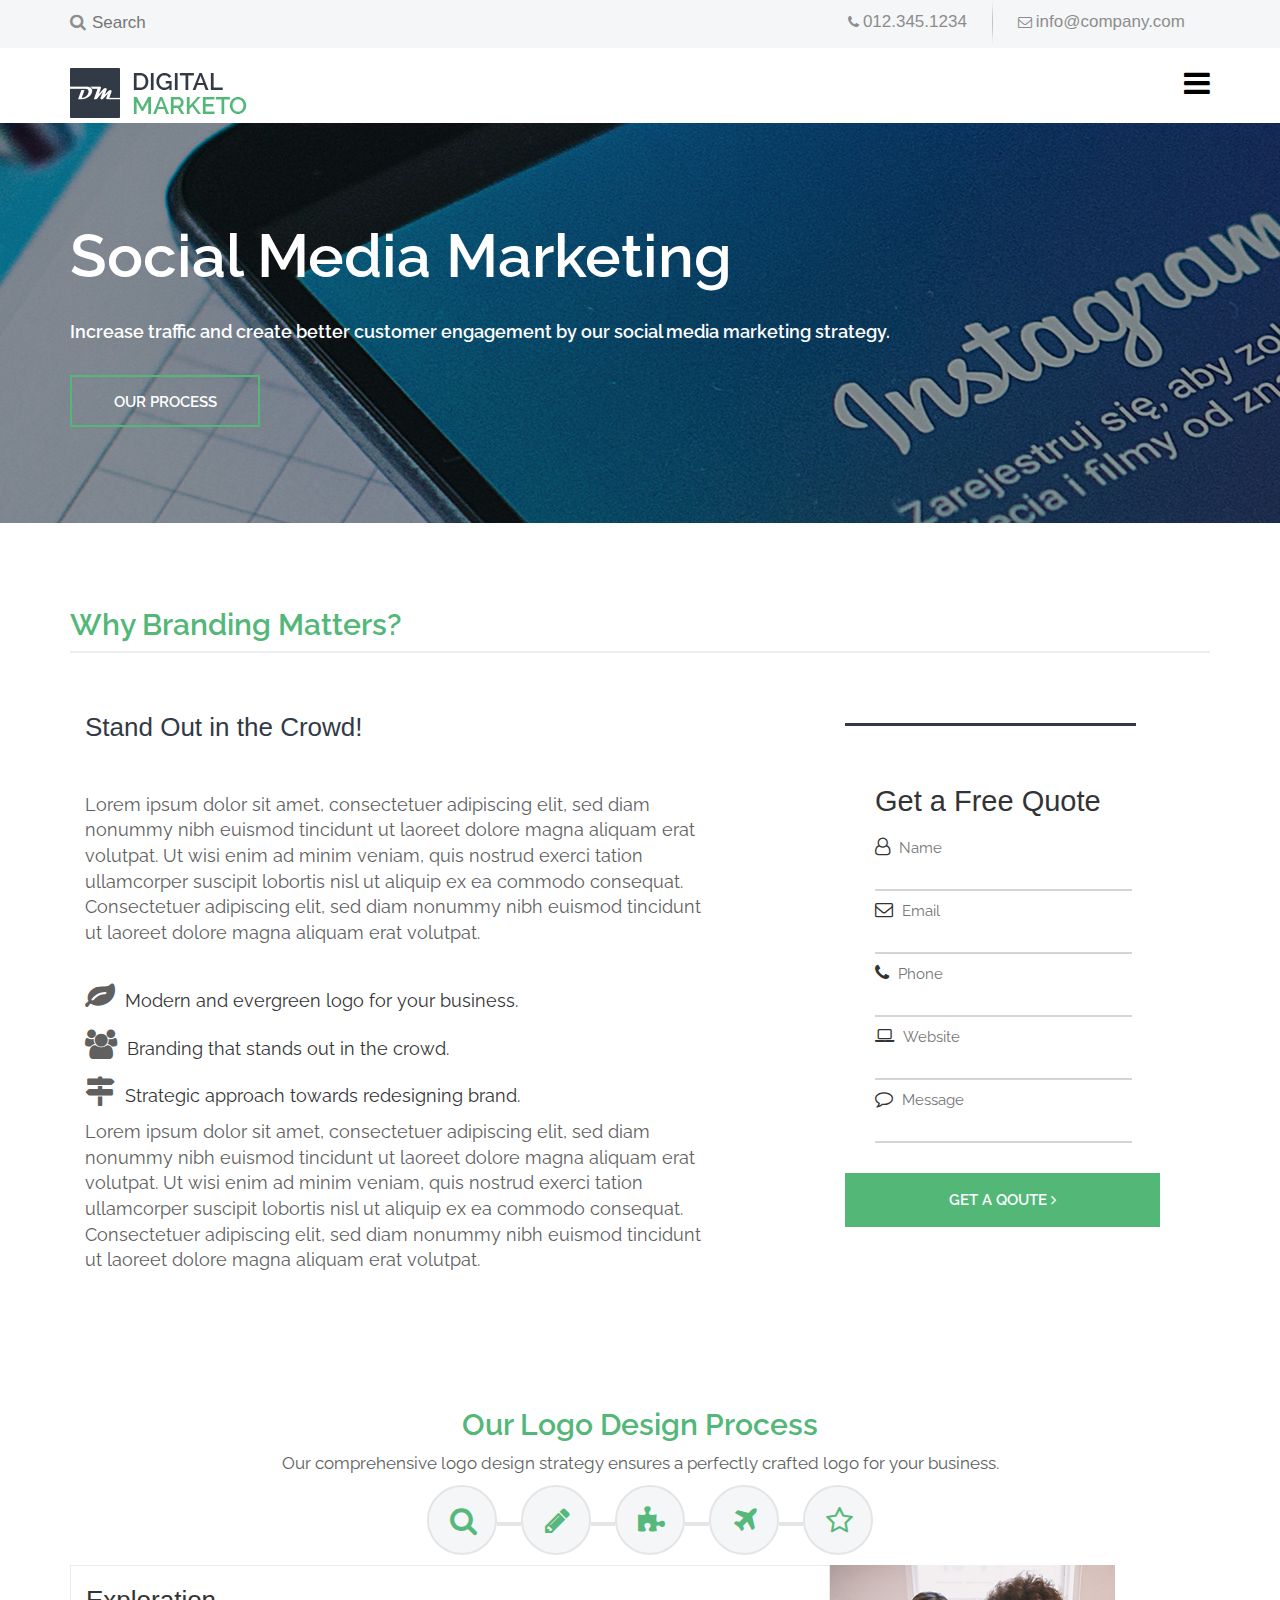
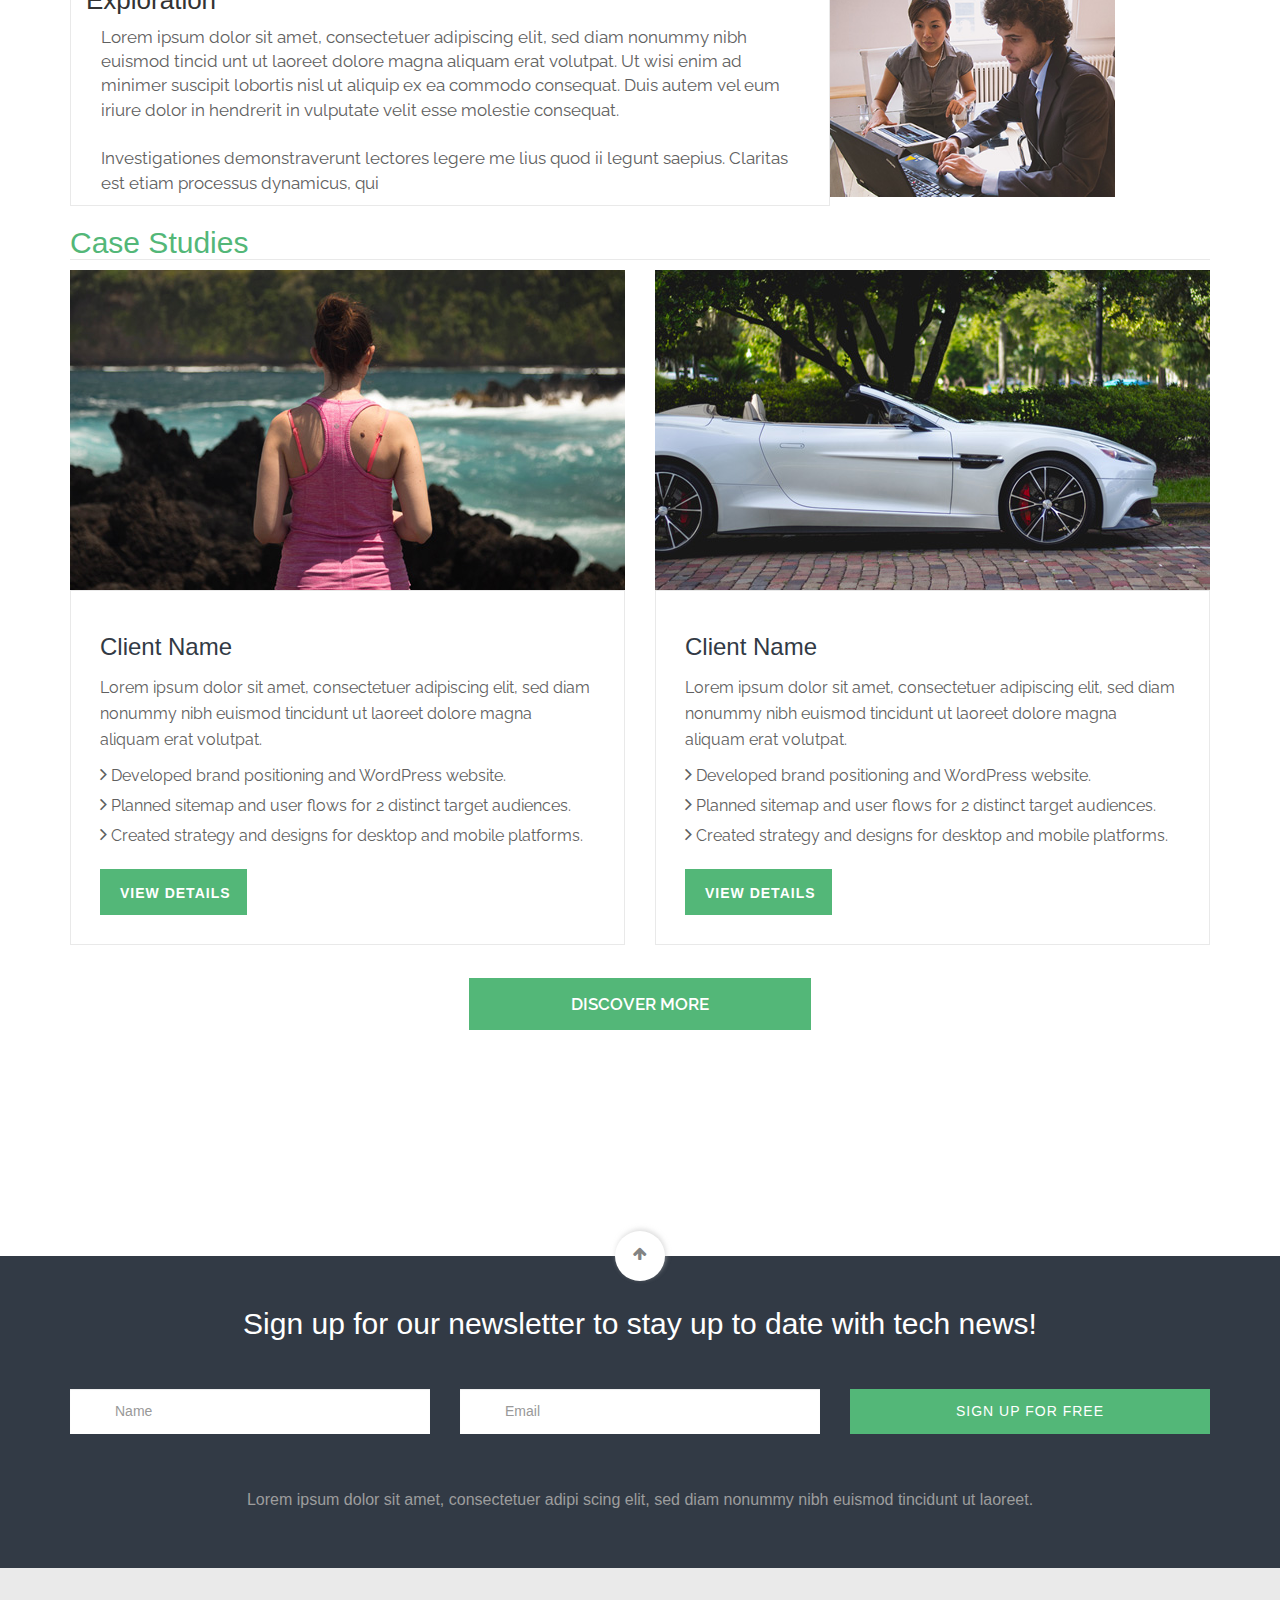
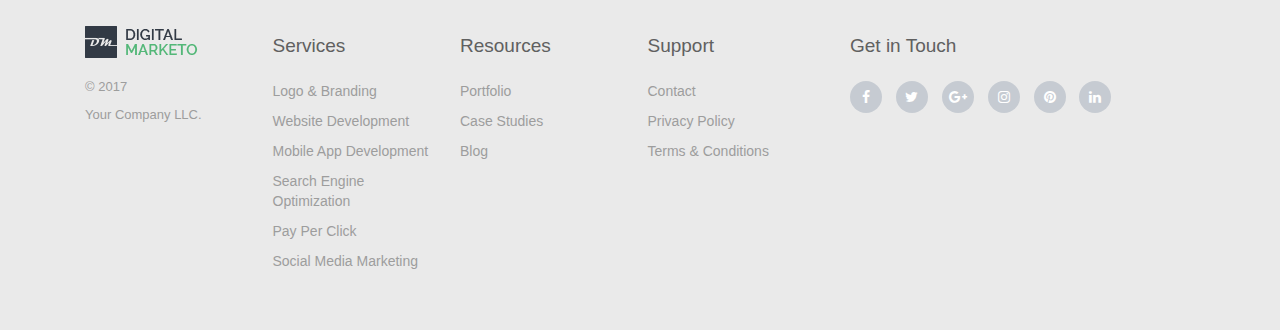
<file: Digital Marketo/services/social-media/index.html>
<!DOCTYPE html>
<html>
<head>
	<title>social media</title>
	<link rel="stylesheet" href="css/style.css">
	<link href="https://fonts.googleapis.com/css?family=Raleway" rel="stylesheet">
	<link rel="stylesheet" href="https://maxcdn.bootstrapcdn.com/font-awesome/4.7.0/css/font-awesome.min.css">
	<link rel="stylesheet" href="https://maxcdn.bootstrapcdn.com/bootstrap/3.3.7/css/bootstrap.min.css">

</head>
<body>

<!-- ==========Search SEction======================================================================================= -->
<section id="search">
  <div class="topInfo"> 
        <div class="container">
          <div class="wrapInfo">
            <div class="topSearch">
                <label for="topSearch"><i class="fa fa-search" aria-hidden="true"></i></label>
                <input type="text" placeholder="Search" id="topSearch" name="topSearch" >
            </div>
            <div class="topContacts pull-right">
                <div class="topContactsItem">
                    <i class="fa fa-phone" aria-hidden="true"></i>
                    <span>012.345.1234</span>
                </div>
                <div class="topContactsItem " style="padding: 0;">
                  <img class="img-responsive" src="../../main-images/separator.png">
                </div>
                <div class="topContactsItem">
                    <i class="fa fa-envelope-o" aria-hidden="true"></i>
                    <span>info@company.com</span>
                </div>
            </div>
        </div>
        </div>
    </div>
</section>
<!-- ========Header Section========================================================================================================= -->
<section id="header">
    <div class="nav">
    <div class="container">
        <div class="logo"><img src="../../main-images/logo.png" alt="logo" class="img-responsive"></div>
        <div class="navBar pull-right">
            <div class="navBarChoices ">
                <ul>
                    <li><a class="" > Services <i class="fa fa-angle-down" aria-hidden="true"></i>&nbsp</a>
                        <ul>
                            <li><a class="" href="services/logo/logo.html" ><i class="fa fa-ravelry" aria-hidden="true"></i> <span>Logo &amp Branding</span></a></li>
                            <li><a class="" href="services/website/services_logo.html" ><i class="fa fa-desktop" aria-hidden="true"></i> <span>Website Development</span></a></li>
                            <li><a class="" href="services/mobile/services_logo.html" ><i class="fa fa-mobile" aria-hidden="true"></i> <span>Moble App Development</span></a></li>
                            <li><a class="" href="services/search/search.html" ><i class="fa fa-search" aria-hidden="true"></i> <span>Search Engine Optimization</span></a></li>
                            <li><a class="" href="services/pay-per/search.html" ><i class="fa fa-mouse-pointer" aria-hidden="true"></i> <span>Pay-Per-Click</span></a></li>
                            <li><a class="" href="services/social-media/index.html" ><i class="fa fa-folder-o" aria-hidden="true"></i> <span>Social Media Marketing</span></a></li>
                        </ul>
                    </li>
                    <li><a class="" href="portfolio/portfolio.html" >Portfolio</a></li>
                    <li><a class="" href="case-studio/casestudio.html" >Case Studies</a></li>
                    <li><a class="" href="about/about.html" >About</a></li>
                    <li><a class="" href="blog-page/blog.html" >Blog</a></li>
                    <li><a class="" href="contact/contact.html" >Contact</a></li>
                </ul>
            </div>           
            <button type="button" class="btn btn-success navBtn">GET A QUOTE <span>&#10095</span></button>
            
        </div>
        <i class="fa fa-bars pull-right" aria-hidden="true"></i>
    </div>
    <div class="mainDrop">
        <ul>
            <li><a>Services <i class="fa fa-angle-down" aria-hidden="true"></i></a></li>
                <ul>
                    <li><a class="" ><i class="fa fa-ravelry" aria-hidden="true"></i> <span>Logo &amp Branding</span></a></li>
                    <li><a class="" ><i class="fa fa-desktop" aria-hidden="true"></i> <span>Website Development</span></a></li>
                    <li><a class="" ><i class="fa fa-mobile" aria-hidden="true"></i> <span>Moble App Development</span></a></li>
                    <li><a class="" ><i class="fa fa-search" aria-hidden="true"></i> <span>Search Engine Optimization</span></a></li>
                    <li><a class="" ><i class="fa fa-mouse-pointer" aria-hidden="true"></i> <span>Pay-Per-Click</span></a></li>
                    <li><a class="" ><i class="fa fa-folder-o" aria-hidden="true"></i> <span>Social Media Marketing</span></a></li>
                </ul>
            <li><a>Portfolio</a></li>
            <li><a>Case Studies</a></li>
            <li><a>About</a></li>
            <li><a>Blog</a></li>
            <li><a>Contact</a></li>
            <button type="button" class="btn btn-success navBtn">GET A QUOTE <span>&#10095</span></button>
        </ul>
        </div>
    </div>
</section>


	<!-- logo section baslangici -->
	<section id="logo">
			<div class="container-fluid">
				<div class="image">
					<div class="container">
						<h1>Social Media Marketing</h1>
						<p>Increase traffic and create better customer engagement by our 
						social media marketing strategy.</p>
						<a href="#" onclick="scroll()" >
							<div class="btn col-sm-12 col-xs-12  col-md-2 col-lg-2" >
								OUR Process
							</div>
						</a>
					</div>
					
				</div>

			</div>
	</section>
	<!-- logo sectionun sonu -->

	<!-- brand sectionun baslangici -->
	<!-- margin top evezine bosluq classi -->
	<div class="bosluq"></div>
		<section id="brand">
			<div class="container ">
				<h1>Why Branding Matters?</h1>
				<div class="dark-line"></div>
				<div class="leftdiv col-lg-7 col-md-7 col-xs-12 col-sm-12">
					<h2>Stand Out in the Crowd!</h2>
					<p>Lorem ipsum dolor sit amet, consectetuer adipiscing elit, sed diam nonummy nibh euismod tincidunt ut laoreet dolore magna aliquam erat volutpat. Ut wisi enim ad minim veniam, quis nostrud exerci tation ullamcorper suscipit lobortis nisl ut aliquip ex ea commodo consequat. Consectetuer adipiscing elit, sed diam nonummy nibh euismod tincidunt ut laoreet dolore magna aliquam erat volutpat.</p>
					<ul class="col-lg-12 col-md-12 col-xs-12 col-sm-12">
						<li ><i class="fa fa-leaf"  aria-hidden="true"></i>Modern and evergreen logo for your business.</li>
						<li><i class="fa fa-users" aria-hidden="true"></i>Branding that stands out in the crowd.</li>
						<li><i class="fa fa-map-signs" aria-hidden="true"></i>Strategic approach towards redesigning brand.</li>
					</ul>
						<p > Lorem ipsum dolor sit amet, consectetuer adipiscing elit, sed diam nonummy nibh euismod tincidunt ut laoreet dolore magna aliquam erat volutpat. Ut wisi enim ad minim veniam, quis nostrud exerci tation ullamcorper suscipit lobortis nisl ut aliquip ex ea commodo consequat. Consectetuer adipiscing elit, sed diam nonummy nibh euismod tincidunt ut laoreet dolore magna aliquam erat volutpat.</p>
				</div>
				<div class="col-lg-1 col-md-1 "></div>
				<div class="rightdiv col-lg-4 col-md-4 col-xs-12 col-sm-12">
				<h2 class=" ">Get a Free Quote</h2>
						<div class="wrapper ">
							<div class="line " >
								<i class="fa fa-user-o" aria-hidden="true"  ></i>
							<input type="text" placeholder="Name" id="text" ">
							</div>
							<div class="line ">
								<i class="fa fa-envelope-o" aria-hidden="true"></i>
							<input type="text" placeholder="Email" id="text">
							</div>
							<div class="line">
								<i class="fa fa-phone" aria-hidden="true"></i>
							<input type="text" placeholder="Phone" id="text">
							</div>
							<div class="line">
								<i class="fa fa-laptop" aria-hidden="true"></i>
							<input type="text" placeholder="Website" id="text">
							</div>
							<div class="line">
								<i class="fa fa-comment-o" aria-hidden="true"></i>
							<input type="text" placeholder="Message" id="text">
							</div>

						</div>
						<a href="#">
							<div class="btn">
								get a qoute
								<i class="fa fa-angle-right" aria-hidden="true"></i>
							</div>
						</a>
				</div>

		</section>
	<!-- bran section sonu -->

	<!-- design section baslangici -->
				<section id="design">
					<center >
						<h2 class="col-md-12  col-sm-12 col-xs-12">
							Our Logo Design Process
						</h2>
						<p class="col-md-12  col-sm-12 col-xs-12">
							Our comprehensive logo design strategy ensures a perfectly crafted logo for your business.
						</p>
						<ul class="col-md-12 col-xs-12 col-sm-12 col-lg-12">
							<li  id="li1" >
								<i class="fa fa-search" aria-hidden="true" id="seach" onclick="search()">
								
								</i>
							</li>

							<li  id="li2" >
								<i class="fa fa-pencil" aria-hidden="true" id="write" onclick="writea()">
								
								</i>
							</li>
							<li  id="li3" >
								<i class="fa fa-puzzle-piece" aria-hidden="true" id="puzzle" onclick="puzzle()">
									
								</i>
							</li>
							<li id="li4" >
								<i class="fa fa-plane" aria-hidden="true" id="fly" onclick="fly()" >
									
								</i>
							</li>
							<li  id="li5"  >
								<i class="fa fa-star-o" aria-hidden="true" id="stars" onclick="stars()">
									
								</i>
							</li>
						</ul>
					</center>
						<div class="container">
							
							<div class="search">
								
								<div class="deccontet col-md-8 col-lg-8 col-xs-12 col-sm-6">
									<h1 >
										Exploration
									</h1>
									<p class="col-xs-12 col-md-12 col-sm-12 col-lg-12">
									Lorem ipsum dolor sit amet, consectetuer adipiscing elit, sed diam nonummy nibh euismod tincid unt ut laoreet dolore magna aliquam erat volutpat. Ut wisi enim ad minimer suscipit lobortis nisl ut aliquip ex ea commodo consequat. Duis autem vel eum iriure dolor in hendrerit in vulputate velit esse molestie consequat.<br><br>
									Investigationes demonstraverunt lectores legere me lius quod ii legunt saepius. Claritas est etiam processus dynamicus, qui 
								</p>
								
								</div>
								<img src="img/design-process-img.jpg" class="col-md-4 col-xs-12 col-sm-6 col-lg-3 ">	
							</div>

						</div>


						<div class="container">
							
							<div class="write">
								
								<div class="deccontet col-md-8 col-lg-8 col-xs-12 col-sm-6">
									<h1 >
										Sketches
									</h1>
									<p class="col-xs-12 col-md-12 col-sm-12 col-lg-12">
									Lorem ipsum dolor sit amet, consectetuer adipiscing elit, sed diam nonummy nibh euismod tincid unt ut laoreet dolore magna aliquam erat volutpat. Ut wisi enim ad minimer suscipit lobortis nisl ut aliquip ex ea commodo consequat. Duis autem vel eum iriure dolor in hendrerit in vulputate velit esse molestie consequat.<br><br>
									Investigationes demonstraverunt lectores legere me lius quod ii legunt saepius. Claritas est etiam processus dynamicus, qui 
								</p>
								
								</div>
								<img src="img/seo-discovery.jpg" class="col-md-4 col-xs-12 col-sm-6 col-lg-3 ">
							</div>

						</div>

						<div class="container">
							
							<div class="puzzle">
								
								<div class="deccontet col-md-8 col-lg-8 col-xs-12 col-sm-6">
									<h1 >
										Digitization
									</h1>
									<p class="col-xs-12 col-md-12 col-sm-12 col-lg-12">
									Lorem ipsum dolor sit amet, consectetuer adipiscing elit, sed diam nonummy nibh euismod tincid unt ut laoreet dolore magna aliquam erat volutpat. Ut wisi enim ad minimer suscipit lobortis nisl ut aliquip ex ea commodo consequat. Duis autem vel eum iriure dolor in hendrerit in vulputate velit esse molestie consequat.<br><br>
									Investigationes demonstraverunt lectores legere me lius quod ii legunt saepius. Claritas est etiam processus dynamicus, qui 
								</p>
								
								</div>
								<img src="img/design-process-img.jpg" class="col-md-4 col-xs-12 col-sm-6 col-lg-3 ">
							</div>

						</div>

						<div class="container">
							
							<div class="fly">
								
								<div class="deccontet col-md-8 col-lg-8 col-xs-12 col-sm-6">
									<h1 >
										Color
									</h1>
									<p class="col-xs-12 col-md-12 col-sm-12 col-lg-12">
									Lorem ipsum dolor sit amet, consectetuer adipiscing elit, sed diam nonummy nibh euismod tincid unt ut laoreet dolore magna aliquam erat volutpat. Ut wisi enim ad minimer suscipit lobortis nisl ut aliquip ex ea commodo consequat. Duis autem vel eum iriure dolor in hendrerit in vulputate velit esse molestie consequat.<br><br>
									Investigationes demonstraverunt lectores legere me lius quod ii legunt saepius. Claritas est etiam processus dynamicus, qui 
								</p>
								
								</div>
								<img src="img/seo-discovery.jpg" class="col-md-4 col-xs-12 col-sm-6 col-lg-3 ">
							</div>

						</div>

						<div class="container">
							
							<div class="stars">
								
								<div class="deccontet col-md-8 col-lg-8 col-xs-12 col-sm-6">
									<h1 >
										Final Logo
									</h1>
									<p class="col-xs-12 col-md-12 col-sm-12 col-lg-12">
									Lorem ipsum dolor sit amet, consectetuer adipiscing elit, sed diam nonummy nibh euismod tincid unt ut laoreet dolore magna aliquam erat volutpat. Ut wisi enim ad minimer suscipit lobortis nisl ut aliquip ex ea commodo consequat. Duis autem vel eum iriure dolor in hendrerit in vulputate velit esse molestie consequat.<br><br>
									Investigationes demonstraverunt lectores legere me lius quod ii legunt saepius. Claritas est etiam processus dynamicus, qui 
								</p>
								
								</div>
								<img src="img/design-process-img.jpg" class="col-md-4 col-xs-12 col-sm-6 col-lg-3 ">
								</div>
									
							</div>

				</section>
	<!-- desgn section sonu -->
	<!-- case_studies sectionun baslangici -->
	<section id="case_studies">
		<div class="container">
			<div class="basliq">
				<h1>Case Studies</h1>
				<div class="row">
					<div class="col-lg-6 col-md-6 col-sm-6 col-xs-12 ">
						<img src="img/seo-case-studies-one.jpg" class="img-responsive" alt="">
						<div class="boxs">
							<h3>Client Name</h3>
							<p>Lorem ipsum dolor sit amet, consectetuer adipiscing elit, sed diam nonummy nibh euismod tincidunt ut laoreet dolore magna aliquam erat volutpat.</p>
							<ul>
								<li>
									<i class="fa fa-angle-right" aria-hidden="true"></i> Developed brand positioning and WordPress website.
								</li>
								<li>
									<i class="fa fa-angle-right" aria-hidden="true"></i> Planned sitemap and user flows for 2 distinct target audiences.
								</li>
								<li>
									<i class="fa fa-angle-right" aria-hidden="true"></i> Created strategy and designs for desktop and mobile platforms.
								</li>
							</ul>
							<a href="#" class="medium-btn2 btn btn-fill">VIEW DETAILS</a>
						</div>
					</div>
					<div class="col-lg-6 col-md-6 col-sm-6 col-xs-12  ">
						<img src="img/seo-case-studies-two.jpg"  class="img-responsive" alt="">
						<div class="boxs">
							<h3>Client Name</h3>
							<p>Lorem ipsum dolor sit amet, consectetuer adipiscing elit, sed diam nonummy nibh euismod tincidunt ut laoreet dolore magna aliquam erat volutpat.</p>
							<ul>
								<li>
									<i class="fa fa-angle-right" aria-hidden="true"></i> Developed brand positioning and WordPress website.
								</li>
								<li>
									<i class="fa fa-angle-right" aria-hidden="true"></i> Planned sitemap and user flows for 2 distinct target audiences.
								</li>
								<li>
									<i class="fa fa-angle-right" aria-hidden="true"></i> Created strategy and designs for desktop and mobile platforms.
								</li>
							</ul>
							<a href="#" class="medium-btn2 btn btn-fill">VIEW DETAILS</a>
						</div>
					</div>
				</div>
			</div>
		</div>
	<div class="bbt col-lg-12 col-md-12 col-sm-12 col-xs-12">
		<a href="#">Discover more</a>
	</div>
	</section>
	<!-- case_studies sectionunun sonu -->

<!-- ======Contact Section=================================================================================================== -->

  
    <section id="contact">
    <div class="sircle text-center">
      <i class="fa fa-arrow-up" aria-hidden="true"></i>
    </div>
    <section id="signUp">
          <div class="container">
            <div class="row text-center">
                <h2>Sign up for our newsletter to stay up to date with tech news!</h2>
                <form class="" action="index.html" method="post">
                  <div style="margin-bottom: 20px" class="col-md-4 col-xs-12 col-sm-12">
                    <input type="text" class="form-control" placeholder="Name" name="" value="">
                  </div>
                  <div style="margin-bottom: 20px" class="col-md-4 col-xs-12 col-sm-12">
                    <input type="text" class="form-control" placeholder="Email" name="" value="">
                  </div>
                  <div style="margin-bottom: 20px" class="col-md-4 col-xs-12 col-sm-12">
                    <input type="text" class="btn button"  name="" value="SIGN UP FOR FREE">
                  </div>
                </form>
                <p>Lorem ipsum dolor sit amet, consectetuer adipi scing elit, sed diam nonummy nibh euismod tincidunt ut laoreet.</p>
            </div>
          </div>
    </section>
    </section>

<!-- =====Footer Section==================================================================================================== -->
<section id="footer">
  <footer>
      <div class="container">
        <div class="row">
          <div class="col-md-8 col-sm-8 col-xs-12">
            <div class="col-md-3 col-sm-3 col-xs-12">
              <a href="#">
                <img src="../../main-images/small-logo.png" alt="">
              </a>
              <p>© 2017</p>
              <p>Your Company LLC.</p>
            </div>
            <div class="col-md-3 col-sm-3 col-xs-12">
                <h6>Services</h6>
                  <ul>
                    <li><a href="#">Logo & Branding</a></li>
                    <li><a href="#">Website Development</a></li>
                    <li><a href="#">Mobile App Development</a></li>
                    <li><a href="#">Search Engine Optimization</a></li>
                    <li><a href="#">Pay Per Click</a></li>
                    <li><a href="#">Social Media Marketing</a></li>
                  </ul>
            </div>
            <div class="col-md-3 col-sm-3  col-xs-12">
                <h6>Resources</h6>
                  <ul>
                    <li><a href="#">Portfolio</a></li>
                    <li><a href="#">Case Studies</a></li>
                    <li><a href="#">Blog</a></li>
                  </ul>
            </div>
            <div class="col-md-3 col-sm-3 col-xs-12">
                <h6>Support</h6>
                  <ul>
                    <li><a href="#">Contact</a></li>
                    <li><a href="#">Privacy Policy</a></li>
                    <li><a href="#">Terms & Conditions</a></li>
                  </ul>
            </div>
          </div>
          <div class="col-md-4 col-sm-4 col-xs-12">
              <h6>Get in Touch</h6>
              <ul class="social">
                <li><a href="#"><i class="fa fa-facebook" aria-hidden="true"></i></a></li>
                <li><a href="#"><i class="fa fa-twitter" aria-hidden="true"></i></a></li>
                <li><a href="#"><i class="fa fa-google-plus" aria-hidden="true"></i></a></li>
                <li><a href="#"><i class="fa fa-instagram" aria-hidden="true"></i></a></li>
                <li><a href="#"><i class="fa fa-pinterest" aria-hidden="true"></i></a></li>
                <li><a href="#"><i class="fa fa-linkedin" aria-hidden="true"></i></a></li>
              </ul>
          </div>
        </div>
      </div>
    </footer>
</section>


</body>
<script
  src="http://code.jquery.com/jquery-3.2.1.js"
  integrity="sha256-DZAnKJ/6XZ9si04Hgrsxu/8s717jcIzLy3oi35EouyE="
  crossorigin="anonymous"></script>
  <script src="js/search.js"></script>
</html>
</file>
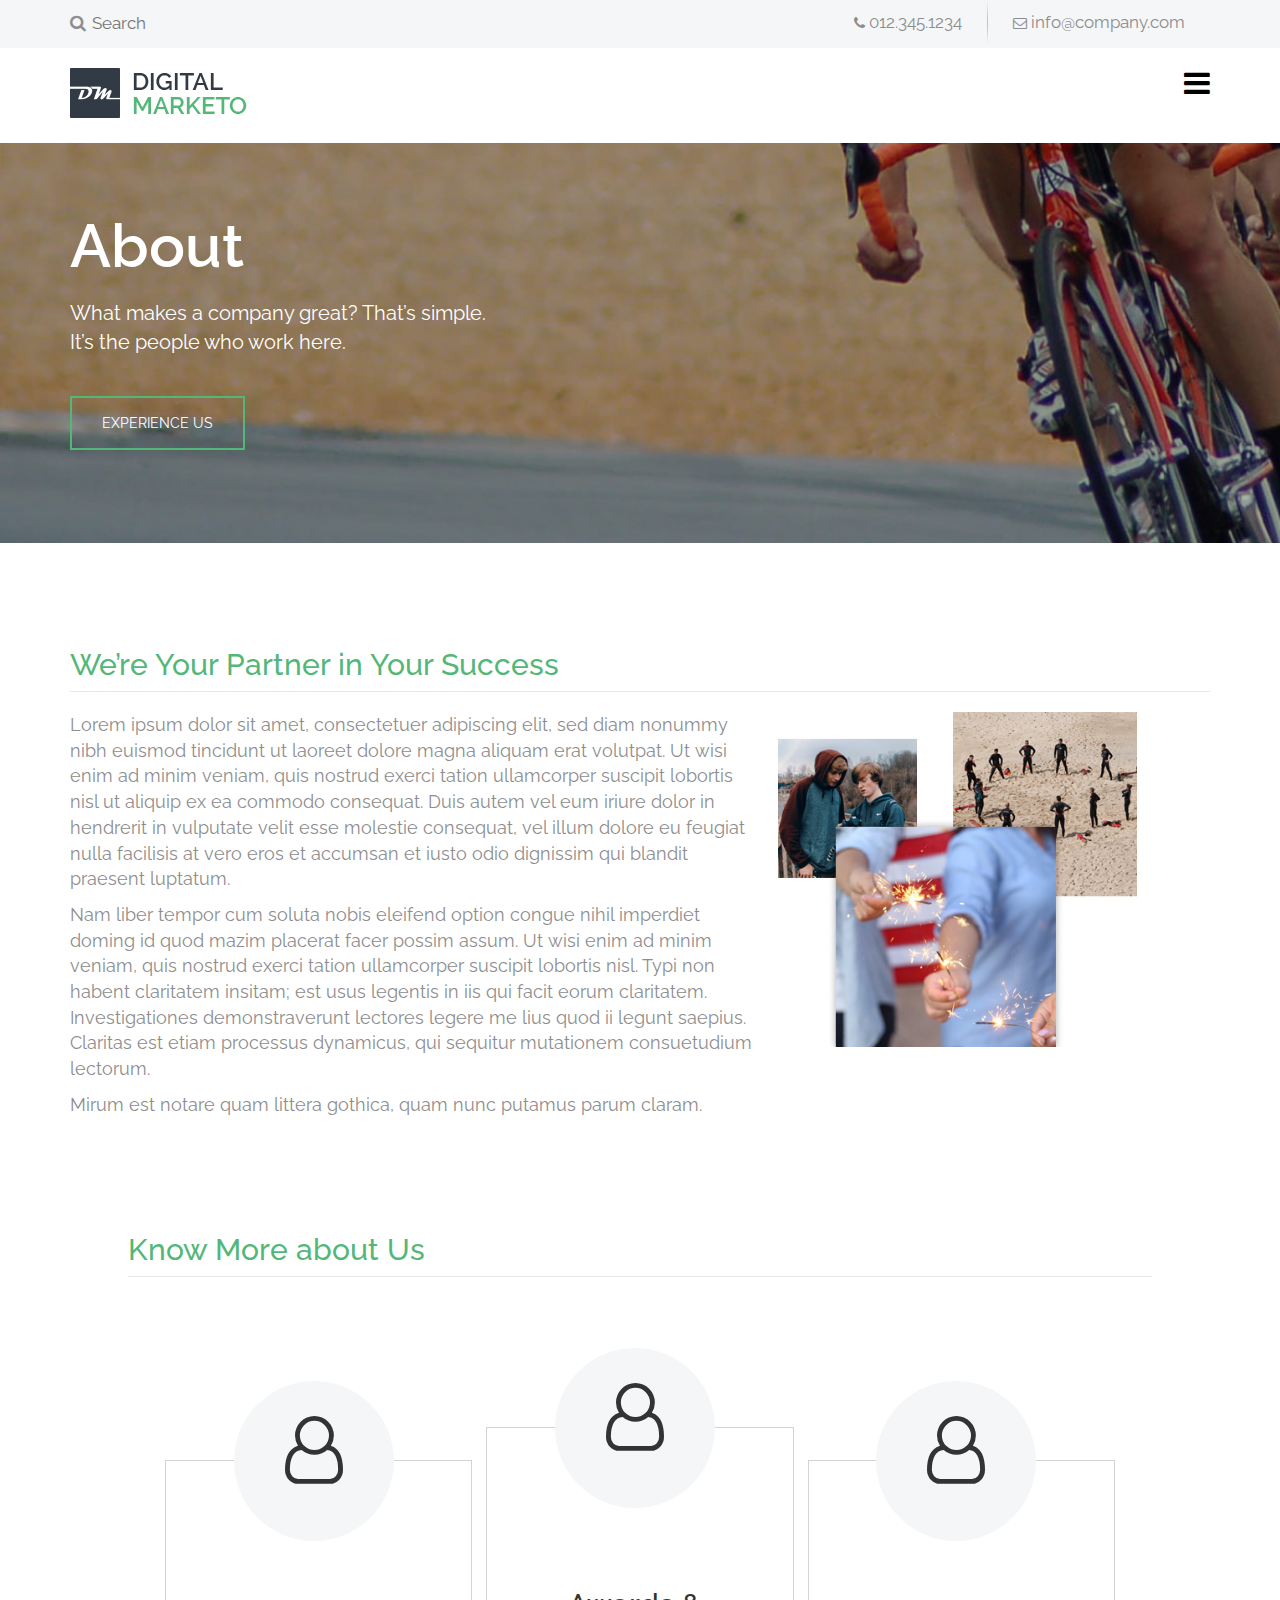
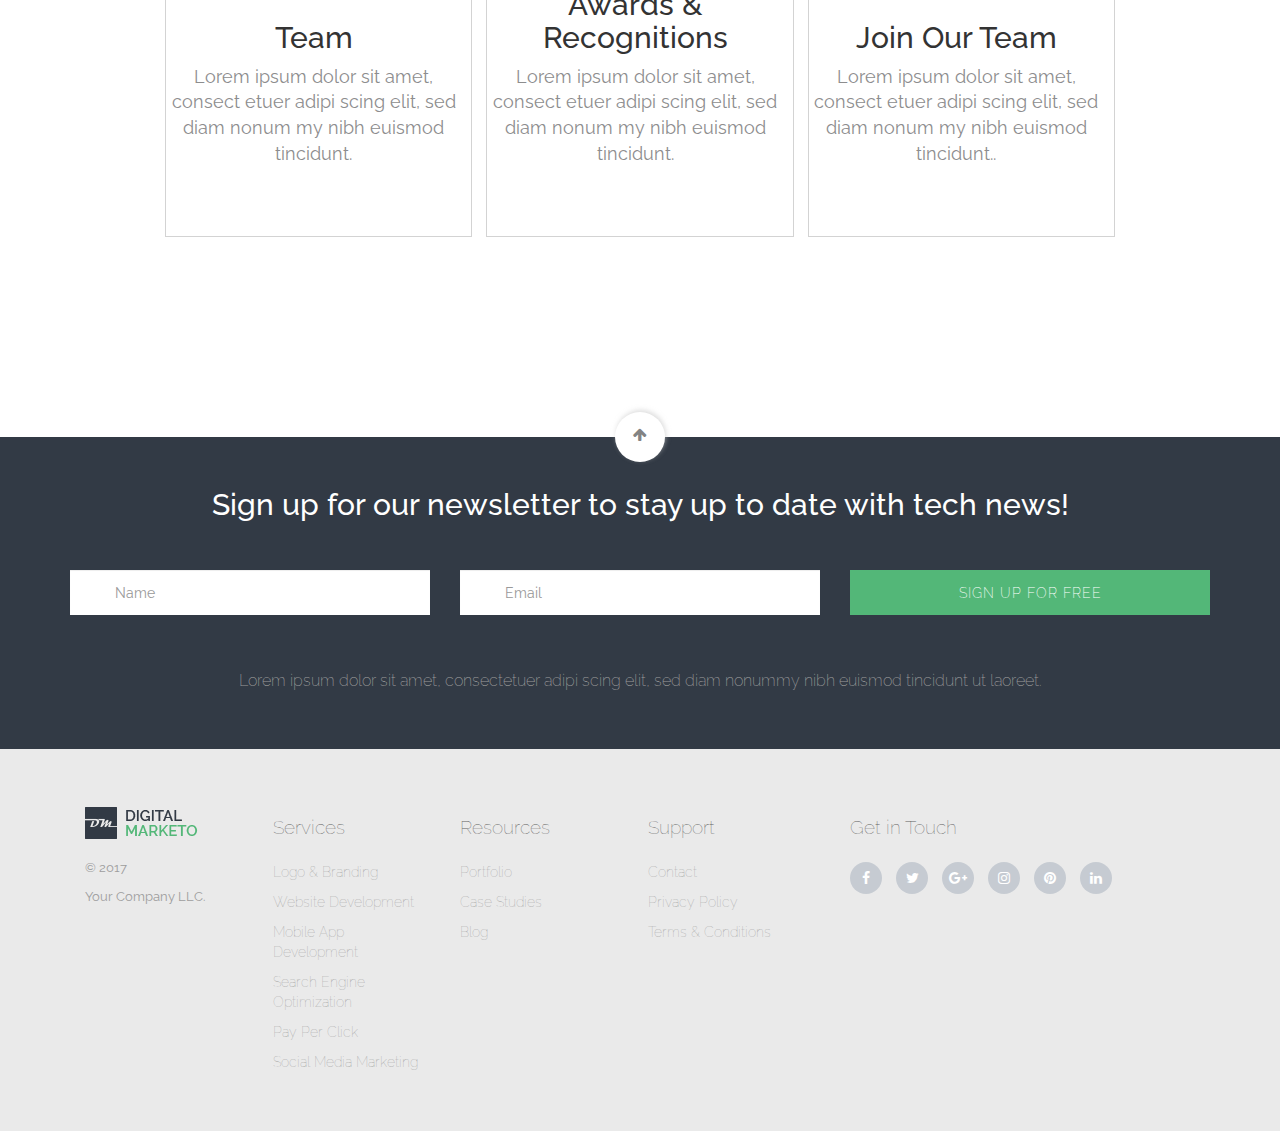
<file: Digital Marketo/about/about.html>
<!DOCTYPE html>
<html lang="en">
<head>
    <meta charset="UTF-8">
    <meta name="viewport" content="width=device-width, initial-scale=1.0">
    <meta http-equiv="X-UA-Compatible" content="ie=edge">
    <link rel="stylesheet" href="https://maxcdn.bootstrapcdn.com/bootstrap/3.3.7/css/bootstrap.min.css">
    <link rel="stylesheet" href="https://maxcdn.bootstrapcdn.com/font-awesome/4.7.0/css/font-awesome.min.css">
    <link href="https://fonts.googleapis.com/css?family=Roboto" rel="stylesheet">
     <link href="https://fonts.googleapis.com/css?family=Raleway" rel="stylesheet">
    <link rel="stylesheet" href="scss/about.css">
    <title>About</title>
</head>
<body>
    <!-- ==========Search SEction======================================================================================= -->
<section id="search">
    <div class="topInfo"> 
        <div class="container">
          <div class="wrapInfo">
            <div class="topSearch">
                <label for="topSearch"><i class="fa fa-search" aria-hidden="true"></i></label>
                <input type="text" placeholder="Search" id="topSearch" name="topSearch" >
            </div>
            <div class="topContacts pull-right">
                <div class="topContactsItem">
                    <i class="fa fa-phone" aria-hidden="true"></i>
                    <span>012.345.1234</span>
                </div>
                <div class="topContactsItem " style="padding: 0;">
                  <img class="img-responsive" src="../main-images/separator.png">
                </div>
                <div class="topContactsItem">
                    <i class="fa fa-envelope-o" aria-hidden="true"></i>
                    <span>info@company.com</span>
                </div>
            </div>
        </div>
        </div>
    </div>
</section>
<!-- ========Header Section========================================================================================================= -->
<section id="header">
    <div class="nav">
    <div class="container">
        <div class="logo"><img src="../main-images/logo.png" alt="logo" class="img-responsive"></div>
        <div class="navBar pull-right">
            <div class="navBarChoices ">
                <ul>
                    <li><a class="" > Services <i class="fa fa-angle-down" aria-hidden="true"></i>&nbsp</a>
                        <ul>
                            <li><a class="" href="services/logo/logo.html" ><i class="fa fa-ravelry" aria-hidden="true"></i> <span>Logo &amp Branding</span></a></li>
                            <li><a class="" href="services/website/services_logo.html" ><i class="fa fa-desktop" aria-hidden="true"></i> <span>Website Development</span></a></li>
                            <li><a class="" href="services/mobile/services_logo.html" ><i class="fa fa-mobile" aria-hidden="true"></i> <span>Moble App Development</span></a></li>
                            <li><a class="" href="services/search/search.html" ><i class="fa fa-search" aria-hidden="true"></i> <span>Search Engine Optimization</span></a></li>
                            <li><a class="" href="services/pay-per/search.html" ><i class="fa fa-mouse-pointer" aria-hidden="true"></i> <span>Pay-Per-Click</span></a></li>
                            <li><a class="" href="services/social-media/index.html" ><i class="fa fa-folder-o" aria-hidden="true"></i> <span>Social Media Marketing</span></a></li>
                        </ul>
                    </li>
                    <li><a class="" href="portfolio/portfolio.html" >Portfolio</a></li>
                    <li><a class="" href="case-studio/casestudio.html" >Case Studies</a></li>
                    <li><a class="" href="about/about.html" >About</a></li>
                    <li><a class="" href="blog-page/blog.html" >Blog</a></li>
                    <li><a class="" href="contact/contact.html" >Contact</a></li>
                </ul>
            </div>           
            <button type="button" class="btn btn-success navBtn">GET A QUOTE <span>&#10095</span></button>
            
        </div>
        <i class="fa fa-bars pull-right" aria-hidden="true"></i>
    </div>
    <div class="mainDrop">
        <ul>
            <li><a>Services <i class="fa fa-angle-down" aria-hidden="true"></i></a></li>
                <ul>
                    <li><a class="" ><i class="fa fa-ravelry" aria-hidden="true"></i> <span>Logo &amp Branding</span></a></li>
                    <li><a class="" ><i class="fa fa-desktop" aria-hidden="true"></i> <span>Website Development</span></a></li>
                    <li><a class="" ><i class="fa fa-mobile" aria-hidden="true"></i> <span>Moble App Development</span></a></li>
                    <li><a class="" ><i class="fa fa-search" aria-hidden="true"></i> <span>Search Engine Optimization</span></a></li>
                    <li><a class="" ><i class="fa fa-mouse-pointer" aria-hidden="true"></i> <span>Pay-Per-Click</span></a></li>
                    <li><a class="" ><i class="fa fa-folder-o" aria-hidden="true"></i> <span>Social Media Marketing</span></a></li>
                </ul>
            <li><a>Portfolio</a></li>
            <li><a>Case Studies</a></li>
            <li><a>About</a></li>
            <li><a>Blog</a></li>
            <li><a>Contact</a></li>
            <button type="button" class="btn btn-success navBtn">GET A QUOTE <span>&#10095</span></button>
        </ul>
        </div>
    </div>
</section>
<!--about page-->

 
<div id="about">
    <div class="banner">
        <div class="container">
            <div class="bannerText">
            <h1>About</h1>
            <p>What makes a company great? That’s simple. <br>
            It’s the people who work here.</p>
            <button type="button" class="btn btn-success BannerBtn">EXPERIENCE US</button>
        </div>
        </div>
    </div>
    
    <div class="successPartners">
        <div class="container">
            <div class="successPartnersTitle"><h1>We’re Your Partner in Your Success</h1></div>
        <div class="successPartnersMain">
            <div class="successPartnersMainText">
                <p>Lorem ipsum dolor sit amet, consectetuer adipiscing elit, sed diam nonummy nibh euismod tincidunt ut laoreet dolore magna aliquam erat volutpat. Ut wisi enim ad minim veniam, quis nostrud exerci tation ullamcorper suscipit lobortis nisl ut aliquip ex ea commodo consequat. Duis autem vel eum iriure dolor in hendrerit in vulputate velit esse molestie consequat, vel illum dolore eu feugiat nulla facilisis at vero eros et accumsan et iusto odio dignissim qui blandit praesent luptatum.</p>
                <p>Nam liber tempor cum soluta nobis eleifend option congue nihil imperdiet doming id quod mazim placerat facer possim assum. Ut wisi enim ad minim veniam, quis nostrud exerci tation ullamcorper suscipit lobortis nisl. Typi non habent claritatem insitam; est usus legentis in iis qui facit eorum claritatem. Investigationes demonstraverunt lectores legere me lius quod ii legunt saepius. Claritas est etiam processus dynamicus, qui sequitur mutationem consuetudium lectorum.</p>
                <p>Mirum est notare quam littera gothica, quam nunc putamus parum claram.</p>
            </div>
            <div class="successPartnersMainImages">
                <img class="img-responsive" src="img/about-right-img.jpg" alt="successImages">
            </div>
        </div>
        </div>
    </div>
    <div class="knowMore">
        <div class="knowMoreTitle"><h1>Know More about Us</h1></div>
        <div class="knowMoreMain">
            <div class="knowMoreText">
                <div class="knowMoreTextItem">
                    <div class="knowMoreIconsItem"><i class="fa fa-user-o" aria-hidden="true"></i></div>
                    <h3>Team</h3>
                    <p> Lorem ipsum dolor sit amet, consect etuer adipi scing elit, sed diam nonum my nibh euismod tincidunt.<p>
                </div>
                <div class="knowMoreTextItem">
                    <div class="knowMoreIconsItem"><i class="fa fa-user-o" aria-hidden="true"></i></div>
                    <h3>Awards & Recognitions</h3>
                    <p>Lorem ipsum dolor sit amet, consect etuer adipi scing elit, sed diam nonum my nibh euismod tincidunt.<p>
                </div>
                <div class="knowMoreTextItem">
                    <div class="knowMoreIconsItem"><i class="fa fa-user-o" aria-hidden="true"></i></div>
                    <h3>Join Our Team</h3>
                    <p>Lorem ipsum dolor sit amet, consect etuer adipi scing elit, sed diam nonum my nibh euismod tincidunt..<p>
                </div>
            </div>
        </div>
    </div>
</div> 
<!-- ======Contact Section=================================================================================================== -->

    
    <section id="contact">
    <div class="sircle text-center">
      <i class="fa fa-arrow-up" aria-hidden="true"></i>
    </div>
    <section id="signUp">
          <div class="container">
            <div class="row text-center">
                <h2>Sign up for our newsletter to stay up to date with tech news!</h2>
                <form class="" action="index.html" method="post">
                  <div style="margin-bottom: 20px" class="col-md-4 col-xs-12 col-sm-12">
                    <input type="text" class="form-control" placeholder="Name" name="" value="">
                  </div>
                  <div style="margin-bottom: 20px" class="col-md-4 col-xs-12 col-sm-12">
                    <input type="text" class="form-control" placeholder="Email" name="" value="">
                  </div>
                  <div style="margin-bottom: 20px" class="col-md-4 col-xs-12 col-sm-12">
                    <input type="text" class="btn button"  name="" value="SIGN UP FOR FREE">
                  </div>
                </form>
                <p>Lorem ipsum dolor sit amet, consectetuer adipi scing elit, sed diam nonummy nibh euismod tincidunt ut laoreet.</p>
            </div>
          </div>
    </section>
    </section>
    

<!-- =====Footer Section==================================================================================================== -->
<section id="footer">
    <footer>
      <div class="container">
        <div class="row">
          <div class="col-md-8 col-sm-8 col-xs-12">
            <div class="col-md-3 col-sm-3 col-xs-12">
              <a href="#">
                <img src="../main-images/small-logo.png" alt="">
              </a>
              <p>© 2017</p>
              <p>Your Company LLC.</p>
            </div>
            <div class="col-md-3 col-sm-3 col-xs-12">
                <h6>Services</h6>
                  <ul>
                    <li><a href="#">Logo & Branding</a></li>
                    <li><a href="#">Website Development</a></li>
                    <li><a href="#">Mobile App Development</a></li>
                    <li><a href="#">Search Engine Optimization</a></li>
                    <li><a href="#">Pay Per Click</a></li>
                    <li><a href="#">Social Media Marketing</a></li>
                  </ul>
            </div>
            <div class="col-md-3 col-sm-3  col-xs-12">
                <h6>Resources</h6>
                  <ul>
                    <li><a href="#">Portfolio</a></li>
                    <li><a href="#">Case Studies</a></li>
                    <li><a href="#">Blog</a></li>
                  </ul>
            </div>
            <div class="col-md-3 col-sm-3 col-xs-12">
                <h6>Support</h6>
                  <ul>
                    <li><a href="#">Contact</a></li>
                    <li><a href="#">Privacy Policy</a></li>
                    <li><a href="#">Terms & Conditions</a></li>
                  </ul>
            </div>
          </div>
          <div class="col-md-4 col-sm-4 col-xs-12">
              <h6>Get in Touch</h6>
              <ul class="social">
                <li><a href="#"><i class="fa fa-facebook" aria-hidden="true"></i></a></li>
                <li><a href="#"><i class="fa fa-twitter" aria-hidden="true"></i></a></li>
                <li><a href="#"><i class="fa fa-google-plus" aria-hidden="true"></i></a></li>
                <li><a href="#"><i class="fa fa-instagram" aria-hidden="true"></i></a></li>
                <li><a href="#"><i class="fa fa-pinterest" aria-hidden="true"></i></a></li>
                <li><a href="#"><i class="fa fa-linkedin" aria-hidden="true"></i></a></li>
              </ul>
          </div>
        </div>
      </div>
    </footer>
</section>
<!-- ===========end================================================================================================ -->


    <!--SCRIPT-->
    <script
  src="http://code.jquery.com/jquery-3.2.1.js"
  integrity="sha256-DZAnKJ/6XZ9si04Hgrsxu/8s717jcIzLy3oi35EouyE="
  crossorigin="anonymous"></script>
  <script src="about.js"></script>
</body>
</html>
</file>
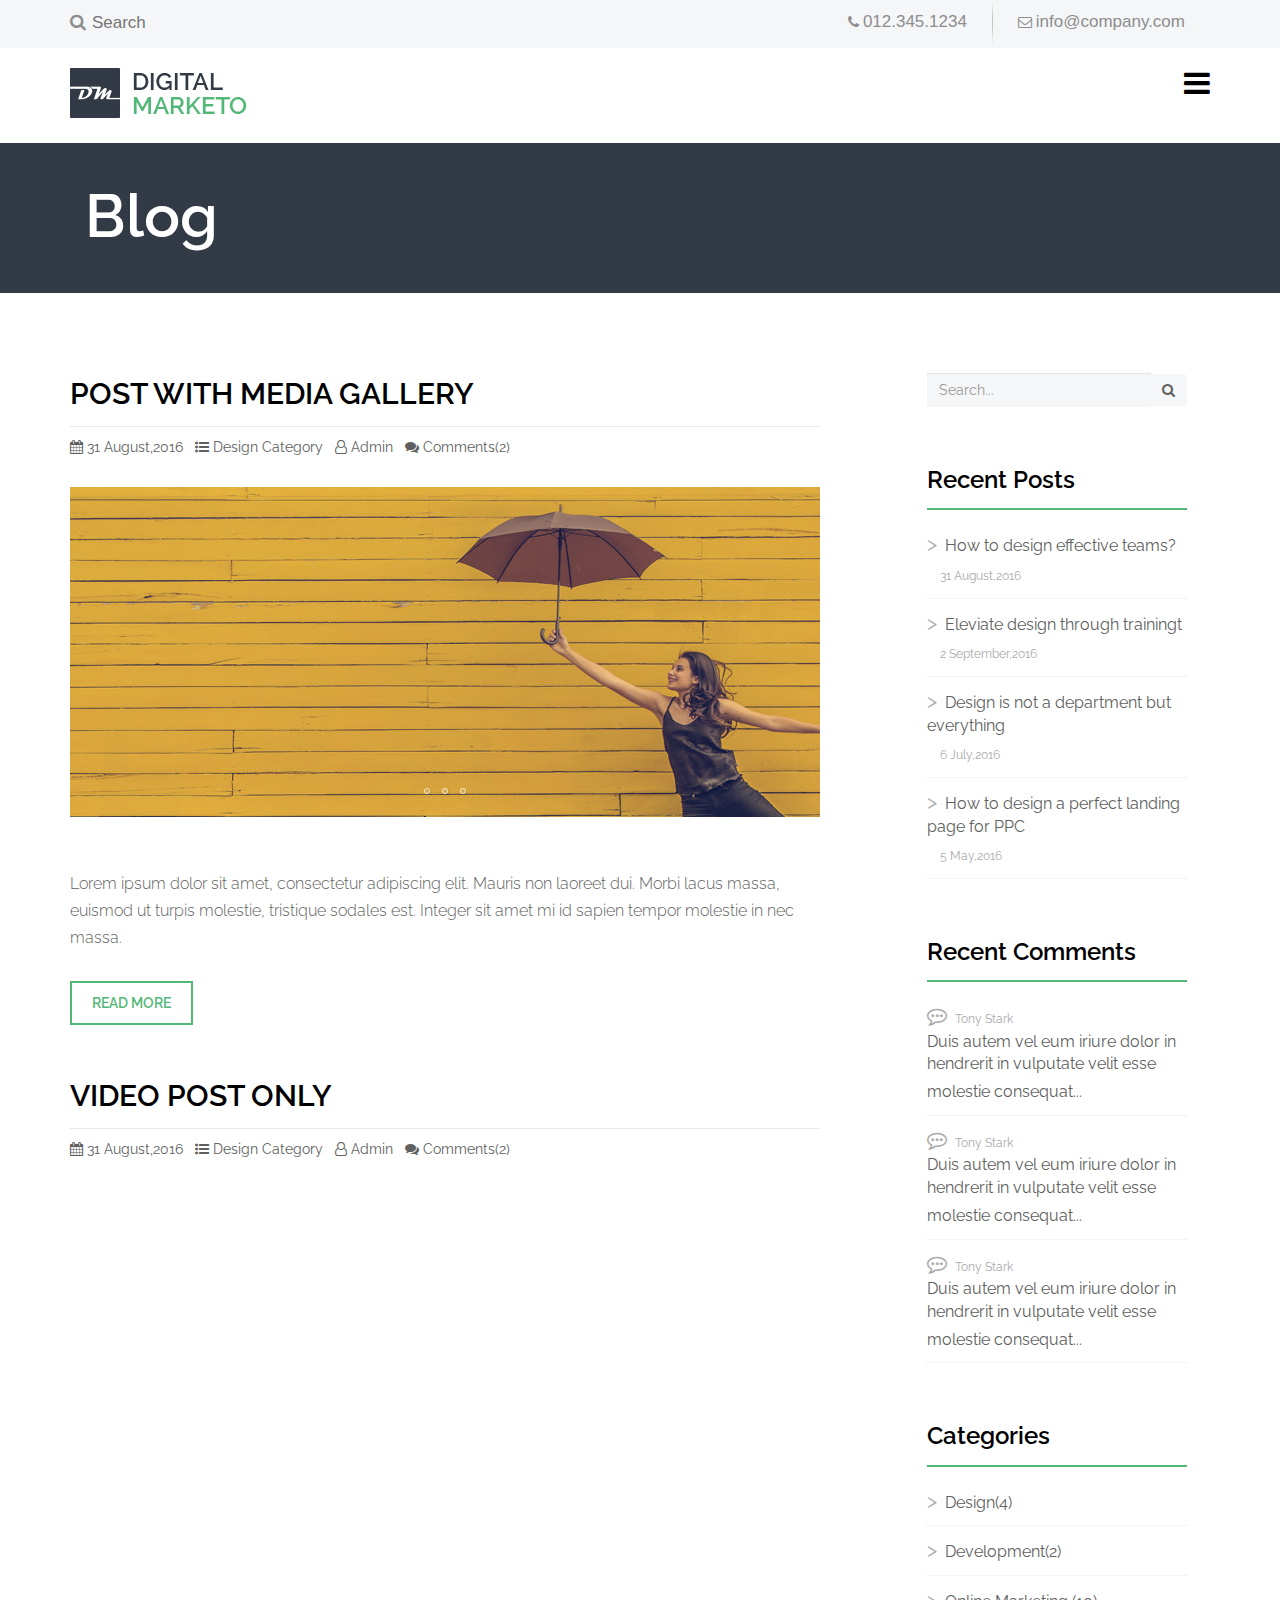
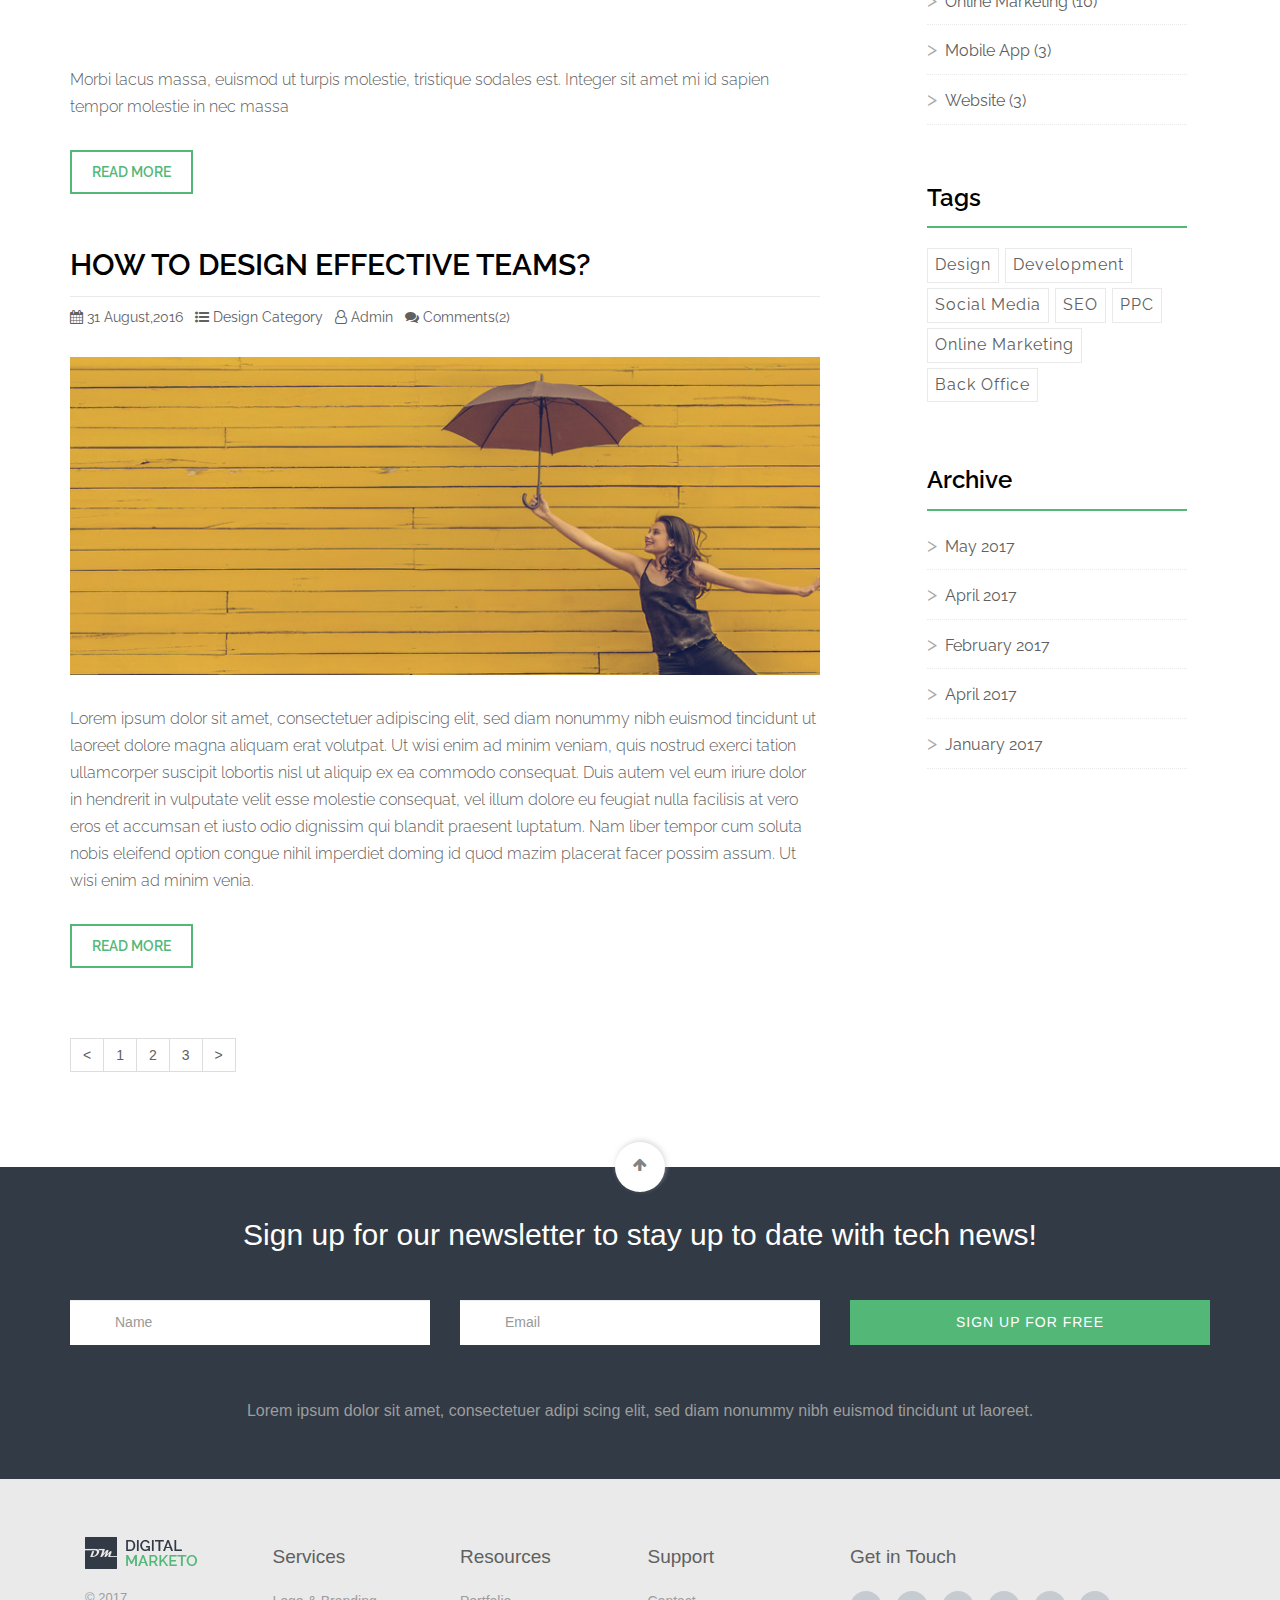
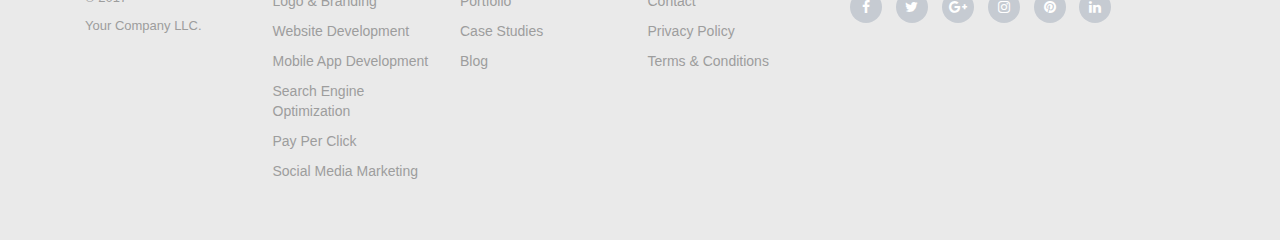
<file: Digital Marketo/blog-page/blog.html>
<!DOCTYPE html>
<html>
<head>
	<title>Final Template</title>
	<link href="https://fonts.googleapis.com/css?family=Raleway" rel="stylesheet">
	<link rel="stylesheet" href="sas/style.css">
	<link rel="stylesheet" href="https://maxcdn.bootstrapcdn.com/font-awesome/4.7.0/css/font-awesome.min.css">
	<link rel="stylesheet" href="css/bootstrap.css">
	<link href="https://fonts.googleapis.com/css?family=Roboto" rel="stylesheet">

</head>
<body>
<!-- ==========Search SEction======================================================================================= -->
<section id="search">
	<div class="topInfo"> 
        <div class="container">
          <div class="wrapInfo">
            <div class="topSearch">
                <label for="topSearch"><i class="fa fa-search" aria-hidden="true"></i></label>
                <input type="text" placeholder="Search" id="topSearch" name="topSearch" >
            </div>
            <div class="topContacts pull-right">
                <div class="topContactsItem">
                    <i class="fa fa-phone" aria-hidden="true"></i>
                    <span>012.345.1234</span>
                </div>
                <div class="topContactsItem " style="padding: 0;">
                  <img class="img-responsive" src="../main-images/separator.png">
                </div>
                <div class="topContactsItem">
                    <i class="fa fa-envelope-o" aria-hidden="true"></i>
                    <span>info@company.com</span>
                </div>
            </div>
        </div>
        </div>
    </div>
</section>
<!-- ========Header Section========================================================================================================= -->
<section id="header">
    <div class="nav">
    <div class="container">
        <div class="logo"><img src="../main-images/logo.png" alt="logo" class="img-responsive"></div>
        <div class="navBar pull-right">
            <div class="navBarChoices ">
                <ul>
                    <li><a class="" > Services <i class="fa fa-angle-down" aria-hidden="true"></i>&nbsp</a>
                        <ul>
                            <li><a class="" href="services/logo/logo.html" ><i class="fa fa-ravelry" aria-hidden="true"></i> <span>Logo &amp Branding</span></a></li>
                            <li><a class="" href="services/website/services_logo.html" ><i class="fa fa-desktop" aria-hidden="true"></i> <span>Website Development</span></a></li>
                            <li><a class="" href="services/mobile/services_logo.html" ><i class="fa fa-mobile" aria-hidden="true"></i> <span>Moble App Development</span></a></li>
                            <li><a class="" href="services/search/search.html" ><i class="fa fa-search" aria-hidden="true"></i> <span>Search Engine Optimization</span></a></li>
                            <li><a class="" href="services/pay-per/search.html" ><i class="fa fa-mouse-pointer" aria-hidden="true"></i> <span>Pay-Per-Click</span></a></li>
                            <li><a class="" href="services/social-media/index.html" ><i class="fa fa-folder-o" aria-hidden="true"></i> <span>Social Media Marketing</span></a></li>
                        </ul>
                    </li>
                    <li><a class="" href="portfolio/portfolio.html" >Portfolio</a></li>
                    <li><a class="" href="case-studio/casestudio.html" >Case Studies</a></li>
                    <li><a class="" href="about/about.html" >About</a></li>
                    <li><a class="" href="blog-page/blog.html" >Blog</a></li>
                    <li><a class="" href="contact/contact.html" >Contact</a></li>
                </ul>
            </div>           
            <button type="button" class="btn btn-success navBtn">GET A QUOTE <span>&#10095</span></button>
            
        </div>
        <i class="fa fa-bars pull-right" aria-hidden="true"></i>
    </div>
    <div class="mainDrop">
        <ul>
            <li><a>Services <i class="fa fa-angle-down" aria-hidden="true"></i></a></li>
                <ul>
                    <li><a class="" ><i class="fa fa-ravelry" aria-hidden="true"></i> <span>Logo &amp Branding</span></a></li>
                    <li><a class="" ><i class="fa fa-desktop" aria-hidden="true"></i> <span>Website Development</span></a></li>
                    <li><a class="" ><i class="fa fa-mobile" aria-hidden="true"></i> <span>Moble App Development</span></a></li>
                    <li><a class="" ><i class="fa fa-search" aria-hidden="true"></i> <span>Search Engine Optimization</span></a></li>
                    <li><a class="" ><i class="fa fa-mouse-pointer" aria-hidden="true"></i> <span>Pay-Per-Click</span></a></li>
                    <li><a class="" ><i class="fa fa-folder-o" aria-hidden="true"></i> <span>Social Media Marketing</span></a></li>
                </ul>
            <li><a>Portfolio</a></li>
            <li><a>Case Studies</a></li>
            <li><a>About</a></li>
            <li><a>Blog</a></li>
            <li><a>Contact</a></li>
            <button type="button" class="btn btn-success navBtn">GET A QUOTE <span>&#10095</span></button>
        </ul>
        </div>
    </div>
</section>
<!-- ======Home Section============================================================================================================ -->
<section id="home">
	<div class="container-fluid blog">
		<div class="row">
			<div class="container ">
				<div class="col-md-12 myBlog">
					<h1>Blog</h1>
				</div>
			</div>
		</div>
	</div>
</section>
<!-- =======Result Section==================================================================================================== -->
<section id="result">
	<div class="container">
		<div class="row">
			<div class="col-md-8 col-sm-8">
				<div class="myDiv">
					<div class="div1">
						<div class="postGallery">
						<a href="#">POST WITH MEDIA GALLERY</a>

					</div>
					<div class="blog-data">
							<a href="#">
							<i class="fa fa-calendar" aria-hidden="true"></i>
							31 August,2016
							<span class="separator">&nbsp;</span></a>
							<a href="#">
							<i class="fa fa-list-ul" aria-hidden="true"></i>
							Design Category
							<span class="separator">&nbsp;</span></a>
							<a href="#">
							<i class="fa fa-user-o" aria-hidden="true"></i>
							Admin
							<span class="separator">&nbsp;</span></a>
							<a href="#">
							<i class="fa fa-comments" aria-hidden="true"></i>
							Comments(2)
							<span class="separator">&nbsp;</span></a>
					</div>
					<div class="blog-img-1">
						<div class="polosa-1">
							<div class="slidImg resSlidImg">
										<img class="img-responsive" src="images/blog-img-standard-1.jpg" alt="">
										<img class="img-responsive" src="images/blog-img-standard-2.jpg" alt="">
										<img class="img-responsive" src="images/blog-img-standard-3.jpg" alt="">
							</div>
									
						</div>
						<div class="little-btns ">								
										<div class="center-btn">
											<span class="lil-btn" ></span>
										</div>
										<div class="center-btn">
											<span class="lil-btn"></span>
										</div>
										<div class="center-btn">
											<span class="lil-btn"></span>
										</div>
									</div>
										<div class="myBtn">
										<div class="btn-left btns-my" ></div>
										<div class="btn-right btns-my"></div>
									</div>	
					</div>
					<div class="blog-body">
						<p>Lorem ipsum dolor sit amet, consectetur adipiscing elit. Mauris non laoreet dui. Morbi lacus massa, euismod ut turpis molestie, tristique sodales est. Integer sit amet mi id sapien tempor molestie in nec massa.</p>
					</div>
					<div class="blog-foot">
						<a href="" class="btn btn-nofill green-text"> read more</a>
					</div>
					</div>
					<div class="div1">
						<div class="postGallery">
						<a href="#">VIDEO POST ONLY</a>

					</div>
					<div class="blog-data">
							<a href="#">
							<i class="fa fa-calendar" aria-hidden="true"></i>
							31 August,2016
							<span class="separator">&nbsp;</span></a>
							<a href="#">
							<i class="fa fa-list-ul" aria-hidden="true"></i>
							Design Category
							<span class="separator">&nbsp;</span></a>
							<a href="#">
							<i class="fa fa-user-o" aria-hidden="true"></i>
							Admin
							<span class="separator">&nbsp;</span></a>
							<a href="#">
							<i class="fa fa-comments" aria-hidden="true"></i>
							Comments(2)
							<span class="separator">&nbsp;</span></a>
					</div>
					<div class="blog-img-3">
						
							<div class="polosa-3">
								<iframe class="" width="750" height="360" src="https://www.youtube.com/embed/rrT6v5sOwJg" frameborder="0" allowfullscreen></iframe>
							</div>
						

					</div>
					<div class="blog-body">
						<p>Morbi lacus massa, euismod ut turpis molestie, tristique sodales est. Integer sit amet mi id sapien tempor molestie in nec massa</p>
					</div>
					<div class="blog-foot">
						<a href="" class="btn btn-nofill green-text"> read more</a>
					</div>
					</div>
					<div class="div1">
						<div class="postGallery">
						<a href="#">HOW TO DESIGN EFFECTIVE TEAMS?</a>

					</div>
					<div class="blog-data">
							<a href="#">
							<i class="fa fa-calendar" aria-hidden="true"></i>
							31 August,2016
							<span class="separator">&nbsp;</span></a>
							<a href="#">
							<i class="fa fa-list-ul" aria-hidden="true"></i>
							Design Category
							<span class="separator">&nbsp;</span></a>
							<a href="#">
							<i class="fa fa-user-o" aria-hidden="true"></i>
							Admin
							<span class="separator">&nbsp;</span></a>
							<a href="#">
							<i class="fa fa-comments" aria-hidden="true"></i>
							Comments(2)
							<span class="separator">&nbsp;</span></a>
					</div>
					<div class="blog-img-2">
						
							<div class="polosa-2">
								<img class="img-responsive" src="images/blog-img-standard-1.jpg" alt="">
							</div>
						

					</div>
					<div class="blog-body">
						<p>Lorem ipsum dolor sit amet, consectetuer adipiscing elit, sed diam nonummy nibh euismod tincidunt ut laoreet dolore magna aliquam erat volutpat. Ut wisi enim ad minim veniam, quis nostrud exerci tation ullamcorper suscipit lobortis nisl ut aliquip ex ea commodo consequat. Duis autem vel eum iriure dolor in hendrerit in vulputate velit esse molestie consequat, vel illum dolore eu feugiat nulla facilisis at vero eros et accumsan et iusto odio dignissim qui blandit praesent luptatum. Nam liber tempor cum soluta nobis eleifend option congue nihil imperdiet doming id quod mazim placerat facer possim assum. Ut wisi enim ad minim venia.</p>
					</div>
					<div class="blog-foot">
						<a href="" class="btn btn-nofill green-text"> read more</a>
					</div>
					</div>
					<nav aria-label="Page navigation" class="myNav">
  					<ul class="pagination ">
   						 <li class="disabled">
     					 <a href="#" aria-label="Previous">
        				<span aria-hidden="true"><</span>
      					</a>
					    </li>
					    <li><a href="#">1</a></li>
					    <li><a href="#">2</a></li>
					    <li><a href="#">3</a></li>
					    <li>
					      <a href="#" aria-label="Next">
					        <span aria-hidden="true">></span>
					      </a>
					    </li>
					</ul>
				</nav>


					
				</div>
			</div>

			<div class="col-md-4 col-sm-4 .col-md-offset-1">
				<div class="myDiv">
					<div class="leftDiv">
					    <div class="input-group mySearch">
					      <input type="text" class="form-control" placeholder="Search...">
					      <span class="input-group-btn">
					        <button class="btn btn-default " type="button">
					        	<i class="fa fa-search" aria-hidden="true"></i>
					        </button>
					      </span>
						</div>
						<div class="widget">
							<h4>Recent Posts</h4>
							<div class="widget-body">   
								<ul>
									<li>
									<div class="widget-post-desc">
									<span>></span>
										<a href="#">
										How to design effective teams?
										</a>
										<span class="separator">&nbsp;</span></a>
										31 August,2016
									</div>
									</li>
									<li>
									<div class="widget-post-desc">
										<span>></span>
										<a href="#">
										Eleviate design through trainingt
										</a>
										<span class="separator">&nbsp;</span></a>
										2 September,2016
									</div>
									</li>
									
									
								
										
									<li>
									<div class="widget-post-desc">
										<span>></span>
										<a href="#">
										Design is not a department but 
										everything<br>
										</a>
										<span class="separator">&nbsp;</span></a>
										6 July,2016
										
									</div>
									</li>
									<li>
									<div class="widget-post-desc">
										<span>></span>
										<a href="#">
								
										How to design a perfect landing page for PPC<br>
										</a>
										<span class="separator">&nbsp;</span></a>
										5 May,2016
									</div>
									</li>
								</ul>
							</div>
						</div>


						<div class="widget">
							<h4>Recent Comments</h4>
							<div class="widget-body">   
								<ul>
									<li>
									<div class="widget-post-desc">
									<span><i class="fa fa-commenting-o" aria-hidden="true"></i></span>
										Tony Stark<br>
										<a href="#" >
										Duis autem vel eum iriure dolor in hendrerit in vulputate velit esse molestie consequat...
									
										<span class="separator">&nbsp;</span></a>
									
									</div>
									</li>
									<li>
									<div class="widget-post-desc">
									<span><i class="fa fa-commenting-o" aria-hidden="true"></i></span>
										Tony Stark<br>
										<a href="#" >
										Duis autem vel eum iriure dolor in hendrerit in vulputate velit esse molestie consequat...
									
										<span class="separator">&nbsp;</span></a>
									
									</div>
									</li>
									<li>
									<div class="widget-post-desc">
									<span><i class="fa fa-commenting-o" aria-hidden="true"></i></span>
										Tony Stark<br>
										<a href="#" >
										Duis autem vel eum iriure dolor in hendrerit in vulputate velit esse molestie consequat...
									
										<span class="separator">&nbsp;</span></a>
									
									</div>
									</li>
									
								</ul>
							</div>
						</div>
						



						<div class="widget">
							<h4>Categories</h4>
							<div class="widget-body">   
								<ul>
									<li>
									<div class="widget-post-desc">
									<span>></span>
										<a href="#">
										Design(4)
										</a>
								
									</div>
									</li>
									<li>
									<div class="widget-post-desc">
										<span>></span>
										<a href="#">
										Development(2)
										</a>
									</div>
									</li>
									
									<li>
									<div class="widget-post-desc">
										<span>></span>
										<a href="#">
										Online Marketing (10)
										</a>
									</div>
									</li>
									<li>
									<div class="widget-post-desc">
										<span>></span>
										<a href="#">
										Mobile App (3)
										</a>
									</div>
									</li>
									<li>
									<div class="widget-post-desc">
										<span>></span>
										<a href="#">
										Website (3)
										</a>
									</div>
									</li>
								</ul>
							</div>
						</div>



						<div class="widget">
							<h4>Tags</h4>
							<div class="widget-body-tag">   
								<a href="">Design</a>
								<a href="">Development</a>
								<a href="">Social Media</a>
								<a href="">SEO</a>
								<a href="">PPC</a>
								<a href="">Online Marketing</a>
								<a href="">Back Office</a>
							</div>
						</div>


						<div class="widget">
							<h4>Archive</h4>
							<div class="widget-body">   
								<ul>
									<li>
									<div class="widget-post-desc">
									<span>></span>
										<a href="#">
										May 2017
										</a>
								
									</div>
									</li>
									<li>
									<div class="widget-post-desc">
										<span>></span>
										<a href="#">
										April 2017
										</a>
									</div>
									</li>
									
									<li>
									<div class="widget-post-desc">
										<span>></span>
										<a href="#">
										February 2017
										</a>
									</div>
									</li>
									<li>
									<div class="widget-post-desc">
										<span>></span>
										<a href="#">
										April 2017
										</a>
									</div>
									</li>
									<li>
									<div class="widget-post-desc">
										<span>></span>
										<a href="#">
										January 2017
										</a>
									</div>
									</li>
								</ul>
							</div>
						</div>

					</div>
						
					

				</div>
			</div>
		</div>
	</div>
</section>
<!-- ======Contact Section=================================================================================================== -->
<section id="contact">
    <div class="sircle text-center">
      <i class="fa fa-arrow-up" aria-hidden="true"></i>
    </div>
    <section id="signUp">
          <div class="container">
            <div class="row text-center">
                <h2>Sign up for our newsletter to stay up to date with tech news!</h2>
                <form class="" action="index.html" method="post">
                  <div style="margin-bottom: 20px" class="col-md-4 col-xs-12 col-sm-12">
                    <input type="text" class="form-control" placeholder="Name" name="" value="">
                  </div>
                  <div style="margin-bottom: 20px" class="col-md-4 col-xs-12 col-sm-12">
                    <input type="text" class="form-control" placeholder="Email" name="" value="">
                  </div>
                  <div style="margin-bottom: 20px" class="col-md-4 col-xs-12 col-sm-12">
                    <input type="text" class="btn button"  name="" value="SIGN UP FOR FREE">
                  </div>
                </form>
                <p>Lorem ipsum dolor sit amet, consectetuer adipi scing elit, sed diam nonummy nibh euismod tincidunt ut laoreet.</p>
            </div>
          </div>
    </section>
    </section>
    
<!-- =====Footer Section==================================================================================================== -->
<section id="footer">
	
    <footer>
      <div class="container">
        <div class="row">
          <div class="col-md-8 col-xs-12">
            <div class="col-md-3 col-xs-12">
              <a href="#">
                <img src="images/small-logo.png" alt="">
              </a>
              <p>© 2017</p>
              <p>Your Company LLC.</p>
            </div>
            <div class="col-md-3 col-xs-12">
                <h6>Services</h6>
                  <ul>
                    <li><a href="#">Logo & Branding</a></li>
                    <li><a href="#">Website Development</a></li>
                    <li><a href="#">Mobile App Development</a></li>
                    <li><a href="#">Search Engine Optimization</a></li>
                    <li><a href="#">Pay Per Click</a></li>
                    <li><a href="#">Social Media Marketing</a></li>
                  </ul>
            </div>
            <div class="col-md-3 col-xs-12">
                <h6>Resources</h6>
                  <ul>
                    <li><a href="#">Portfolio</a></li>
                    <li><a href="#">Case Studies</a></li>
                    <li><a href="#">Blog</a></li>
                  </ul>
            </div>
            <div class="col-md-3 col-xs-12">
                <h6>Support</h6>
                  <ul>
                    <li><a href="#">Contact</a></li>
                    <li><a href="#">Privacy Policy</a></li>
                    <li><a href="#">Terms & Conditions</a></li>
                  </ul>
            </div>
          </div>
          <div class="col-md-4 col-xs-12">
              <h6>Get in Touch</h6>
              <ul class="social">
                <li><a href="#"><i class="fa fa-facebook" aria-hidden="true"></i></a></li>
                <li><a href="#"><i class="fa fa-twitter" aria-hidden="true"></i></a></li>
                <li><a href="#"><i class="fa fa-google-plus" aria-hidden="true"></i></a></li>
                <li><a href="#"><i class="fa fa-instagram" aria-hidden="true"></i></a></li>
                <li><a href="#"><i class="fa fa-pinterest" aria-hidden="true"></i></a></li>
                <li><a href="#"><i class="fa fa-linkedin" aria-hidden="true"></i></a></li>
              </ul>
          </div>
        </div>
      </div>
    </footer>
</section>
<!-- ===========end================================================================================================ -->
<script
  src="http://code.jquery.com/jquery-3.2.1.js"
  integrity="sha256-DZAnKJ/6XZ9si04Hgrsxu/8s717jcIzLy3oi35EouyE="
  crossorigin="anonymous"></script>
<script src="js/script.js"></script>
</body>
</html>
</file>
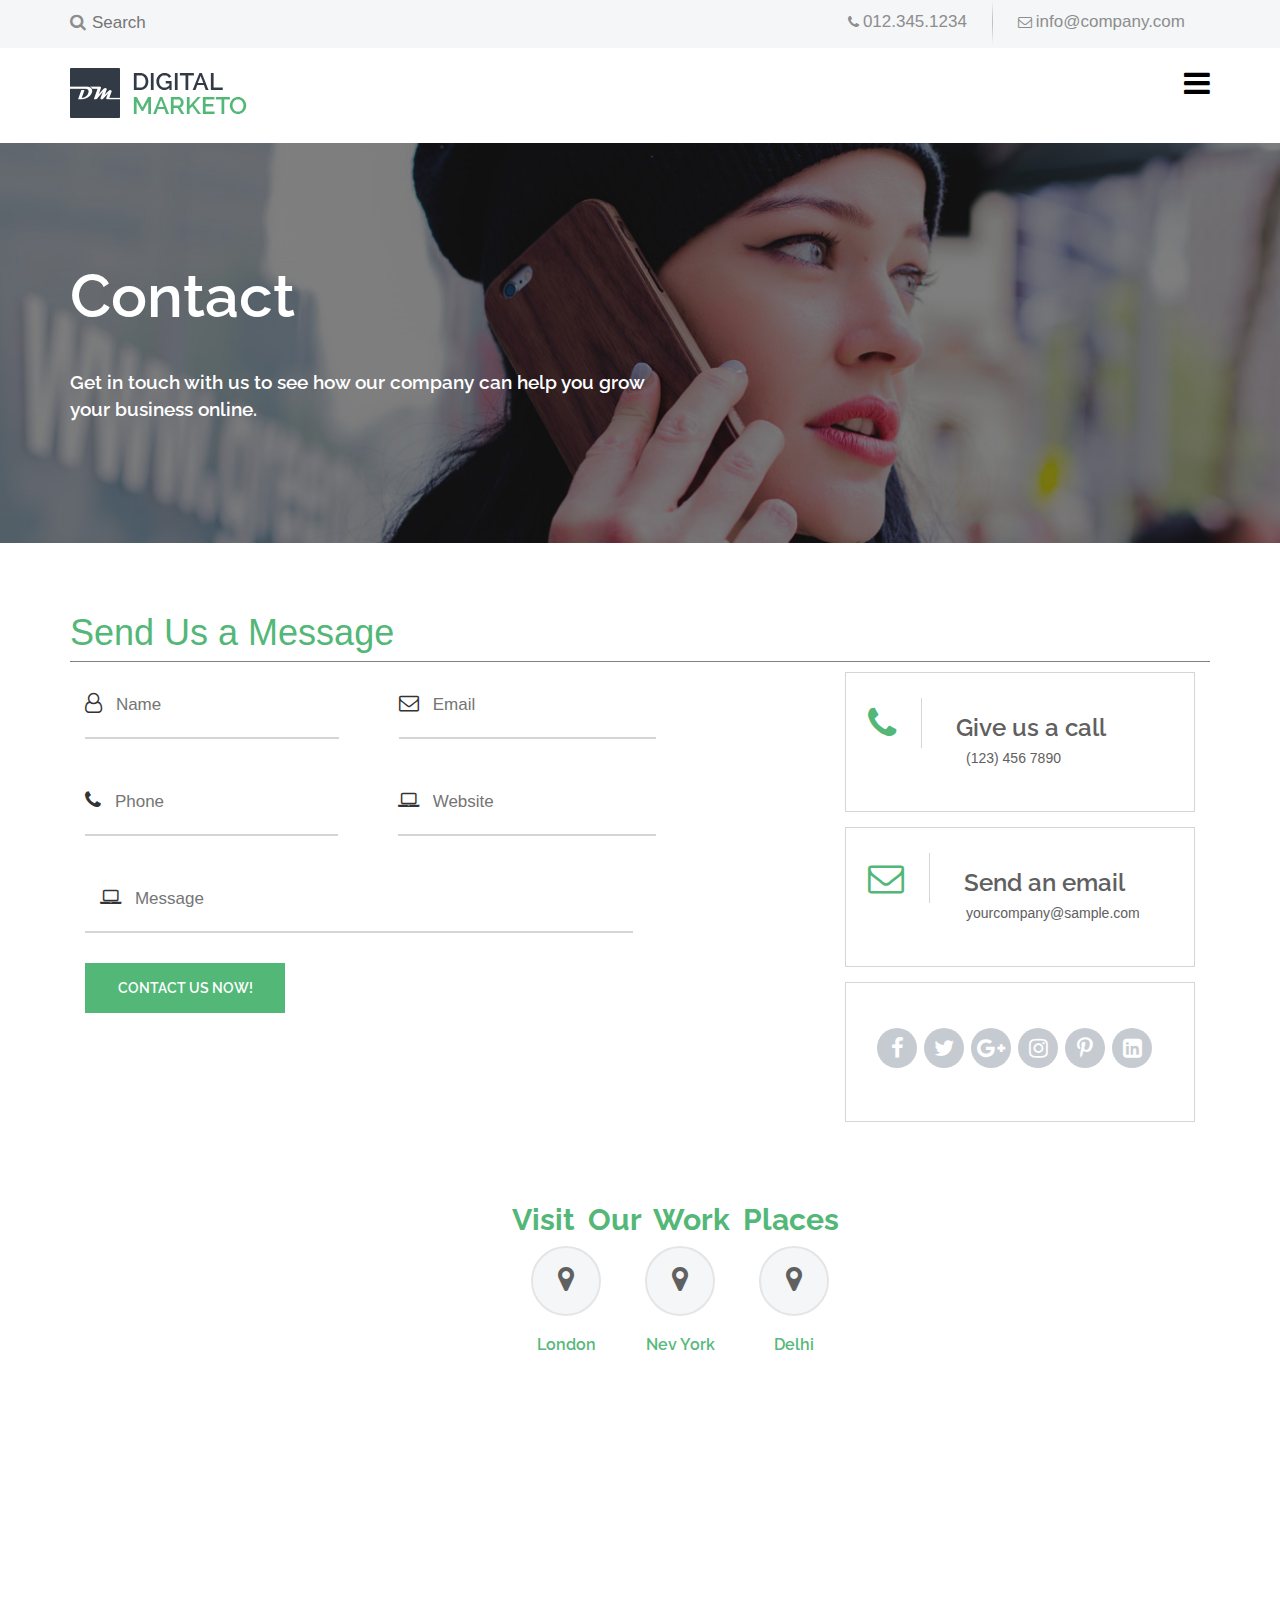
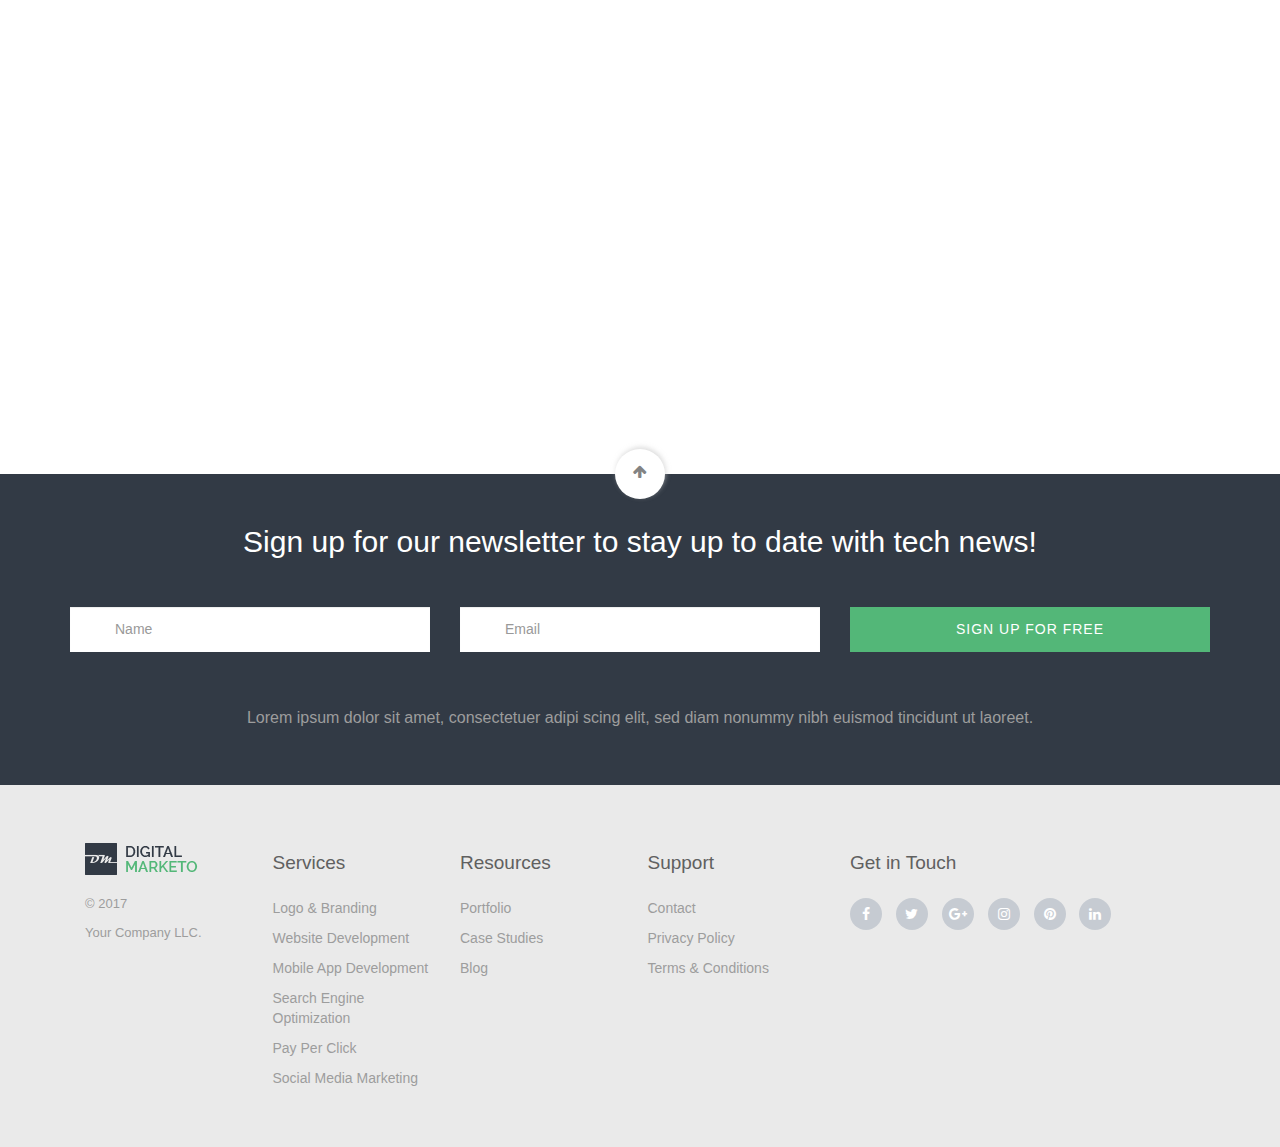
<file: Digital Marketo/contact/contact.html>
<!DOCTYPE html>
<html>
<head>
<link rel="stylesheet" href="scss/style.css">
<link href="https://fonts.googleapis.com/css?family=Raleway" rel="stylesheet">
	<link rel="stylesheet" href="https://maxcdn.bootstrapcdn.com/font-awesome/4.7.0/css/font-awesome.min.css">
	<link rel="stylesheet" href="https://maxcdn.bootstrapcdn.com/bootstrap/3.3.7/css/bootstrap.min.css">
	<title>CONTACT</title>
</head>
<body>
<!-- ==========Search SEction======================================================================================= -->
<section id="search">
  <div class="topInfo"> 
        <div class="container">
          <div class="wrapInfo">
            <div class="topSearch">
                <label for="topSearch"><i class="fa fa-search" aria-hidden="true"></i></label>
                <input type="text" placeholder="Search" id="topSearch" name="topSearch" >
            </div>
            <div class="topContacts pull-right">
                <div class="topContactsItem">
                    <i class="fa fa-phone" aria-hidden="true"></i>
                    <span>012.345.1234</span>
                </div>
                <div class="topContactsItem " style="padding: 0;">
                  <img class="img-responsive" src="../main-images/separator.png">
                </div>
                <div class="topContactsItem">
                    <i class="fa fa-envelope-o" aria-hidden="true"></i>
                    <span>info@company.com</span>
                </div>
            </div>
        </div>
        </div>
    </div>
</section>
<!-- ========Header Section========================================================================================================= -->
<section id="header">
    <div class="nav">
    <div class="container">
        <div class="logo"><img src="../main-images/logo.png" alt="logo" class="img-responsive"></div>
        <div class="navBar pull-right">
            <div class="navBarChoices ">
                <ul>
                    <li><a class="" > Services <i class="fa fa-angle-down" aria-hidden="true"></i>&nbsp</a>
                        <ul>
                            <li><a class="" href="services/logo/logo.html" ><i class="fa fa-ravelry" aria-hidden="true"></i> <span>Logo &amp Branding</span></a></li>
                            <li><a class="" href="services/website/services_logo.html" ><i class="fa fa-desktop" aria-hidden="true"></i> <span>Website Development</span></a></li>
                            <li><a class="" href="services/mobile/services_logo.html" ><i class="fa fa-mobile" aria-hidden="true"></i> <span>Moble App Development</span></a></li>
                            <li><a class="" href="services/search/search.html" ><i class="fa fa-search" aria-hidden="true"></i> <span>Search Engine Optimization</span></a></li>
                            <li><a class="" href="services/pay-per/search.html" ><i class="fa fa-mouse-pointer" aria-hidden="true"></i> <span>Pay-Per-Click</span></a></li>
                            <li><a class="" href="services/social-media/index.html" ><i class="fa fa-folder-o" aria-hidden="true"></i> <span>Social Media Marketing</span></a></li>
                        </ul>
                    </li>
                    <li><a class="" href="portfolio/portfolio.html" >Portfolio</a></li>
                    <li><a class="" href="case-studio/casestudio.html" >Case Studies</a></li>
                    <li><a class="" href="about/about.html" >About</a></li>
                    <li><a class="" href="blog-page/blog.html" >Blog</a></li>
                    <li><a class="" href="contact/contact.html" >Contact</a></li>
                </ul>
            </div>           
            <button type="button" class="btn btn-success navBtn">GET A QUOTE <span>&#10095</span></button>
            
        </div>
        <i class="fa fa-bars pull-right" aria-hidden="true"></i>
    </div>
    <div class="mainDrop">
        <ul>
            <li><a>Services <i class="fa fa-angle-down" aria-hidden="true"></i></a></li>
                <ul>
                    <li><a class="" ><i class="fa fa-ravelry" aria-hidden="true"></i> <span>Logo &amp Branding</span></a></li>
                    <li><a class="" ><i class="fa fa-desktop" aria-hidden="true"></i> <span>Website Development</span></a></li>
                    <li><a class="" ><i class="fa fa-mobile" aria-hidden="true"></i> <span>Moble App Development</span></a></li>
                    <li><a class="" ><i class="fa fa-search" aria-hidden="true"></i> <span>Search Engine Optimization</span></a></li>
                    <li><a class="" ><i class="fa fa-mouse-pointer" aria-hidden="true"></i> <span>Pay-Per-Click</span></a></li>
                    <li><a class="" ><i class="fa fa-folder-o" aria-hidden="true"></i> <span>Social Media Marketing</span></a></li>
                </ul>
            <li><a>Portfolio</a></li>
            <li><a>Case Studies</a></li>
            <li><a>About</a></li>
            <li><a>Blog</a></li>
            <li><a>Contact</a></li>
            <button type="button" class="btn btn-success navBtn">GET A QUOTE <span>&#10095</span></button>
        </ul>
        </div>
    </div>
</section>
<!-- ======================================================= -->
    <section id="img">
       <div class="container">
          <h1 >
          Contact
        </h1 >
        <p>
          Get in touch with us to see how our company can help you grow<br>
          your business online.
        </p>
       </div>
  </section>
  <section id="message" class="container">
    <div class="res">
      <h1>Send Us a Message</h1>
      <div class="msj col-md-8 col-xs-8 col-sm-8 ">
        <div class="svv  ">
          <i class="fa fa-user-o" aria-hidden="true"></i> 
        <input type="text" placeholder="Name">
        </div>
        <div class="svv  ">
          <i class="fa fa-envelope-o" aria-hidden="true"></i>
        <input type="text" placeholder="Email">
        </div>
        <div class="svv  ">
          <i class="fa fa-phone" aria-hidden="true"></i>
        <input type="text" placeholder="Phone">
        </div>
        <div class="svv  ">
          <i class="fa fa-laptop" aria-hidden="true"></i>
        <input type="text" placeholder="Website">
        </div>
        <div class="svv col-md-9">
          <i class="fa fa-laptop" aria-hidden="true " ></i>
        <input type="text" placeholder="Message">
        </div>
        <button class="col-md-12 col-sm-12 col-xs-12">
          Contact us now!
        </button>
      </div>
      <div class="elaqe col-md-4 col-xs-12 col-sm-4">
        <div class="info">
          <i class="fa fa-phone" aria-hidden="true"></i>
          <h6>Give us a call</h6>
          <p>(123) 456 7890</p>
        </div>
        <div class="info">
          <i class="fa fa-envelope-o" aria-hidden="true"></i>
          <h6>Send an email</h6>
          <p>yourcompany@sample.com</p>
        </div>
        <div class="info" class="col-md-12 col-xs-12 col-sm-12">
          <ul  >
            <li>
              <i class="fa fa-facebook" aria-hidden="true"></i>
            </li>
            <li>
              <i class="fa fa-twitter" aria-hidden="true"></i>
            </li>
            <li>
              <i class="fa fa-google-plus" aria-hidden="true"></i>
            </li>
            <li>
              <i class="fa fa-instagram" aria-hidden="true"></i>
            </li>
            <li>
              <i class="fa fa-pinterest-p" aria-hidden="true"></i>
            </li>
            <li>
              <i class="fa fa-linkedin-square" aria-hidden="true"></i>
            </li>
          </ul>
        </div>
      </div>
    </div>
  </section>
  <section id="map" class="container">
      <h2 class="col-md-12 col-sm-12 col-xs-12">
        Visit Our Work Places
      </h2>
      <ul >
        <li class="active">
          <i class="fa fa-map-marker" aria-hidden="true" id="en" onclick="london()"></i>
          <h1>London</h1>
        </li>
        <li>
          <i class="fa fa-map-marker" aria-hidden="true" id="abs" onclick="newyourk()" ></i>
          <h1>Nev York</h1>
        </li>
        <li>
          <i class="fa fa-map-marker" aria-hidden="true" id="db" onclick="delhi()"></i>
          <h1>Delhi</h1>
        </li>
      </ul>
      <div class="maps">
          <div class="maps1 col-md-12 col-xs-12 col-sm-12">
        <div style="width: 100%"><iframe width="100%" height="600" src="https://www.mapsdirections.info/en/custom-google-maps/map.php?width=100%&height=600&hl=ru&q=Malet%20St%2C%20London%20WC1E%207HU%2C%20United%20Kingdom+(Your%20Business%20Name)&ie=UTF8&t=&z=14&iwloc=A&output=embed" frameborder="0" scrolling="no" marginheight="0" marginwidth="0"><a href="https://www.mapsdirections.info/en/custom-google-maps/"></a> by <a href="https://www.mapsdirections.info/en/">UK Maps</a></iframe></div><br />
      </div>
      <div class="maps2">
        <div style="width: 100%"><iframe width="100%" height="600" src="https://www.mapsdirections.info/en/custom-google-maps/map.php?width=100%&height=600&hl=ru&q=new%20yourk+(Your%20Business%20Name)&ie=UTF8&t=&z=14&iwloc=A&output=embed" frameborder="0" scrolling="no" marginheight="0" marginwidth="0"><a href="https://www.mapsdirections.info/en/custom-google-maps/">Create a custom Google Map</a> by <a href="https://www.mapsdirections.info/en/">UK Maps</a></iframe></div><br />
      </div>
      <div class="maps3">
        <iframe width="100%" height="600" src="https://www.mapsdirections.info/en/custom-google-maps/map.php?width=100%&height=600&hl=ru&q=delhi+(Your%20Business%20Name)&ie=UTF8&t=&z=14&iwloc=A&output=embed" frameborder="0" scrolling="no" marginheight="0" marginwidth="0"> </iframe>
      </div>
      </div>
  </section>
  <!-- ======Contact Section=================================================================================================== -->

  
    <section id="contact">
    <div class="sircle text-center">
      <i class="fa fa-arrow-up" aria-hidden="true"></i>
    </div>
    <section id="signUp">
          <div class="container">
            <div class="row text-center">
                <h2>Sign up for our newsletter to stay up to date with tech news!</h2>
                <form class="" action="index.html" method="post">
                  <div style="margin-bottom: 20px" class="col-md-4 col-xs-12 col-sm-12">
                    <input type="text" class="form-control" placeholder="Name" name="" value="">
                  </div>
                  <div style="margin-bottom: 20px" class="col-md-4 col-xs-12 col-sm-12">
                    <input type="text" class="form-control" placeholder="Email" name="" value="">
                  </div>
                  <div style="margin-bottom: 20px" class="col-md-4 col-xs-12 col-sm-12">
                    <input type="text" class="btn button"  name="" value="SIGN UP FOR FREE">
                  </div>
                </form>
                <p>Lorem ipsum dolor sit amet, consectetuer adipi scing elit, sed diam nonummy nibh euismod tincidunt ut laoreet.</p>
            </div>
          </div>
    </section>
    </section>

<!-- =====Footer Section==================================================================================================== -->
<section id="footer">
  <footer>
      <div class="container">
        <div class="row">
          <div class="col-md-8 col-sm-8 col-xs-12">
            <div class="col-md-3 col-sm-3 col-xs-12">
              <a href="#">
                <img src="../main-images/small-logo.png" alt="">
              </a>
              <p>© 2017</p>
              <p>Your Company LLC.</p>
            </div>
            <div class="col-md-3 col-sm-3 col-xs-12">
                <h6>Services</h6>
                  <ul>
                    <li><a href="#">Logo & Branding</a></li>
                    <li><a href="#">Website Development</a></li>
                    <li><a href="#">Mobile App Development</a></li>
                    <li><a href="#">Search Engine Optimization</a></li>
                    <li><a href="#">Pay Per Click</a></li>
                    <li><a href="#">Social Media Marketing</a></li>
                  </ul>
            </div>
            <div class="col-md-3 col-sm-3  col-xs-12">
                <h6>Resources</h6>
                  <ul>
                    <li><a href="#">Portfolio</a></li>
                    <li><a href="#">Case Studies</a></li>
                    <li><a href="#">Blog</a></li>
                  </ul>
            </div>
            <div class="col-md-3 col-sm-3 col-xs-12">
                <h6>Support</h6>
                  <ul>
                    <li><a href="#">Contact</a></li>
                    <li><a href="#">Privacy Policy</a></li>
                    <li><a href="#">Terms & Conditions</a></li>
                  </ul>
            </div>
          </div>
          <div class="col-md-4 col-sm-4 col-xs-12">
              <h6>Get in Touch</h6>
              <ul class="social">
                <li><a href="#"><i class="fa fa-facebook" aria-hidden="true"></i></a></li>
                <li><a href="#"><i class="fa fa-twitter" aria-hidden="true"></i></a></li>
                <li><a href="#"><i class="fa fa-google-plus" aria-hidden="true"></i></a></li>
                <li><a href="#"><i class="fa fa-instagram" aria-hidden="true"></i></a></li>
                <li><a href="#"><i class="fa fa-pinterest" aria-hidden="true"></i></a></li>
                <li><a href="#"><i class="fa fa-linkedin" aria-hidden="true"></i></a></li>
              </ul>
          </div>
        </div>
      </div>
    </footer>
</section>
	<script
  src="http://code.jquery.com/jquery-3.2.1.js"
  integrity="sha256-DZAnKJ/6XZ9si04Hgrsxu/8s717jcIzLy3oi35EouyE="
  crossorigin="anonymous"></script>
  <script src="js/script.js"></script>
</body>
</html>
</file>
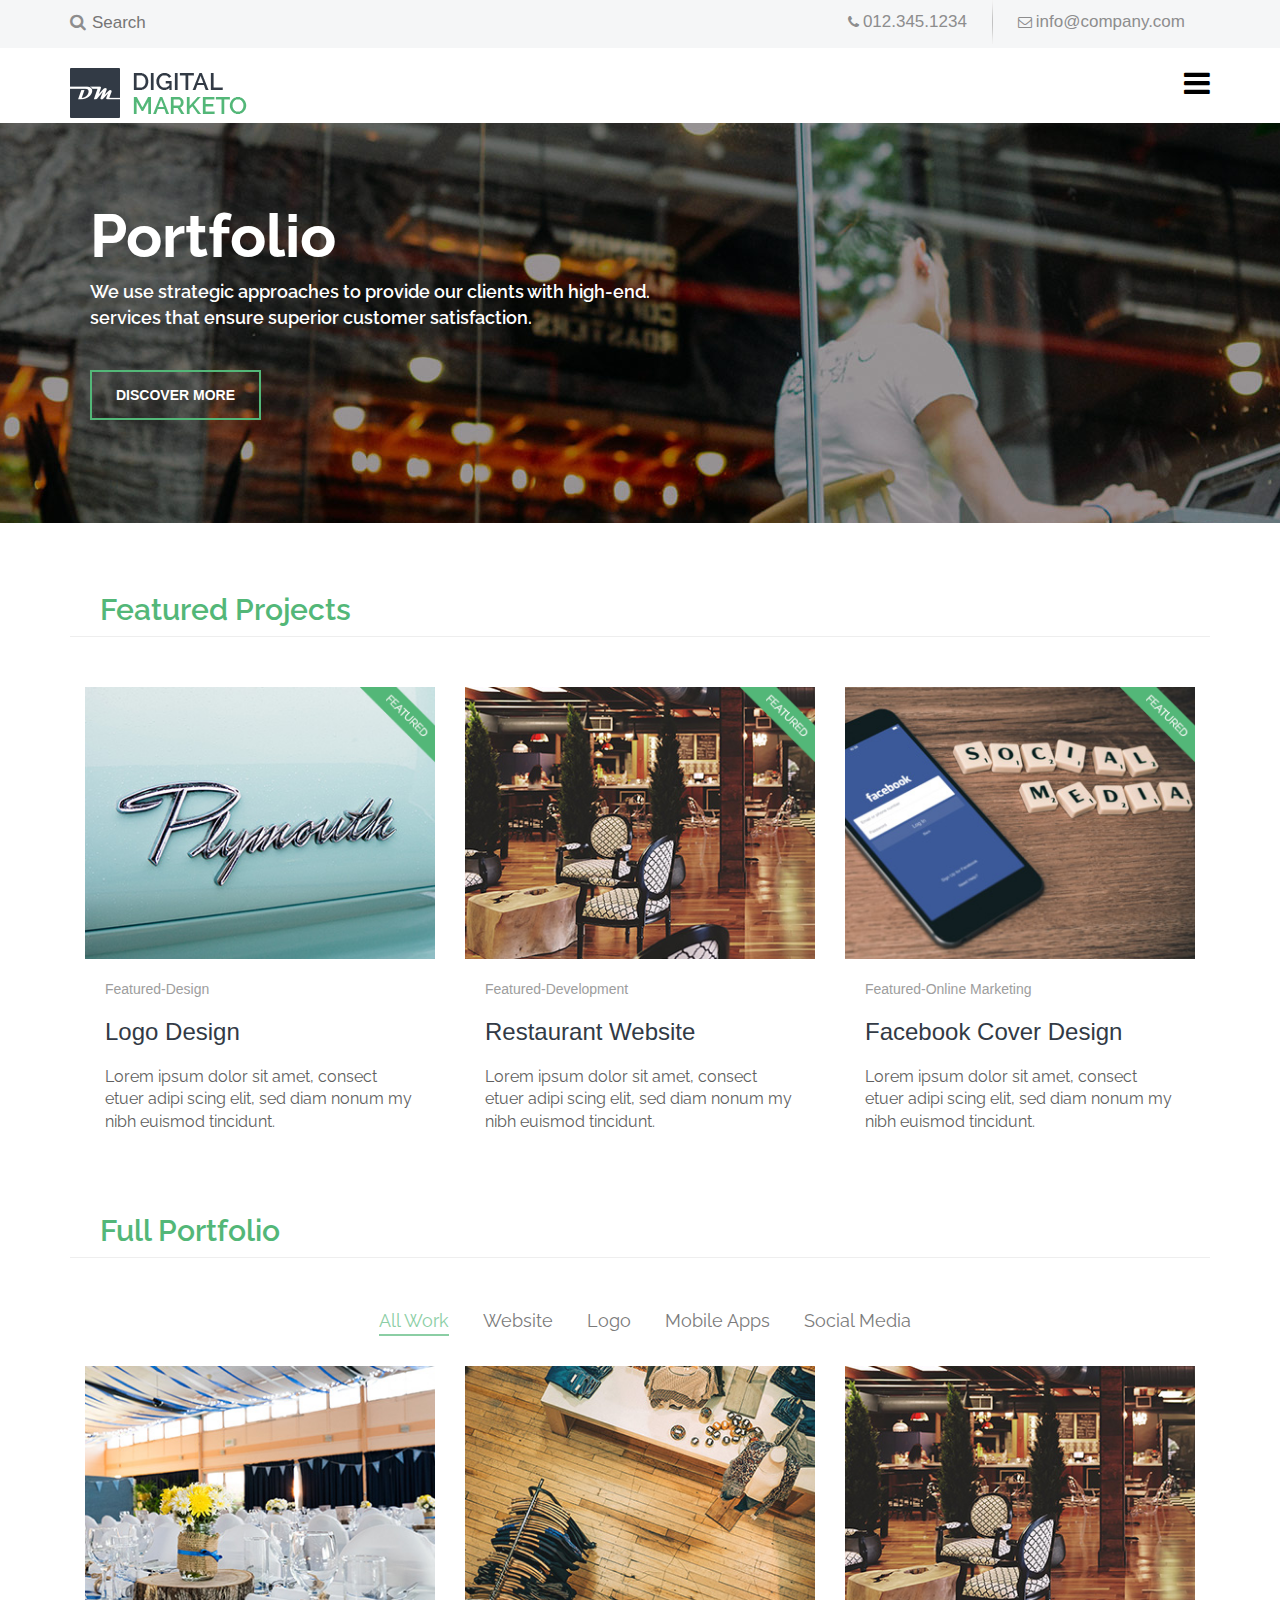
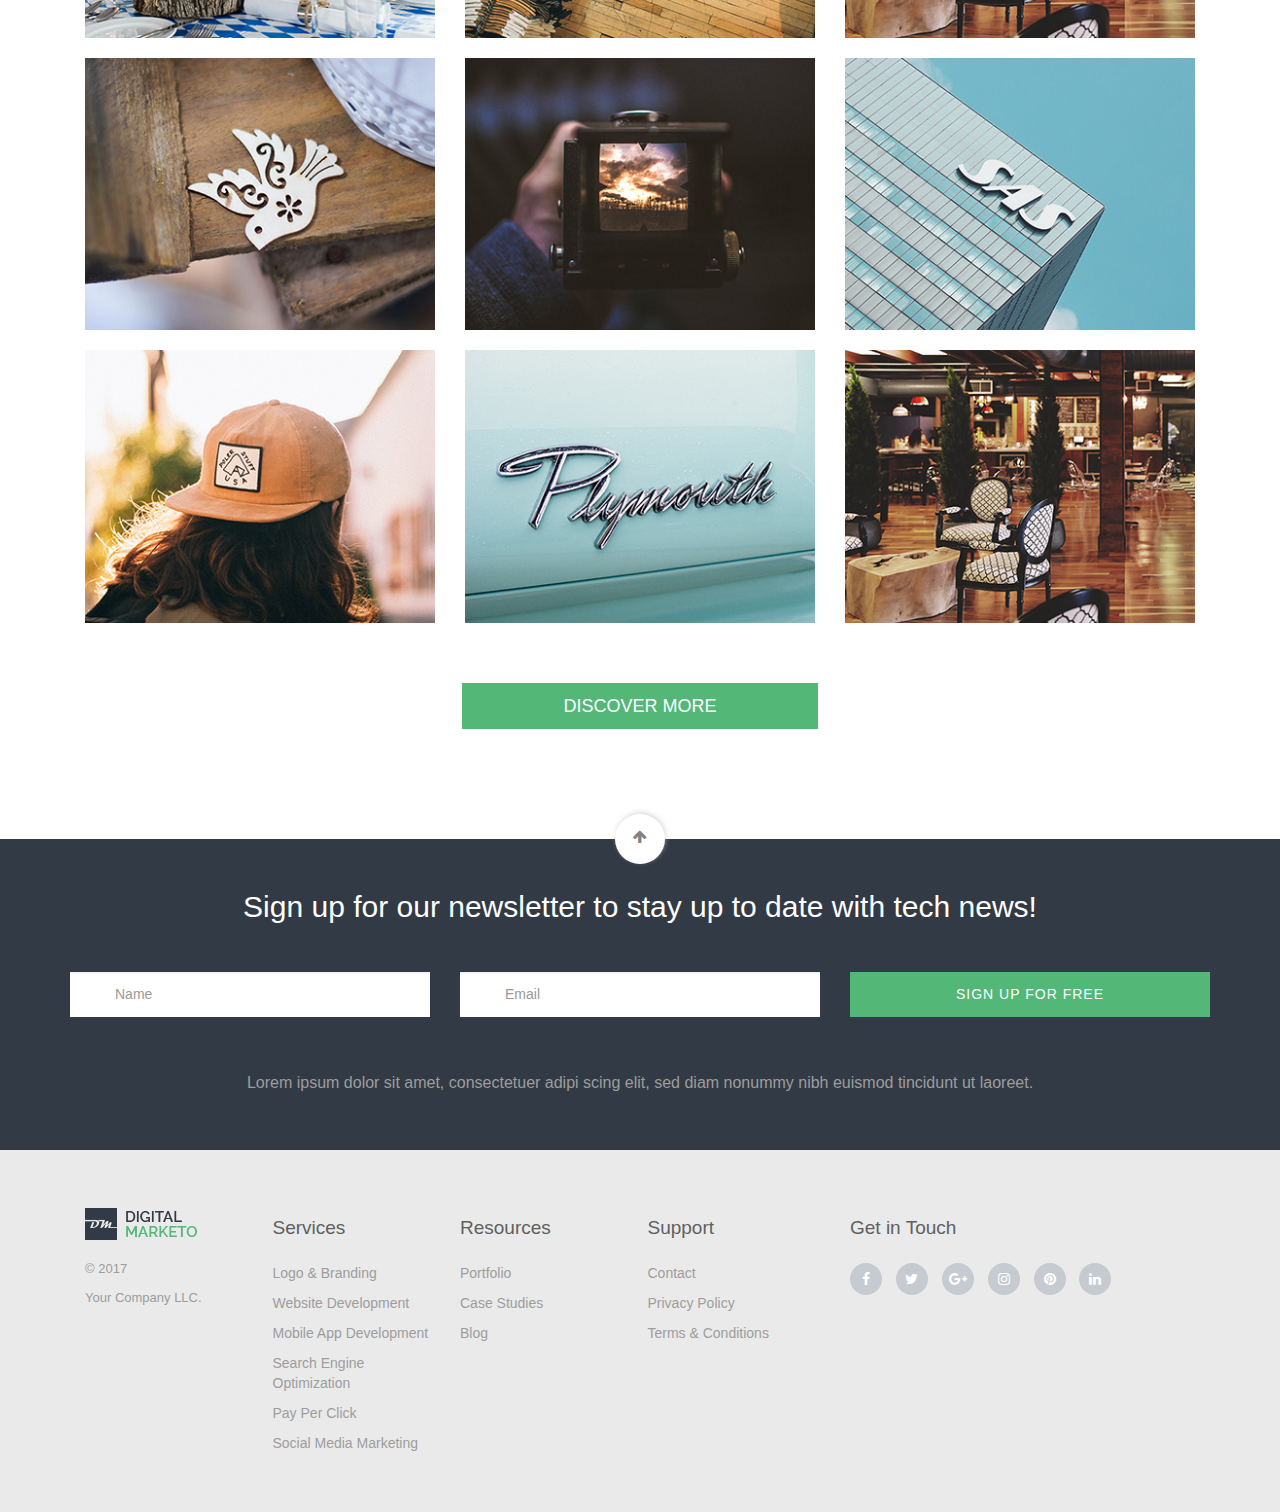
<file: Digital Marketo/portfolio/portfolio.html>
<!DOCTYPE html>
<html>
<head>
	<title>Portfolio</title>
	<link rel="stylesheet" href="https://maxcdn.bootstrapcdn.com/font-awesome/4.7.0/css/font-awesome.min.css">
	<link rel="stylesheet" href="https://maxcdn.bootstrapcdn.com/bootstrap/3.3.7/css/bootstrap.min.css">
	<link href="https://fonts.googleapis.com/css?family=Raleway" rel="stylesheet">
	<link rel="stylesheet" href="scss/style.css">
</head>
<body>
 <!-- ==========Search SEction=======================================================================================  -->
<section id="search">
  <div class="topInfo"> 
        <div class="container">
          <div class="wrapInfo">
            <div class="topSearch">
                <label for="topSearch"><i class="fa fa-search" aria-hidden="true"></i></label>
                <input type="text" placeholder="Search" id="topSearch" name="topSearch" >
            </div>
            <div class="topContacts pull-right">
                <div class="topContactsItem">
                    <i class="fa fa-phone" aria-hidden="true"></i>
                    <span>012.345.1234</span>
                </div>
                <div class="topContactsItem " style="padding: 0;">
                  <img class="img-responsive" src="../main-images/separator.png">
                </div>
                <div class="topContactsItem">
                    <i class="fa fa-envelope-o" aria-hidden="true"></i>
                    <span>info@company.com</span>
                </div>
            </div>
        </div>
        </div>
    </div>
</section>
<!-- ========Header Section========================================================================================================= -->
<section id="header">
  
    <div class="nav">
    <div class="container">
        <div class="logo"><img src="../main-images/logo.png" alt="logo" class="img-responsive"></div>
        <div class="navBar pull-right">
            <div class="navBarChoices ">
                <ul>
                    <li><a class="" > Services <i class="fa fa-angle-down" aria-hidden="true"></i>&nbsp</a>
                        <ul>
                            <li><a class="" href="services/logo/logo.html" ><i class="fa fa-ravelry" aria-hidden="true"></i> <span>Logo &amp Branding</span></a></li>
                            <li><a class="" href="services/website/services_logo.html" ><i class="fa fa-desktop" aria-hidden="true"></i> <span>Website Development</span></a></li>
                            <li><a class="" href="services/mobile/services_logo.html" ><i class="fa fa-mobile" aria-hidden="true"></i> <span>Moble App Development</span></a></li>
                            <li><a class="" href="services/search/search.html" ><i class="fa fa-search" aria-hidden="true"></i> <span>Search Engine Optimization</span></a></li>
                            <li><a class="" href="services/pay-per/search.html" ><i class="fa fa-mouse-pointer" aria-hidden="true"></i> <span>Pay-Per-Click</span></a></li>
                            <li><a class="" href="services/social-media/index.html" ><i class="fa fa-folder-o" aria-hidden="true"></i> <span>Social Media Marketing</span></a></li>
                        </ul>
                    </li>
                    <li><a class="" href="portfolio/portfolio.html" >Portfolio</a></li>
                    <li><a class="" href="case-studio/casestudio.html" >Case Studies</a></li>
                    <li><a class="" href="about/about.html" >About</a></li>
                    <li><a class="" href="blog-page/blog.html" >Blog</a></li>
                    <li><a class="" href="contact/contact.html" >Contact</a></li>
                </ul>
            </div>           
            <button type="button" class="btn btn-success navBtn">GET A QUOTE <span>&#10095</span></button>
            
        </div>
        <i class="fa fa-bars pull-right" aria-hidden="true"></i>
    </div>
    <div class="mainDrop">
        <ul>
            <li><a>Services <i class="fa fa-angle-down" aria-hidden="true"></i></a></li>
                <ul>
                    <li><a class="" ><i class="fa fa-ravelry" aria-hidden="true"></i> <span>Logo &amp Branding</span></a></li>
                    <li><a class="" ><i class="fa fa-desktop" aria-hidden="true"></i> <span>Website Development</span></a></li>
                    <li><a class="" ><i class="fa fa-mobile" aria-hidden="true"></i> <span>Moble App Development</span></a></li>
                    <li><a class="" ><i class="fa fa-search" aria-hidden="true"></i> <span>Search Engine Optimization</span></a></li>
                    <li><a class="" ><i class="fa fa-mouse-pointer" aria-hidden="true"></i> <span>Pay-Per-Click</span></a></li>
                    <li><a class="" ><i class="fa fa-folder-o" aria-hidden="true"></i> <span>Social Media Marketing</span></a></li>
                </ul>
            <li><a>Portfolio</a></li>
            <li><a>Case Studies</a></li>
            <li><a>About</a></li>
            <li><a>Blog</a></li>
            <li><a>Contact</a></li>
            <button type="button" class="btn btn-success navBtn">GET A QUOTE <span>&#10095</span></button>
        </ul>
        </div>
    </div>
</section>
<!-- ================================================================================================= -->
 <section id="main">
 	<div class="container-fluid">
 		<div class="container">
 			<h1>Portfolio</h1>
 			<p>We use strategic approaches to provide our clients with high-end. services that ensure superior customer satisfaction.</p>
 			<button class="myBtn" onclick="button()">DISCOVER MORE</button>
 		</div>
 	</div>
 </section>
 <section id="feature">
 	<div class="container">
 		<h1>Featured Projects</h1>
 		<hr>
 			<div class="col-md-4">
 				<div class="img">
 					<img src="images/featured.png" class="corner">
 					<img src="images/por-fea-project.jpg">
 				</div>
 				<div class="text">
	 				<p class="first">Featured-Design</p>
	 				<h3>Logo Design</h3>
	 				<p class="second">Lorem ipsum dolor sit amet, consect etuer adipi scing elit, sed diam nonum my nibh euismod tincidunt.</p>
 				</div>
 			</div>
 			<div class="col-md-4">
 				<div class="img">
 					<img src="images/featured.png" class="corner">
 					<img src="images/portfolio-three.jpg" alt="">
 				</div>
 				<div class="text">
 					<p class="first">Featured-Development</p>
	 				<h3>Restaurant Website</h3>
	 				<p class="second">Lorem ipsum dolor sit amet, consect etuer adipi scing elit, sed diam nonum my nibh euismod tincidunt.</p>
 				</div>
 			</div>
 			<div class="col-md-4">
 				<div class="img">
 					<img src="images/featured.png" class="corner">
 					<img src="images/por-fea-project-three.jpg" alt="">
 				</div>
 				<div class="text">
 					<p class="first">Featured-Online Marketing</p>
	 				<h3>Facebook Cover Design</h3>
	 				<p class="second">Lorem ipsum dolor sit amet, consect etuer adipi scing elit, sed diam nonum my nibh euismod tincidunt.</p>
 				</div>
 			</div>
 	</div>
 </section>
 <section id="gallery">
 	<div class="container">
 		<h1>Full Portfolio</h1>
 		<hr>
 		<div class="row">
 				<ul class="text-center">
 					<li onclick="myFunc()" data-target="website"><a>All Work</a></li>
 					<li onclick="myFunc()"><a>Website</a></li>
 					<li onclick="myFunc()"><a>Logo</a></li>
 					<li onclick="myFunc()"><a>Mobile Apps</a></li>
 					<li onclick="myFunc()"><a>Social Media</a></li>
 				</ul>
 		</div>
 		<div class="galleryImg">
 			<div class="col-md-4">
 				<div class="imgItem">
 					<div class="item text-center">
 						<button><a href="../portfolio-2/portfolio.html">DISCOVER</a></button> 			
 					</div>
 					<img src="images/portfolio-one.jpg" class="Website">
 				</div>
 			</div>
 			<div class="col-md-4">
 				<div class="imgItem">
 					<div class="item text-center">
 						<button><a href="../portfolio-2/portfolio.html">DISCOVER</a></button> 			
 					</div>
 					<img src="images/portfolio-two.jpg" class="Website">
 				</div>
 			</div>
 			<div class="col-md-4">
 				<div class="imgItem">
 					<div class="item text-center">
 						<button><a href="../portfolio-2/portfolio.html">DISCOVER</a></button> 			
 					</div>
 					<img src="images/portfolio-three.jpg" class="Logo">
 				</div>
 			</div>
 		</div>
 		<div class="galleryImg">
 			<div class="col-md-4">
 				<div class="imgItem">
 					<div class="item text-center">
 						<button><a href="../portfolio-2/portfolio.html">DISCOVER</a></button> 			
 					</div>
 					<img src="images/portfolio-four.jpg" class="Logo">
 				</div>
 			</div>
 			<div class="col-md-4">
 				<div class="imgItem">
 					<div class="item text-center">
 						<button><a href="../portfolio-2/portfolio.html">DISCOVER</a></button> 			
 					</div>
 					<img src="images/portfolio-five.jpg" class="Website">
 				</div>
 			</div>
 			<div class="col-md-4">
 				<div class="imgItem">
 					<div class="item text-center">
 						<button><a href="../portfolio-2/portfolio.html">DISCOVER</a></button> 			
 					</div>
 					<img src="images/portfolio-six.jpg" class="Mobile Apps">
 				</div>
 			</div>
 		</div>
 		<div class="galleryImg">
 			<div class="col-md-4">
 				<div class="imgItem">
 					<div class="item text-center">
 						<button><a href="../portfolio-2/portfolio.html">DISCOVER</a></button> 			
 					</div>
 					<img src="images/portfolio-seven.jpg" class="Mobile Apps">
 				</div>
 			</div>
 			<div class="col-md-4">
 				<div class="imgItem">
 					<div class="item text-center">
 						<button><a href="../portfolio-2/portfolio.html">DISCOVER</a></button> 			
 					</div>
 					<img src="images/por-fea-project.jpg" class="Social Media">
 				</div>
 			</div>
 			<div class="col-md-4">
 				<div class="imgItem">
 					<div class="item text-center">
 						<button><a href="../portfolio-2/portfolio.html">DISCOVER</a></button> 			
 					</div>
 					<img src="images/portfolio-three.jpg" class="Social Media">
 				</div>
 			</div>
 		</div>
		<div class="col-md-12">
			<button class="btn btn-success btn-lg center-block">
				<a href="#">DISCOVER MORE</a>
			</button>
		</div>
 	</div>
 </section>
 <!-- ======Contact Section=================================================================================================== -->

  
    <section id="contact">
    <div class="sircle text-center">
      <i class="fa fa-arrow-up" aria-hidden="true"></i>
    </div>
    <section id="signUp">
          <div class="container">
            <div class="row text-center">
                <h2>Sign up for our newsletter to stay up to date with tech news!</h2>
                <form class="" action="index.html" method="post">
                  <div style="margin-bottom: 20px" class="col-md-4 col-xs-12 col-sm-12">
                    <input type="text" class="form-control" placeholder="Name" name="" value="">
                  </div>
                  <div style="margin-bottom: 20px" class="col-md-4 col-xs-12 col-sm-12">
                    <input type="text" class="form-control" placeholder="Email" name="" value="">
                  </div>
                  <div style="margin-bottom: 20px" class="col-md-4 col-xs-12 col-sm-12">
                    <input type="text" class="btn button"  name="" value="SIGN UP FOR FREE">
                  </div>
                </form>
                <p>Lorem ipsum dolor sit amet, consectetuer adipi scing elit, sed diam nonummy nibh euismod tincidunt ut laoreet.</p>
            </div>
          </div>
    </section>
    </section>
    

<!-- =====Footer Section==================================================================================================== -->
<section id="footer">
  <footer>
      <div class="container">
        <div class="row">
          <div class="col-md-8 col-sm-8 col-xs-12">
            <div class="col-md-3 col-sm-3 col-xs-12">
              <a href="#">
                <img src="../main-images/small-logo.png" alt="">
              </a>
              <p>© 2017</p>
              <p>Your Company LLC.</p>
            </div>
            <div class="col-md-3 col-sm-3 col-xs-12">
                <h6>Services</h6>
                  <ul>
                    <li><a href="#">Logo & Branding</a></li>
                    <li><a href="#">Website Development</a></li>
                    <li><a href="#">Mobile App Development</a></li>
                    <li><a href="#">Search Engine Optimization</a></li>
                    <li><a href="#">Pay Per Click</a></li>
                    <li><a href="#">Social Media Marketing</a></li>
                  </ul>
            </div>
            <div class="col-md-3 col-sm-3  col-xs-12">
                <h6>Resources</h6>
                  <ul>
                    <li><a href="#">Portfolio</a></li>
                    <li><a href="#">Case Studies</a></li>
                    <li><a href="#">Blog</a></li>
                  </ul>
            </div>
            <div class="col-md-3 col-sm-3 col-xs-12">
                <h6>Support</h6>
                  <ul>
                    <li><a href="#">Contact</a></li>
                    <li><a href="#">Privacy Policy</a></li>
                    <li><a href="#">Terms & Conditions</a></li>
                  </ul>
            </div>
          </div>
          <div class="col-md-4 col-sm-4 col-xs-12">
              <h6>Get in Touch</h6>
              <ul class="social">
                <li><a href="#"><i class="fa fa-facebook" aria-hidden="true"></i></a></li>
                <li><a href="#"><i class="fa fa-twitter" aria-hidden="true"></i></a></li>
                <li><a href="#"><i class="fa fa-google-plus" aria-hidden="true"></i></a></li>
                <li><a href="#"><i class="fa fa-instagram" aria-hidden="true"></i></a></li>
                <li><a href="#"><i class="fa fa-pinterest" aria-hidden="true"></i></a></li>
                <li><a href="#"><i class="fa fa-linkedin" aria-hidden="true"></i></a></li>
              </ul>
          </div>
        </div>
      </div>
    </footer>
</section>
<!-- ===========end================================================================================================ -->
 <script
  src="http://code.jquery.com/jquery-3.2.1.js"
  integrity="sha256-DZAnKJ/6XZ9si04Hgrsxu/8s717jcIzLy3oi35EouyE="
  crossorigin="anonymous"></script>
 <script src="js/script.js"></script>
 <script src="../js/digital.js"></script>
</body>
</html>
</file>
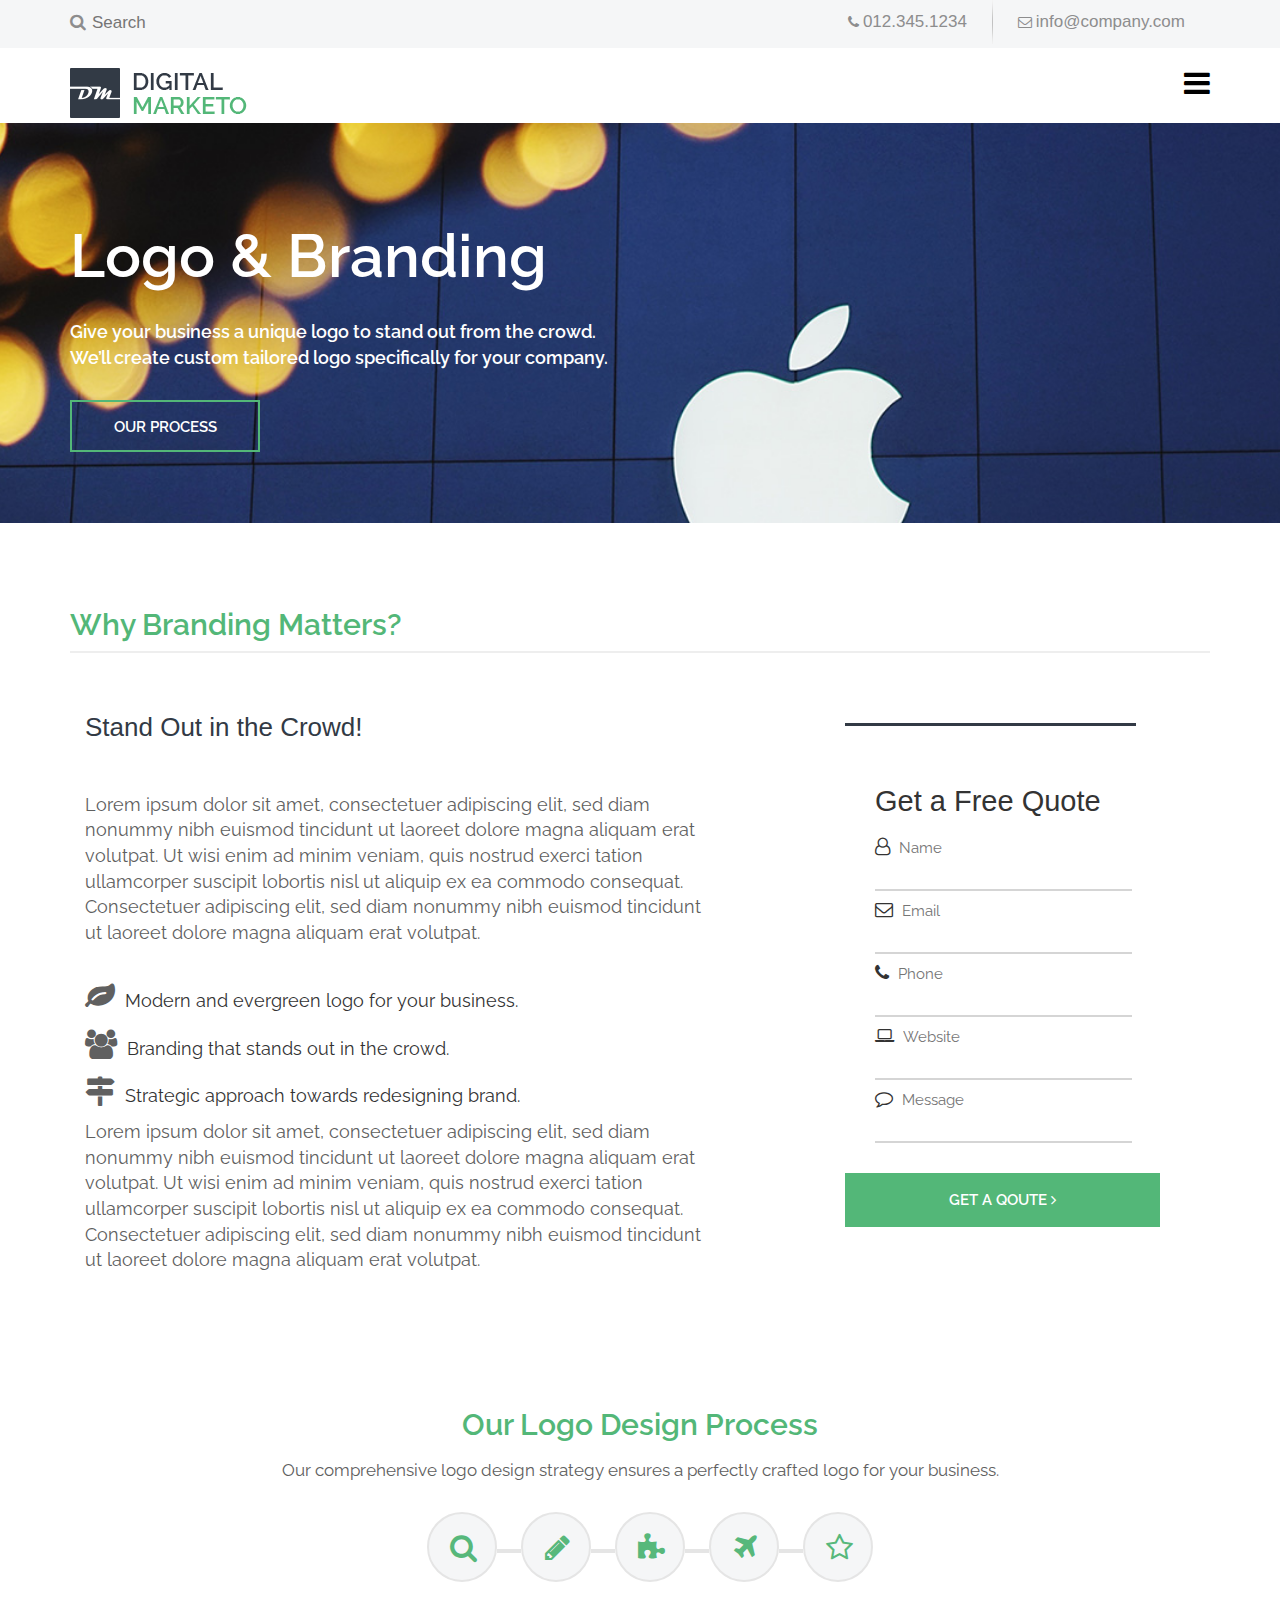
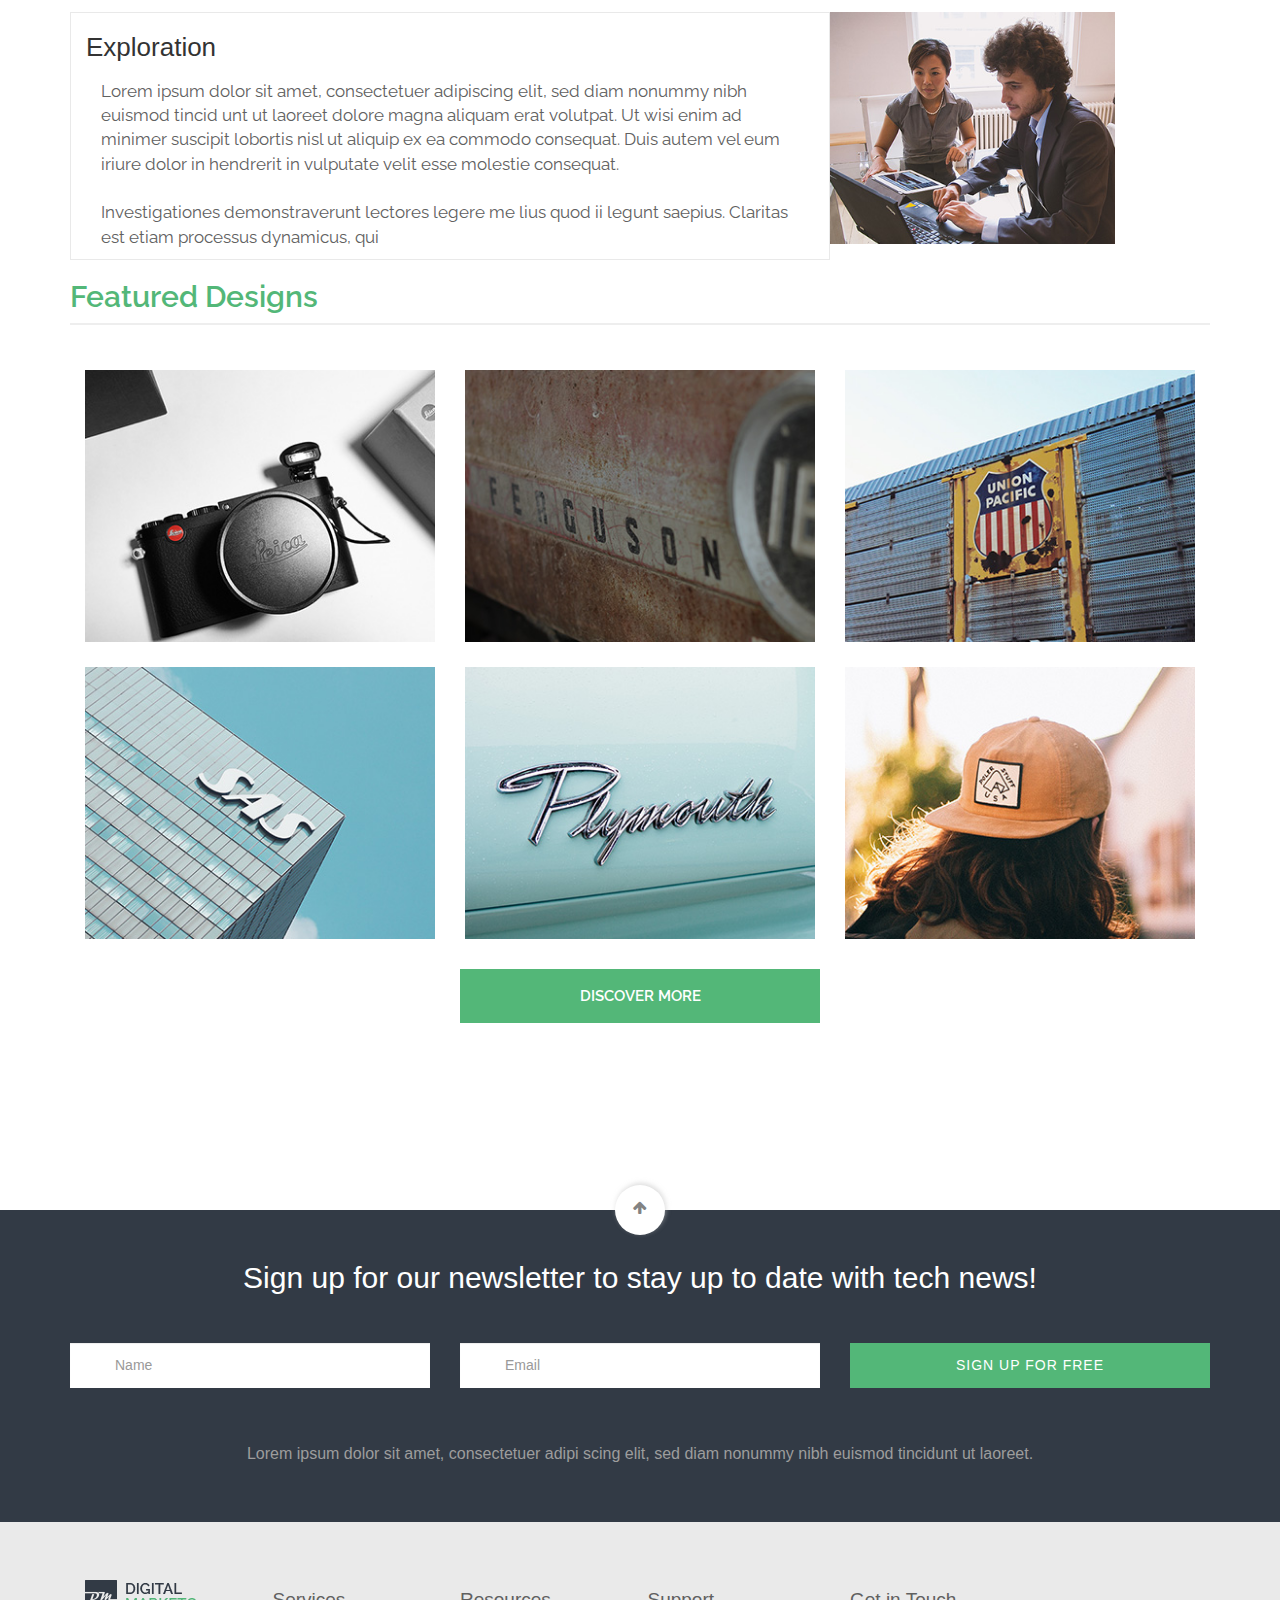
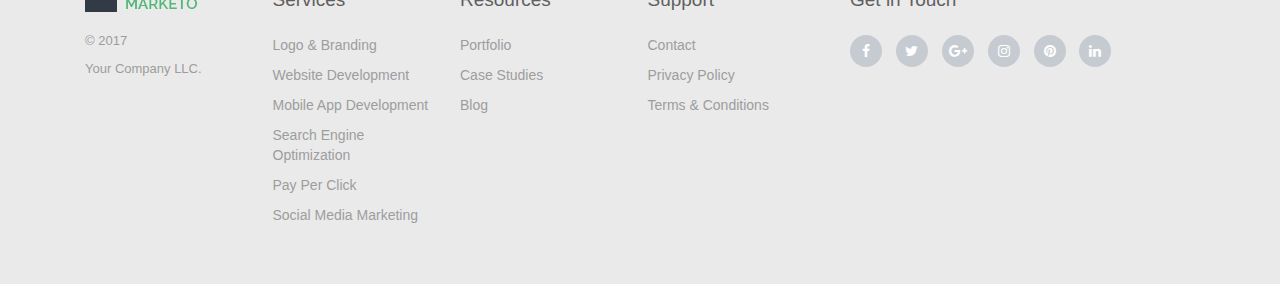
<file: Digital Marketo/services/logo/logo.html>
<!DOCTYPE html>
<html>
<head>
	<title>logo</title>
	<link rel="stylesheet" href="css/style.css">
	<link href="https://fonts.googleapis.com/css?family=Raleway" rel="stylesheet">
	<link rel="stylesheet" href="https://maxcdn.bootstrapcdn.com/font-awesome/4.7.0/css/font-awesome.min.css">
	<link rel="stylesheet" href="https://maxcdn.bootstrapcdn.com/bootstrap/3.3.7/css/bootstrap.min.css">

</head>
<body>
	
 <!-- ==========Search SEction======================================================================================= -->
<section id="search">
  <div class="topInfo"> 
        <div class="container">
          <div class="wrapInfo">
            <div class="topSearch">
                <label for="topSearch"><i class="fa fa-search" aria-hidden="true"></i></label>
                <input type="text" placeholder="Search" id="topSearch" name="topSearch" >
            </div>
            <div class="topContacts pull-right">
                <div class="topContactsItem">
                    <i class="fa fa-phone" aria-hidden="true"></i>
                    <span>012.345.1234</span>
                </div>
                <div class="topContactsItem " style="padding: 0;">
                  <img class="img-responsive" src="../../main-images/separator.png">
                </div>
                <div class="topContactsItem">
                    <i class="fa fa-envelope-o" aria-hidden="true"></i>
                    <span>info@company.com</span>
                </div>
            </div>
        </div>
        </div>
    </div>
</section>
<!-- ========Header Section========================================================================================================= -->
<section id="header">
    <div class="nav">
    <div class="container">
        <div class="logo"><img src="../../main-images/logo.png" alt="logo" class="img-responsive"></div>
        <div class="navBar pull-right">
            <div class="navBarChoices ">
                <ul>
                    <li><a class="" > Services <i class="fa fa-angle-down" aria-hidden="true"></i>&nbsp</a>
                        <ul>
                            <li><a class="" href="services/logo/logo.html" ><i class="fa fa-ravelry" aria-hidden="true"></i> <span>Logo &amp Branding</span></a></li>
                            <li><a class="" href="services/website/services_logo.html" ><i class="fa fa-desktop" aria-hidden="true"></i> <span>Website Development</span></a></li>
                            <li><a class="" href="services/mobile/services_logo.html" ><i class="fa fa-mobile" aria-hidden="true"></i> <span>Moble App Development</span></a></li>
                            <li><a class="" href="services/search/search.html" ><i class="fa fa-search" aria-hidden="true"></i> <span>Search Engine Optimization</span></a></li>
                            <li><a class="" href="services/pay-per/search.html" ><i class="fa fa-mouse-pointer" aria-hidden="true"></i> <span>Pay-Per-Click</span></a></li>
                            <li><a class="" href="services/social-media/index.html" ><i class="fa fa-folder-o" aria-hidden="true"></i> <span>Social Media Marketing</span></a></li>
                        </ul>
                    </li>
                    <li><a class="" href="portfolio/portfolio.html" >Portfolio</a></li>
                    <li><a class="" href="case-studio/casestudio.html" >Case Studies</a></li>
                    <li><a class="" href="about/about.html" >About</a></li>
                    <li><a class="" href="blog-page/blog.html" >Blog</a></li>
                    <li><a class="" href="contact/contact.html" >Contact</a></li>
                </ul>
            </div>           
            <button type="button" class="btn btn-success navBtn">GET A QUOTE <span>&#10095</span></button>
            
        </div>
        <i class="fa fa-bars pull-right" aria-hidden="true"></i>
    </div>
    <div class="mainDrop">
        <ul>
            <li><a>Services <i class="fa fa-angle-down" aria-hidden="true"></i></a></li>
                <ul>
                    <li><a class="" ><i class="fa fa-ravelry" aria-hidden="true"></i> <span>Logo &amp Branding</span></a></li>
                    <li><a class="" ><i class="fa fa-desktop" aria-hidden="true"></i> <span>Website Development</span></a></li>
                    <li><a class="" ><i class="fa fa-mobile" aria-hidden="true"></i> <span>Moble App Development</span></a></li>
                    <li><a class="" ><i class="fa fa-search" aria-hidden="true"></i> <span>Search Engine Optimization</span></a></li>
                    <li><a class="" ><i class="fa fa-mouse-pointer" aria-hidden="true"></i> <span>Pay-Per-Click</span></a></li>
                    <li><a class="" ><i class="fa fa-folder-o" aria-hidden="true"></i> <span>Social Media Marketing</span></a></li>
                </ul>
            <li><a>Portfolio</a></li>
            <li><a>Case Studies</a></li>
            <li><a>About</a></li>
            <li><a>Blog</a></li>
            <li><a>Contact</a></li>
            <button type="button" class="btn btn-success navBtn">GET A QUOTE <span>&#10095</span></button>
        </ul>
        </div>
    </div>
</section>


	<!-- logo section baslangici -->
	<section id="logo">
			<div class="container-fluid">
				<div class="image">
					<div class="container">
						<h1>Logo & Branding</h1>
						<p>Give your business a unique logo to 	stand out from the crowd.<br>
						We’ll create custom tailored logo specifically for your company.</p>
						<a href="#" onclick="scroll()" >
							<div class="btn col-sm-6 col-xs-12  col-md-4 col-lg-2" >
								OUR Process
							</div>
						</a>
					</div>
					
				</div>

			</div>
	</section>
	<!-- logo sectionun sonu -->

	<!-- brand sectionun baslangici -->
	<!-- margin top evezine bosluq classi -->
	<div class="bosluq"></div>
		<section id="brand">
			<div class="container ">
				<h1>Why Branding Matters?</h1>
				<div class="dark-line"></div>
				<div class="leftdiv col-lg-7 col-md-7 col-xs-12 col-sm-12">
					<h2>Stand Out in the Crowd!</h2>
					<p>Lorem ipsum dolor sit amet, consectetuer adipiscing elit, sed diam nonummy nibh euismod tincidunt ut laoreet dolore magna aliquam erat volutpat. Ut wisi enim ad minim veniam, quis nostrud exerci tation ullamcorper suscipit lobortis nisl ut aliquip ex ea commodo consequat. Consectetuer adipiscing elit, sed diam nonummy nibh euismod tincidunt ut laoreet dolore magna aliquam erat volutpat.</p>
					<ul class="col-lg-12 col-md-12 col-xs-12 col-sm-12">
						<li ><i class="fa fa-leaf"  aria-hidden="true"></i>Modern and evergreen logo for your business.</li>
						<li><i class="fa fa-users" aria-hidden="true"></i>Branding that stands out in the crowd.</li>
						<li><i class="fa fa-map-signs" aria-hidden="true"></i>Strategic approach towards redesigning brand.</li>
					</ul>
						<p > Lorem ipsum dolor sit amet, consectetuer adipiscing elit, sed diam nonummy nibh euismod tincidunt ut laoreet dolore magna aliquam erat volutpat. Ut wisi enim ad minim veniam, quis nostrud exerci tation ullamcorper suscipit lobortis nisl ut aliquip ex ea commodo consequat. Consectetuer adipiscing elit, sed diam nonummy nibh euismod tincidunt ut laoreet dolore magna aliquam erat volutpat.</p>
				</div>
				<div class="col-lg-1 col-md-1 "></div>
				<div class="rightdiv col-lg-4 col-md-4 col-xs-12 col-sm-12">
				<h2 class=" ">Get a Free Quote</h2>
						<div class="wrapper ">
							<div class="line " >
								<i class="fa fa-user-o" aria-hidden="true"  ></i>
							<input type="text" placeholder="Name" id="text" ">
							</div>
							<div class="line ">
								<i class="fa fa-envelope-o" aria-hidden="true"></i>
							<input type="text" placeholder="Email" id="text">
							</div>
							<div class="line">
								<i class="fa fa-phone" aria-hidden="true"></i>
							<input type="text" placeholder="Phone" id="text">
							</div>
							<div class="line">
								<i class="fa fa-laptop" aria-hidden="true"></i>
							<input type="text" placeholder="Website" id="text">
							</div>
							<div class="line">
								<i class="fa fa-comment-o" aria-hidden="true"></i>
							<input type="text" placeholder="Message" id="text">
							</div>

						</div>
						<a href="#">
							<div class="btn">
								get a qoute
								<i class="fa fa-angle-right" aria-hidden="true"></i>
							</div>
						</a>
				</div>

		</section>
	<!-- bran section sonu -->

	<!-- design section baslangici -->
				<section id="design">
					<center >
						<h2 class="col-md-12  col-sm-12 col-xs-12">
							Our Logo Design Process
						</h2>
						<p class="col-md-12  col-sm-12 col-xs-12">
							Our comprehensive logo design strategy ensures a perfectly crafted logo for your business.
						</p>
						<ul class="col-md-12 col-xs-12 col-sm-12 col-lg-12">
							<li  id="li1"  >
								<i class="fa fa-search" aria-hidden="true" id="seach" onclick="search()">
								
								</i>
							</li>

							<li  id="li2" >
								<i class="fa fa-pencil" aria-hidden="true" id="write" onclick="writea()">
								
								</i>
							</li>
							<li  id="li3" >
								<i class="fa fa-puzzle-piece" aria-hidden="true" id="puzzle" onclick="puzzle()">
									
								</i>
							</li>
							<li id="li4" >
								<i class="fa fa-plane" aria-hidden="true" id="fly" onclick="fly()" >
									
								</i>
							</li>
							<li  id="li5"  >
								<i class="fa fa-star-o" aria-hidden="true" id="stars" onclick="stars()">
									
								</i>
							</li>
						</ul>
					</center>
						<div class="container">
							
							<div class="search">
								
								<div class="deccontet col-md-8 col-lg-8 col-xs-12 col-sm-6">
									<h1 >
										Exploration
									</h1>
									<p class="col-xs-12 col-md-12 col-sm-12 col-lg-12">
									Lorem ipsum dolor sit amet, consectetuer adipiscing elit, sed diam nonummy nibh euismod tincid unt ut laoreet dolore magna aliquam erat volutpat. Ut wisi enim ad minimer suscipit lobortis nisl ut aliquip ex ea commodo consequat. Duis autem vel eum iriure dolor in hendrerit in vulputate velit esse molestie consequat.<br><br>
									Investigationes demonstraverunt lectores legere me lius quod ii legunt saepius. Claritas est etiam processus dynamicus, qui 
								</p>
								
								</div>
								<img src="img/design-process-img.jpg" class="col-md-4 col-xs-12 col-sm-6 col-lg-3 ">	
							</div>

						</div>


						<div class="container">
							
							<div class="write">
								
								<div class="deccontet col-md-8 col-lg-8 col-xs-12 col-sm-6">
									<h1 >
										Sketches
									</h1>
									<p class="col-xs-12 col-md-12 col-sm-12 col-lg-12">
									Lorem ipsum dolor sit amet, consectetuer adipiscing elit, sed diam nonummy nibh euismod tincid unt ut laoreet dolore magna aliquam erat volutpat. Ut wisi enim ad minimer suscipit lobortis nisl ut aliquip ex ea commodo consequat. Duis autem vel eum iriure dolor in hendrerit in vulputate velit esse molestie consequat.<br><br>
									Investigationes demonstraverunt lectores legere me lius quod ii legunt saepius. Claritas est etiam processus dynamicus, qui 
								</p>
								
								</div>
								<img src="img/seo-discovery.jpg" class="col-md-4 col-xs-12 col-sm-6 col-lg-3 ">
							</div>

						</div>

						<div class="container">
							
							<div class="puzzle">
								
								<div class="deccontet col-md-8 col-lg-8 col-xs-12 col-sm-6">
									<h1 >
										Digitization
									</h1>
									<p class="col-xs-12 col-md-12 col-sm-12 col-lg-12">
									Lorem ipsum dolor sit amet, consectetuer adipiscing elit, sed diam nonummy nibh euismod tincid unt ut laoreet dolore magna aliquam erat volutpat. Ut wisi enim ad minimer suscipit lobortis nisl ut aliquip ex ea commodo consequat. Duis autem vel eum iriure dolor in hendrerit in vulputate velit esse molestie consequat.<br><br>
									Investigationes demonstraverunt lectores legere me lius quod ii legunt saepius. Claritas est etiam processus dynamicus, qui 
								</p>
								
								</div>
								<img src="img/design-process-img.jpg" class="col-md-4 col-xs-12 col-sm-6 col-lg-3 ">
							</div>

						</div>

						<div class="container">
							
							<div class="fly">
								
								<div class="deccontet col-md-8 col-lg-8 col-xs-12 col-sm-6">
									<h1 >
										Color
									</h1>
									<p class="col-xs-12 col-md-12 col-sm-12 col-lg-12">
									Lorem ipsum dolor sit amet, consectetuer adipiscing elit, sed diam nonummy nibh euismod tincid unt ut laoreet dolore magna aliquam erat volutpat. Ut wisi enim ad minimer suscipit lobortis nisl ut aliquip ex ea commodo consequat. Duis autem vel eum iriure dolor in hendrerit in vulputate velit esse molestie consequat.<br><br>
									Investigationes demonstraverunt lectores legere me lius quod ii legunt saepius. Claritas est etiam processus dynamicus, qui 
								</p>
								
								</div>
								<img src="img/seo-discovery.jpg" class="col-md-4 col-xs-12 col-sm-6 col-lg-3 ">
							</div>

						</div>

						<div class="container">
							
							<div class="stars">
								
								<div class="deccontet col-md-8 col-lg-8 col-xs-12 col-sm-6">
									<h1 >
										Final Logo
									</h1>
									<p class="col-xs-12 col-md-12 col-sm-12 col-lg-12">
									Lorem ipsum dolor sit amet, consectetuer adipiscing elit, sed diam nonummy nibh euismod tincid unt ut laoreet dolore magna aliquam erat volutpat. Ut wisi enim ad minimer suscipit lobortis nisl ut aliquip ex ea commodo consequat. Duis autem vel eum iriure dolor in hendrerit in vulputate velit esse molestie consequat.<br><br>
									Investigationes demonstraverunt lectores legere me lius quod ii legunt saepius. Claritas est etiam processus dynamicus, qui 
								</p>
								
								</div>
								<img src="img/design-process-img.jpg" class="col-md-4 col-xs-12 col-sm-6 col-lg-3 ">
								</div>
									
							</div>

						</div>

				</section>
	<!-- desgn section sonu -->

	<!-- featured section baslangici  -->
	<section id="featured">
		<div class="container">
			<div class="imgdiv">
				<h2>
					Featured Designs
				</h2>
				<div class="dark-line"></div>
			</div>
			<div class="image col-sm-6 col-md-4 col-xs-12  col-lg-4">
				<img src="img/logo-branding-one.jpg" alt="">
				<div class="hovdiv col-sm-11 col-md-11 col-xs-11  col-lg-11">
					<a href="#">DISCOVER</a>
				</div>
			</div>
			<div class="image col-sm-6 col-md-4 col-xs-12 col-lg-4">
				<img src="img/logo-branding-two.jpg" alt="">
				<div class="hovdiv col-sm-11 col-md-11 col-xs-11  col-lg-11">
					<a href="#">DISCOVER</a>
				</div>
			</div>
			<div class="image col-sm-6 col-md-4 col-xs-12 col-lg-4">
				<img src="img/logo-branding-three.jpg" alt="">
				<div class="hovdiv col-sm-11 col-md-11 col-xs-11  col-lg-11">
					<a href="#">DISCOVER</a>
				</div>
			</div>
			<div class="image col-sm-6 col-md-4 col-xs-12 col-lg-4">
				<img src="img/portfolio-six.jpg" alt="">
				<div class="hovdiv col-sm-11 col-md-11 col-xs-11  col-lg-11">
					<a href="#">DISCOVER</a>
				</div>
			</div>
			<div class="image col-sm-6 col-md-4 col-xs-12 col-lg-4">
				<img src="img/por-fea-project.jpg" alt="">
				<div class="hovdiv col-sm-11 col-md-11 col-xs-11  col-lg-11">
					<a href="#">DISCOVER</a>
				</div>
			</div>
			<div class="image col-sm-6 col-md-4 col-xs-12 col-lg-4">
				<img src="img/portfolio-seven.jpg" alt="">	
				<div class="hovdiv col-sm-11 col-md-11 col-xs-11  col-lg-11">
					<a href="#">DISCOVER</a>
				</div>
			</div>
		
			</div>
			<center>
				<a href="#">
							<div class="btn">
									discover more
							</div>
						</a>
			</center>
		</div>
	</section>
	<!-- featured section sonu-->

<!-- ======Contact Section=================================================================================================== -->

  
    <section id="contact">
    <div class="sircle text-center">
      <i class="fa fa-arrow-up" aria-hidden="true"></i>
    </div>
    <section id="signUp">
          <div class="container">
            <div class="row text-center">
                <h2>Sign up for our newsletter to stay up to date with tech news!</h2>
                <form class="" action="index.html" method="post">
                  <div style="margin-bottom: 20px" class="col-md-4 col-xs-12 col-sm-12">
                    <input type="text" class="form-control" placeholder="Name" name="" value="">
                  </div>
                  <div style="margin-bottom: 20px" class="col-md-4 col-xs-12 col-sm-12">
                    <input type="text" class="form-control" placeholder="Email" name="" value="">
                  </div>
                  <div style="margin-bottom: 20px" class="col-md-4 col-xs-12 col-sm-12">
                    <input type="text" class="btn button"  name="" value="SIGN UP FOR FREE">
                  </div>
                </form>
                <p>Lorem ipsum dolor sit amet, consectetuer adipi scing elit, sed diam nonummy nibh euismod tincidunt ut laoreet.</p>
            </div>
          </div>
    </section>
    </section>

<!-- =====Footer Section==================================================================================================== -->
<section id="footer">
  <footer>
      <div class="container">
        <div class="row">
          <div class="col-md-8 col-sm-8 col-xs-12">
            <div class="col-md-3 col-sm-3 col-xs-12">
              <a href="#">
                <img src="../../main-images/small-logo.png" alt="">
              </a>
              <p>© 2017</p>
              <p>Your Company LLC.</p>
            </div>
            <div class="col-md-3 col-sm-3 col-xs-12">
                <h6>Services</h6>
                  <ul>
                    <li><a href="#">Logo & Branding</a></li>
                    <li><a href="#">Website Development</a></li>
                    <li><a href="#">Mobile App Development</a></li>
                    <li><a href="#">Search Engine Optimization</a></li>
                    <li><a href="#">Pay Per Click</a></li>
                    <li><a href="#">Social Media Marketing</a></li>
                  </ul>
            </div>
            <div class="col-md-3 col-sm-3  col-xs-12">
                <h6>Resources</h6>
                  <ul>
                    <li><a href="#">Portfolio</a></li>
                    <li><a href="#">Case Studies</a></li>
                    <li><a href="#">Blog</a></li>
                  </ul>
            </div>
            <div class="col-md-3 col-sm-3 col-xs-12">
                <h6>Support</h6>
                  <ul>
                    <li><a href="#">Contact</a></li>
                    <li><a href="#">Privacy Policy</a></li>
                    <li><a href="#">Terms & Conditions</a></li>
                  </ul>
            </div>
          </div>
          <div class="col-md-4 col-sm-4 col-xs-12">
              <h6>Get in Touch</h6>
              <ul class="social">
                <li><a href="#"><i class="fa fa-facebook" aria-hidden="true"></i></a></li>
                <li><a href="#"><i class="fa fa-twitter" aria-hidden="true"></i></a></li>
                <li><a href="#"><i class="fa fa-google-plus" aria-hidden="true"></i></a></li>
                <li><a href="#"><i class="fa fa-instagram" aria-hidden="true"></i></a></li>
                <li><a href="#"><i class="fa fa-pinterest" aria-hidden="true"></i></a></li>
                <li><a href="#"><i class="fa fa-linkedin" aria-hidden="true"></i></a></li>
              </ul>
          </div>
        </div>
      </div>
    </footer>
</section>


</body>
<script
  src="http://code.jquery.com/jquery-3.2.1.js"
  integrity="sha256-DZAnKJ/6XZ9si04Hgrsxu/8s717jcIzLy3oi35EouyE="
  crossorigin="anonymous"></script>
  <script src="js/script.js"></script>
</html>
</file>
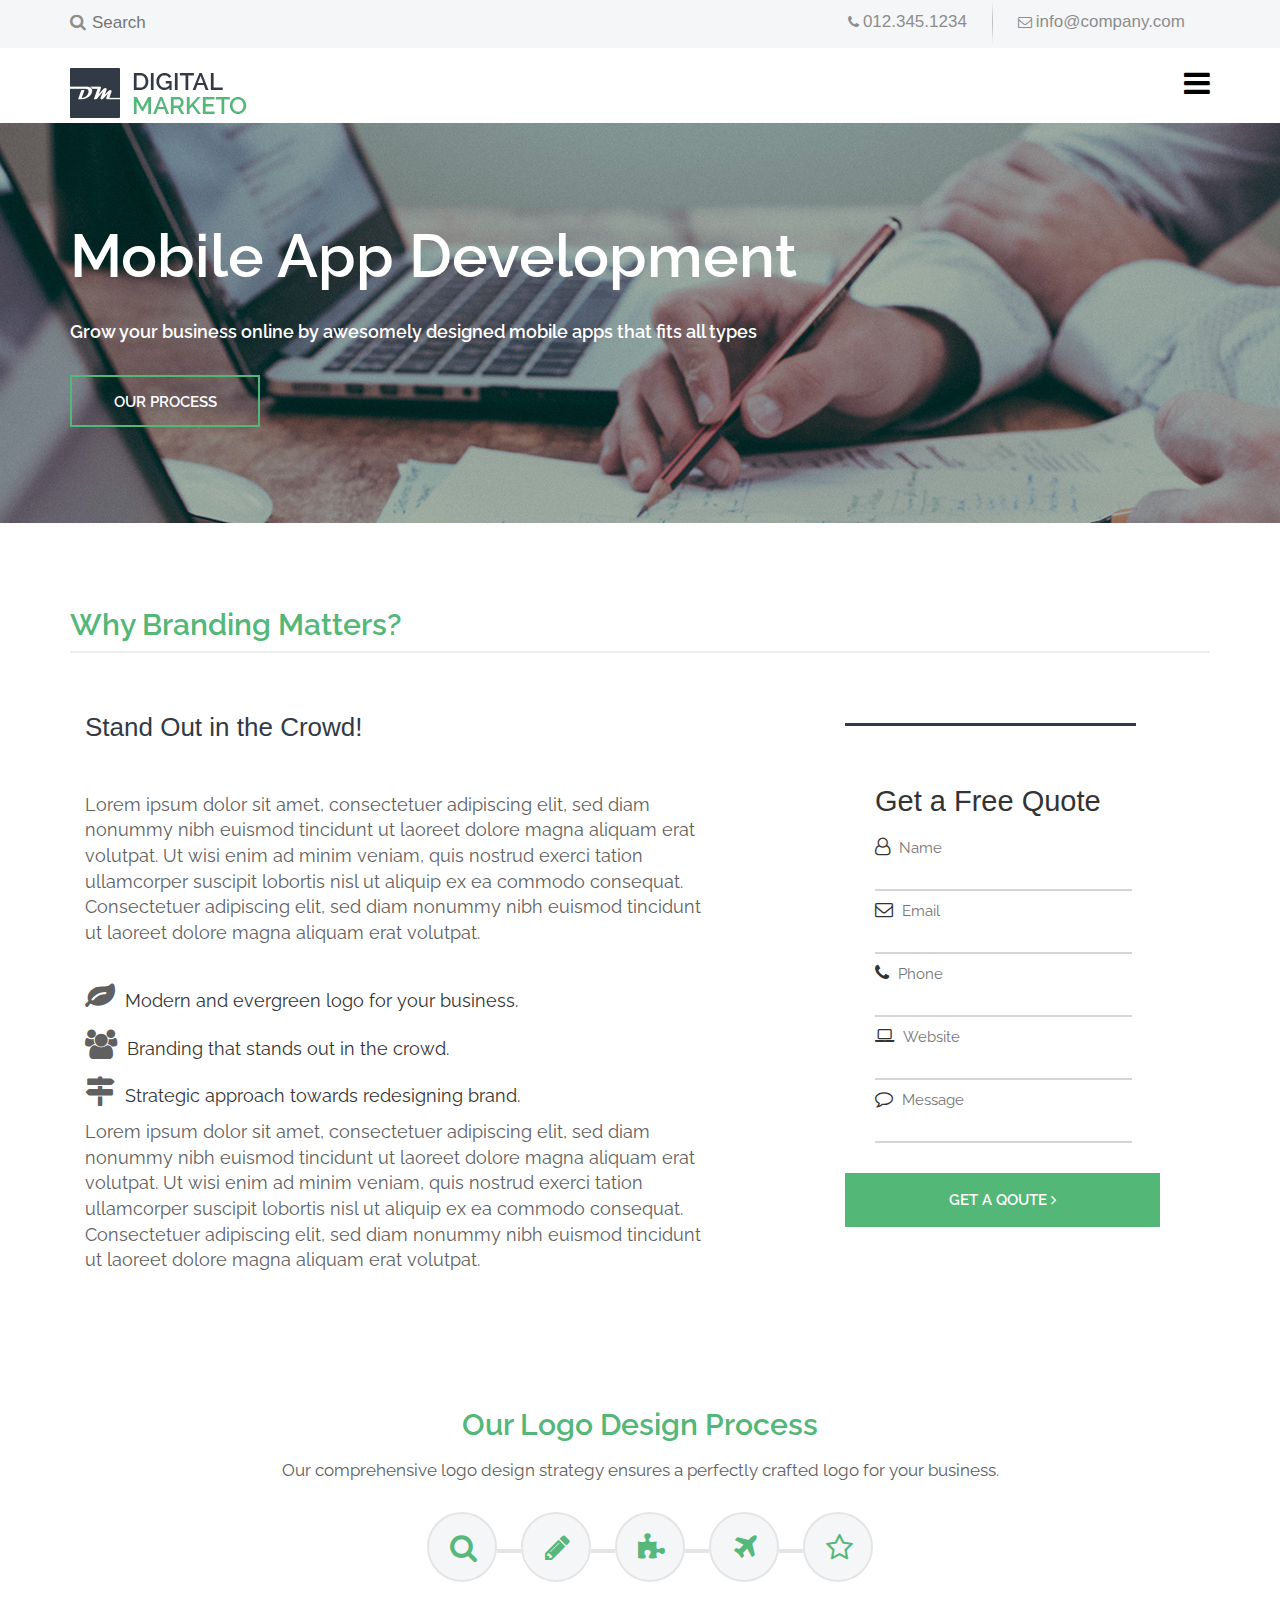
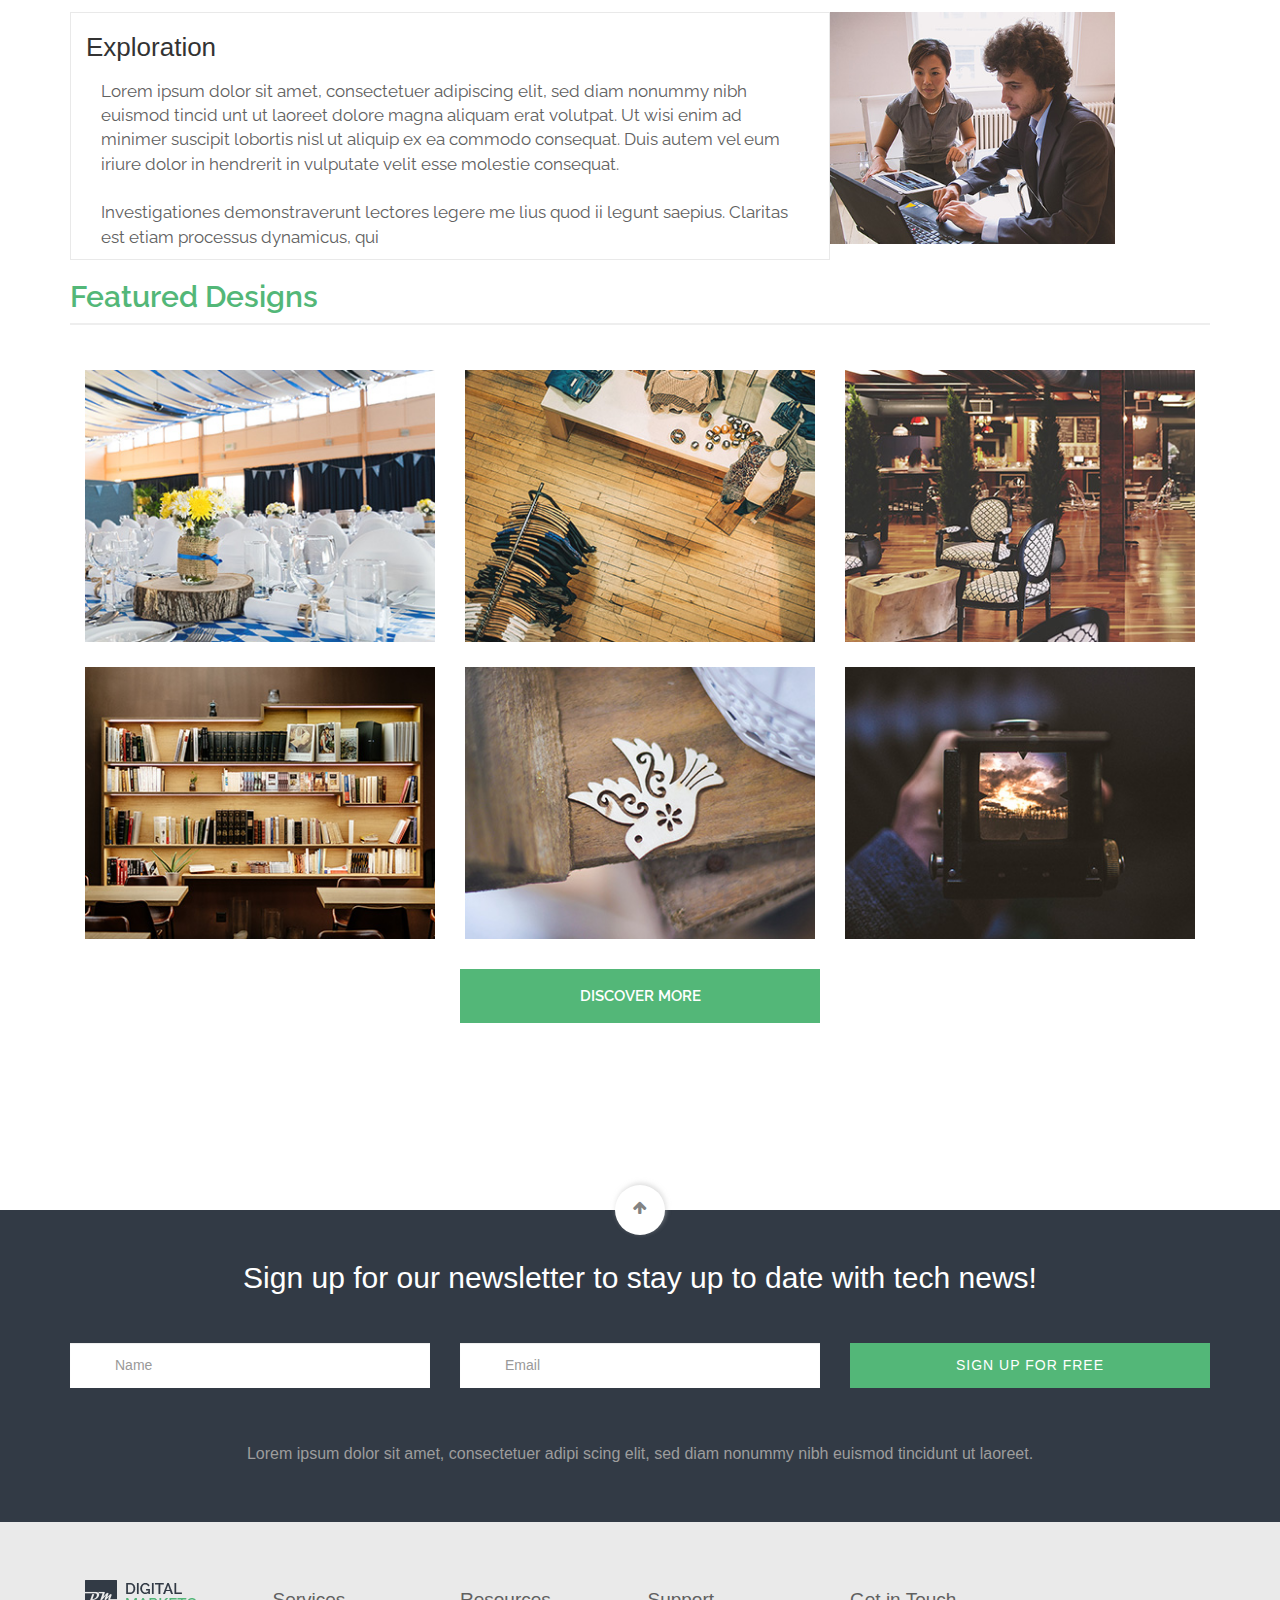
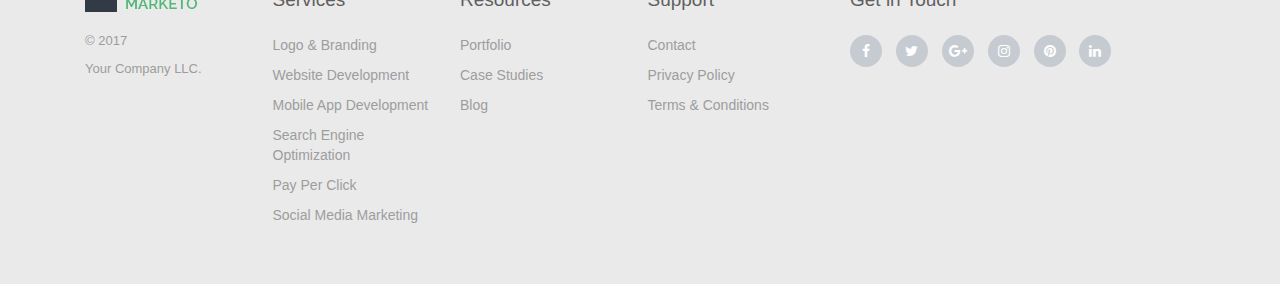
<file: Digital Marketo/services/mobile/services_logo.html>
<!DOCTYPE html>
<html>
<head>
	<title>Mobile</title>
	<link rel="stylesheet" href="css/style.css">
	<link href="https://fonts.googleapis.com/css?family=Raleway" rel="stylesheet">
	<link rel="stylesheet" href="https://maxcdn.bootstrapcdn.com/font-awesome/4.7.0/css/font-awesome.min.css">
	<link rel="stylesheet" href="https://maxcdn.bootstrapcdn.com/bootstrap/3.3.7/css/bootstrap.min.css">

</head>
<body>
	
 <!-- ==========Search SEction======================================================================================= -->
<section id="search">
  <div class="topInfo"> 
        <div class="container">
          <div class="wrapInfo">
            <div class="topSearch">
                <label for="topSearch"><i class="fa fa-search" aria-hidden="true"></i></label>
                <input type="text" placeholder="Search" id="topSearch" name="topSearch" >
            </div>
            <div class="topContacts pull-right">
                <div class="topContactsItem">
                    <i class="fa fa-phone" aria-hidden="true"></i>
                    <span>012.345.1234</span>
                </div>
                <div class="topContactsItem " style="padding: 0;">
                  <img class="img-responsive" src="../../main-images/separator.png">
                </div>
                <div class="topContactsItem">
                    <i class="fa fa-envelope-o" aria-hidden="true"></i>
                    <span>info@company.com</span>
                </div>
            </div>
        </div>
        </div>
    </div>
</section>
<!-- ========Header Section========================================================================================================= -->
<section id="header">
    <div class="nav">
    <div class="container">
        <div class="logo"><img src="../../main-images/logo.png" alt="logo" class="img-responsive"></div>
        <div class="navBar pull-right">
            <div class="navBarChoices ">
                <ul>
                    <li><a class="" > Services <i class="fa fa-angle-down" aria-hidden="true"></i>&nbsp</a>
                        <ul>
                            <li><a class="" href="services/logo/logo.html" ><i class="fa fa-ravelry" aria-hidden="true"></i> <span>Logo &amp Branding</span></a></li>
                            <li><a class="" href="services/website/services_logo.html" ><i class="fa fa-desktop" aria-hidden="true"></i> <span>Website Development</span></a></li>
                            <li><a class="" href="services/mobile/services_logo.html" ><i class="fa fa-mobile" aria-hidden="true"></i> <span>Moble App Development</span></a></li>
                            <li><a class="" href="services/search/search.html" ><i class="fa fa-search" aria-hidden="true"></i> <span>Search Engine Optimization</span></a></li>
                            <li><a class="" href="services/pay-per/search.html" ><i class="fa fa-mouse-pointer" aria-hidden="true"></i> <span>Pay-Per-Click</span></a></li>
                            <li><a class="" href="services/social-media/index.html" ><i class="fa fa-folder-o" aria-hidden="true"></i> <span>Social Media Marketing</span></a></li>
                        </ul>
                    </li>
                    <li><a class="" href="portfolio/portfolio.html" >Portfolio</a></li>
                    <li><a class="" href="case-studio/casestudio.html" >Case Studies</a></li>
                    <li><a class="" href="about/about.html" >About</a></li>
                    <li><a class="" href="blog-page/blog.html" >Blog</a></li>
                    <li><a class="" href="contact/contact.html" >Contact</a></li>
                </ul>
            </div>           
            <button type="button" class="btn btn-success navBtn">GET A QUOTE <span>&#10095</span></button>
            
        </div>
        <i class="fa fa-bars pull-right" aria-hidden="true"></i>
    </div>
    <div class="mainDrop">
        <ul>
            <li><a>Services <i class="fa fa-angle-down" aria-hidden="true"></i></a></li>
                <ul>
                    <li><a class="" ><i class="fa fa-ravelry" aria-hidden="true"></i> <span>Logo &amp Branding</span></a></li>
                    <li><a class="" ><i class="fa fa-desktop" aria-hidden="true"></i> <span>Website Development</span></a></li>
                    <li><a class="" ><i class="fa fa-mobile" aria-hidden="true"></i> <span>Moble App Development</span></a></li>
                    <li><a class="" ><i class="fa fa-search" aria-hidden="true"></i> <span>Search Engine Optimization</span></a></li>
                    <li><a class="" ><i class="fa fa-mouse-pointer" aria-hidden="true"></i> <span>Pay-Per-Click</span></a></li>
                    <li><a class="" ><i class="fa fa-folder-o" aria-hidden="true"></i> <span>Social Media Marketing</span></a></li>
                </ul>
            <li><a>Portfolio</a></li>
            <li><a>Case Studies</a></li>
            <li><a>About</a></li>
            <li><a>Blog</a></li>
            <li><a>Contact</a></li>
            <button type="button" class="btn btn-success navBtn">GET A QUOTE <span>&#10095</span></button>
        </ul>
        </div>
    </div>
</section>

	<!-- logo section baslangici -->
	<section id="logo">
			<div class="container-fluid">
				<div class="image">
					<div class="container">
						<h1>Mobile App Development</h1>
						<p>Grow your business online by awesomely designed mobile apps 
						that fits all types	</p>
						<a href="#" onclick="scroll()" >
							<div class="btn col-sm-6 col-xs-12  col-md-4 col-lg-2" >
								OUR Process
							</div>
						</a>
					</div>
					
				</div>

			</div>
	</section>
	<!-- logo sectionun sonu -->

	<!-- brand sectionun baslangici -->
	<!-- margin top evezine bosluq classi -->
	<div class="bosluq"></div>
		<section id="brand">
			<div class="container ">
				<h1>Why Branding Matters?</h1>
				<div class="dark-line"></div>
				<div class="leftdiv col-lg-7 col-md-7 col-xs-12 col-sm-12">
					<h2>Stand Out in the Crowd!</h2>
					<p>Lorem ipsum dolor sit amet, consectetuer adipiscing elit, sed diam nonummy nibh euismod tincidunt ut laoreet dolore magna aliquam erat volutpat. Ut wisi enim ad minim veniam, quis nostrud exerci tation ullamcorper suscipit lobortis nisl ut aliquip ex ea commodo consequat. Consectetuer adipiscing elit, sed diam nonummy nibh euismod tincidunt ut laoreet dolore magna aliquam erat volutpat.</p>
					<ul class="col-lg-12 col-md-12 col-xs-12 col-sm-12">
						<li ><i class="fa fa-leaf"  aria-hidden="true"></i>Modern and evergreen logo for your business.</li>
						<li><i class="fa fa-users" aria-hidden="true"></i>Branding that stands out in the crowd.</li>
						<li><i class="fa fa-map-signs" aria-hidden="true"></i>Strategic approach towards redesigning brand.</li>
					</ul>
						<p > Lorem ipsum dolor sit amet, consectetuer adipiscing elit, sed diam nonummy nibh euismod tincidunt ut laoreet dolore magna aliquam erat volutpat. Ut wisi enim ad minim veniam, quis nostrud exerci tation ullamcorper suscipit lobortis nisl ut aliquip ex ea commodo consequat. Consectetuer adipiscing elit, sed diam nonummy nibh euismod tincidunt ut laoreet dolore magna aliquam erat volutpat.</p>
				</div>
				<div class="col-lg-1 col-md-1 "></div>
				<div class="rightdiv col-lg-4 col-md-4 col-xs-12 col-sm-12">
				<h2 class=" ">Get a Free Quote</h2>
						<div class="wrapper ">
							<div class="line " >
								<i class="fa fa-user-o" aria-hidden="true"  ></i>
							<input type="text" placeholder="Name" id="text" ">
							</div>
							<div class="line ">
								<i class="fa fa-envelope-o" aria-hidden="true"></i>
							<input type="text" placeholder="Email" id="text">
							</div>
							<div class="line">
								<i class="fa fa-phone" aria-hidden="true"></i>
							<input type="text" placeholder="Phone" id="text">
							</div>
							<div class="line">
								<i class="fa fa-laptop" aria-hidden="true"></i>
							<input type="text" placeholder="Website" id="text">
							</div>
							<div class="line">
								<i class="fa fa-comment-o" aria-hidden="true"></i>
							<input type="text" placeholder="Message" id="text">
							</div>

						</div>
						<a href="#">
							<div class="btn">
								get a qoute
								<i class="fa fa-angle-right" aria-hidden="true"></i>
							</div>
						</a>
				</div>

		</section>
	<!-- bran section sonu -->

	<!-- design section baslangici -->
				<section id="design">
					<center >
						<h2 class="col-md-12  col-sm-12 col-xs-12">
							Our Logo Design Process
						</h2>
						<p class="col-md-12  col-sm-12 col-xs-12">
							Our comprehensive logo design strategy ensures a perfectly crafted logo for your business.
						</p>
						<ul class="col-md-12 col-xs-12 col-sm-12 col-lg-12">
							<li  id="li1"  >
								<i class="fa fa-search" aria-hidden="true" id="seach" onclick="search()">
								
								</i>
							</li>

							<li  id="li2" >
								<i class="fa fa-pencil" aria-hidden="true" id="write" onclick="writea()">
								
								</i>
							</li>
							<li  id="li3" >
								<i class="fa fa-puzzle-piece" aria-hidden="true" id="puzzle" onclick="puzzle()">
									
								</i>
							</li>
							<li id="li4" >
								<i class="fa fa-plane" aria-hidden="true" id="fly" onclick="fly()" >
									
								</i>
							</li>
							<li  id="li5"  >
								<i class="fa fa-star-o" aria-hidden="true" id="stars" onclick="stars()">
									
								</i>
							</li>
						</ul>
					</center>
						<div class="container">
							
							<div class="search">
								
								<div class="deccontet col-md-8 col-lg-8 col-xs-12 col-sm-6">
									<h1 >
										Exploration
									</h1>
									<p class="col-xs-12 col-md-12 col-sm-12 col-lg-12">
									Lorem ipsum dolor sit amet, consectetuer adipiscing elit, sed diam nonummy nibh euismod tincid unt ut laoreet dolore magna aliquam erat volutpat. Ut wisi enim ad minimer suscipit lobortis nisl ut aliquip ex ea commodo consequat. Duis autem vel eum iriure dolor in hendrerit in vulputate velit esse molestie consequat.<br><br>
									Investigationes demonstraverunt lectores legere me lius quod ii legunt saepius. Claritas est etiam processus dynamicus, qui 
								</p>
								
								</div>
								<img src="img/design-process-img.jpg" class="col-md-4 col-xs-12 col-sm-6 col-lg-3 ">	
							</div>

						</div>


						<div class="container">
							
							<div class="write">
								
								<div class="deccontet col-md-8 col-lg-8 col-xs-12 col-sm-6">
									<h1 >
										Sketches
									</h1>
									<p class="col-xs-12 col-md-12 col-sm-12 col-lg-12">
									Lorem ipsum dolor sit amet, consectetuer adipiscing elit, sed diam nonummy nibh euismod tincid unt ut laoreet dolore magna aliquam erat volutpat. Ut wisi enim ad minimer suscipit lobortis nisl ut aliquip ex ea commodo consequat. Duis autem vel eum iriure dolor in hendrerit in vulputate velit esse molestie consequat.<br><br>
									Investigationes demonstraverunt lectores legere me lius quod ii legunt saepius. Claritas est etiam processus dynamicus, qui 
								</p>
								
								</div>
								<img src="img/seo-discovery.jpg" class="col-md-4 col-xs-12 col-sm-6 col-lg-3 ">
							</div>

						</div>

						<div class="container">
							
							<div class="puzzle">
								
								<div class="deccontet col-md-8 col-lg-8 col-xs-12 col-sm-6">
									<h1 >
										Digitization
									</h1>
									<p class="col-xs-12 col-md-12 col-sm-12 col-lg-12">
									Lorem ipsum dolor sit amet, consectetuer adipiscing elit, sed diam nonummy nibh euismod tincid unt ut laoreet dolore magna aliquam erat volutpat. Ut wisi enim ad minimer suscipit lobortis nisl ut aliquip ex ea commodo consequat. Duis autem vel eum iriure dolor in hendrerit in vulputate velit esse molestie consequat.<br><br>
									Investigationes demonstraverunt lectores legere me lius quod ii legunt saepius. Claritas est etiam processus dynamicus, qui 
								</p>
								
								</div>
								<img src="img/design-process-img.jpg" class="col-md-4 col-xs-12 col-sm-6 col-lg-3 ">
							</div>

						</div>

						<div class="container">
							
							<div class="fly">
								
								<div class="deccontet col-md-8 col-lg-8 col-xs-12 col-sm-6">
									<h1 >
										Color
									</h1>
									<p class="col-xs-12 col-md-12 col-sm-12 col-lg-12">
									Lorem ipsum dolor sit amet, consectetuer adipiscing elit, sed diam nonummy nibh euismod tincid unt ut laoreet dolore magna aliquam erat volutpat. Ut wisi enim ad minimer suscipit lobortis nisl ut aliquip ex ea commodo consequat. Duis autem vel eum iriure dolor in hendrerit in vulputate velit esse molestie consequat.<br><br>
									Investigationes demonstraverunt lectores legere me lius quod ii legunt saepius. Claritas est etiam processus dynamicus, qui 
								</p>
								
								</div>
								<img src="img/seo-discovery.jpg" class="col-md-4 col-xs-12 col-sm-6 col-lg-3 ">
							</div>

						</div>

						<div class="container">
							
							<div class="stars">
								
								<div class="deccontet col-md-8 col-lg-8 col-xs-12 col-sm-6">
									<h1 >
										Final Logo
									</h1>
									<p class="col-xs-12 col-md-12 col-sm-12 col-lg-12">
									Lorem ipsum dolor sit amet, consectetuer adipiscing elit, sed diam nonummy nibh euismod tincid unt ut laoreet dolore magna aliquam erat volutpat. Ut wisi enim ad minimer suscipit lobortis nisl ut aliquip ex ea commodo consequat. Duis autem vel eum iriure dolor in hendrerit in vulputate velit esse molestie consequat.<br><br>
									Investigationes demonstraverunt lectores legere me lius quod ii legunt saepius. Claritas est etiam processus dynamicus, qui 
								</p>
								
								</div>
								<img src="img/design-process-img.jpg" class="col-md-4 col-xs-12 col-sm-6 col-lg-3 ">
								</div>
									
							</div>

						</div>

				</section>
	<!-- desgn section sonu -->

	<!-- featured section baslangici  -->
	<section id="featured">
		<div class="container">
			<div class="imgdiv">
				<h2>
					Featured Designs
				</h2>
				<div class="dark-line"></div>
			</div>
			<div class="image col-sm-6 col-md-4 col-xs-12  col-lg-4">
				<img src="img/web-design-fe-img-1.jpg" alt="">
				<div class="hovdiv col-sm-11 col-md-11 col-xs-11  col-lg-11">
					<a href="#">DISCOVER</a>
				</div>
			</div>
			<div class="image col-sm-6 col-md-4 col-xs-12 col-lg-4">
				<img src="img/por-feaa-project.jpg" alt="">
				<div class="hovdiv col-sm-11 col-md-11 col-xs-11  col-lg-11">
					<a href="#">DISCOVER</a>
				</div>
			</div>
			<div class="image col-sm-6 col-md-4 col-xs-12 col-lg-4">
				<img src="img/web-design-fe-img-3.jpg" alt="">
				<div class="hovdiv col-sm-11 col-md-11 col-xs-11  col-lg-11">
					<a href="#">DISCOVER</a>
				</div>
			</div>
			<div class="image col-sm-6 col-md-4 col-xs-12 col-lg-4">
				<img src="img/web-design-fe-img-4.jpg" alt="">
				<div class="hovdiv col-sm-11 col-md-11 col-xs-11  col-lg-11">
					<a href="#">DISCOVER</a>
				</div>
			</div>
			<div class="image col-sm-6 col-md-4 col-xs-12 col-lg-4">
				<img src="img/web-design-fe-img-5.jpg" alt="">
				<div class="hovdiv col-sm-11 col-md-11 col-xs-11  col-lg-11">
					<a href="#">DISCOVER</a>
				</div>
			</div>
			<div class="image col-sm-6 col-md-4 col-xs-12 col-lg-4">
				<img src="img/web-design-fe-img-6.jpg" alt="">	
				<div class="hovdiv col-sm-11 col-md-11 col-xs-11  col-lg-11">
					<a href="#">DISCOVER</a>
				</div>
			</div>
		
			</div>
			<center>
				<a href="#">
							<div class="btn">
									discover more
							</div>
						</a>
			</center>
		</div>
	</section>
	<!-- featured section sonu-->
<!-- ======Contact Section=================================================================================================== -->

  
    <section id="contact">
    <div class="sircle text-center">
      <i class="fa fa-arrow-up" aria-hidden="true"></i>
    </div>
    <section id="signUp">
          <div class="container">
            <div class="row text-center">
                <h2>Sign up for our newsletter to stay up to date with tech news!</h2>
                <form class="" action="index.html" method="post">
                  <div style="margin-bottom: 20px" class="col-md-4 col-xs-12 col-sm-12">
                    <input type="text" class="form-control" placeholder="Name" name="" value="">
                  </div>
                  <div style="margin-bottom: 20px" class="col-md-4 col-xs-12 col-sm-12">
                    <input type="text" class="form-control" placeholder="Email" name="" value="">
                  </div>
                  <div style="margin-bottom: 20px" class="col-md-4 col-xs-12 col-sm-12">
                    <input type="text" class="btn button"  name="" value="SIGN UP FOR FREE">
                  </div>
                </form>
                <p>Lorem ipsum dolor sit amet, consectetuer adipi scing elit, sed diam nonummy nibh euismod tincidunt ut laoreet.</p>
            </div>
          </div>
    </section>
    </section>

<!-- =====Footer Section==================================================================================================== -->
<section id="footer">
  <footer>
      <div class="container">
        <div class="row">
          <div class="col-md-8 col-sm-8 col-xs-12">
            <div class="col-md-3 col-sm-3 col-xs-12">
              <a href="#">
                <img src="../../main-images/small-logo.png" alt="">
              </a>
              <p>© 2017</p>
              <p>Your Company LLC.</p>
            </div>
            <div class="col-md-3 col-sm-3 col-xs-12">
                <h6>Services</h6>
                  <ul>
                    <li><a href="#">Logo & Branding</a></li>
                    <li><a href="#">Website Development</a></li>
                    <li><a href="#">Mobile App Development</a></li>
                    <li><a href="#">Search Engine Optimization</a></li>
                    <li><a href="#">Pay Per Click</a></li>
                    <li><a href="#">Social Media Marketing</a></li>
                  </ul>
            </div>
            <div class="col-md-3 col-sm-3  col-xs-12">
                <h6>Resources</h6>
                  <ul>
                    <li><a href="#">Portfolio</a></li>
                    <li><a href="#">Case Studies</a></li>
                    <li><a href="#">Blog</a></li>
                  </ul>
            </div>
            <div class="col-md-3 col-sm-3 col-xs-12">
                <h6>Support</h6>
                  <ul>
                    <li><a href="#">Contact</a></li>
                    <li><a href="#">Privacy Policy</a></li>
                    <li><a href="#">Terms & Conditions</a></li>
                  </ul>
            </div>
          </div>
          <div class="col-md-4 col-sm-4 col-xs-12">
              <h6>Get in Touch</h6>
              <ul class="social">
                <li><a href="#"><i class="fa fa-facebook" aria-hidden="true"></i></a></li>
                <li><a href="#"><i class="fa fa-twitter" aria-hidden="true"></i></a></li>
                <li><a href="#"><i class="fa fa-google-plus" aria-hidden="true"></i></a></li>
                <li><a href="#"><i class="fa fa-instagram" aria-hidden="true"></i></a></li>
                <li><a href="#"><i class="fa fa-pinterest" aria-hidden="true"></i></a></li>
                <li><a href="#"><i class="fa fa-linkedin" aria-hidden="true"></i></a></li>
              </ul>
          </div>
        </div>
      </div>
    </footer>
</section>


	

</body>
<script
  src="http://code.jquery.com/jquery-3.2.1.js"
  integrity="sha256-DZAnKJ/6XZ9si04Hgrsxu/8s717jcIzLy3oi35EouyE="
  crossorigin="anonymous"></script>
  <script src="js/script.js"></script>
</html>
</file>
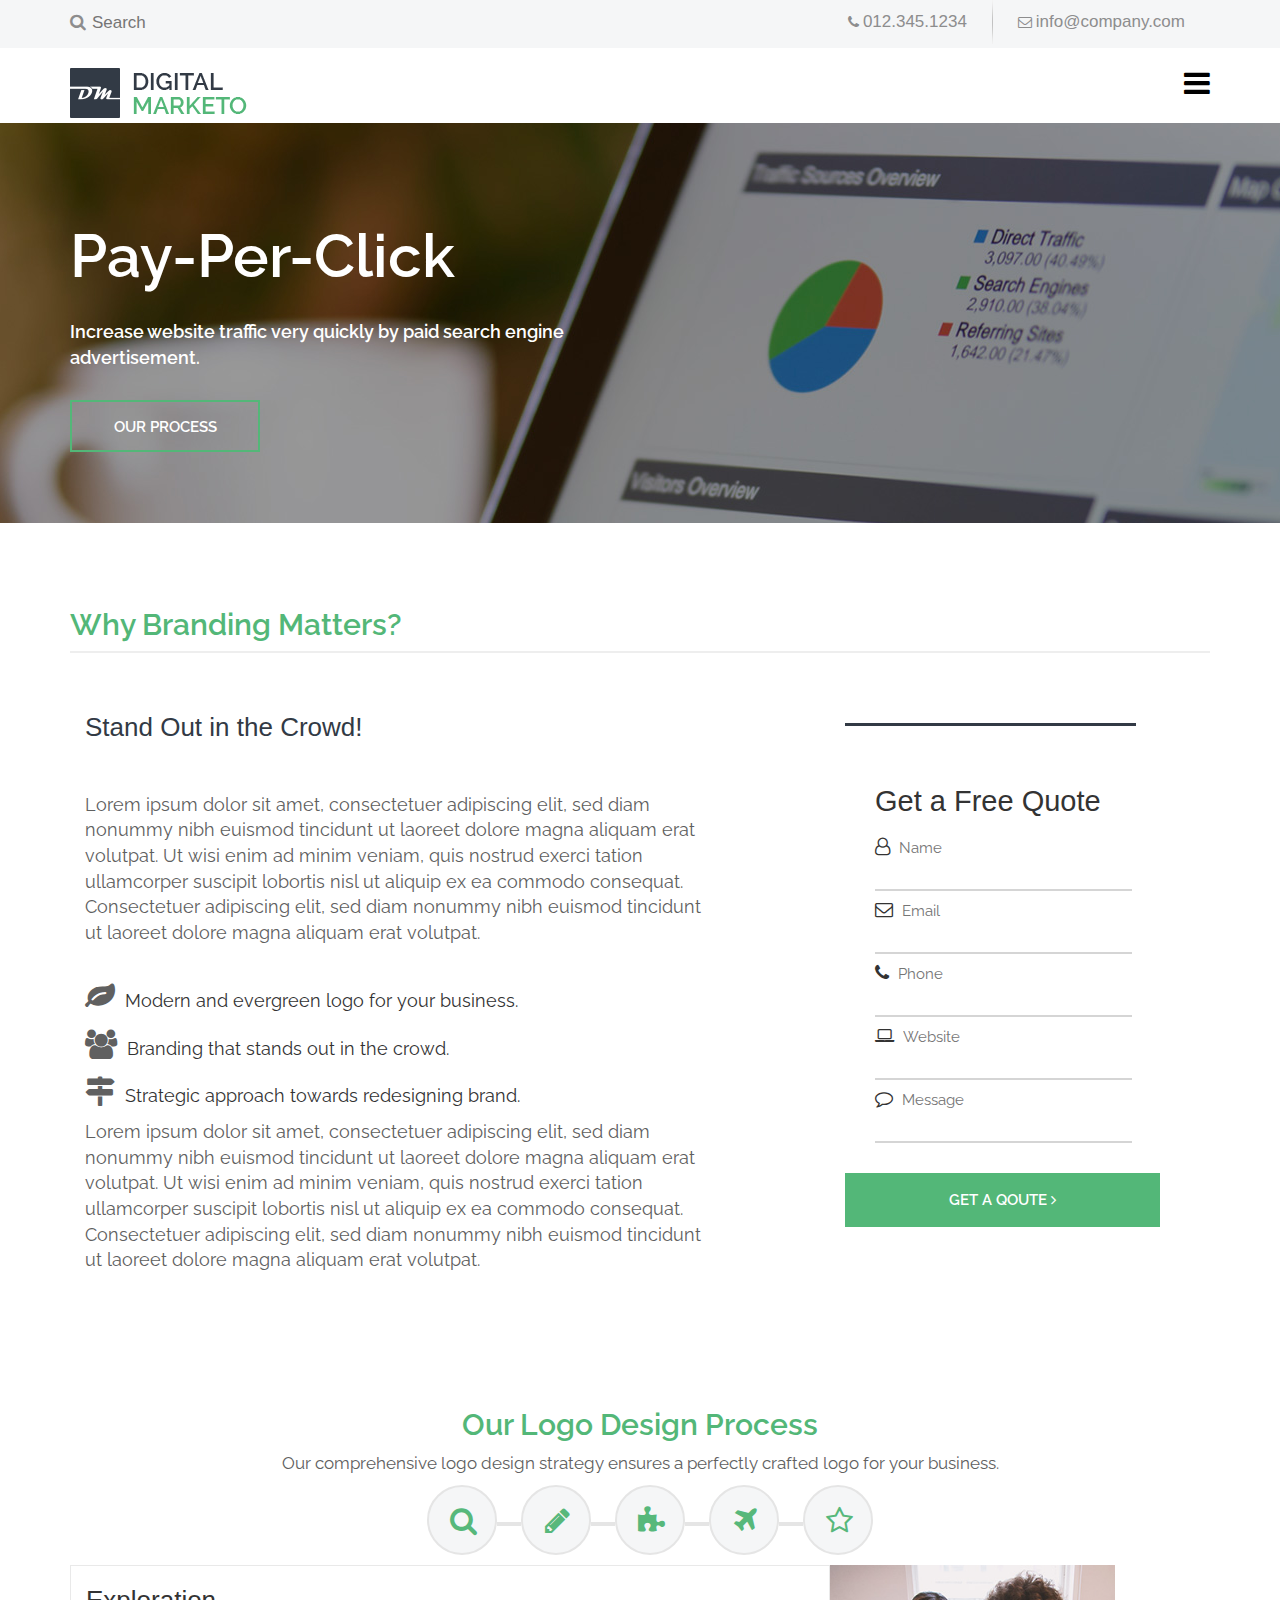
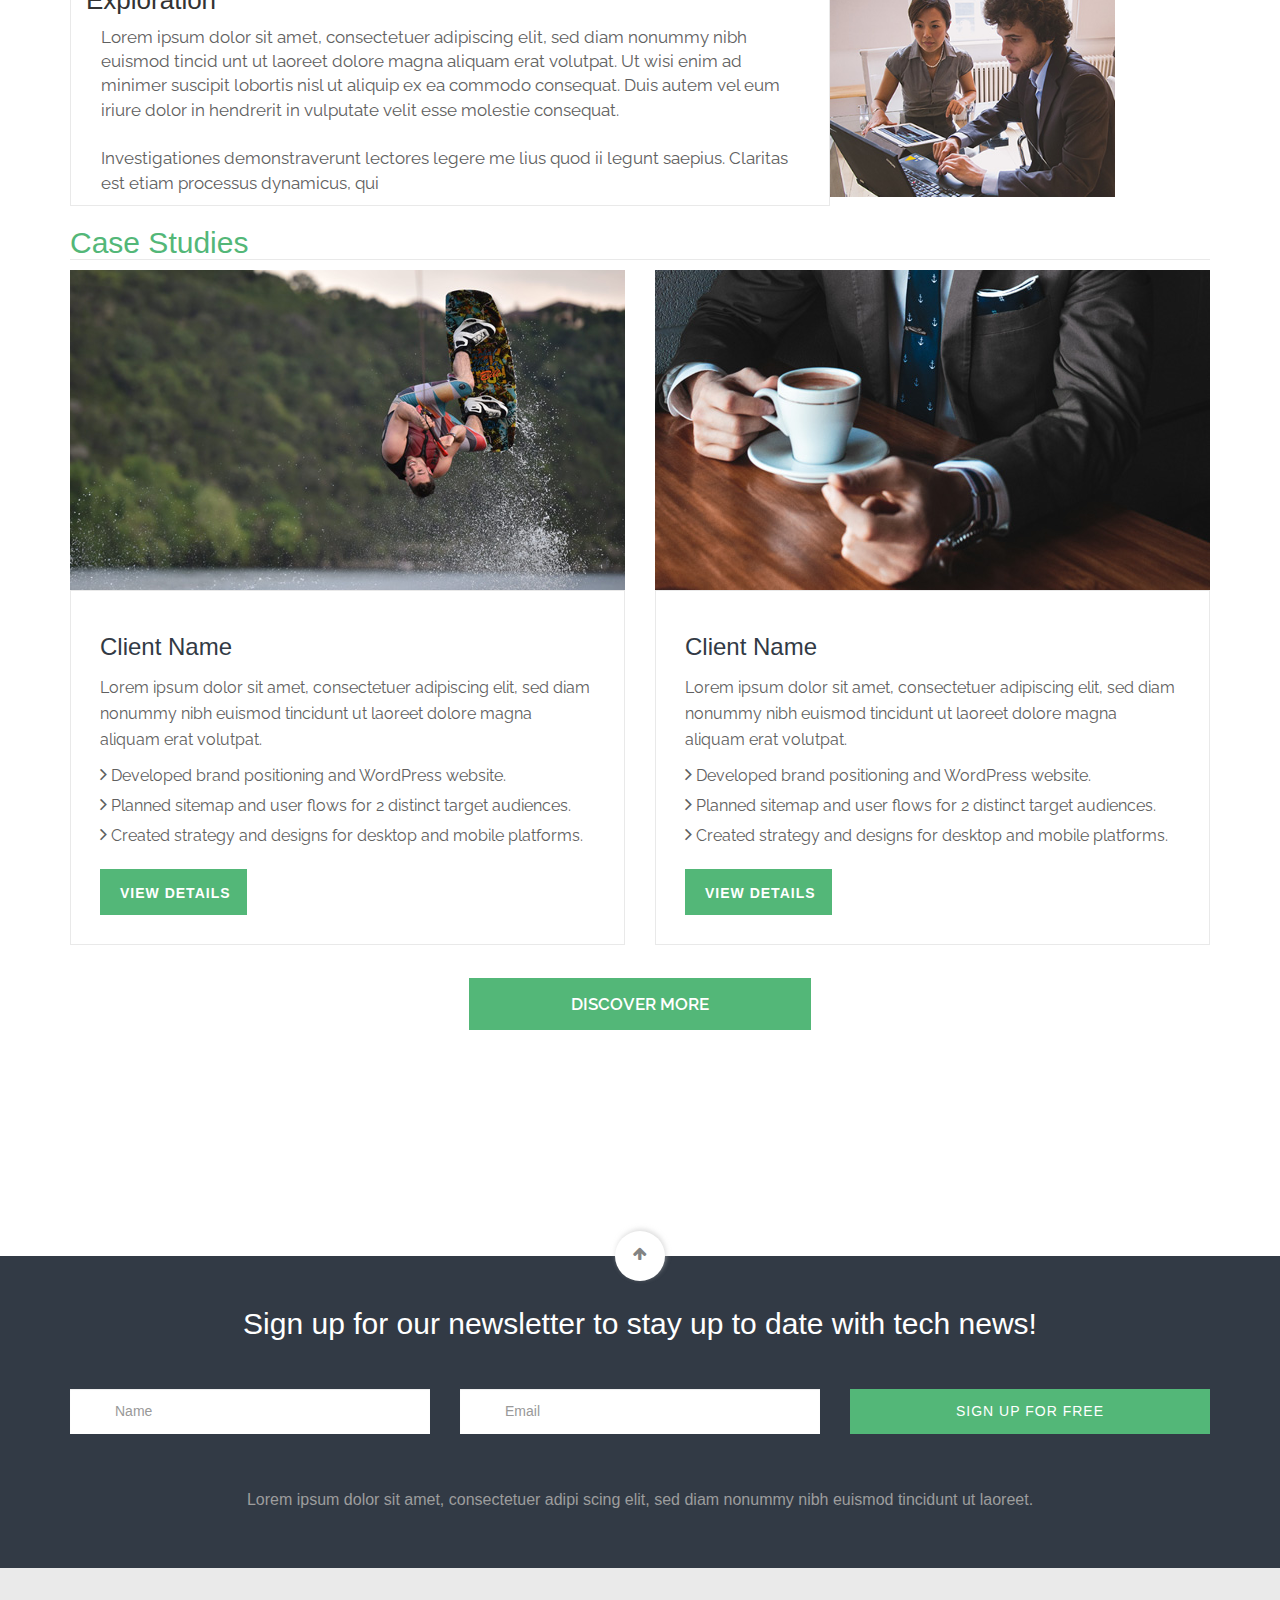
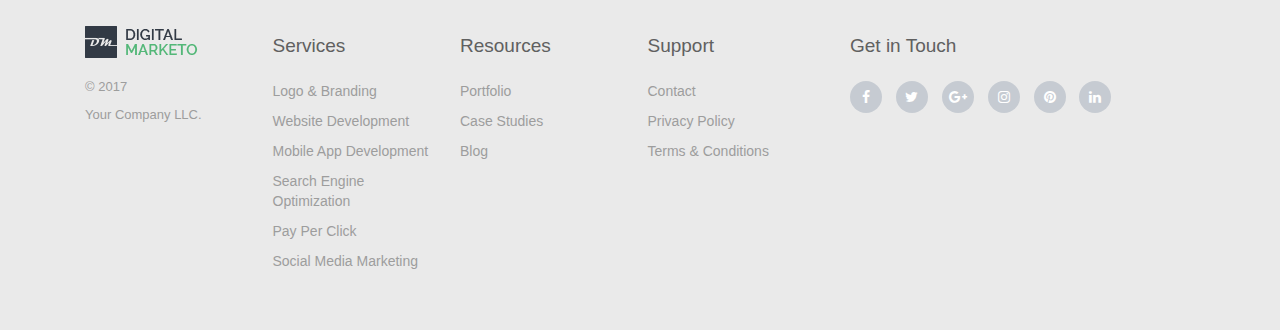
<file: Digital Marketo/services/pay-per/search.html>
<!DOCTYPE html>
<html>
<head>
	<title>search</title>
	<link rel="stylesheet" href="css/style.css">
	<link href="https://fonts.googleapis.com/css?family=Raleway" rel="stylesheet">
	<link rel="stylesheet" href="https://maxcdn.bootstrapcdn.com/font-awesome/4.7.0/css/font-awesome.min.css">
	<link rel="stylesheet" href="https://maxcdn.bootstrapcdn.com/bootstrap/3.3.7/css/bootstrap.min.css">

</head>
<body>


	<!-- ==========Search SEction======================================================================================= -->
<section id="search">
  <div class="topInfo"> 
        <div class="container">
          <div class="wrapInfo">
            <div class="topSearch">
                <label for="topSearch"><i class="fa fa-search" aria-hidden="true"></i></label>
                <input type="text" placeholder="Search" id="topSearch" name="topSearch" >
            </div>
            <div class="topContacts pull-right">
                <div class="topContactsItem">
                    <i class="fa fa-phone" aria-hidden="true"></i>
                    <span>012.345.1234</span>
                </div>
                <div class="topContactsItem " style="padding: 0;">
                  <img class="img-responsive" src="../../main-images/separator.png">
                </div>
                <div class="topContactsItem">
                    <i class="fa fa-envelope-o" aria-hidden="true"></i>
                    <span>info@company.com</span>
                </div>
            </div>
        </div>
        </div>
    </div>
</section>
<!-- ========Header Section========================================================================================================= -->
<section id="header">
    <div class="nav">
    <div class="container">
        <div class="logo"><img src="../../main-images/logo.png" alt="logo" class="img-responsive"></div>
        <div class="navBar pull-right">
            <div class="navBarChoices ">
                <ul>
                    <li><a class="" > Services <i class="fa fa-angle-down" aria-hidden="true"></i>&nbsp</a>
                        <ul>
                            <li><a class="" href="services/logo/logo.html" ><i class="fa fa-ravelry" aria-hidden="true"></i> <span>Logo &amp Branding</span></a></li>
                            <li><a class="" href="services/website/services_logo.html" ><i class="fa fa-desktop" aria-hidden="true"></i> <span>Website Development</span></a></li>
                            <li><a class="" href="services/mobile/services_logo.html" ><i class="fa fa-mobile" aria-hidden="true"></i> <span>Moble App Development</span></a></li>
                            <li><a class="" href="services/search/search.html" ><i class="fa fa-search" aria-hidden="true"></i> <span>Search Engine Optimization</span></a></li>
                            <li><a class="" href="services/pay-per/search.html" ><i class="fa fa-mouse-pointer" aria-hidden="true"></i> <span>Pay-Per-Click</span></a></li>
                            <li><a class="" href="services/social-media/index.html" ><i class="fa fa-folder-o" aria-hidden="true"></i> <span>Social Media Marketing</span></a></li>
                        </ul>
                    </li>
                    <li><a class="" href="portfolio/portfolio.html" >Portfolio</a></li>
                    <li><a class="" href="case-studio/casestudio.html" >Case Studies</a></li>
                    <li><a class="" href="about/about.html" >About</a></li>
                    <li><a class="" href="blog-page/blog.html" >Blog</a></li>
                    <li><a class="" href="contact/contact.html" >Contact</a></li>
                </ul>
            </div>           
            <button type="button" class="btn btn-success navBtn">GET A QUOTE <span>&#10095</span></button>
            
        </div>
        <i class="fa fa-bars pull-right" aria-hidden="true"></i>
    </div>
    <div class="mainDrop">
        <ul>
            <li><a>Services <i class="fa fa-angle-down" aria-hidden="true"></i></a></li>
                <ul>
                    <li><a class="" ><i class="fa fa-ravelry" aria-hidden="true"></i> <span>Logo &amp Branding</span></a></li>
                    <li><a class="" ><i class="fa fa-desktop" aria-hidden="true"></i> <span>Website Development</span></a></li>
                    <li><a class="" ><i class="fa fa-mobile" aria-hidden="true"></i> <span>Moble App Development</span></a></li>
                    <li><a class="" ><i class="fa fa-search" aria-hidden="true"></i> <span>Search Engine Optimization</span></a></li>
                    <li><a class="" ><i class="fa fa-mouse-pointer" aria-hidden="true"></i> <span>Pay-Per-Click</span></a></li>
                    <li><a class="" ><i class="fa fa-folder-o" aria-hidden="true"></i> <span>Social Media Marketing</span></a></li>
                </ul>
            <li><a>Portfolio</a></li>
            <li><a>Case Studies</a></li>
            <li><a>About</a></li>
            <li><a>Blog</a></li>
            <li><a>Contact</a></li>
            <button type="button" class="btn btn-success navBtn">GET A QUOTE <span>&#10095</span></button>
        </ul>
        </div>
    </div>
</section>


	<!-- logo section baslangici -->
	<section id="logo">
			<div class="container-fluid">
				<div class="image">
					<div class="container">
						<h1>Pay-Per-Click</h1>
						<p>Increase website traffic very quickly by paid search engine <br>
						advertisement.</p>
						<a href="#" onclick="scroll()" >
							<div class="btn col-sm-12 col-xs-12  col-md-2 col-lg-2" >
								OUR Process
							</div>
						</a>
					</div>
					
				</div>

			</div>
	</section>
	<!-- logo sectionun sonu -->

	<!-- brand sectionun baslangici -->
	<!-- margin top evezine bosluq classi -->
	<div class="bosluq"></div>
		<section id="brand">
			<div class="container ">
				<h1>Why Branding Matters?</h1>
				<div class="dark-line"></div>
				<div class="leftdiv col-lg-7 col-md-7 col-xs-12 col-sm-12">
					<h2>Stand Out in the Crowd!</h2>
					<p>Lorem ipsum dolor sit amet, consectetuer adipiscing elit, sed diam nonummy nibh euismod tincidunt ut laoreet dolore magna aliquam erat volutpat. Ut wisi enim ad minim veniam, quis nostrud exerci tation ullamcorper suscipit lobortis nisl ut aliquip ex ea commodo consequat. Consectetuer adipiscing elit, sed diam nonummy nibh euismod tincidunt ut laoreet dolore magna aliquam erat volutpat.</p>
					<ul class="col-lg-12 col-md-12 col-xs-12 col-sm-12">
						<li ><i class="fa fa-leaf"  aria-hidden="true"></i>Modern and evergreen logo for your business.</li>
						<li><i class="fa fa-users" aria-hidden="true"></i>Branding that stands out in the crowd.</li>
						<li><i class="fa fa-map-signs" aria-hidden="true"></i>Strategic approach towards redesigning brand.</li>
					</ul>
						<p > Lorem ipsum dolor sit amet, consectetuer adipiscing elit, sed diam nonummy nibh euismod tincidunt ut laoreet dolore magna aliquam erat volutpat. Ut wisi enim ad minim veniam, quis nostrud exerci tation ullamcorper suscipit lobortis nisl ut aliquip ex ea commodo consequat. Consectetuer adipiscing elit, sed diam nonummy nibh euismod tincidunt ut laoreet dolore magna aliquam erat volutpat.</p>
				</div>
				<div class="col-lg-1 col-md-1 "></div>
				<div class="rightdiv col-lg-4 col-md-4 col-xs-12 col-sm-12">
				<h2 class=" ">Get a Free Quote</h2>
						<div class="wrapper ">
							<div class="line " >
								<i class="fa fa-user-o" aria-hidden="true"  ></i>
							<input type="text" placeholder="Name" id="text" ">
							</div>
							<div class="line ">
								<i class="fa fa-envelope-o" aria-hidden="true"></i>
							<input type="text" placeholder="Email" id="text">
							</div>
							<div class="line">
								<i class="fa fa-phone" aria-hidden="true"></i>
							<input type="text" placeholder="Phone" id="text">
							</div>
							<div class="line">
								<i class="fa fa-laptop" aria-hidden="true"></i>
							<input type="text" placeholder="Website" id="text">
							</div>
							<div class="line">
								<i class="fa fa-comment-o" aria-hidden="true"></i>
							<input type="text" placeholder="Message" id="text">
							</div>

						</div>
						<a href="#">
							<div class="btn">
								get a qoute
								<i class="fa fa-angle-right" aria-hidden="true"></i>
							</div>
						</a>
				</div>

		</section>
	<!-- bran section sonu -->

	<!-- design section baslangici -->
				<section id="design">
					<center >
						<h2 class="col-md-12  col-sm-12 col-xs-12">
							Our Logo Design Process
						</h2>
						<p class="col-md-12  col-sm-12 col-xs-12">
							Our comprehensive logo design strategy ensures a perfectly crafted logo for your business.
						</p>
						<ul class="col-md-12 col-xs-12 col-sm-12 col-lg-12">
							<li  id="li1" >
								<i class="fa fa-search" aria-hidden="true" id="seach" onclick="search()">
								
								</i>
							</li>

							<li  id="li2" >
								<i class="fa fa-pencil" aria-hidden="true" id="write" onclick="writea()">
								
								</i>
							</li>
							<li  id="li3" >
								<i class="fa fa-puzzle-piece" aria-hidden="true" id="puzzle" onclick="puzzle()">
									
								</i>
							</li>
							<li id="li4" >
								<i class="fa fa-plane" aria-hidden="true" id="fly" onclick="fly()" >
									
								</i>
							</li>
							<li  id="li5"  >
								<i class="fa fa-star-o" aria-hidden="true" id="stars" onclick="stars()">
									
								</i>
							</li>
						</ul>
					</center>
						<div class="container">
							
							<div class="search">
								
								<div class="deccontet col-md-8 col-lg-8 col-xs-12 col-sm-6">
									<h1 >
										Exploration
									</h1>
									<p class="col-xs-12 col-md-12 col-sm-12 col-lg-12">
									Lorem ipsum dolor sit amet, consectetuer adipiscing elit, sed diam nonummy nibh euismod tincid unt ut laoreet dolore magna aliquam erat volutpat. Ut wisi enim ad minimer suscipit lobortis nisl ut aliquip ex ea commodo consequat. Duis autem vel eum iriure dolor in hendrerit in vulputate velit esse molestie consequat.<br><br>
									Investigationes demonstraverunt lectores legere me lius quod ii legunt saepius. Claritas est etiam processus dynamicus, qui 
								</p>
								
								</div>
								<img src="img/design-process-img.jpg" class="col-md-4 col-xs-12 col-sm-6 col-lg-3 ">	
							</div>

						</div>


						<div class="container">
							
							<div class="write">
								
								<div class="deccontet col-md-8 col-lg-8 col-xs-12 col-sm-6">
									<h1 >
										Sketches
									</h1>
									<p class="col-xs-12 col-md-12 col-sm-12 col-lg-12">
									Lorem ipsum dolor sit amet, consectetuer adipiscing elit, sed diam nonummy nibh euismod tincid unt ut laoreet dolore magna aliquam erat volutpat. Ut wisi enim ad minimer suscipit lobortis nisl ut aliquip ex ea commodo consequat. Duis autem vel eum iriure dolor in hendrerit in vulputate velit esse molestie consequat.<br><br>
									Investigationes demonstraverunt lectores legere me lius quod ii legunt saepius. Claritas est etiam processus dynamicus, qui 
								</p>
								
								</div>
								<img src="img/seo-discovery.jpg" class="col-md-4 col-xs-12 col-sm-6 col-lg-3 ">
							</div>

						</div>

						<div class="container">
							
							<div class="puzzle">
								
								<div class="deccontet col-md-8 col-lg-8 col-xs-12 col-sm-6">
									<h1 >
										Digitization
									</h1>
									<p class="col-xs-12 col-md-12 col-sm-12 col-lg-12">
									Lorem ipsum dolor sit amet, consectetuer adipiscing elit, sed diam nonummy nibh euismod tincid unt ut laoreet dolore magna aliquam erat volutpat. Ut wisi enim ad minimer suscipit lobortis nisl ut aliquip ex ea commodo consequat. Duis autem vel eum iriure dolor in hendrerit in vulputate velit esse molestie consequat.<br><br>
									Investigationes demonstraverunt lectores legere me lius quod ii legunt saepius. Claritas est etiam processus dynamicus, qui 
								</p>
								
								</div>
								<img src="img/design-process-img.jpg" class="col-md-4 col-xs-12 col-sm-6 col-lg-3 ">
							</div>

						</div>

						<div class="container">
							
							<div class="fly">
								
								<div class="deccontet col-md-8 col-lg-8 col-xs-12 col-sm-6">
									<h1 >
										Color
									</h1>
									<p class="col-xs-12 col-md-12 col-sm-12 col-lg-12">
									Lorem ipsum dolor sit amet, consectetuer adipiscing elit, sed diam nonummy nibh euismod tincid unt ut laoreet dolore magna aliquam erat volutpat. Ut wisi enim ad minimer suscipit lobortis nisl ut aliquip ex ea commodo consequat. Duis autem vel eum iriure dolor in hendrerit in vulputate velit esse molestie consequat.<br><br>
									Investigationes demonstraverunt lectores legere me lius quod ii legunt saepius. Claritas est etiam processus dynamicus, qui 
								</p>
								
								</div>
								<img src="img/seo-discovery.jpg" class="col-md-4 col-xs-12 col-sm-6 col-lg-3 ">
							</div>

						</div>

						<div class="container">
							
							<div class="stars">
								
								<div class="deccontet col-md-8 col-lg-8 col-xs-12 col-sm-6">
									<h1 >
										Final Logo
									</h1>
									<p class="col-xs-12 col-md-12 col-sm-12 col-lg-12">
									Lorem ipsum dolor sit amet, consectetuer adipiscing elit, sed diam nonummy nibh euismod tincid unt ut laoreet dolore magna aliquam erat volutpat. Ut wisi enim ad minimer suscipit lobortis nisl ut aliquip ex ea commodo consequat. Duis autem vel eum iriure dolor in hendrerit in vulputate velit esse molestie consequat.<br><br>
									Investigationes demonstraverunt lectores legere me lius quod ii legunt saepius. Claritas est etiam processus dynamicus, qui 
								</p>
								
								</div>
								<img src="img/design-process-img.jpg" class="col-md-4 col-xs-12 col-sm-6 col-lg-3 ">
								</div>
									
							</div>

				</section>
	<!-- desgn section sonu -->
	<!-- case_studies sectionun baslangici -->
	<section id="case_studies">
		<div class="container">
			<div class="basliq">
				<h1>Case Studies</h1>
				<div class="row">
					<div class="col-lg-6 col-md-6 col-sm-6 col-xs-12 ">
						<img src="img/pay-per-click-case-studies.jpg" class="img-responsive" alt="">
						<div class="boxs">
							<h3>Client Name</h3>
							<p>Lorem ipsum dolor sit amet, consectetuer adipiscing elit, sed diam nonummy nibh euismod tincidunt ut laoreet dolore magna aliquam erat volutpat.</p>
							<ul>
								<li>
									<i class="fa fa-angle-right" aria-hidden="true"></i> Developed brand positioning and WordPress website.
								</li>
								<li>
									<i class="fa fa-angle-right" aria-hidden="true"></i> Planned sitemap and user flows for 2 distinct target audiences.
								</li>
								<li>
									<i class="fa fa-angle-right" aria-hidden="true"></i> Created strategy and designs for desktop and mobile platforms.
								</li>
							</ul>
							<a href="#" class="medium-btn2 btn btn-fill">VIEW DETAILS</a>
						</div>
					</div>
					<div class="col-lg-6 col-md-6 col-sm-6 col-xs-12  ">
						<img src="img/pay-per-click-case-studies-two.jpg"  class="img-responsive" alt="">
						<div class="boxs">
							<h3>Client Name</h3>
							<p>Lorem ipsum dolor sit amet, consectetuer adipiscing elit, sed diam nonummy nibh euismod tincidunt ut laoreet dolore magna aliquam erat volutpat.</p>
							<ul>
								<li>
									<i class="fa fa-angle-right" aria-hidden="true"></i> Developed brand positioning and WordPress website.
								</li>
								<li>
									<i class="fa fa-angle-right" aria-hidden="true"></i> Planned sitemap and user flows for 2 distinct target audiences.
								</li>
								<li>
									<i class="fa fa-angle-right" aria-hidden="true"></i> Created strategy and designs for desktop and mobile platforms.
								</li>
							</ul>
							<a href="#" class="medium-btn2 btn btn-fill">VIEW DETAILS</a>
						</div>
					</div>
				</div>
			</div>
		</div>
	<div class="bbt col-lg-12 col-md-12 col-sm-12 col-xs-12">
		<a href="#">Discover more</a>
	</div>
	</section>
	<!-- case_studies sectionunun sonu -->


	<!-- ======Contact Section=================================================================================================== -->

  
    <section id="contact">
    <div class="sircle text-center">
      <i class="fa fa-arrow-up" aria-hidden="true"></i>
    </div>
    <section id="signUp">
          <div class="container">
            <div class="row text-center">
                <h2>Sign up for our newsletter to stay up to date with tech news!</h2>
                <form class="" action="index.html" method="post">
                  <div style="margin-bottom: 20px" class="col-md-4 col-xs-12 col-sm-12">
                    <input type="text" class="form-control" placeholder="Name" name="" value="">
                  </div>
                  <div style="margin-bottom: 20px" class="col-md-4 col-xs-12 col-sm-12">
                    <input type="text" class="form-control" placeholder="Email" name="" value="">
                  </div>
                  <div style="margin-bottom: 20px" class="col-md-4 col-xs-12 col-sm-12">
                    <input type="text" class="btn button"  name="" value="SIGN UP FOR FREE">
                  </div>
                </form>
                <p>Lorem ipsum dolor sit amet, consectetuer adipi scing elit, sed diam nonummy nibh euismod tincidunt ut laoreet.</p>
            </div>
          </div>
    </section>
    </section>

<!-- =====Footer Section==================================================================================================== -->
<section id="footer">
  <footer>
      <div class="container">
        <div class="row">
          <div class="col-md-8 col-sm-8 col-xs-12">
            <div class="col-md-3 col-sm-3 col-xs-12">
              <a href="#">
                <img src="../../main-images/small-logo.png" alt="">
              </a>
              <p>© 2017</p>
              <p>Your Company LLC.</p>
            </div>
            <div class="col-md-3 col-sm-3 col-xs-12">
                <h6>Services</h6>
                  <ul>
                    <li><a href="#">Logo & Branding</a></li>
                    <li><a href="#">Website Development</a></li>
                    <li><a href="#">Mobile App Development</a></li>
                    <li><a href="#">Search Engine Optimization</a></li>
                    <li><a href="#">Pay Per Click</a></li>
                    <li><a href="#">Social Media Marketing</a></li>
                  </ul>
            </div>
            <div class="col-md-3 col-sm-3  col-xs-12">
                <h6>Resources</h6>
                  <ul>
                    <li><a href="#">Portfolio</a></li>
                    <li><a href="#">Case Studies</a></li>
                    <li><a href="#">Blog</a></li>
                  </ul>
            </div>
            <div class="col-md-3 col-sm-3 col-xs-12">
                <h6>Support</h6>
                  <ul>
                    <li><a href="#">Contact</a></li>
                    <li><a href="#">Privacy Policy</a></li>
                    <li><a href="#">Terms & Conditions</a></li>
                  </ul>
            </div>
          </div>
          <div class="col-md-4 col-sm-4 col-xs-12">
              <h6>Get in Touch</h6>
              <ul class="social">
                <li><a href="#"><i class="fa fa-facebook" aria-hidden="true"></i></a></li>
                <li><a href="#"><i class="fa fa-twitter" aria-hidden="true"></i></a></li>
                <li><a href="#"><i class="fa fa-google-plus" aria-hidden="true"></i></a></li>
                <li><a href="#"><i class="fa fa-instagram" aria-hidden="true"></i></a></li>
                <li><a href="#"><i class="fa fa-pinterest" aria-hidden="true"></i></a></li>
                <li><a href="#"><i class="fa fa-linkedin" aria-hidden="true"></i></a></li>
              </ul>
          </div>
        </div>
      </div>
    </footer>
</section>


</body>
<script
  src="http://code.jquery.com/jquery-3.2.1.js"
  integrity="sha256-DZAnKJ/6XZ9si04Hgrsxu/8s717jcIzLy3oi35EouyE="
  crossorigin="anonymous"></script>
  <script src="js/search.js"></script>
</html>
</file>
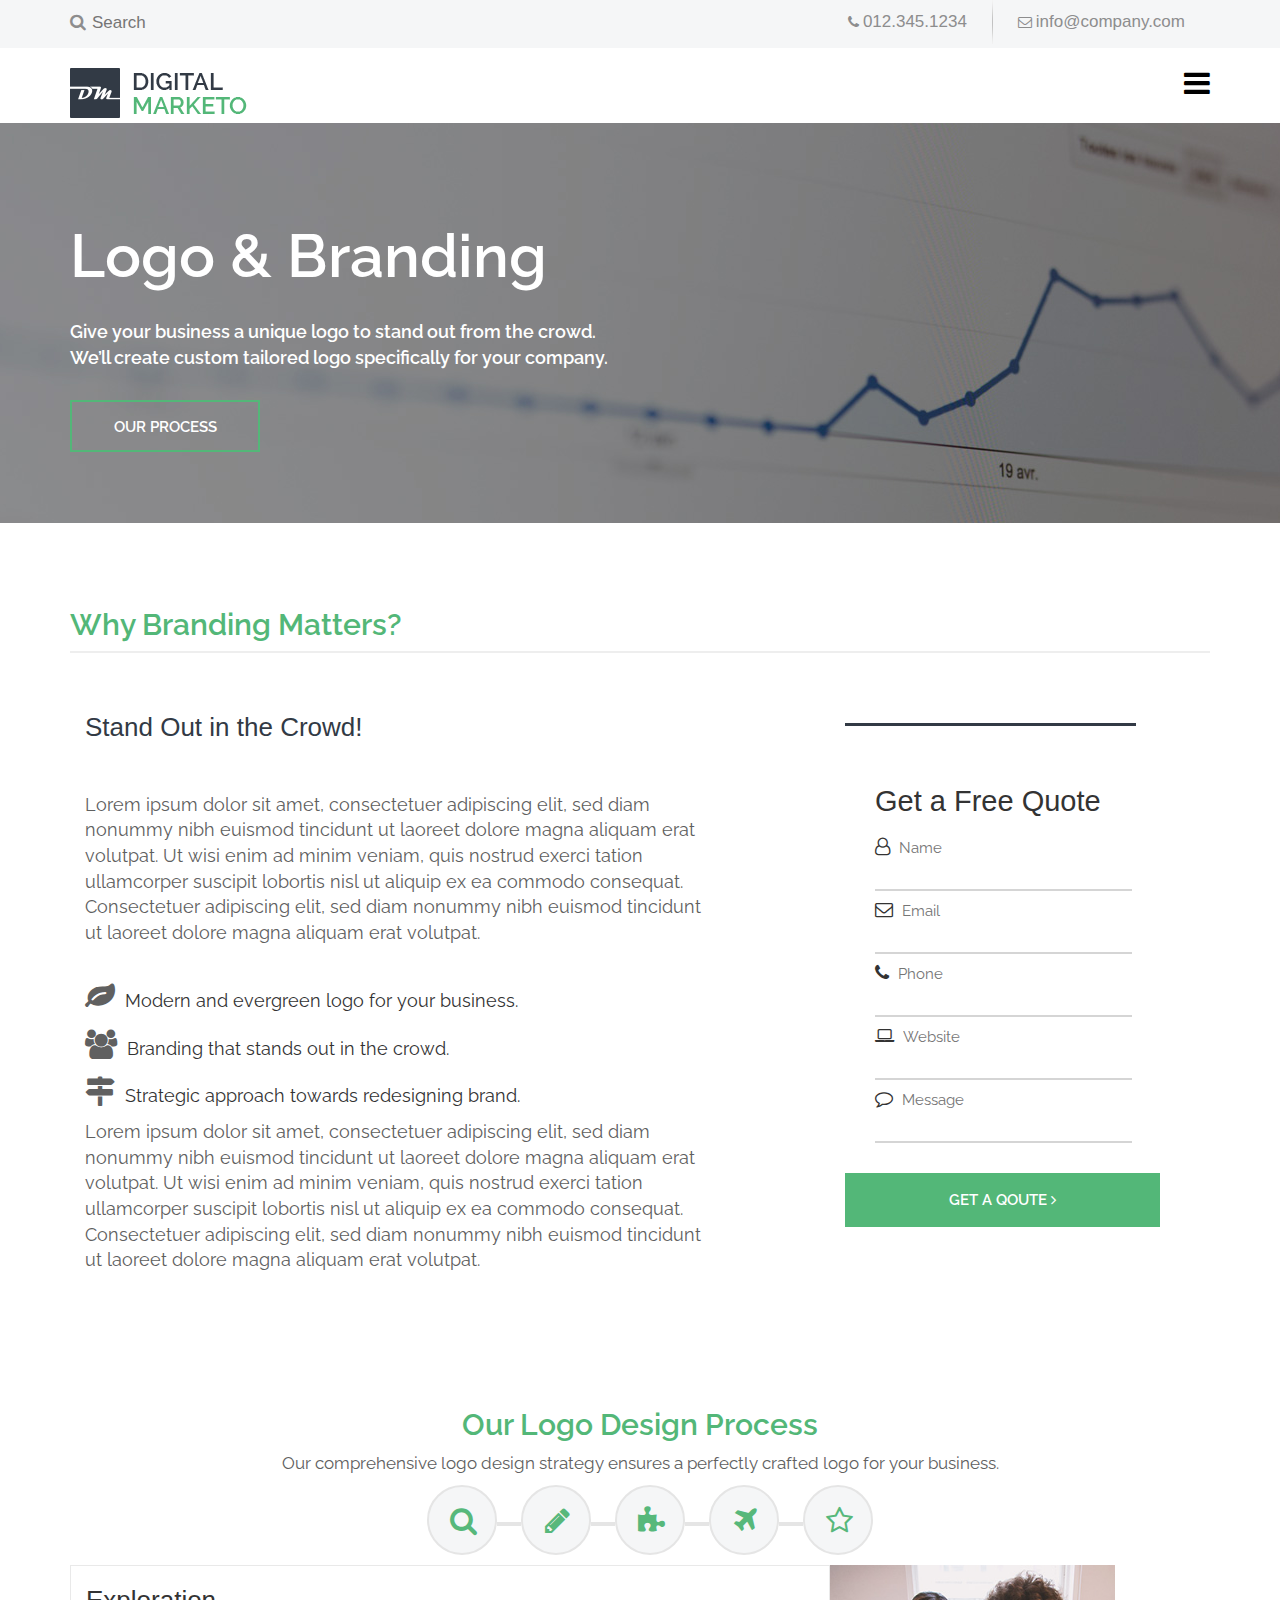
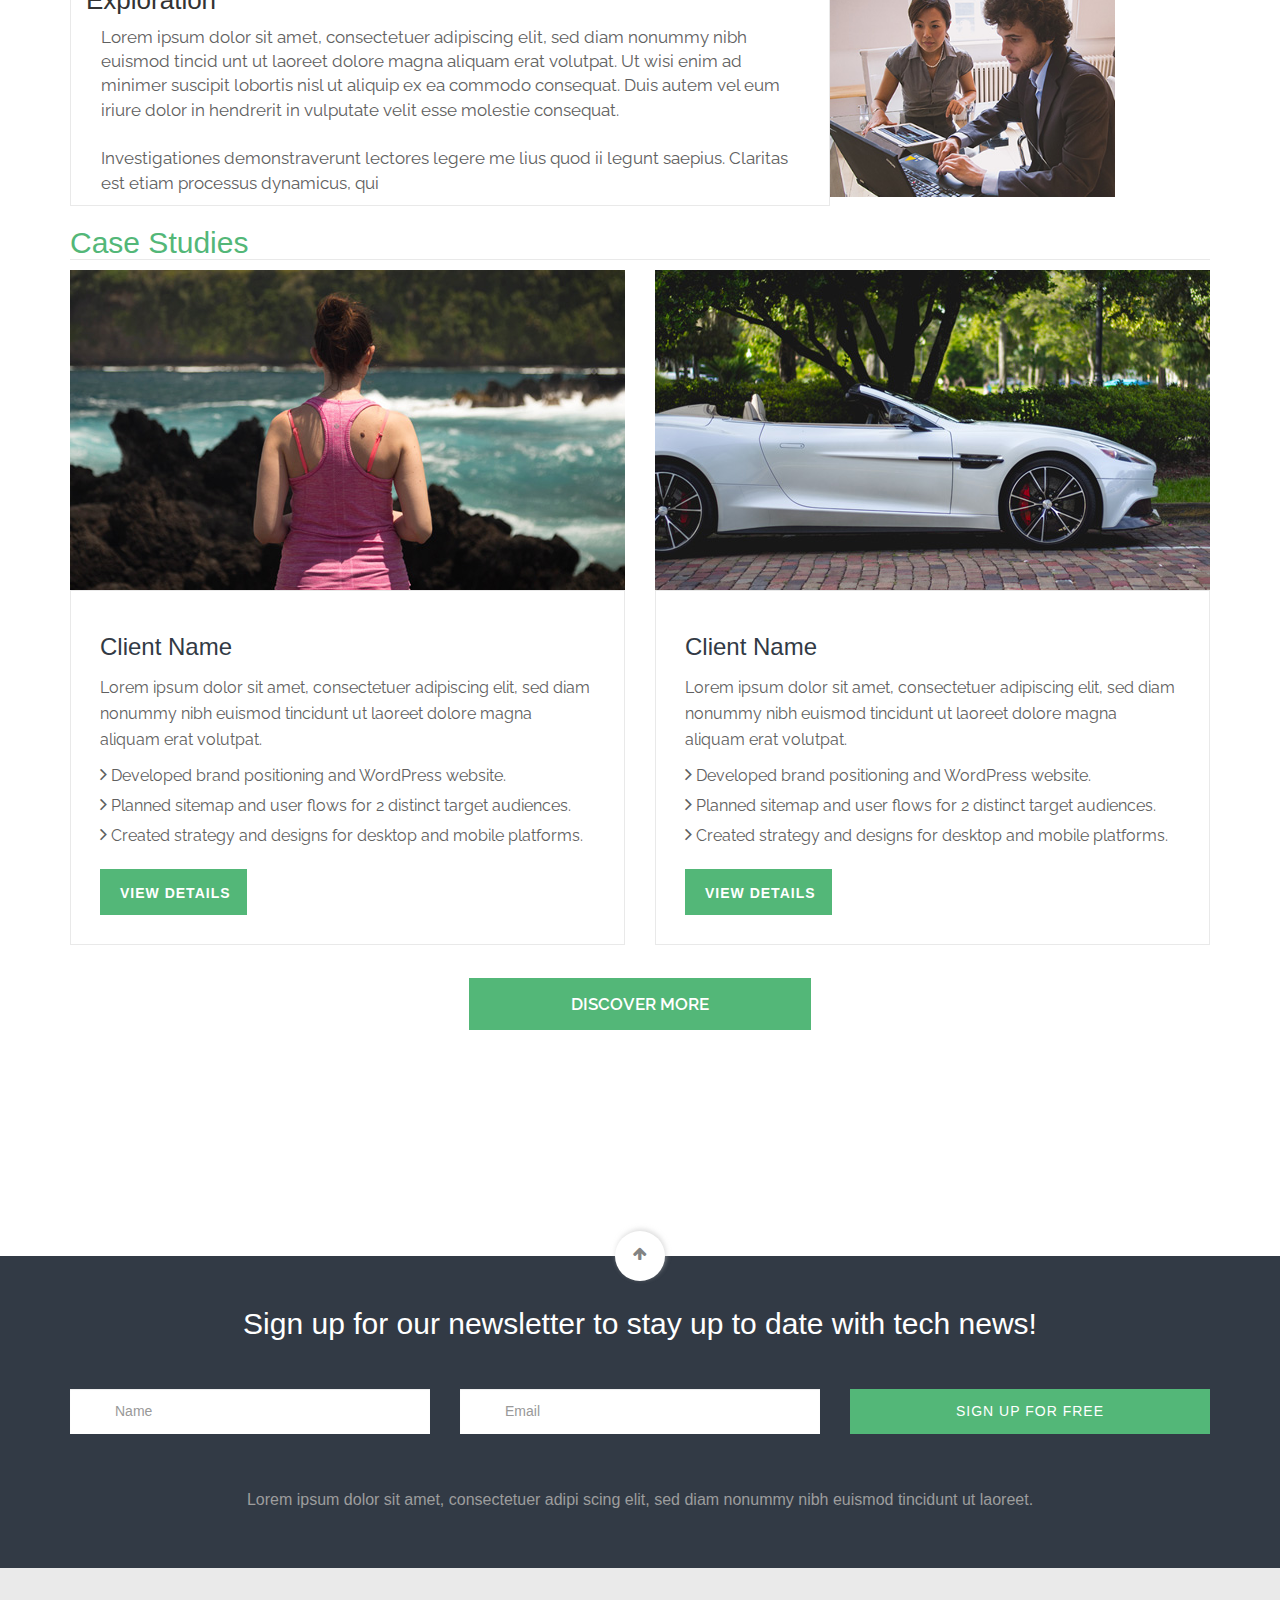
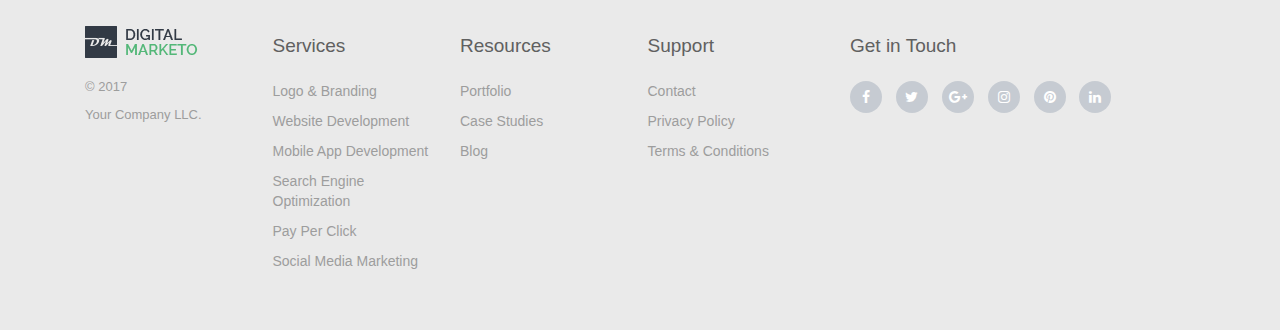
<file: Digital Marketo/services/search/search.html>
<!DOCTYPE html>
<html>
<head>
	<title>search</title>
	<link rel="stylesheet" href="css/style.css">
	<link href="https://fonts.googleapis.com/css?family=Raleway" rel="stylesheet">
	<link rel="stylesheet" href="https://maxcdn.bootstrapcdn.com/font-awesome/4.7.0/css/font-awesome.min.css">
	<link rel="stylesheet" href="https://maxcdn.bootstrapcdn.com/bootstrap/3.3.7/css/bootstrap.min.css">

</head>
<body>

<!-- ==========Search SEction======================================================================================= -->
<section id="search">
  <div class="topInfo"> 
        <div class="container">
          <div class="wrapInfo">
            <div class="topSearch">
                <label for="topSearch"><i class="fa fa-search" aria-hidden="true"></i></label>
                <input type="text" placeholder="Search" id="topSearch" name="topSearch" >
            </div>
            <div class="topContacts pull-right">
                <div class="topContactsItem">
                    <i class="fa fa-phone" aria-hidden="true"></i>
                    <span>012.345.1234</span>
                </div>
                <div class="topContactsItem " style="padding: 0;">
                  <img class="img-responsive" src="../../main-images/separator.png">
                </div>
                <div class="topContactsItem">
                    <i class="fa fa-envelope-o" aria-hidden="true"></i>
                    <span>info@company.com</span>
                </div>
            </div>
        </div>
        </div>
    </div>
</section>
<!-- ========Header Section========================================================================================================= -->
<section id="header">
    <div class="nav">
    <div class="container">
        <div class="logo"><img src="../../main-images/logo.png" alt="logo" class="img-responsive"></div>
        <div class="navBar pull-right">
            <div class="navBarChoices ">
                <ul>
                    <li><a class="" > Services <i class="fa fa-angle-down" aria-hidden="true"></i>&nbsp</a>
                        <ul>
                            <li><a class="" href="services/logo/logo.html" ><i class="fa fa-ravelry" aria-hidden="true"></i> <span>Logo &amp Branding</span></a></li>
                            <li><a class="" href="services/website/services_logo.html" ><i class="fa fa-desktop" aria-hidden="true"></i> <span>Website Development</span></a></li>
                            <li><a class="" href="services/mobile/services_logo.html" ><i class="fa fa-mobile" aria-hidden="true"></i> <span>Moble App Development</span></a></li>
                            <li><a class="" href="services/search/search.html" ><i class="fa fa-search" aria-hidden="true"></i> <span>Search Engine Optimization</span></a></li>
                            <li><a class="" href="services/pay-per/search.html" ><i class="fa fa-mouse-pointer" aria-hidden="true"></i> <span>Pay-Per-Click</span></a></li>
                            <li><a class="" href="services/social-media/index.html" ><i class="fa fa-folder-o" aria-hidden="true"></i> <span>Social Media Marketing</span></a></li>
                        </ul>
                    </li>
                    <li><a class="" href="portfolio/portfolio.html" >Portfolio</a></li>
                    <li><a class="" href="case-studio/casestudio.html" >Case Studies</a></li>
                    <li><a class="" href="about/about.html" >About</a></li>
                    <li><a class="" href="blog-page/blog.html" >Blog</a></li>
                    <li><a class="" href="contact/contact.html" >Contact</a></li>
                </ul>
            </div>           
            <button type="button" class="btn btn-success navBtn">GET A QUOTE <span>&#10095</span></button>
            
        </div>
        <i class="fa fa-bars pull-right" aria-hidden="true"></i>
    </div>
    <div class="mainDrop">
        <ul>
            <li><a>Services <i class="fa fa-angle-down" aria-hidden="true"></i></a></li>
                <ul>
                    <li><a class="" ><i class="fa fa-ravelry" aria-hidden="true"></i> <span>Logo &amp Branding</span></a></li>
                    <li><a class="" ><i class="fa fa-desktop" aria-hidden="true"></i> <span>Website Development</span></a></li>
                    <li><a class="" ><i class="fa fa-mobile" aria-hidden="true"></i> <span>Moble App Development</span></a></li>
                    <li><a class="" ><i class="fa fa-search" aria-hidden="true"></i> <span>Search Engine Optimization</span></a></li>
                    <li><a class="" ><i class="fa fa-mouse-pointer" aria-hidden="true"></i> <span>Pay-Per-Click</span></a></li>
                    <li><a class="" ><i class="fa fa-folder-o" aria-hidden="true"></i> <span>Social Media Marketing</span></a></li>
                </ul>
            <li><a>Portfolio</a></li>
            <li><a>Case Studies</a></li>
            <li><a>About</a></li>
            <li><a>Blog</a></li>
            <li><a>Contact</a></li>
            <button type="button" class="btn btn-success navBtn">GET A QUOTE <span>&#10095</span></button>
        </ul>
        </div>
    </div>
</section>


	<!-- logo section baslangici -->
	<section id="logo">
			<div class="container-fluid">
				<div class="image">
					<div class="container">
						<h1>Logo & Branding</h1>
						<p>Give your business a unique logo to stand out from the crowd.<br>
						We’ll create custom tailored logo specifically for your company.</p>
						<a href="#" onclick="scroll()" >
							<div class="btn col-sm-12 col-xs-12  col-md-2 col-lg-2" >
								OUR Process
							</div>
						</a>
					</div>
					
				</div>

			</div>
	</section>
	<!-- logo sectionun sonu -->

	<!-- brand sectionun baslangici -->
	<!-- margin top evezine bosluq classi -->
	<div class="bosluq"></div>
		<section id="brand">
			<div class="container ">
				<h1>Why Branding Matters?</h1>
				<div class="dark-line"></div>
				<div class="leftdiv col-lg-7 col-md-7 col-xs-12 col-sm-12">
					<h2>Stand Out in the Crowd!</h2>
					<p>Lorem ipsum dolor sit amet, consectetuer adipiscing elit, sed diam nonummy nibh euismod tincidunt ut laoreet dolore magna aliquam erat volutpat. Ut wisi enim ad minim veniam, quis nostrud exerci tation ullamcorper suscipit lobortis nisl ut aliquip ex ea commodo consequat. Consectetuer adipiscing elit, sed diam nonummy nibh euismod tincidunt ut laoreet dolore magna aliquam erat volutpat.</p>
					<ul class="col-lg-12 col-md-12 col-xs-12 col-sm-12">
						<li ><i class="fa fa-leaf"  aria-hidden="true"></i>Modern and evergreen logo for your business.</li>
						<li><i class="fa fa-users" aria-hidden="true"></i>Branding that stands out in the crowd.</li>
						<li><i class="fa fa-map-signs" aria-hidden="true"></i>Strategic approach towards redesigning brand.</li>
					</ul>
						<p > Lorem ipsum dolor sit amet, consectetuer adipiscing elit, sed diam nonummy nibh euismod tincidunt ut laoreet dolore magna aliquam erat volutpat. Ut wisi enim ad minim veniam, quis nostrud exerci tation ullamcorper suscipit lobortis nisl ut aliquip ex ea commodo consequat. Consectetuer adipiscing elit, sed diam nonummy nibh euismod tincidunt ut laoreet dolore magna aliquam erat volutpat.</p>
				</div>
				<div class="col-lg-1 col-md-1 "></div>
				<div class="rightdiv col-lg-4 col-md-4 col-xs-12 col-sm-12">
				<h2 class=" ">Get a Free Quote</h2>
						<div class="wrapper ">
							<div class="line " >
								<i class="fa fa-user-o" aria-hidden="true"  ></i>
							<input type="text" placeholder="Name" id="text" ">
							</div>
							<div class="line ">
								<i class="fa fa-envelope-o" aria-hidden="true"></i>
							<input type="text" placeholder="Email" id="text">
							</div>
							<div class="line">
								<i class="fa fa-phone" aria-hidden="true"></i>
							<input type="text" placeholder="Phone" id="text">
							</div>
							<div class="line">
								<i class="fa fa-laptop" aria-hidden="true"></i>
							<input type="text" placeholder="Website" id="text">
							</div>
							<div class="line">
								<i class="fa fa-comment-o" aria-hidden="true"></i>
							<input type="text" placeholder="Message" id="text">
							</div>

						</div>
						<a href="#">
							<div class="btn">
								get a qoute
								<i class="fa fa-angle-right" aria-hidden="true"></i>
							</div>
						</a>
				</div>

		</section>
	<!-- bran section sonu -->

	<!-- design section baslangici -->
				<section id="design">
					<center >
						<h2 class="col-md-12  col-sm-12 col-xs-12">
							Our Logo Design Process
						</h2>
						<p class="col-md-12  col-sm-12 col-xs-12">
							Our comprehensive logo design strategy ensures a perfectly crafted logo for your business.
						</p>
						<ul class="col-md-12 col-xs-12 col-sm-12 col-lg-12">
							<li  id="li1" >
								<i class="fa fa-search" aria-hidden="true" id="seach" onclick="search()">
								
								</i>
							</li>

							<li  id="li2" >
								<i class="fa fa-pencil" aria-hidden="true" id="write" onclick="writea()">
								
								</i>
							</li>
							<li  id="li3" >
								<i class="fa fa-puzzle-piece" aria-hidden="true" id="puzzle" onclick="puzzle()">
									
								</i>
							</li>
							<li id="li4" >
								<i class="fa fa-plane" aria-hidden="true" id="fly" onclick="fly()" >
									
								</i>
							</li>
							<li  id="li5"  >
								<i class="fa fa-star-o" aria-hidden="true" id="stars" onclick="stars()">
									
								</i>
							</li>
						</ul>
					</center>
						<div class="container">
							
							<div class="search">
								
								<div class="deccontet col-md-8 col-lg-8 col-xs-12 col-sm-6">
									<h1 >
										Exploration
									</h1>
									<p class="col-xs-12 col-md-12 col-sm-12 col-lg-12">
									Lorem ipsum dolor sit amet, consectetuer adipiscing elit, sed diam nonummy nibh euismod tincid unt ut laoreet dolore magna aliquam erat volutpat. Ut wisi enim ad minimer suscipit lobortis nisl ut aliquip ex ea commodo consequat. Duis autem vel eum iriure dolor in hendrerit in vulputate velit esse molestie consequat.<br><br>
									Investigationes demonstraverunt lectores legere me lius quod ii legunt saepius. Claritas est etiam processus dynamicus, qui 
								</p>
								
								</div>
								<img src="img/design-process-img.jpg" class="col-md-4 col-xs-12 col-sm-6 col-lg-3 ">	
							</div>

						</div>


						<div class="container">
							
							<div class="write">
								
								<div class="deccontet col-md-8 col-lg-8 col-xs-12 col-sm-6">
									<h1 >
										Sketches
									</h1>
									<p class="col-xs-12 col-md-12 col-sm-12 col-lg-12">
									Lorem ipsum dolor sit amet, consectetuer adipiscing elit, sed diam nonummy nibh euismod tincid unt ut laoreet dolore magna aliquam erat volutpat. Ut wisi enim ad minimer suscipit lobortis nisl ut aliquip ex ea commodo consequat. Duis autem vel eum iriure dolor in hendrerit in vulputate velit esse molestie consequat.<br><br>
									Investigationes demonstraverunt lectores legere me lius quod ii legunt saepius. Claritas est etiam processus dynamicus, qui 
								</p>
								
								</div>
								<img src="img/seo-discovery.jpg" class="col-md-4 col-xs-12 col-sm-6 col-lg-3 ">
							</div>

						</div>

						<div class="container">
							
							<div class="puzzle">
								
								<div class="deccontet col-md-8 col-lg-8 col-xs-12 col-sm-6">
									<h1 >
										Digitization
									</h1>
									<p class="col-xs-12 col-md-12 col-sm-12 col-lg-12">
									Lorem ipsum dolor sit amet, consectetuer adipiscing elit, sed diam nonummy nibh euismod tincid unt ut laoreet dolore magna aliquam erat volutpat. Ut wisi enim ad minimer suscipit lobortis nisl ut aliquip ex ea commodo consequat. Duis autem vel eum iriure dolor in hendrerit in vulputate velit esse molestie consequat.<br><br>
									Investigationes demonstraverunt lectores legere me lius quod ii legunt saepius. Claritas est etiam processus dynamicus, qui 
								</p>
								
								</div>
								<img src="img/design-process-img.jpg" class="col-md-4 col-xs-12 col-sm-6 col-lg-3 ">
							</div>

						</div>

						<div class="container">
							
							<div class="fly">
								
								<div class="deccontet col-md-8 col-lg-8 col-xs-12 col-sm-6">
									<h1 >
										Color
									</h1>
									<p class="col-xs-12 col-md-12 col-sm-12 col-lg-12">
									Lorem ipsum dolor sit amet, consectetuer adipiscing elit, sed diam nonummy nibh euismod tincid unt ut laoreet dolore magna aliquam erat volutpat. Ut wisi enim ad minimer suscipit lobortis nisl ut aliquip ex ea commodo consequat. Duis autem vel eum iriure dolor in hendrerit in vulputate velit esse molestie consequat.<br><br>
									Investigationes demonstraverunt lectores legere me lius quod ii legunt saepius. Claritas est etiam processus dynamicus, qui 
								</p>
								
								</div>
								<img src="img/seo-discovery.jpg" class="col-md-4 col-xs-12 col-sm-6 col-lg-3 ">
							</div>

						</div>

						<div class="container">
							
							<div class="stars">
								
								<div class="deccontet col-md-8 col-lg-8 col-xs-12 col-sm-6">
									<h1 >
										Final Logo
									</h1>
									<p class="col-xs-12 col-md-12 col-sm-12 col-lg-12">
									Lorem ipsum dolor sit amet, consectetuer adipiscing elit, sed diam nonummy nibh euismod tincid unt ut laoreet dolore magna aliquam erat volutpat. Ut wisi enim ad minimer suscipit lobortis nisl ut aliquip ex ea commodo consequat. Duis autem vel eum iriure dolor in hendrerit in vulputate velit esse molestie consequat.<br><br>
									Investigationes demonstraverunt lectores legere me lius quod ii legunt saepius. Claritas est etiam processus dynamicus, qui 
								</p>
								
								</div>
								<img src="img/design-process-img.jpg" class="col-md-4 col-xs-12 col-sm-6 col-lg-3 ">
								</div>
									
							</div>

				</section>
	<!-- desgn section sonu -->
	<!-- case_studies sectionun baslangici -->
	<section id="case_studies">
		<div class="container">
			<div class="basliq">
				<h1>Case Studies</h1>
				<div class="row">
					<div class="col-lg-6 col-md-6 col-sm-6 col-xs-12 ">
						<img src="img/seo-case-studies-one.jpg" class="img-responsive" alt="">
						<div class="boxs">
							<h3>Client Name</h3>
							<p>Lorem ipsum dolor sit amet, consectetuer adipiscing elit, sed diam nonummy nibh euismod tincidunt ut laoreet dolore magna aliquam erat volutpat.</p>
							<ul>
								<li>
									<i class="fa fa-angle-right" aria-hidden="true"></i> Developed brand positioning and WordPress website.
								</li>
								<li>
									<i class="fa fa-angle-right" aria-hidden="true"></i> Planned sitemap and user flows for 2 distinct target audiences.
								</li>
								<li>
									<i class="fa fa-angle-right" aria-hidden="true"></i> Created strategy and designs for desktop and mobile platforms.
								</li>
							</ul>
							<a href="#" class="medium-btn2 btn btn-fill">VIEW DETAILS</a>
						</div>
					</div>
					<div class="col-lg-6 col-md-6 col-sm-6 col-xs-12  ">
						<img src="img/seo-case-studies-two.jpg"  class="img-responsive" alt="">
						<div class="boxs">
							<h3>Client Name</h3>
							<p>Lorem ipsum dolor sit amet, consectetuer adipiscing elit, sed diam nonummy nibh euismod tincidunt ut laoreet dolore magna aliquam erat volutpat.</p>
							<ul>
								<li>
									<i class="fa fa-angle-right" aria-hidden="true"></i> Developed brand positioning and WordPress website.
								</li>
								<li>
									<i class="fa fa-angle-right" aria-hidden="true"></i> Planned sitemap and user flows for 2 distinct target audiences.
								</li>
								<li>
									<i class="fa fa-angle-right" aria-hidden="true"></i> Created strategy and designs for desktop and mobile platforms.
								</li>
							</ul>
							<a href="#" class="medium-btn2 btn btn-fill">VIEW DETAILS</a>
						</div>
					</div>
				</div>
			</div>
		</div>
	<div class="bbt col-lg-12 col-md-12 col-sm-12 col-xs-12">
		<a href="#">Discover more</a>
	</div>
	</section>
	<!-- case_studies sectionunun sonu -->

<!-- ======Contact Section=================================================================================================== -->

  
    <section id="contact">
    <div class="sircle text-center">
      <i class="fa fa-arrow-up" aria-hidden="true"></i>
    </div>
    <section id="signUp">
          <div class="container">
            <div class="row text-center">
                <h2>Sign up for our newsletter to stay up to date with tech news!</h2>
                <form class="" action="index.html" method="post">
                  <div style="margin-bottom: 20px" class="col-md-4 col-xs-12 col-sm-12">
                    <input type="text" class="form-control" placeholder="Name" name="" value="">
                  </div>
                  <div style="margin-bottom: 20px" class="col-md-4 col-xs-12 col-sm-12">
                    <input type="text" class="form-control" placeholder="Email" name="" value="">
                  </div>
                  <div style="margin-bottom: 20px" class="col-md-4 col-xs-12 col-sm-12">
                    <input type="text" class="btn button"  name="" value="SIGN UP FOR FREE">
                  </div>
                </form>
                <p>Lorem ipsum dolor sit amet, consectetuer adipi scing elit, sed diam nonummy nibh euismod tincidunt ut laoreet.</p>
            </div>
          </div>
    </section>
    </section>

<!-- =====Footer Section==================================================================================================== -->
<section id="footer">
  <footer>
      <div class="container">
        <div class="row">
          <div class="col-md-8 col-sm-8 col-xs-12">
            <div class="col-md-3 col-sm-3 col-xs-12">
              <a href="#">
                <img src="../../main-images/small-logo.png" alt="">
              </a>
              <p>© 2017</p>
              <p>Your Company LLC.</p>
            </div>
            <div class="col-md-3 col-sm-3 col-xs-12">
                <h6>Services</h6>
                  <ul>
                    <li><a href="#">Logo & Branding</a></li>
                    <li><a href="#">Website Development</a></li>
                    <li><a href="#">Mobile App Development</a></li>
                    <li><a href="#">Search Engine Optimization</a></li>
                    <li><a href="#">Pay Per Click</a></li>
                    <li><a href="#">Social Media Marketing</a></li>
                  </ul>
            </div>
            <div class="col-md-3 col-sm-3  col-xs-12">
                <h6>Resources</h6>
                  <ul>
                    <li><a href="#">Portfolio</a></li>
                    <li><a href="#">Case Studies</a></li>
                    <li><a href="#">Blog</a></li>
                  </ul>
            </div>
            <div class="col-md-3 col-sm-3 col-xs-12">
                <h6>Support</h6>
                  <ul>
                    <li><a href="#">Contact</a></li>
                    <li><a href="#">Privacy Policy</a></li>
                    <li><a href="#">Terms & Conditions</a></li>
                  </ul>
            </div>
          </div>
          <div class="col-md-4 col-sm-4 col-xs-12">
              <h6>Get in Touch</h6>
              <ul class="social">
                <li><a href="#"><i class="fa fa-facebook" aria-hidden="true"></i></a></li>
                <li><a href="#"><i class="fa fa-twitter" aria-hidden="true"></i></a></li>
                <li><a href="#"><i class="fa fa-google-plus" aria-hidden="true"></i></a></li>
                <li><a href="#"><i class="fa fa-instagram" aria-hidden="true"></i></a></li>
                <li><a href="#"><i class="fa fa-pinterest" aria-hidden="true"></i></a></li>
                <li><a href="#"><i class="fa fa-linkedin" aria-hidden="true"></i></a></li>
              </ul>
          </div>
        </div>
      </div>
    </footer>
</section>

	


</body>
<script
  src="http://code.jquery.com/jquery-3.2.1.js"
  integrity="sha256-DZAnKJ/6XZ9si04Hgrsxu/8s717jcIzLy3oi35EouyE="
  crossorigin="anonymous"></script>
  <script src="js/search.js"></script>
</html>
</file>
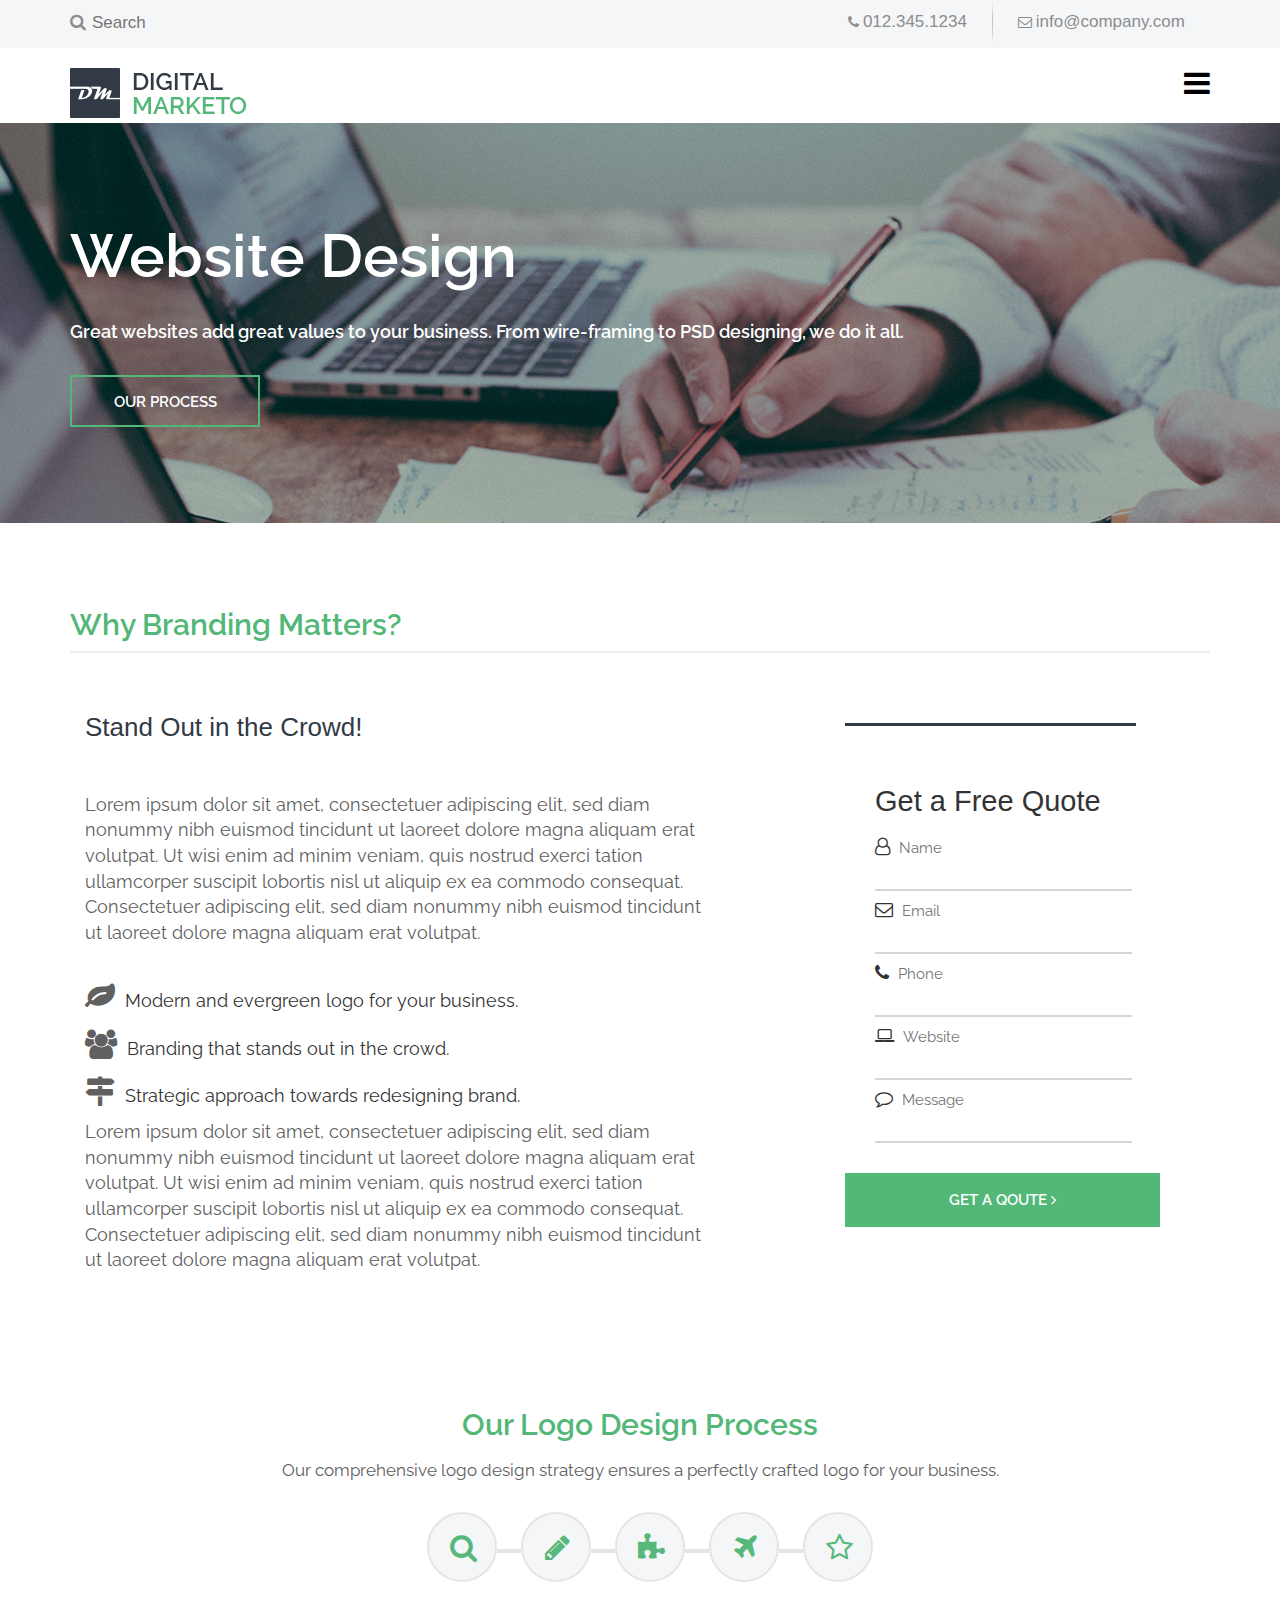
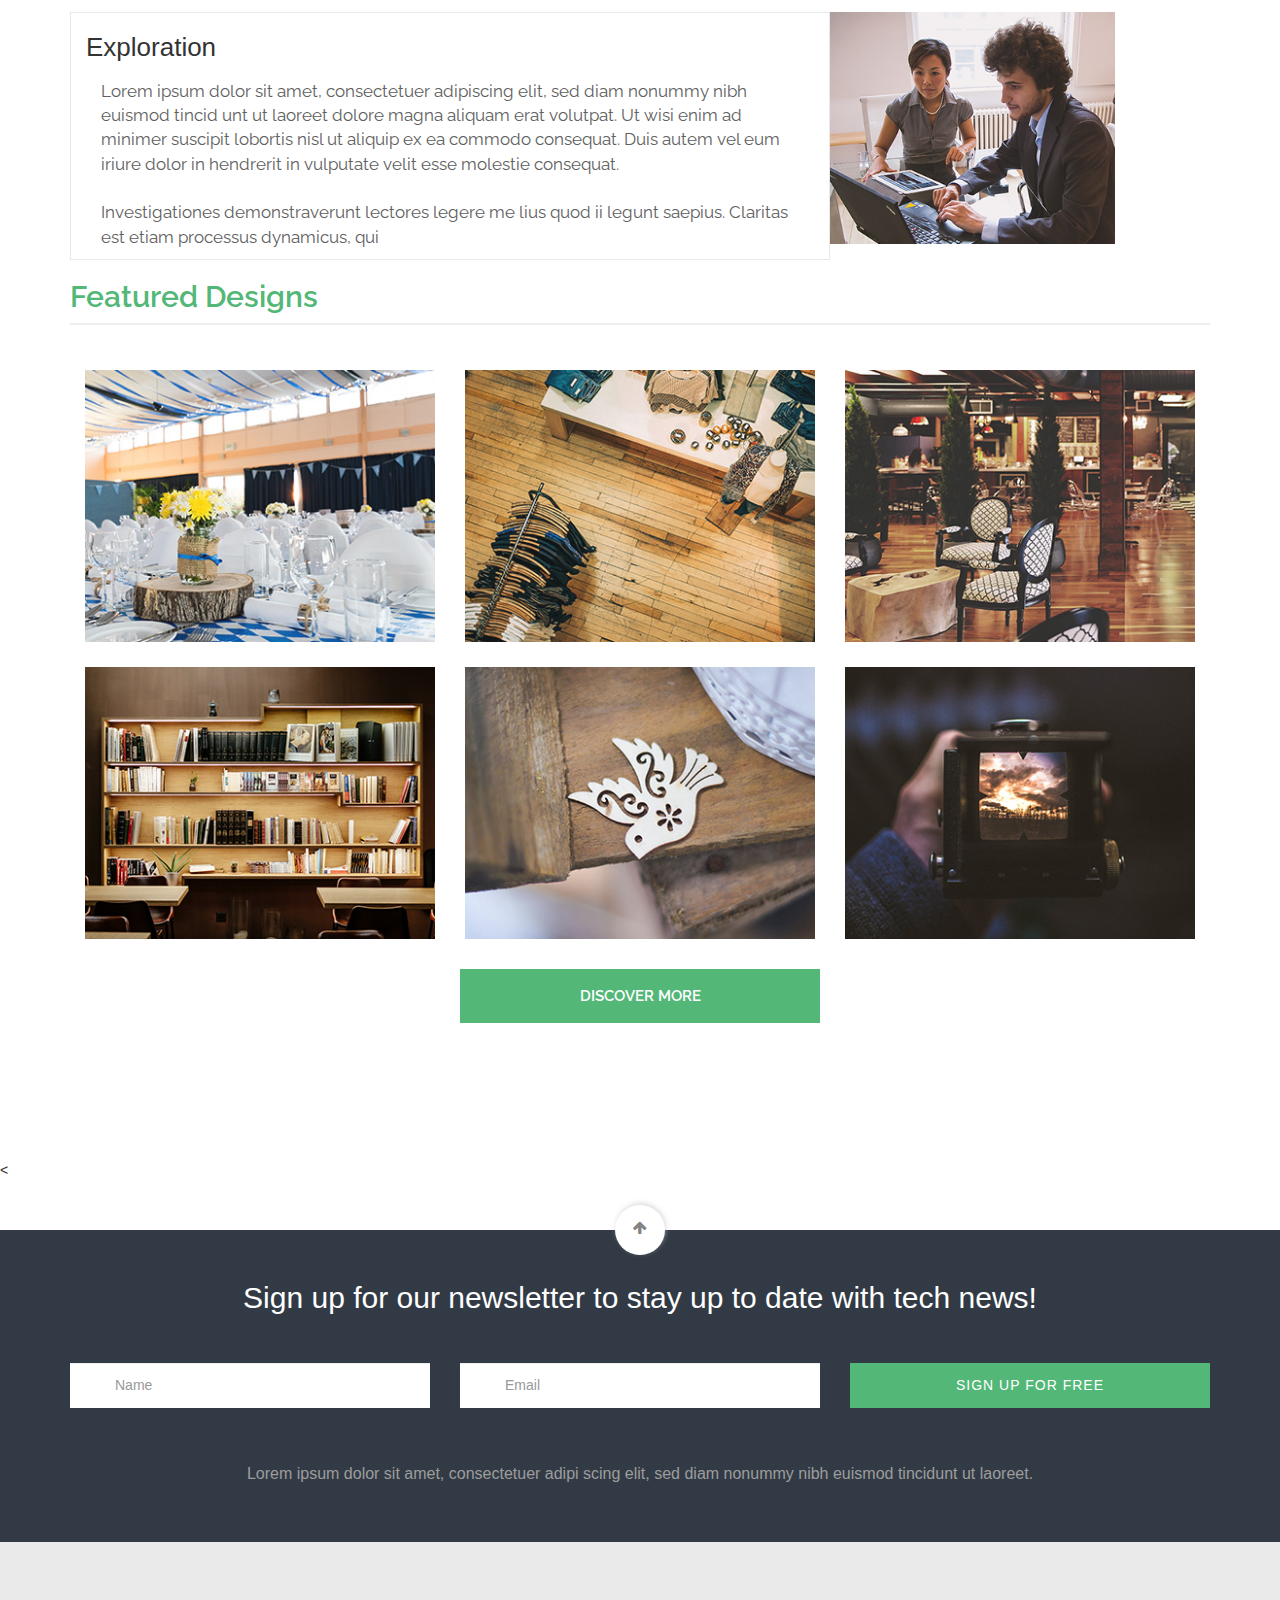
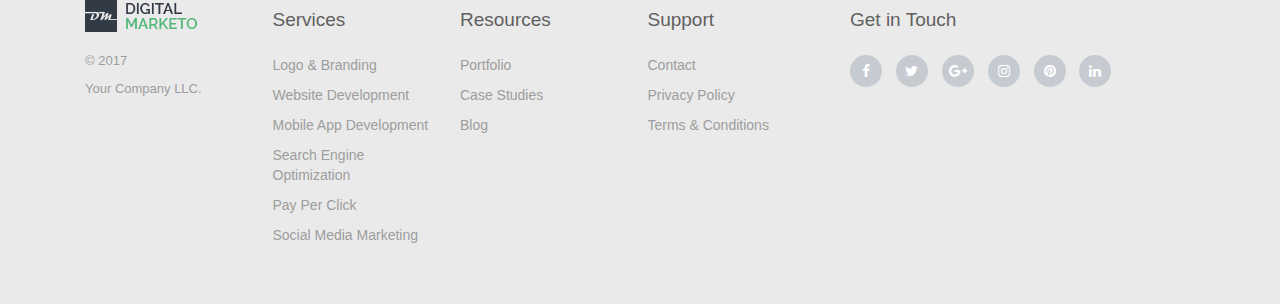
<file: Digital Marketo/services/website/services_logo.html>
<!DOCTYPE html>
<html>
<head>
	<title>Website</title>
	<link rel="stylesheet" href="css/style.css">
	<link href="https://fonts.googleapis.com/css?family=Raleway" rel="stylesheet">
	<link rel="stylesheet" href="https://maxcdn.bootstrapcdn.com/font-awesome/4.7.0/css/font-awesome.min.css">
	<link rel="stylesheet" href="https://maxcdn.bootstrapcdn.com/bootstrap/3.3.7/css/bootstrap.min.css">

</head>
<body>
	
 <!-- ==========Search SEction======================================================================================= -->
<section id="search">
  <div class="topInfo"> 
        <div class="container">
          <div class="wrapInfo">
            <div class="topSearch">
                <label for="topSearch"><i class="fa fa-search" aria-hidden="true"></i></label>
                <input type="text" placeholder="Search" id="topSearch" name="topSearch" >
            </div>
            <div class="topContacts pull-right">
                <div class="topContactsItem">
                    <i class="fa fa-phone" aria-hidden="true"></i>
                    <span>012.345.1234</span>
                </div>
                <div class="topContactsItem " style="padding: 0;">
                  <img class="img-responsive" src="../../main-images/separator.png">
                </div>
                <div class="topContactsItem">
                    <i class="fa fa-envelope-o" aria-hidden="true"></i>
                    <span>info@company.com</span>
                </div>
            </div>
        </div>
        </div>
    </div>
</section>
<!-- ========Header Section========================================================================================================= -->
<section id="header">
    <div class="nav">
    <div class="container">
        <div class="logo"><img src="../../main-images/logo.png" alt="logo" class="img-responsive"></div>
        <div class="navBar pull-right">
            <div class="navBarChoices ">
                <ul>
                    <li><a class="" > Services <i class="fa fa-angle-down" aria-hidden="true"></i>&nbsp</a>
                        <ul>
                            <li><a class="" href="services/logo/logo.html" ><i class="fa fa-ravelry" aria-hidden="true"></i> <span>Logo &amp Branding</span></a></li>
                            <li><a class="" href="services/website/services_logo.html" ><i class="fa fa-desktop" aria-hidden="true"></i> <span>Website Development</span></a></li>
                            <li><a class="" href="services/mobile/services_logo.html" ><i class="fa fa-mobile" aria-hidden="true"></i> <span>Moble App Development</span></a></li>
                            <li><a class="" href="services/search/search.html" ><i class="fa fa-search" aria-hidden="true"></i> <span>Search Engine Optimization</span></a></li>
                            <li><a class="" href="services/pay-per/search.html" ><i class="fa fa-mouse-pointer" aria-hidden="true"></i> <span>Pay-Per-Click</span></a></li>
                            <li><a class="" href="services/social-media/index.html" ><i class="fa fa-folder-o" aria-hidden="true"></i> <span>Social Media Marketing</span></a></li>
                        </ul>
                    </li>
                    <li><a class="" href="portfolio/portfolio.html" >Portfolio</a></li>
                    <li><a class="" href="case-studio/casestudio.html" >Case Studies</a></li>
                    <li><a class="" href="about/about.html" >About</a></li>
                    <li><a class="" href="blog-page/blog.html" >Blog</a></li>
                    <li><a class="" href="contact/contact.html" >Contact</a></li>
                </ul>
            </div>           
            <button type="button" class="btn btn-success navBtn">GET A QUOTE <span>&#10095</span></button>
            
        </div>
        <i class="fa fa-bars pull-right" aria-hidden="true"></i>
    </div>
    <div class="mainDrop">
        <ul>
            <li><a>Services <i class="fa fa-angle-down" aria-hidden="true"></i></a></li>
                <ul>
                    <li><a class="" ><i class="fa fa-ravelry" aria-hidden="true"></i> <span>Logo &amp Branding</span></a></li>
                    <li><a class="" ><i class="fa fa-desktop" aria-hidden="true"></i> <span>Website Development</span></a></li>
                    <li><a class="" ><i class="fa fa-mobile" aria-hidden="true"></i> <span>Moble App Development</span></a></li>
                    <li><a class="" ><i class="fa fa-search" aria-hidden="true"></i> <span>Search Engine Optimization</span></a></li>
                    <li><a class="" ><i class="fa fa-mouse-pointer" aria-hidden="true"></i> <span>Pay-Per-Click</span></a></li>
                    <li><a class="" ><i class="fa fa-folder-o" aria-hidden="true"></i> <span>Social Media Marketing</span></a></li>
                </ul>
            <li><a>Portfolio</a></li>
            <li><a>Case Studies</a></li>
            <li><a>About</a></li>
            <li><a>Blog</a></li>
            <li><a>Contact</a></li>
            <button type="button" class="btn btn-success navBtn">GET A QUOTE <span>&#10095</span></button>
        </ul>
        </div>
    </div>
</section>

	<!-- logo section baslangici -->
	<section id="logo">
			<div class="container-fluid">
				<div class="image">
					<div class="container">
						<h1>Website Design</h1>
						<p>Great websites add great values to your business. From 
						wire-framing to PSD designing, we do it all.</p>
						<a href="#" onclick="scroll()" >
							<div class="btn col-sm-6 col-xs-12  col-md-4 col-lg-2" >
								OUR Process
							</div>
						</a>
					</div>
					
				</div>

			</div>
	</section>
	<!-- logo sectionun sonu -->

	<!-- brand sectionun baslangici -->
	<!-- margin top evezine bosluq classi -->
	<div class="bosluq"></div>
		<section id="brand">
			<div class="container ">
				<h1>Why Branding Matters?</h1>
				<div class="dark-line"></div>
				<div class="leftdiv col-lg-7 col-md-7 col-xs-12 col-sm-12">
					<h2>Stand Out in the Crowd!</h2>
					<p>Lorem ipsum dolor sit amet, consectetuer adipiscing elit, sed diam nonummy nibh euismod tincidunt ut laoreet dolore magna aliquam erat volutpat. Ut wisi enim ad minim veniam, quis nostrud exerci tation ullamcorper suscipit lobortis nisl ut aliquip ex ea commodo consequat. Consectetuer adipiscing elit, sed diam nonummy nibh euismod tincidunt ut laoreet dolore magna aliquam erat volutpat.</p>
					<ul class="col-lg-12 col-md-12 col-xs-12 col-sm-12">
						<li ><i class="fa fa-leaf"  aria-hidden="true"></i>Modern and evergreen logo for your business.</li>
						<li><i class="fa fa-users" aria-hidden="true"></i>Branding that stands out in the crowd.</li>
						<li><i class="fa fa-map-signs" aria-hidden="true"></i>Strategic approach towards redesigning brand.</li>
					</ul>
						<p > Lorem ipsum dolor sit amet, consectetuer adipiscing elit, sed diam nonummy nibh euismod tincidunt ut laoreet dolore magna aliquam erat volutpat. Ut wisi enim ad minim veniam, quis nostrud exerci tation ullamcorper suscipit lobortis nisl ut aliquip ex ea commodo consequat. Consectetuer adipiscing elit, sed diam nonummy nibh euismod tincidunt ut laoreet dolore magna aliquam erat volutpat.</p>
				</div>
				<div class="col-lg-1 col-md-1 "></div>
				<div class="rightdiv col-lg-4 col-md-4 col-xs-12 col-sm-12">
				<h2 class=" ">Get a Free Quote</h2>
						<div class="wrapper ">
							<div class="line " >
								<i class="fa fa-user-o" aria-hidden="true"  ></i>
							<input type="text" placeholder="Name" id="text" ">
							</div>
							<div class="line ">
								<i class="fa fa-envelope-o" aria-hidden="true"></i>
							<input type="text" placeholder="Email" id="text">
							</div>
							<div class="line">
								<i class="fa fa-phone" aria-hidden="true"></i>
							<input type="text" placeholder="Phone" id="text">
							</div>
							<div class="line">
								<i class="fa fa-laptop" aria-hidden="true"></i>
							<input type="text" placeholder="Website" id="text">
							</div>
							<div class="line">
								<i class="fa fa-comment-o" aria-hidden="true"></i>
							<input type="text" placeholder="Message" id="text">
							</div>

						</div>
						<a href="#">
							<div class="btn">
								get a qoute
								<i class="fa fa-angle-right" aria-hidden="true"></i>
							</div>
						</a>
				</div>

		</section>
	<!-- bran section sonu -->

	<!-- design section baslangici -->
				<section id="design">
					<center >
						<h2 class="col-md-12  col-sm-12 col-xs-12">
							Our Logo Design Process
						</h2>
						<p class="col-md-12  col-sm-12 col-xs-12">
							Our comprehensive logo design strategy ensures a perfectly crafted logo for your business.
						</p>
						<ul class="col-md-12 col-xs-12 col-sm-12 col-lg-12">
							<li  id="li1"  >
								<i class="fa fa-search" aria-hidden="true" id="seach" onclick="search()">
								
								</i>
							</li>

							<li  id="li2" >
								<i class="fa fa-pencil" aria-hidden="true" id="write" onclick="writea()">
								
								</i>
							</li>
							<li  id="li3" >
								<i class="fa fa-puzzle-piece" aria-hidden="true" id="puzzle" onclick="puzzle()">
									
								</i>
							</li>
							<li id="li4" >
								<i class="fa fa-plane" aria-hidden="true" id="fly" onclick="fly()" >
									
								</i>
							</li>
							<li  id="li5"  >
								<i class="fa fa-star-o" aria-hidden="true" id="stars" onclick="stars()">
									
								</i>
							</li>
						</ul>
					</center>
						<div class="container">
							
							<div class="search">
								
								<div class="deccontet col-md-8 col-lg-8 col-xs-12 col-sm-6">
									<h1 >
										Exploration
									</h1>
									<p class="col-xs-12 col-md-12 col-sm-12 col-lg-12">
									Lorem ipsum dolor sit amet, consectetuer adipiscing elit, sed diam nonummy nibh euismod tincid unt ut laoreet dolore magna aliquam erat volutpat. Ut wisi enim ad minimer suscipit lobortis nisl ut aliquip ex ea commodo consequat. Duis autem vel eum iriure dolor in hendrerit in vulputate velit esse molestie consequat.<br><br>
									Investigationes demonstraverunt lectores legere me lius quod ii legunt saepius. Claritas est etiam processus dynamicus, qui 
								</p>
								
								</div>
								<img src="img/design-process-img.jpg" class="col-md-4 col-xs-12 col-sm-6 col-lg-3 ">	
							</div>

						</div>


						<div class="container">
							
							<div class="write">
								
								<div class="deccontet col-md-8 col-lg-8 col-xs-12 col-sm-6">
									<h1 >
										Sketches
									</h1>
									<p class="col-xs-12 col-md-12 col-sm-12 col-lg-12">
									Lorem ipsum dolor sit amet, consectetuer adipiscing elit, sed diam nonummy nibh euismod tincid unt ut laoreet dolore magna aliquam erat volutpat. Ut wisi enim ad minimer suscipit lobortis nisl ut aliquip ex ea commodo consequat. Duis autem vel eum iriure dolor in hendrerit in vulputate velit esse molestie consequat.<br><br>
									Investigationes demonstraverunt lectores legere me lius quod ii legunt saepius. Claritas est etiam processus dynamicus, qui 
								</p>
								
								</div>
								<img src="img/seo-discovery.jpg" class="col-md-4 col-xs-12 col-sm-6 col-lg-3 ">
							</div>

						</div>

						<div class="container">
							
							<div class="puzzle">
								
								<div class="deccontet col-md-8 col-lg-8 col-xs-12 col-sm-6">
									<h1 >
										Digitization
									</h1>
									<p class="col-xs-12 col-md-12 col-sm-12 col-lg-12">
									Lorem ipsum dolor sit amet, consectetuer adipiscing elit, sed diam nonummy nibh euismod tincid unt ut laoreet dolore magna aliquam erat volutpat. Ut wisi enim ad minimer suscipit lobortis nisl ut aliquip ex ea commodo consequat. Duis autem vel eum iriure dolor in hendrerit in vulputate velit esse molestie consequat.<br><br>
									Investigationes demonstraverunt lectores legere me lius quod ii legunt saepius. Claritas est etiam processus dynamicus, qui 
								</p>
								
								</div>
								<img src="img/design-process-img.jpg" class="col-md-4 col-xs-12 col-sm-6 col-lg-3 ">
							</div>

						</div>

						<div class="container">
							
							<div class="fly">
								
								<div class="deccontet col-md-8 col-lg-8 col-xs-12 col-sm-6">
									<h1 >
										Color
									</h1>
									<p class="col-xs-12 col-md-12 col-sm-12 col-lg-12">
									Lorem ipsum dolor sit amet, consectetuer adipiscing elit, sed diam nonummy nibh euismod tincid unt ut laoreet dolore magna aliquam erat volutpat. Ut wisi enim ad minimer suscipit lobortis nisl ut aliquip ex ea commodo consequat. Duis autem vel eum iriure dolor in hendrerit in vulputate velit esse molestie consequat.<br><br>
									Investigationes demonstraverunt lectores legere me lius quod ii legunt saepius. Claritas est etiam processus dynamicus, qui 
								</p>
								
								</div>
								<img src="img/seo-discovery.jpg" class="col-md-4 col-xs-12 col-sm-6 col-lg-3 ">
							</div>

						</div>

						<div class="container">
							
							<div class="stars">
								
								<div class="deccontet col-md-8 col-lg-8 col-xs-12 col-sm-6">
									<h1 >
										Final Logo
									</h1>
									<p class="col-xs-12 col-md-12 col-sm-12 col-lg-12">
									Lorem ipsum dolor sit amet, consectetuer adipiscing elit, sed diam nonummy nibh euismod tincid unt ut laoreet dolore magna aliquam erat volutpat. Ut wisi enim ad minimer suscipit lobortis nisl ut aliquip ex ea commodo consequat. Duis autem vel eum iriure dolor in hendrerit in vulputate velit esse molestie consequat.<br><br>
									Investigationes demonstraverunt lectores legere me lius quod ii legunt saepius. Claritas est etiam processus dynamicus, qui 
								</p>
								
								</div>
								<img src="img/design-process-img.jpg" class="col-md-4 col-xs-12 col-sm-6 col-lg-3 ">
								</div>
									
							</div>

						</div>

				</section>
	<!-- desgn section sonu -->

	<!-- featured section baslangici  -->
	<section id="featured">
		<div class="container">
			<div class="imgdiv">
				<h2>
					Featured Designs
				</h2>
				<div class="dark-line"></div>
			</div>
			<div class="image col-sm-6 col-md-4 col-xs-12  col-lg-4">
				<img src="img/web-design-fe-img-1.jpg" alt="">
				<div class="hovdiv col-sm-11 col-md-11 col-xs-11  col-lg-11">
					<a href="#">DISCOVER</a>
				</div>
			</div>
			<div class="image col-sm-6 col-md-4 col-xs-12 col-lg-4">
				<img src="img/por-feaa-project.jpg" alt="">
				<div class="hovdiv col-sm-11 col-md-11 col-xs-11  col-lg-11">
					<a href="#">DISCOVER</a>
				</div>
			</div>
			<div class="image col-sm-6 col-md-4 col-xs-12 col-lg-4">
				<img src="img/web-design-fe-img-3.jpg" alt="">
				<div class="hovdiv col-sm-11 col-md-11 col-xs-11  col-lg-11">
					<a href="#">DISCOVER</a>
				</div>
			</div>
			<div class="image col-sm-6 col-md-4 col-xs-12 col-lg-4">
				<img src="img/web-design-fe-img-4.jpg" alt="">
				<div class="hovdiv col-sm-11 col-md-11 col-xs-11  col-lg-11">
					<a href="#">DISCOVER</a>
				</div>
			</div>
			<div class="image col-sm-6 col-md-4 col-xs-12 col-lg-4">
				<img src="img/web-design-fe-img-5.jpg" alt="">
				<div class="hovdiv col-sm-11 col-md-11 col-xs-11  col-lg-11">
					<a href="#">DISCOVER</a>
				</div>
			</div>
			<div class="image col-sm-6 col-md-4 col-xs-12 col-lg-4">
				<img src="img/web-design-fe-img-6.jpg" alt="">	
				<div class="hovdiv col-sm-11 col-md-11 col-xs-11  col-lg-11">
					<a href="#">DISCOVER</a>
				</div>
			</div>
		
			</div>
			<center>
				<a href="#">
							<div class="btn">
									discover more
							</div>
						</a>
			</center>
		</div>
	</section>
	<!-- featured section sonu-->



	<<!-- ======Contact Section=================================================================================================== -->

  
    <section id="contact">
    <div class="sircle text-center">
      <i class="fa fa-arrow-up" aria-hidden="true"></i>
    </div>
    <section id="signUp">
          <div class="container">
            <div class="row text-center">
                <h2>Sign up for our newsletter to stay up to date with tech news!</h2>
                <form class="" action="index.html" method="post">
                  <div style="margin-bottom: 20px" class="col-md-4 col-xs-12 col-sm-12">
                    <input type="text" class="form-control" placeholder="Name" name="" value="">
                  </div>
                  <div style="margin-bottom: 20px" class="col-md-4 col-xs-12 col-sm-12">
                    <input type="text" class="form-control" placeholder="Email" name="" value="">
                  </div>
                  <div style="margin-bottom: 20px" class="col-md-4 col-xs-12 col-sm-12">
                    <input type="text" class="btn button"  name="" value="SIGN UP FOR FREE">
                  </div>
                </form>
                <p>Lorem ipsum dolor sit amet, consectetuer adipi scing elit, sed diam nonummy nibh euismod tincidunt ut laoreet.</p>
            </div>
          </div>
    </section>
    </section>

<!-- =====Footer Section==================================================================================================== -->
<section id="footer">
  <footer>
      <div class="container">
        <div class="row">
          <div class="col-md-8 col-sm-8 col-xs-12">
            <div class="col-md-3 col-sm-3 col-xs-12">
              <a href="#">
                <img src="../../main-images/small-logo.png" alt="">
              </a>
              <p>© 2017</p>
              <p>Your Company LLC.</p>
            </div>
            <div class="col-md-3 col-sm-3 col-xs-12">
                <h6>Services</h6>
                  <ul>
                    <li><a href="#">Logo & Branding</a></li>
                    <li><a href="#">Website Development</a></li>
                    <li><a href="#">Mobile App Development</a></li>
                    <li><a href="#">Search Engine Optimization</a></li>
                    <li><a href="#">Pay Per Click</a></li>
                    <li><a href="#">Social Media Marketing</a></li>
                  </ul>
            </div>
            <div class="col-md-3 col-sm-3  col-xs-12">
                <h6>Resources</h6>
                  <ul>
                    <li><a href="#">Portfolio</a></li>
                    <li><a href="#">Case Studies</a></li>
                    <li><a href="#">Blog</a></li>
                  </ul>
            </div>
            <div class="col-md-3 col-sm-3 col-xs-12">
                <h6>Support</h6>
                  <ul>
                    <li><a href="#">Contact</a></li>
                    <li><a href="#">Privacy Policy</a></li>
                    <li><a href="#">Terms & Conditions</a></li>
                  </ul>
            </div>
          </div>
          <div class="col-md-4 col-sm-4 col-xs-12">
              <h6>Get in Touch</h6>
              <ul class="social">
                <li><a href="#"><i class="fa fa-facebook" aria-hidden="true"></i></a></li>
                <li><a href="#"><i class="fa fa-twitter" aria-hidden="true"></i></a></li>
                <li><a href="#"><i class="fa fa-google-plus" aria-hidden="true"></i></a></li>
                <li><a href="#"><i class="fa fa-instagram" aria-hidden="true"></i></a></li>
                <li><a href="#"><i class="fa fa-pinterest" aria-hidden="true"></i></a></li>
                <li><a href="#"><i class="fa fa-linkedin" aria-hidden="true"></i></a></li>
              </ul>
          </div>
        </div>
      </div>
    </footer>
</section>

</body>
<script
  src="http://code.jquery.com/jquery-3.2.1.js"
  integrity="sha256-DZAnKJ/6XZ9si04Hgrsxu/8s717jcIzLy3oi35EouyE="
  crossorigin="anonymous"></script>
  <script src="js/script.js"></script>
</html>
</file>
<file: Digital Marketo/services/social-media/css/style.css>
body {
  height: 1000px;
}

@media only screen and (max-width: 900px) {
  #search .topSearch {
    display: none !important;
  }
}
@media only screen and (max-width: 540px) {
  #search .topInfo {
    display: none;
  }
}
#search .topInfo {
  width: 100%;
  background-color: #f5f6f7;
  display: block;
  height: 48px;
}
#search .topInfo .wrapInfo {
  margin: 0 auto;
}
#search .topInfo .wrapInfo .topSearch {
  width: 35%;
  display: inline-block;
  padding: 10px 0px;
}
#search .topInfo .wrapInfo .topSearch label {
  color: #8D8D8E;
}
#search .topInfo .wrapInfo .topSearch label i {
  font-size: 17px;
}
#search .topInfo .wrapInfo .topSearch #topSearch {
  border: none;
  background-color: #f5f6f7;
  width: 90%;
  color: #8D8D8E;
  font-size: 17px;
}
#search .topInfo .wrapInfo .topSearch #topSearch:focus {
  outline: none;
}
#search .topInfo .wrapInfo .topContacts {
  display: flex;
  align-items: center;
}
#search .topInfo .wrapInfo .topContacts .topContactsItem {
  display: inline-block;
  padding: 10px 30px;
  margin-right: -5px;
  color: #8D8D8E;
  cursor: pointer;
}
#search .topInfo .wrapInfo .topContacts .topContactsItem span {
  font-size: 17px;
}
#search .topInfo .wrapInfo .topContacts .topContactsItem:hover {
  color: #53B778;
}
#search .topInfo .wrapInfo .topContacts .topContactsItem:nth-child(2) {
  padding-right: 5px;
}

@media only screen and (max-width: 1295px) {
  #header .nav .navBar {
    display: none !important;
  }
  #header .fa-bars {
    display: inline-block !important;
  }
}
@media only screen and (max-width: 768px) {
  #header .mainDrop {
    display: none !important;
  }
}
#header .nav {
  display: block;
  background: white;
  margin: 0 auto;
}
#header .nav .logo {
  display: inline-block;
  padding-top: 20px;
  cursor: pointer;
}
#header .nav .navBar {
  padding-top: 25px;
  display: inline-block;
}
#header .nav .navBar .navBarChoices {
  display: inline-block;
}
#header .nav .navBar .navBarChoices > ul {
  list-style-type: none;
  padding: 0;
}
#header .nav .navBar .navBarChoices > ul > li {
  display: inline-block;
  vertical-align: top;
}
#header .nav .navBar .navBarChoices > ul > li:nth-child(1) ul {
  display: none;
  list-style-type: none;
  padding: 0;
  background: white;
  position: absolute;
  z-index: 10;
  margin-top: 10px;
}
#header .nav .navBar .navBarChoices > ul > li:nth-child(1) ul li {
  padding: 5px 20px;
}
#header .nav .navBar .navBarChoices > ul > li:nth-child(1) ul li a {
  width: 100%;
  word-spacing: 5px;
  transition: 0s all ease;
}
#header .nav .navBar .navBarChoices > ul > li:nth-child(1) ul li a:hover {
  border-bottom: none !important;
  cursor: pointer;
  color: #53B778;
}
#header .nav .navBar .navBarChoices > ul > li:nth-child(1) ul li a span {
  float: left;
  margin-right: 10px;
}
#header .nav .navBar .navBarChoices > ul > li a {
  text-decoration: none;
  font-size: 17px;
  color: #8D8D8E;
  padding: 5px 20px;
  cursor: pointer;
  transition: 0.4s all ease;
}
#header .nav .navBar .navBarChoices > ul > li a:hover {
  border-bottom: 2px solid #53B778;
}
#header .nav .navBar .navBtn {
  display: inline-block;
  width: 160px;
  height: 44px;
  border-radius: 0;
  background: #53B778;
  border: 2px solid #53B778;
  transition: 0.2s all ease;
}
#header .nav .navBar .navBtn:focus {
  outline: none;
}
#header .nav .navBar .navBtn:hover {
  color: #53B778;
  background: white;
}
#header .nav .fa-bars {
  display: none;
  color: black;
  font-size: 30px;
  padding-top: 20px;
  cursor: pointer;
}
#header .mainDrop {
  width: 100%;
  text-align: left;
  display: none;
}
#header .mainDrop > ul {
  width: 100%;
  list-style-type: none;
  padding-left: 0px !important;
}
#header .mainDrop > ul > ul {
  width: 100%;
  list-style-type: none;
  display: none;
}
#header .mainDrop > ul > ul > li {
  width: 100%;
  cursor: pointer;
}
#header .mainDrop > ul > ul > li:hover a {
  color: #53B778 !important;
}
#header .mainDrop > ul > ul > li a {
  width: 100%;
  text-decoration: none;
  color: grey;
  word-spacing: 5px;
}
#header .mainDrop > ul > li {
  width: 100%;
  padding: 0;
  display: block;
  border-bottom: 1px solid #53B778;
  padding: 10px 20px;
}
#header .mainDrop > ul > li:hover {
  background: #53B778;
}
#header .mainDrop > ul > li:hover a {
  color: white;
}
#header .mainDrop > ul > li a {
  text-decoration: none;
  font-size: 17px;
  color: #8D8D8E;
  cursor: pointer;
}
#header .mainDrop button {
  margin-top: 15px;
  width: 100%;
  height: 44px;
  border-radius: 0;
  background: #53B778;
  border: 2px solid #53B778;
  transition: 0.2s all ease;
}
#header .mainDrop button:focus {
  outline: none;
}
#header .mainDrop button:hover {
  color: #53B778;
  background: white;
}
#header .activateLink {
  color: #53B778 !important;
  border-bottom: 2px solid #53B778 !important;
}

#contact .sircle {
  border-radius: 100%;
  width: 50px;
  height: 50px;
  background: white;
  text-align: center;
  margin: 0 auto;
  position: relative;
  top: 25px;
  cursor: pointer;
  box-shadow: 1px -2px 5px 0px rgba(198, 198, 198, 0.59);
}
#contact .sircle i {
  color: #838383;
  font-size: 15px;
  margin-top: 15px;
}
#contact #signUp {
  min-height: 210px;
  padding: 53px 0 48px;
  background: #323a45;
  width: 100%;
}
#contact #signUp h2 {
  font-size: 30px;
  line-height: 30px;
  margin: 0px;
  color: white;
}
#contact #signUp form {
  padding-top: 50px;
  padding-bottom: 20px;
}
#contact #signUp form input {
  padding: 5px 45px;
  height: 45px;
  border: none;
  width: 100%;
  font-size: 14px;
  line-height: 1.42857;
  color: #555555;
  border-radius: 0px;
}
#contact #signUp form .button {
  background: #53b778;
  border-color: #53b778;
  padding: 15px 20px;
  letter-spacing: 1px;
  font-size: 14px;
  color: #fff;
  font-weight: 200;
  transition: .3s ease;
}
#contact #signUp form .button:hover {
  background: transparent;
  color: #53b778;
  border: 1px solid #53b778;
  transition: .3s ease;
}
#contact #signUp p {
  font-size: 16px;
  font-weight: 200;
  margin-top: 80px;
  margin-bottom: 8px;
  color: #9d9d9d;
}

#footer footer {
  width: 100%;
  min-height: 214px;
  padding: 58px 0 49px;
  background: #eaeaea;
  color: #9d9d9d;
}
#footer footer img {
  margin-bottom: 20px;
}
#footer footer p {
  font-size: 13px;
  font-weight: 400;
}
#footer footer h6 {
  color: #606060 !important;
  font-size: 19px;
  font-weight: 100;
}
#footer footer ul {
  padding-left: 0px;
  margin-top: 24px;
}
#footer footer ul li {
  list-style: none;
  margin-bottom: 10px;
}
#footer footer ul li a {
  font-weight: 100;
  color: #9d9d9d;
  line-height: 17px;
  text-decoration: none;
}
#footer footer ul li a:hover {
  text-decoration: none;
  color: #53b778;
}
#footer footer .social {
  padding-left: 0px;
}
#footer footer .social li {
  list-style: none;
  display: inline-block;
  width: 32px;
  height: 32px;
  background-color: #c6cbd2;
  margin-right: 10px;
  border-radius: 100%;
  text-align: center;
  transition: .3s ease;
}
#footer footer .social li a {
  color: white;
}
#footer footer .social li a i {
  margin-top: 9px;
}
#footer footer .social li a:hover {
  color: white !important;
}
#footer footer .social li:hover {
  background-color: #53b778;
  transition: .3s ease;
}

#logo .container-fluid {
  margin: 0px;
  padding: 0px;
}
#logo .container-fluid .image {
  background-image: url(../img/social-media-marketing-banner.jpg);
  width: 100%;
  min-height: 400px;
  background-attachment: fixed;
  background-position: center center !important;
  background-repeat: no-repeat;
  background-size: cover !important;
}
#logo .container-fluid .image h1 {
  color: white;
  font-size: 60px;
  padding-top: 80px;
  line-height: 1.1;
  font-weight: 600;
  font-family: 'Raleway', sans-serif;
}
#logo .container-fluid .image p {
  color: white;
  font-size: 18px;
  padding-top: 20px;
  font-weight: 600;
  font-family: 'Raleway', sans-serif;
}
#logo .container-fluid .image .btn {
  margin-top: 20px;
  height: 52px;
  border: 2px solid #53b778;
  border-radius: 0;
  padding-top: 15px;
  font-size: 15px;
  font-weight: 600;
  text-transform: uppercase;
  font-family: 'Raleway', sans-serif;
  color: white;
  transition: 1s;
}
#logo .container-fluid .image .btn:hover {
  background-color: #53b778;
  transition: 1s;
}

.bosluq {
  height: 65px;
}

#brand {
  height: 800px;
}
#brand .container h1 {
  color: #53b778;
  font-family: 'Raleway', sans-serif;
  font-weight: 600;
  font-size: 30px;
  margin-bottom: 10px;
}
#brand .container .dark-line {
  margin-top: 10px;
  border: 1px solid #eeeeee;
}
#brand .container .leftdiv h2 {
  color: #323a45;
  font-size: 26px;
  margin-top: 60px;
}
#brand .container .leftdiv p {
  color: #606060;
  font-size: 18px;
  font-family: 'Raleway', sans-serif;
  margin-bottom: 20px;
  margin-top: 50px;
}
#brand .container .leftdiv ul {
  padding: 0px;
}
#brand .container .leftdiv ul li {
  list-style: none;
  font-size: 18px;
  font-family: 'Raleway', sans-serif;
}
#brand .container .leftdiv ul li i {
  margin-top: 15px;
  margin-right: 10px;
  font-size: 30px;
  color: #606060;
}
#brand .container .rightdiv h2 {
  border-top: 3px solid #323a45;
  margin-top: 70px;
  padding-top: 60px;
  padding-left: 30px;
  font-size: 29px;
  width: 83%;
}
#brand .container .rightdiv .wrapper {
  margin-left: 30px;
  width: 70%;
}
#brand .container .rightdiv .wrapper .line {
  border-bottom: 2px solid #d5d5d5;
  height: 63px;
  width: 105%;
}
#brand .container .rightdiv .wrapper .line i {
  font-size: 18px;
}
#brand .container .rightdiv .wrapper .line input {
  border: none;
  outline: none;
  padding: 10px 5px;
  font-size: 15px;
  font-family: 'Raleway', sans-serif;
}
#brand .container .rightdiv .btn {
  margin-top: 30px;
  width: 90%;
  height: 54px;
  border: 2px solid #53b778;
  border-radius: 0;
  padding-top: 15px;
  font-size: 15px;
  font-weight: 600;
  text-transform: uppercase;
  font-family: 'Raleway', sans-serif;
  color: white;
  background-color: #53b778;
}
#brand .container .rightdiv .btn:hover {
  background-color: white;
  color: #53b778;
  transition: 1s;
}

#design h2 {
  color: #53b778;
  font-family: 'Raleway', sans-serif;
  font-weight: 600;
  font-size: 30px;
  margin-bottom: 10px;
}
#design p {
  color: #606060;
  font-family: 'Raleway', sans-serif;
  font-size: 17px;
}
#design ul {
  z-index: 200;
  position: relative;
}
#design ul li {
  width: 70px;
  height: 70px;
  display: inline-block;
  list-style: none;
  border: 2px solid #e5e5e5;
  border-radius: 50%;
  margin-left: 20px;
  background: #f5f6f7 none repeat scroll 0 0;
}
#design ul li i {
  font-size: 29px;
  color: #57b87b;
  margin-top: 16px;
  font-weight: 100;
  padding-bottom: 18px;
  padding-top: 3px;
  margin-bottom: -19px;
  padding-left: 18px;
  padding-right: 15px;
}
#design li::after {
  background: #e5e5e5 none repeat scroll 0 0;
  bottom: 0;
  content: "";
  display: block;
  height: 4px;
  margin: 0 auto;
  position: relative;
  right: -47px;
  top: -14px;
  width: 36%;
  z-index: -1;
}
#design li:last-child:after {
  content: none;
}
#design .container .write {
  display: none;
}
#design .container .puzzle {
  display: none;
}
#design .container .fly {
  display: none;
}
#design .container .stars {
  display: none;
}
#design .container .deccontet {
  border: 1px solid #e9e9e9;
}
#design .container h1 {
  font-size: 26px;
  font-weight: 400;
}
#design .container img {
  margin: 0px;
  padding: 0px;
}

#featured {
  height: 900px;
}
#featured .imgdiv h2 {
  color: #53b778;
  font-family: 'Raleway', sans-serif;
  font-weight: 600;
  font-size: 30px;
  margin-bottom: 10px;
}
#featured .imgdiv .dark-line {
  margin-top: 10px;
  border: 1px solid #eeeeee;
  margin-bottom: 20px;
}
#featured .image {
  transition: 0.3s;
}
#featured .image:hover .hovdiv {
  transform: scale(1);
}
#featured .image .hovdiv {
  width: 359px;
  height: 280px;
  background: rgba(0, 0, 0, 0.5) none repeat scroll 0 0;
  position: absolute;
  bottom: 20px;
  left: 11px;
  transition: 1s;
  transform: scale(0);
}
#featured .image .hovdiv a {
  border: 2px solid #53b778;
  margin-top: 104px;
  margin-left: 115px;
  padding: 14px;
  position: absolute;
  text-decoration: none;
  color: white;
  font-size: 18px;
  transition: 1s;
  font-family: 'Raleway', sans-serif;
}
#featured .image .hovdiv a:hover {
  background-color: #53b778;
}
#featured .btn {
  margin-top: 30px;
  width: 360px;
  height: 54px;
  border: 2px solid #53b778;
  border-radius: 0;
  padding-top: 15px;
  font-size: 15px;
  font-weight: 600;
  text-transform: uppercase;
  font-family: 'Raleway', sans-serif;
  color: white;
  background-color: #53b778;
}
#featured .btn:hover {
  background-color: white;
  color: #53b778;
  transition: 1s;
}

#case_studies {
  height: 1000px;
}
#case_studies .basliq h1 {
  color: #53b778;
  font-size: 30px;
  border-bottom: 1px solid #e9e9e9;
}
#case_studies .basliq img {
  width: 100%;
}
#case_studies .basliq .boxs {
  padding: 25px 29px 29px;
  border: 1px solid #e9e9e9;
}
#case_studies .basliq .boxs h3 {
  margin-top: 18px;
  margin-bottom: 15px;
  color: #323a45;
}
#case_studies .basliq .boxs p {
  line-height: 26px;
  font-size: 16px;
  color: #606060;
  font-family: 'Raleway', sans-serif;
}
#case_studies .basliq .boxs ul {
  list-style: none;
  padding: 0;
  margin: 0;
  margin-bottom: 20px;
  margin-top: 5px;
}
#case_studies .basliq .boxs ul li {
  margin-bottom: 4px;
  line-height: 30px;
  list-style: none;
  font-size: 16px;
  line-height: 26px;
  color: #606060;
  font-family: 'Raleway', sans-serif;
}
#case_studies .basliq .boxs ul li i {
  font-size: 20px;
  color: #606060;
}
#case_studies .basliq .boxs a {
  background: #53b778;
  height: 44px;
  border-radius: 0;
  padding: 12px 14px 30px 18px;
  text-transform: uppercase;
  border: 2px solid #53b778;
  letter-spacing: 1px;
  font-size: 14px;
  color: #fff;
  font-weight: 600;
  transition: 1s;
}
#case_studies .basliq .boxs a:hover {
  background: white;
  color: #53b778;
}
#case_studies .bbt {
  text-align: center;
  margin-top: 50px;
}
#case_studies .bbt a {
  margin-top: 25px;
  padding: 14px 100px;
  line-height: 10px;
  background-color: #53b778;
  color: white;
  font-family: 'Raleway', sans-serif;
  font-weight: 600;
  font-size: 17px;
  text-transform: uppercase;
  border: 2px solid #53b778;
  transform: 1s;
}
#case_studies .bbt a:hover {
  background: white;
  color: #53b778;
  text-decoration: none;
}

.sircle {
  border-radius: 100%;
  width: 50px;
  height: 50px;
  background: white;
  text-align: center;
  margin: 0 auto;
  position: relative;
  top: 25px;
  cursor: pointer;
  box-shadow: 1px -2px 5px 0px rgba(198, 198, 198, 0.59);
}
.sircle i {
  color: #838383;
  font-size: 15px;
  margin-top: 15px;
}

#signUp {
  min-height: 210px;
  padding: 53px 0 48px;
  background: #323a45;
  width: 100%;
}
#signUp h2 {
  font-size: 30px;
  line-height: 30px;
  margin: 0px;
  color: white;
}
#signUp form {
  padding-top: 50px;
  padding-bottom: 20px;
}
#signUp form input {
  padding: 5px 45px;
  height: 45px;
  border: none;
  width: 100%;
  font-size: 14px;
  line-height: 1.42857;
  color: #555555;
  border-radius: 0px;
}
#signUp form .button {
  background: #53b778;
  border-color: #53b778;
  padding: 15px 20px;
  letter-spacing: 1px;
  font-size: 14px;
  color: #fff;
  font-weight: 200;
  transition: .3s ease;
}
#signUp form .button:hover {
  background: transparent;
  color: #53b778;
  border: 1px solid #53b778;
  transition: .3s ease;
}
#signUp p {
  font-size: 16px;
  font-weight: 200;
  margin-top: 80px;
  margin-bottom: 8px;
  color: #9d9d9d;
}

footer {
  width: 100%;
  min-height: 214px;
  padding: 58px 0 49px;
  background: #eaeaea;
  color: #9d9d9d;
}
footer img {
  margin-bottom: 20px;
}
footer p {
  font-size: 13px;
  font-weight: 400;
}
footer h6 {
  color: #606060 !important;
  font-size: 19px;
  font-weight: 100;
}
footer ul {
  padding-left: 0px;
  margin-top: 24px;
}
footer ul li {
  list-style: none;
  margin-bottom: 10px;
}
footer ul li a {
  font-weight: 100;
  color: #9d9d9d;
  line-height: 17px;
  text-decoration: none;
}
footer ul li a:hover {
  text-decoration: none;
  color: #53b778;
}
footer .social {
  padding-left: 0px;
}
footer .social li {
  list-style: none;
  display: inline-block;
  width: 32px;
  height: 32px;
  background-color: #c6cbd2;
  margin-right: 10px;
  border-radius: 100%;
  text-align: center;
  transition: .3s ease;
}
footer .social li a {
  color: white;
}
footer .social li a i {
  margin-top: 9px;
}
footer .social li a:hover {
  color: white !important;
}
footer .social li:hover {
  background-color: #53b778;
  transition: .3s ease;
}
</file>
<file: Digital Marketo/about/scss/about.css>
body {
  margin: 0;
  font-family: 'Raleway', sans-serif;
}

@media only screen and (max-width: 900px) {
  #search .topSearch {
    display: none !important;
  }
}
@media only screen and (max-width: 540px) {
  #search .topInfo {
    display: none;
  }
}
#search .topInfo {
  width: 100%;
  background-color: #f5f6f7;
  display: block;
  height: 48px;
}
#search .topInfo .wrapInfo {
  margin: 0 auto;
}
#search .topInfo .wrapInfo .topSearch {
  width: 35%;
  display: inline-block;
  padding: 10px 0px;
}
#search .topInfo .wrapInfo .topSearch label {
  color: #8D8D8E;
}
#search .topInfo .wrapInfo .topSearch label i {
  font-size: 17px;
}
#search .topInfo .wrapInfo .topSearch #topSearch {
  border: none;
  background-color: #f5f6f7;
  width: 90%;
  color: #8D8D8E;
  font-size: 17px;
}
#search .topInfo .wrapInfo .topSearch #topSearch:focus {
  outline: none;
}
#search .topInfo .wrapInfo .topContacts {
  display: flex;
  align-items: center;
}
#search .topInfo .wrapInfo .topContacts .topContactsItem {
  display: inline-block;
  padding: 10px 30px;
  margin-right: -5px;
  color: #8D8D8E;
  cursor: pointer;
}
#search .topInfo .wrapInfo .topContacts .topContactsItem span {
  font-size: 17px;
}
#search .topInfo .wrapInfo .topContacts .topContactsItem:hover {
  color: #53B778;
}
#search .topInfo .wrapInfo .topContacts .topContactsItem:nth-child(2) {
  padding-right: 5px;
}

@media only screen and (max-width: 1295px) {
  #header .nav .navBar {
    display: none !important;
  }
  #header .fa-bars {
    display: inline-block !important;
  }
}
@media only screen and (max-width: 768px) {
  #header .mainDrop {
    display: none !important;
  }
}
#header .nav {
  display: block;
  background: white;
  margin: 0 auto;
}
#header .nav .logo {
  display: inline-block;
  padding-top: 20px;
  cursor: pointer;
}
#header .nav .navBar {
  padding-top: 25px;
  display: inline-block;
}
#header .nav .navBar .navBarChoices {
  display: inline-block;
}
#header .nav .navBar .navBarChoices > ul {
  list-style-type: none;
  padding: 0;
}
#header .nav .navBar .navBarChoices > ul > li {
  display: inline-block;
  vertical-align: top;
}
#header .nav .navBar .navBarChoices > ul > li:nth-child(1) ul {
  display: none;
  list-style-type: none;
  padding: 0;
  background: white;
  position: absolute;
  z-index: 10;
  margin-top: 10px;
}
#header .nav .navBar .navBarChoices > ul > li:nth-child(1) ul li {
  padding: 5px 20px;
}
#header .nav .navBar .navBarChoices > ul > li:nth-child(1) ul li a {
  width: 100%;
  word-spacing: 5px;
  transition: 0s all ease;
}
#header .nav .navBar .navBarChoices > ul > li:nth-child(1) ul li a:hover {
  border-bottom: none !important;
  cursor: pointer;
  color: #53B778;
}
#header .nav .navBar .navBarChoices > ul > li:nth-child(1) ul li a span {
  float: left;
  margin-right: 10px;
}
#header .nav .navBar .navBarChoices > ul > li a {
  text-decoration: none;
  font-size: 17px;
  color: #8D8D8E;
  padding: 5px 20px;
  cursor: pointer;
  transition: 0.4s all ease;
}
#header .nav .navBar .navBarChoices > ul > li a:hover {
  border-bottom: 2px solid #53B778;
}
#header .nav .navBar .navBtn {
  display: inline-block;
  width: 160px;
  height: 44px;
  border-radius: 0;
  background: #53B778;
  border: 2px solid #53B778;
  transition: 0.2s all ease;
}
#header .nav .navBar .navBtn:focus {
  outline: none;
}
#header .nav .navBar .navBtn:hover {
  color: #53B778;
  background: white;
}
#header .nav .fa-bars {
  display: none;
  color: black;
  font-size: 30px;
  padding-top: 20px;
  cursor: pointer;
}
#header .mainDrop {
  width: 100%;
  text-align: left;
  display: none;
}
#header .mainDrop > ul {
  width: 100%;
  list-style-type: none;
  padding-left: 0px !important;
}
#header .mainDrop > ul > ul {
  width: 100%;
  list-style-type: none;
  display: none;
}
#header .mainDrop > ul > ul > li {
  width: 100%;
  cursor: pointer;
}
#header .mainDrop > ul > ul > li:hover a {
  color: #53B778 !important;
}
#header .mainDrop > ul > ul > li a {
  width: 100%;
  text-decoration: none;
  color: grey;
  word-spacing: 5px;
}
#header .mainDrop > ul > li {
  width: 100%;
  padding: 0;
  display: block;
  border-bottom: 1px solid #53B778;
  padding: 10px 20px;
}
#header .mainDrop > ul > li:hover {
  background: #53B778;
}
#header .mainDrop > ul > li:hover a {
  color: white;
}
#header .mainDrop > ul > li a {
  text-decoration: none;
  font-size: 17px;
  color: #8D8D8E;
  cursor: pointer;
}
#header .mainDrop button {
  margin-top: 15px;
  width: 100%;
  height: 44px;
  border-radius: 0;
  background: #53B778;
  border: 2px solid #53B778;
  transition: 0.2s all ease;
}
#header .mainDrop button:focus {
  outline: none;
}
#header .mainDrop button:hover {
  color: #53B778;
  background: white;
}
#header .activateLink {
  color: #53B778 !important;
  border-bottom: 2px solid #53B778 !important;
}

#contact .sircle {
  border-radius: 100%;
  width: 50px;
  height: 50px;
  background: white;
  text-align: center;
  margin: 0 auto;
  position: relative;
  top: 25px;
  cursor: pointer;
  box-shadow: 1px -2px 5px 0px rgba(198, 198, 198, 0.59);
}
#contact .sircle i {
  color: #838383;
  font-size: 15px;
  margin-top: 15px;
}
#contact #signUp {
  min-height: 210px;
  padding: 53px 0 48px;
  background: #323a45;
  width: 100%;
}
#contact #signUp h2 {
  font-size: 30px;
  line-height: 30px;
  margin: 0px;
  color: white;
}
#contact #signUp form {
  padding-top: 50px;
  padding-bottom: 20px;
}
#contact #signUp form input {
  padding: 5px 45px;
  height: 45px;
  border: none;
  width: 100%;
  font-size: 14px;
  line-height: 1.42857;
  color: #555555;
  border-radius: 0px;
}
#contact #signUp form .button {
  background: #53b778;
  border-color: #53b778;
  padding: 15px 20px;
  letter-spacing: 1px;
  font-size: 14px;
  color: #fff;
  font-weight: 200;
  transition: .3s ease;
}
#contact #signUp form .button:hover {
  background: transparent;
  color: #53b778;
  border: 1px solid #53b778;
  transition: .3s ease;
}
#contact #signUp p {
  font-size: 16px;
  font-weight: 200;
  margin-top: 80px;
  margin-bottom: 8px;
  color: #9d9d9d;
}

#footer footer {
  width: 100%;
  min-height: 214px;
  padding: 58px 0 49px;
  background: #eaeaea;
  color: #9d9d9d;
}
#footer footer img {
  margin-bottom: 20px;
}
#footer footer p {
  font-size: 13px;
  font-weight: 400;
}
#footer footer h6 {
  color: #606060 !important;
  font-size: 19px;
  font-weight: 100;
}
#footer footer ul {
  padding-left: 0px;
  margin-top: 24px;
}
#footer footer ul li {
  list-style: none;
  margin-bottom: 10px;
}
#footer footer ul li a {
  font-weight: 100;
  color: #9d9d9d;
  line-height: 17px;
  text-decoration: none;
}
#footer footer ul li a:hover {
  text-decoration: none;
  color: #53b778;
}
#footer footer .social {
  padding-left: 0px;
}
#footer footer .social li {
  list-style: none;
  display: inline-block;
  width: 32px;
  height: 32px;
  background-color: #c6cbd2;
  margin-right: 10px;
  border-radius: 100%;
  text-align: center;
  transition: .3s ease;
}
#footer footer .social li a {
  color: white;
}
#footer footer .social li a i {
  margin-top: 9px;
}
#footer footer .social li a:hover {
  color: white !important;
}
#footer footer .social li:hover {
  background-color: #53b778;
  transition: .3s ease;
}

#about .banner {
  margin-top: 20px;
  width: 100%;
  height: 400px;
  background-image: url("../img/about-banner.jpg");
  background-repeat: no-repeat;
  background-attachment: fixed;
  background-size: cover;
}
#about .banner .bannerText {
  padding-top: 50px;
  text-align: left;
}
#about .banner .bannerText h1 {
  color: white;
  font-size: 60px;
  font-weight: 600;
  font-family: 'Raleway', sans-serif;
}
#about .banner .bannerText p {
  margin-top: 20px;
  color: white;
  font-size: 20px;
  font-family: 'Raleway', sans-serif;
}
#about .banner .bannerText button {
  margin-top: 30px;
  padding: 15px 30px;
  border: 2px solid #53B778;
  border-radius: 0px;
  background: transparent;
  color: white;
  transition: 0.3s all ease;
}
#about .banner .bannerText button:hover {
  background: #53B778;
}
#about .successPartners {
  width: 100%;
  margin-top: 85px;
}
#about .successPartners .successPartnersTitle {
  margin: 0px auto;
  border-bottom: 1px solid #E9E9E9;
  font-family: 'Raleway', sans-serif;
}
#about .successPartners .successPartnersTitle h1 {
  color: #53B778;
  font-size: 30px;
}
#about .successPartners .successPartnersMain {
  margin: 20px auto;
}
#about .successPartners .successPartnersMain .successPartnersMainText {
  width: 60%;
  display: inline-block;
  vertical-align: top;
}
#about .successPartners .successPartnersMain .successPartnersMainText p {
  font-size: 18px;
  color: #8D8D8E;
}
#about .successPartners .successPartnersMain .successPartnersMainImages {
  width: 35%;
  margin-left: 20px;
  display: inline-block;
  vertical-align: top;
}
#about .successPartners .successPartnersMain .successPartnersMainImages img {
  width: 90%;
}
#about .knowMore {
  width: 100%;
  margin-top: 85px;
}
#about .knowMore .knowMoreTitle {
  width: 80%;
  margin: 0px auto;
  border-bottom: 1px solid #E9E9E9;
  font-family: 'Raleway', sans-serif;
}
#about .knowMore .knowMoreTitle h1 {
  color: #53B778;
  font-size: 30px;
}
#about .knowMore .knowMoreMain {
  width: 80%;
  margin: 150px auto;
}
#about .knowMore .knowMoreMain .knowMoreText {
  width: 100%;
  text-align: center;
}
#about .knowMore .knowMoreMain .knowMoreText .knowMoreTextItem {
  margin: 0px 5px;
  padding: 0px 10px 60px 0px;
  width: 30%;
  border: 1px solid lightgray;
  display: inline-block;
  transition: 0.3s all ease;
}
#about .knowMore .knowMoreMain .knowMoreText .knowMoreTextItem:hover .knowMoreIconsItem {
  color: white;
  background: #53B778;
}
#about .knowMore .knowMoreMain .knowMoreText .knowMoreTextItem:hover h1 {
  color: #53B778;
}
#about .knowMore .knowMoreMain .knowMoreText .knowMoreTextItem .knowMoreIconsItem {
  transition: 0.3s all ease;
  position: relative;
  bottom: 80px;
  width: 160px;
  height: 160px;
  border-radius: 50%;
  background: #F5F6F7;
  display: inline-block;
}
#about .knowMore .knowMoreMain .knowMoreText .knowMoreTextItem .knowMoreIconsItem i {
  font-size: 68px;
  margin-top: 35px;
}
#about .knowMore .knowMoreMain .knowMoreText .knowMoreTextItem h3 {
  transition: 0.3s all ease;
  margin-top: 0;
  font-size: 30px;
}
#about .knowMore .knowMoreMain .knowMoreText .knowMoreTextItem p {
  font-size: 18px;
  color: #8D8D8E;
}
</file>
<file: Digital Marketo/blog-page/sas/style.css>
body {
  font-size: 15px;
  font-family: 'Raleway', sans-serif;
  margin: 0 auto;
}

@media only screen and (max-width: 900px) {
  #search .topSearch {
    display: none !important;
  }
}
@media only screen and (max-width: 540px) {
  #search .topInfo {
    display: none;
  }
}
#search .topInfo {
  width: 100%;
  background-color: #f5f6f7;
  display: block;
  height: 48px;
}
#search .topInfo .wrapInfo {
  margin: 0 auto;
}
#search .topInfo .wrapInfo .topSearch {
  width: 35%;
  display: inline-block;
  padding: 10px 0px;
}
#search .topInfo .wrapInfo .topSearch label {
  color: #8D8D8E;
}
#search .topInfo .wrapInfo .topSearch label i {
  font-size: 17px;
}
#search .topInfo .wrapInfo .topSearch #topSearch {
  border: none;
  background-color: #f5f6f7;
  width: 90%;
  color: #8D8D8E;
  font-size: 17px;
}
#search .topInfo .wrapInfo .topSearch #topSearch:focus {
  outline: none;
}
#search .topInfo .wrapInfo .topContacts {
  display: flex;
  align-items: center;
}
#search .topInfo .wrapInfo .topContacts .topContactsItem {
  display: inline-block;
  padding: 10px 30px;
  margin-right: -5px;
  color: #8D8D8E;
  cursor: pointer;
}
#search .topInfo .wrapInfo .topContacts .topContactsItem span {
  font-size: 17px;
}
#search .topInfo .wrapInfo .topContacts .topContactsItem:hover {
  color: #53B778;
}
#search .topInfo .wrapInfo .topContacts .topContactsItem:nth-child(2) {
  padding-right: 5px;
}

@media only screen and (max-width: 1295px) {
  #header .nav .navBar {
    display: none !important;
  }
  #header .fa-bars {
    display: inline-block !important;
  }
}
@media only screen and (max-width: 768px) {
  #header .mainDrop {
    display: none !important;
  }
}
#header .nav {
  display: block;
  background: white;
  margin: 0 auto;
}
#header .nav .logo {
  display: inline-block;
  padding-top: 20px;
  cursor: pointer;
}
#header .nav .navBar {
  padding-top: 25px;
  display: inline-block;
}
#header .nav .navBar .navBarChoices {
  display: inline-block;
}
#header .nav .navBar .navBarChoices > ul {
  list-style-type: none;
  padding: 0;
}
#header .nav .navBar .navBarChoices > ul > li {
  display: inline-block;
  vertical-align: top;
}
#header .nav .navBar .navBarChoices > ul > li:nth-child(1) ul {
  display: none;
  list-style-type: none;
  padding: 0;
  background: white;
  position: absolute;
  z-index: 10;
  margin-top: 10px;
}
#header .nav .navBar .navBarChoices > ul > li:nth-child(1) ul li {
  padding: 5px 20px;
}
#header .nav .navBar .navBarChoices > ul > li:nth-child(1) ul li a {
  width: 100%;
  word-spacing: 5px;
  transition: 0s all ease;
}
#header .nav .navBar .navBarChoices > ul > li:nth-child(1) ul li a:hover {
  border-bottom: none !important;
  cursor: pointer;
  color: #53B778;
}
#header .nav .navBar .navBarChoices > ul > li:nth-child(1) ul li a span {
  float: left;
  margin-right: 10px;
}
#header .nav .navBar .navBarChoices > ul > li a {
  text-decoration: none;
  font-size: 17px;
  color: #8D8D8E;
  padding: 5px 20px;
  cursor: pointer;
  transition: 0.4s all ease;
}
#header .nav .navBar .navBarChoices > ul > li a:hover {
  border-bottom: 2px solid #53B778;
}
#header .nav .navBar .navBtn {
  display: inline-block;
  width: 160px;
  height: 44px;
  border-radius: 0;
  background: #53B778;
  border: 2px solid #53B778;
  transition: 0.2s all ease;
}
#header .nav .navBar .navBtn:focus {
  outline: none;
}
#header .nav .navBar .navBtn:hover {
  color: #53B778;
  background: white;
}
#header .nav .fa-bars {
  display: none;
  color: black;
  font-size: 30px;
  padding-top: 20px;
  cursor: pointer;
}
#header .mainDrop {
  width: 100%;
  text-align: left;
  display: none;
}
#header .mainDrop > ul {
  width: 100%;
  list-style-type: none;
  padding-left: 0px !important;
}
#header .mainDrop > ul > ul {
  width: 100%;
  list-style-type: none;
  display: none;
}
#header .mainDrop > ul > ul > li {
  width: 100%;
  cursor: pointer;
}
#header .mainDrop > ul > ul > li:hover a {
  color: #53B778 !important;
}
#header .mainDrop > ul > ul > li a {
  width: 100%;
  text-decoration: none;
  color: grey;
  word-spacing: 5px;
}
#header .mainDrop > ul > li {
  width: 100%;
  padding: 0;
  display: block;
  border-bottom: 1px solid #53B778;
  padding: 10px 20px;
}
#header .mainDrop > ul > li:hover {
  background: #53B778;
}
#header .mainDrop > ul > li:hover a {
  color: white;
}
#header .mainDrop > ul > li a {
  text-decoration: none;
  font-size: 17px;
  color: #8D8D8E;
  cursor: pointer;
}
#header .mainDrop button {
  margin-top: 15px;
  width: 100%;
  height: 44px;
  border-radius: 0;
  background: #53B778;
  border: 2px solid #53B778;
  transition: 0.2s all ease;
}
#header .mainDrop button:focus {
  outline: none;
}
#header .mainDrop button:hover {
  color: #53B778;
  background: white;
}
#header .activateLink {
  color: #53B778 !important;
  border-bottom: 2px solid #53B778 !important;
}

#home {
  margin-top: 20px;
  font-family: "Raleway", sans-serif;
}
#home .blog {
  background: #323A45;
  height: 150px;
}
#home .myBlog h1 {
  color: white;
  font-weight: 600;
  font-size: 60px;
  padding-top: 20px;
}

#result {
  font-family: "Raleway", sans-serif;
}
#result * {
  transition: all 0.5s ease;
}
#result .myDiv {
  position: relative;
  top: 80px;
  background: white;
  width: 100%;
}
#result .postGallery a {
  font-size: 30px;
  font-weight: 600;
  text-decoration: none;
  color: black;
}
#result .postGallery a:hover {
  color: #53b778;
}
#result .postGallery {
  padding-bottom: 10px;
  border-bottom: 1px solid #e9e9e9;
}
#result .blog-data {
  margin-bottom: 30px;
  margin-top: 10px;
}
#result .blog-data a {
  text-decoration: none;
  color: #606060;
}
#result .blog-data a:hover {
  color: #53b778;
}
#result .blog-img-1 {
  margin-bottom: 30px;
  position: relative;
  overflow: hidden;
}
#result .blog-img-2 {
  margin-bottom: 30px;
}
#result .blog-img-3 {
  margin-bottom: 30px;
}
#result .polosa-1 {
  width: 2400px;
  position: relative;
  left: 0;
}
#result .polosa-3 {
  position: relative;
  padding-bottom: 56.25%;
  /* 16:9 */
  padding-top: 25px;
  height: 0;
}
#result .polosa-3 iframe {
  position: absolute;
  top: 0;
  left: 0;
  width: 100%;
}
#result .blog-img-1:hover {
  transition: all .5s ease;
}
#result .blog-img-1:hover .btn-left {
  transition: all 0.5s ease;
  left: 0px;
  visibility: visible;
}
#result .blog-img-1:hover .btn-right {
  right: 0px;
}
#result .resSlidImg {
  width: 100%;
}
#result .slidImg img {
  display: inline-block;
}
#result .btn-left {
  visibility: hidden;
  left: -60px;
  width: 0px;
  height: 0px;
  position: absolute;
  top: 115px;
  border-top: 50px solid transparent;
  border-left: 60px solid white;
  border-bottom: 50px solid transparent;
}
#result .btn-right {
  width: 0px;
  height: 0px;
  position: absolute;
  right: -90px;
  top: 115px;
  border-top: 50px solid transparent;
  border-right: 60px solid white;
  border-bottom: 50px solid transparent;
}
#result .btn-right:hover {
  right: -30px;
}
#result .btns {
  position: absolute;
  top: 200px;
  left: 200px;
  height: 10px;
  width: 10px;
  padding: 0;
  cursor: pointer;
  border-radius: 50%;
  border: 2px solid  white;
  background-color: red;
  margin-right: 10px;
}
#result .center-btn {
  display: inline-block;
  padding: 6px 4px;
}
#result .little-btns {
  text-align: center;
  position: relative;
  bottom: 35px;
}
#result .lil-btn {
  width: 6px;
  height: 6px;
  display: block;
  border: 1px solid rgba(255, 255, 255, 0.8);
  border-radius: 4px;
  box-shadow: 1px 1px 0px rgba(0, 0, 0, 0.1);
}
#result .lil-btn:hover {
  background: rgba(255, 255, 255, 0.7);
}
#result .blog-body {
  margin-bottom: 30px;
  font-size: 16px;
  font-weight: 300;
  color: #5f5f5f;
  line-height: 27px;
}
#result .blog-foot a {
  border: 2px solid #53b778;
  border-radius: 0px;
  text-transform: uppercase;
  color: #53b778;
  font-weight: 600;
  padding: 10px 20px;
}
#result .blog-foot a:hover {
  background: #53b778;
  color: white;
}
#result .div1 {
  margin-bottom: 50px;
}
#result .myNav {
  margin-bottom: 100px;
}
#result .myNav ul > li a {
  color: #606060;
  border-radius: 0px;
  font-family: "Open Sans", arial, sans-serif;
}
#result .leftDiv {
  width: 260px;
  margin-left: 21.33333%;
}
#result .mySearch input {
  border-radius: 0px;
  border: none;
  background: #F5F6F7;
}
#result .mySearch button {
  border: none;
  background: #F5F6F7;
  color: #5f5f5f;
}
#result .widget {
  margin-top: 60px;
}
#result .widget h4 {
  margin-bottom: 20px;
  padding-bottom: 15px;
  font-size: 24px;
  font-weight: 600;
  color: black;
  border-bottom: 2px solid #53b778;
}
#result .widget-body ul {
  list-style-type: none;
  padding-left: 0;
}
#result .widget-body ul li {
  margin-bottom: 10px;
  padding-bottom: 10px;
  border-bottom: 1px dotted #eaeaea;
}
#result .widget-body ul li a {
  font-size: 16px;
  color: #606060;
  text-decoration: none;
}
#result .widget-body ul li span {
  padding-right: 5px;
  font-size: 20px;
}
#result .widget-post-desc {
  font-size: 12px;
  color: #aaa;
}
#result .widget-post-desc a:hover {
  color: #53b778;
}
#result .widget-body-tag a {
  display: inline-block;
  margin: 0 2px 5px 0;
  padding: 5px 7px;
  border: 1px solid #e9e9e9;
  color: #606060;
  font-size: 16px;
  font-weight: 400;
  text-decoration: none;
  letter-spacing: 1px;
}
#result .widget-body-tag a:hover {
  border: 1px solid #53b778;
  color: #53b778;
}

#contact .sircle {
  border-radius: 100%;
  width: 50px;
  height: 50px;
  background: white;
  text-align: center;
  margin: 0 auto;
  position: relative;
  top: 25px;
  cursor: pointer;
  box-shadow: 1px -2px 5px 0px rgba(198, 198, 198, 0.59);
}
#contact .sircle i {
  color: #838383;
  font-size: 15px;
  margin-top: 15px;
}
#contact #signUp {
  min-height: 210px;
  padding: 53px 0 48px;
  background: #323a45;
  width: 100%;
}
#contact #signUp h2 {
  font-size: 30px;
  line-height: 30px;
  margin: 0px;
  color: white;
}
#contact #signUp form {
  padding-top: 50px;
  padding-bottom: 20px;
}
#contact #signUp form input {
  padding: 5px 45px;
  height: 45px;
  border: none;
  width: 100%;
  font-size: 14px;
  line-height: 1.42857;
  color: #555555;
  border-radius: 0px;
}
#contact #signUp form .button {
  background: #53b778;
  border-color: #53b778;
  padding: 15px 20px;
  letter-spacing: 1px;
  font-size: 14px;
  color: #fff;
  font-weight: 200;
  transition: .3s ease;
}
#contact #signUp form .button:hover {
  background: transparent;
  color: #53b778;
  border: 1px solid #53b778;
  transition: .3s ease;
}
#contact #signUp p {
  font-size: 16px;
  font-weight: 200;
  margin-top: 80px;
  margin-bottom: 8px;
  color: #9d9d9d;
}

#footer footer {
  width: 100%;
  min-height: 214px;
  padding: 58px 0 49px;
  background: #eaeaea;
  color: #9d9d9d;
}
#footer footer img {
  margin-bottom: 20px;
}
#footer footer p {
  font-size: 13px;
  font-weight: 400;
}
#footer footer h6 {
  color: #606060 !important;
  font-size: 19px;
  font-weight: 100;
}
#footer footer ul {
  padding-left: 0px;
  margin-top: 24px;
}
#footer footer ul li {
  list-style: none;
  margin-bottom: 10px;
}
#footer footer ul li a {
  font-weight: 100;
  color: #9d9d9d;
  line-height: 17px;
  text-decoration: none;
}
#footer footer ul li a:hover {
  text-decoration: none;
  color: #53b778;
}
#footer footer .social {
  padding-left: 0px;
}
#footer footer .social li {
  list-style: none;
  display: inline-block;
  width: 32px;
  height: 32px;
  background-color: #c6cbd2;
  margin-right: 10px;
  border-radius: 100%;
  text-align: center;
  transition: .3s ease;
}
#footer footer .social li a {
  color: white;
}
#footer footer .social li a i {
  margin-top: 9px;
}
#footer footer .social li a:hover {
  color: white !important;
}
#footer footer .social li:hover {
  background-color: #53b778;
  transition: .3s ease;
}
</file>
<file: Digital Marketo/contact/scss/style.css>
@media only screen and (max-width: 900px) {
  #search .topSearch {
    display: none !important;
  }
}
@media only screen and (max-width: 540px) {
  #search .topInfo {
    display: none;
  }
}
#search .topInfo {
  width: 100%;
  background-color: #f5f6f7;
  display: block;
  height: 48px;
}
#search .topInfo .wrapInfo {
  margin: 0 auto;
}
#search .topInfo .wrapInfo .topSearch {
  width: 35%;
  display: inline-block;
  padding: 10px 0px;
}
#search .topInfo .wrapInfo .topSearch label {
  color: #8D8D8E;
}
#search .topInfo .wrapInfo .topSearch label i {
  font-size: 17px;
}
#search .topInfo .wrapInfo .topSearch #topSearch {
  border: none;
  background-color: #f5f6f7;
  width: 90%;
  color: #8D8D8E;
  font-size: 17px;
}
#search .topInfo .wrapInfo .topSearch #topSearch:focus {
  outline: none;
}
#search .topInfo .wrapInfo .topContacts {
  display: flex;
  align-items: center;
}
#search .topInfo .wrapInfo .topContacts .topContactsItem {
  display: inline-block;
  padding: 10px 30px;
  margin-right: -5px;
  color: #8D8D8E;
  cursor: pointer;
}
#search .topInfo .wrapInfo .topContacts .topContactsItem span {
  font-size: 17px;
}
#search .topInfo .wrapInfo .topContacts .topContactsItem:hover {
  color: #53B778;
}
#search .topInfo .wrapInfo .topContacts .topContactsItem:nth-child(2) {
  padding-right: 5px;
}

@media only screen and (max-width: 1295px) {
  #header .nav .navBar {
    display: none !important;
  }
  #header .fa-bars {
    display: inline-block !important;
  }
}
@media only screen and (max-width: 768px) {
  #header .mainDrop {
    display: none !important;
  }
}
#header .nav {
  display: block;
  background: white;
  margin: 0 auto;
}
#header .nav .logo {
  display: inline-block;
  padding-top: 20px;
  cursor: pointer;
}
#header .nav .navBar {
  padding-top: 25px;
  display: inline-block;
}
#header .nav .navBar .navBarChoices {
  display: inline-block;
}
#header .nav .navBar .navBarChoices > ul {
  list-style-type: none;
  padding: 0;
}
#header .nav .navBar .navBarChoices > ul > li {
  display: inline-block;
  vertical-align: top;
}
#header .nav .navBar .navBarChoices > ul > li:nth-child(1) ul {
  display: none;
  list-style-type: none;
  padding: 0;
  background: white;
  position: absolute;
  z-index: 10;
  margin-top: 10px;
}
#header .nav .navBar .navBarChoices > ul > li:nth-child(1) ul li {
  padding: 5px 20px;
}
#header .nav .navBar .navBarChoices > ul > li:nth-child(1) ul li a {
  width: 100%;
  word-spacing: 5px;
  transition: 0s all ease;
}
#header .nav .navBar .navBarChoices > ul > li:nth-child(1) ul li a:hover {
  border-bottom: none !important;
  cursor: pointer;
  color: #53B778;
}
#header .nav .navBar .navBarChoices > ul > li:nth-child(1) ul li a span {
  float: left;
  margin-right: 10px;
}
#header .nav .navBar .navBarChoices > ul > li a {
  text-decoration: none;
  font-size: 17px;
  color: #8D8D8E;
  padding: 5px 20px;
  cursor: pointer;
  transition: 0.4s all ease;
}
#header .nav .navBar .navBarChoices > ul > li a:hover {
  border-bottom: 2px solid #53B778;
}
#header .nav .navBar .navBtn {
  display: inline-block;
  width: 160px;
  height: 44px;
  border-radius: 0;
  background: #53B778;
  border: 2px solid #53B778;
  transition: 0.2s all ease;
}
#header .nav .navBar .navBtn:focus {
  outline: none;
}
#header .nav .navBar .navBtn:hover {
  color: #53B778;
  background: white;
}
#header .nav .fa-bars {
  display: none;
  color: black;
  font-size: 30px;
  padding-top: 20px;
  cursor: pointer;
}
#header .mainDrop {
  width: 100%;
  text-align: left;
  display: none;
}
#header .mainDrop > ul {
  width: 100%;
  list-style-type: none;
  padding-left: 0px !important;
}
#header .mainDrop > ul > ul {
  width: 100%;
  list-style-type: none;
  display: none;
}
#header .mainDrop > ul > ul > li {
  width: 100%;
  cursor: pointer;
}
#header .mainDrop > ul > ul > li:hover a {
  color: #53B778 !important;
}
#header .mainDrop > ul > ul > li a {
  width: 100%;
  text-decoration: none;
  color: grey;
  word-spacing: 5px;
}
#header .mainDrop > ul > li {
  width: 100%;
  padding: 0;
  display: block;
  border-bottom: 1px solid #53B778;
  padding: 10px 20px;
}
#header .mainDrop > ul > li:hover {
  background: #53B778;
}
#header .mainDrop > ul > li:hover a {
  color: white;
}
#header .mainDrop > ul > li a {
  text-decoration: none;
  font-size: 17px;
  color: #8D8D8E;
  cursor: pointer;
}
#header .mainDrop button {
  margin-top: 15px;
  width: 100%;
  height: 44px;
  border-radius: 0;
  background: #53B778;
  border: 2px solid #53B778;
  transition: 0.2s all ease;
}
#header .mainDrop button:focus {
  outline: none;
}
#header .mainDrop button:hover {
  color: #53B778;
  background: white;
}
#header .activateLink {
  color: #53B778 !important;
  border-bottom: 2px solid #53B778 !important;
}

#contact .sircle {
  border-radius: 100%;
  width: 50px;
  height: 50px;
  background: white;
  text-align: center;
  margin: 0 auto;
  position: relative;
  top: 25px;
  cursor: pointer;
  box-shadow: 1px -2px 5px 0px rgba(198, 198, 198, 0.59);
}
#contact .sircle i {
  color: #838383;
  font-size: 15px;
  margin-top: 15px;
}
#contact #signUp {
  min-height: 210px;
  padding: 53px 0 48px;
  background: #323a45;
  width: 100%;
}
#contact #signUp h2 {
  font-size: 30px;
  line-height: 30px;
  margin: 0px;
  color: white;
}
#contact #signUp form {
  padding-top: 50px;
  padding-bottom: 20px;
}
#contact #signUp form input {
  padding: 5px 45px;
  height: 45px;
  border: none;
  width: 100%;
  font-size: 14px;
  line-height: 1.42857;
  color: #555555;
  border-radius: 0px;
}
#contact #signUp form .button {
  background: #53b778;
  border-color: #53b778;
  padding: 15px 20px;
  letter-spacing: 1px;
  font-size: 14px;
  color: #fff;
  font-weight: 200;
  transition: .3s ease;
}
#contact #signUp form .button:hover {
  background: transparent;
  color: #53b778;
  border: 1px solid #53b778;
  transition: .3s ease;
}
#contact #signUp p {
  font-size: 16px;
  font-weight: 200;
  margin-top: 80px;
  margin-bottom: 8px;
  color: #9d9d9d;
}

#footer footer {
  width: 100%;
  min-height: 214px;
  padding: 58px 0 49px;
  background: #eaeaea;
  color: #9d9d9d;
}
#footer footer img {
  margin-bottom: 20px;
}
#footer footer p {
  font-size: 13px;
  font-weight: 400;
}
#footer footer h6 {
  color: #606060 !important;
  font-size: 19px;
  font-weight: 100;
}
#footer footer ul {
  padding-left: 0px;
  margin-top: 24px;
}
#footer footer ul li {
  list-style: none;
  margin-bottom: 10px;
}
#footer footer ul li a {
  font-weight: 100;
  color: #9d9d9d;
  line-height: 17px;
  text-decoration: none;
}
#footer footer ul li a:hover {
  text-decoration: none;
  color: #53b778;
}
#footer footer .social {
  padding-left: 0px;
}
#footer footer .social li {
  list-style: none;
  display: inline-block;
  width: 32px;
  height: 32px;
  background-color: #c6cbd2;
  margin-right: 10px;
  border-radius: 100%;
  text-align: center;
  transition: .3s ease;
}
#footer footer .social li a {
  color: white;
}
#footer footer .social li a i {
  margin-top: 9px;
}
#footer footer .social li a:hover {
  color: white !important;
}
#footer footer .social li:hover {
  background-color: #53b778;
  transition: .3s ease;
}

@media only screen and (max-width: 900px) {
  .topSearch {
    display: none !important;
  }
}
#img {
  margin-top: 20px;
  background-image: url(../img/contact-banner.jpg);
  width: 100%;
  min-height: 400px;
  background-attachment: fixed;
  background-position: center center !important;
  background-repeat: no-repeat;
  background-size: cover !important;
}
#img h1 {
  color: white;
  font-size: 60px;
  font-weight: 600;
  font-family: 'Raleway', sans-serif;
  line-height: 1.1;
  padding-top: 100px;
  margin-bottom: 40px;
}
#img p {
  color: white;
  font-weight: 600;
  font-family: 'Raleway', sans-serif;
  font-size: 19px;
  margin-top: 30px;
}

#message {
  height: 640px;
}
#message .res h1 {
  color: #53b778;
  margin-top: 70px;
  padding-bottom: 8px;
  border-bottom: 1px solid gray;
}
#message .res .msj .svv {
  border-bottom: 2px solid #d5d5d5;
  display: inline-block;
  margin-right: 56px;
  margin-top: 20px;
  margin-bottom: 30px;
}
#message .res .msj .svv i {
  font-size: 20px;
}
#message .res .msj .svv input {
  padding-bottom: 20px;
  outline: none;
  border: none;
  padding-left: 10px;
  font-size: 17px;
}
#message .res .msj button {
  width: 200px;
  height: 50px;
  border: 2px solid #53b778;
  background: #53b778;
  color: white;
  text-transform: uppercase;
  font-family: 'Raleway', sans-serif;
  font-weight: 600;
  transition: .8s;
}
#message .res .msj button:hover {
  color: #53b778;
  background: white;
}
#message .elaqe .info {
  border: 1px solid #d5d5d5;
  min-height: 140px;
  min-width: 350px;
  padding: 25px 22px;
  margin-bottom: 15px;
}
#message .elaqe .info i {
  font-size: 36px;
  display: inline-block;
  padding-right: 25px;
  border-right: 1px solid #d5d5d5;
  color: #53b778;
  line-height: 50px;
}
#message .elaqe .info h6 {
  display: inline;
  margin: 0;
  font-size: 24px;
  font-weight: 600;
  color: #606060;
  padding-left: 30px;
  font-family: 'Raleway', sans-serif;
}
#message .elaqe .info p {
  padding-left: 98px;
  font-size: 14px;
  color: #606060;
}
#message .elaqe .info ul {
  padding: 20px;
  padding-bottom: 30px;
  padding-left: 2px;
}
#message .elaqe .info li {
  list-style: none;
  float: left;
}
#message .elaqe .info li i {
  border-radius: 50%;
  width: 40px;
  height: 40px;
  background-color: #c6cbd2;
  text-align: center;
  font-size: 22px;
  color: #fff;
  padding: 0;
  border: none;
  position: static;
  margin: 0;
  line-height: 20px;
  padding-top: 10px;
  margin-left: 7px;
}
#message .elaqe .info li i:hover {
  background: #53b778;
  transition: 1s;
}

#map h2 {
  color: #53b778;
  text-align: center;
  font-family: 'Raleway', sans-serif;
  font-weight: bold;
  word-spacing: 6px;
  margin-left: 35px;
}
#map ul {
  margin-top: 20px;
  text-align: center;
  margin: 0 auto;
}
#map li {
  list-style: none;
  display: inline-block;
  margin-left: 40px;
}
#map li i {
  font-size: 28px;
  border-radius: 50%;
  width: 70px;
  height: 70px;
  border: 2px solid #e5e5e5;
  padding-top: 17px;
  color: #606060;
  background: #f5f6f7;
}
#map li h1 {
  font-size: 16px;
  color: #57b87b;
  font-family: 'Raleway', sans-serif;
  font-weight: 600;
}
#map .maps {
  margin-top: 35px;
}
#map .maps .maps2 {
  display: none;
}
#map .maps .maps3 {
  display: none;
}
</file>
<file: Digital Marketo/portfolio/scss/style.css>
body {
  transition: all .5s ease;
}

@media only screen and (max-width: 900px) {
  #search .topSearch {
    display: none !important;
  }
}
@media only screen and (max-width: 540px) {
  #search .topInfo {
    display: none;
  }
}
#search .topInfo {
  width: 100%;
  background-color: #f5f6f7;
  display: block;
  height: 48px;
}
#search .topInfo .wrapInfo {
  margin: 0 auto;
}
#search .topInfo .wrapInfo .topSearch {
  width: 35%;
  display: inline-block;
  padding: 10px 0px;
}
#search .topInfo .wrapInfo .topSearch label {
  color: #8D8D8E;
}
#search .topInfo .wrapInfo .topSearch label i {
  font-size: 17px;
}
#search .topInfo .wrapInfo .topSearch #topSearch {
  border: none;
  background-color: #f5f6f7;
  width: 90%;
  color: #8D8D8E;
  font-size: 17px;
}
#search .topInfo .wrapInfo .topSearch #topSearch:focus {
  outline: none;
}
#search .topInfo .wrapInfo .topContacts {
  display: flex;
  align-items: center;
}
#search .topInfo .wrapInfo .topContacts .topContactsItem {
  display: inline-block;
  padding: 10px 30px;
  margin-right: -5px;
  color: #8D8D8E;
  cursor: pointer;
}
#search .topInfo .wrapInfo .topContacts .topContactsItem span {
  font-size: 17px;
}
#search .topInfo .wrapInfo .topContacts .topContactsItem:hover {
  color: #53B778;
}
#search .topInfo .wrapInfo .topContacts .topContactsItem:nth-child(2) {
  padding-right: 5px;
}

@media only screen and (max-width: 1295px) {
  #header .nav .navBar {
    display: none !important;
  }
  #header .fa-bars {
    display: inline-block !important;
  }
}
@media only screen and (max-width: 768px) {
  #header .mainDrop {
    display: none !important;
  }
}
#header .nav {
  display: block;
  background: white;
  margin: 0 auto;
}
#header .nav .logo {
  display: inline-block;
  padding-top: 20px;
  cursor: pointer;
}
#header .nav .navBar {
  padding-top: 25px;
  display: inline-block;
}
#header .nav .navBar .navBarChoices {
  display: inline-block;
}
#header .nav .navBar .navBarChoices > ul {
  list-style-type: none;
  padding: 0;
}
#header .nav .navBar .navBarChoices > ul > li {
  display: inline-block;
  vertical-align: top;
}
#header .nav .navBar .navBarChoices > ul > li:nth-child(1) ul {
  display: none;
  list-style-type: none;
  padding: 0;
  background: white;
  position: absolute;
  z-index: 10;
  margin-top: 10px;
}
#header .nav .navBar .navBarChoices > ul > li:nth-child(1) ul li {
  padding: 5px 20px;
}
#header .nav .navBar .navBarChoices > ul > li:nth-child(1) ul li a {
  width: 100%;
  word-spacing: 5px;
  transition: 0s all ease;
}
#header .nav .navBar .navBarChoices > ul > li:nth-child(1) ul li a:hover {
  border-bottom: none !important;
  cursor: pointer;
  color: #53B778;
}
#header .nav .navBar .navBarChoices > ul > li:nth-child(1) ul li a span {
  float: left;
  margin-right: 10px;
}
#header .nav .navBar .navBarChoices > ul > li a {
  text-decoration: none;
  font-size: 17px;
  color: #8D8D8E;
  padding: 5px 20px;
  cursor: pointer;
  transition: 0.4s all ease;
}
#header .nav .navBar .navBarChoices > ul > li a:hover {
  border-bottom: 2px solid #53B778;
}
#header .nav .navBar .navBtn {
  display: inline-block;
  width: 160px;
  height: 44px;
  border-radius: 0;
  background: #53B778;
  border: 2px solid #53B778;
  transition: 0.2s all ease;
}
#header .nav .navBar .navBtn:focus {
  outline: none;
}
#header .nav .navBar .navBtn:hover {
  color: #53B778;
  background: white;
}
#header .nav .fa-bars {
  display: none;
  color: black;
  font-size: 30px;
  padding-top: 20px;
  cursor: pointer;
}
#header .mainDrop {
  width: 100%;
  text-align: left;
  display: none;
}
#header .mainDrop > ul {
  width: 100%;
  list-style-type: none;
  padding-left: 0px !important;
}
#header .mainDrop > ul > ul {
  width: 100%;
  list-style-type: none;
  display: none;
}
#header .mainDrop > ul > ul > li {
  width: 100%;
  cursor: pointer;
}
#header .mainDrop > ul > ul > li:hover a {
  color: #53B778 !important;
}
#header .mainDrop > ul > ul > li a {
  width: 100%;
  text-decoration: none;
  color: grey;
  word-spacing: 5px;
}
#header .mainDrop > ul > li {
  width: 100%;
  padding: 0;
  display: block;
  border-bottom: 1px solid #53B778;
  padding: 10px 20px;
}
#header .mainDrop > ul > li:hover {
  background: #53B778;
}
#header .mainDrop > ul > li:hover a {
  color: white;
}
#header .mainDrop > ul > li a {
  text-decoration: none;
  font-size: 17px;
  color: #8D8D8E;
  cursor: pointer;
}
#header .mainDrop button {
  margin-top: 15px;
  width: 100%;
  height: 44px;
  border-radius: 0;
  background: #53B778;
  border: 2px solid #53B778;
  transition: 0.2s all ease;
}
#header .mainDrop button:focus {
  outline: none;
}
#header .mainDrop button:hover {
  color: #53B778;
  background: white;
}
#header .activateLink {
  color: #53B778 !important;
  border-bottom: 2px solid #53B778 !important;
}

#contact .sircle {
  border-radius: 100%;
  width: 50px;
  height: 50px;
  background: white;
  text-align: center;
  margin: 0 auto;
  position: relative;
  top: 25px;
  cursor: pointer;
  box-shadow: 1px -2px 5px 0px rgba(198, 198, 198, 0.59);
}
#contact .sircle i {
  color: #838383;
  font-size: 15px;
  margin-top: 15px;
}
#contact #signUp {
  min-height: 210px;
  padding: 53px 0 48px;
  background: #323a45;
  width: 100%;
}
#contact #signUp h2 {
  font-size: 30px;
  line-height: 30px;
  margin: 0px;
  color: white;
}
#contact #signUp form {
  padding-top: 50px;
  padding-bottom: 20px;
}
#contact #signUp form input {
  padding: 5px 45px;
  height: 45px;
  border: none;
  width: 100%;
  font-size: 14px;
  line-height: 1.42857;
  color: #555555;
  border-radius: 0px;
}
#contact #signUp form .button {
  background: #53b778;
  border-color: #53b778;
  padding: 15px 20px;
  letter-spacing: 1px;
  font-size: 14px;
  color: #fff;
  font-weight: 200;
  transition: .3s ease;
}
#contact #signUp form .button:hover {
  background: transparent;
  color: #53b778;
  border: 1px solid #53b778;
  transition: .3s ease;
}
#contact #signUp p {
  font-size: 16px;
  font-weight: 200;
  margin-top: 80px;
  margin-bottom: 8px;
  color: #9d9d9d;
}

#footer footer {
  width: 100%;
  min-height: 214px;
  padding: 58px 0 49px;
  background: #eaeaea;
  color: #9d9d9d;
}
#footer footer img {
  margin-bottom: 20px;
}
#footer footer p {
  font-size: 13px;
  font-weight: 400;
}
#footer footer h6 {
  color: #606060 !important;
  font-size: 19px;
  font-weight: 100;
}
#footer footer ul {
  padding-left: 0px;
  margin-top: 24px;
}
#footer footer ul li {
  list-style: none;
  margin-bottom: 10px;
}
#footer footer ul li a {
  font-weight: 100;
  color: #9d9d9d;
  line-height: 17px;
  text-decoration: none;
}
#footer footer ul li a:hover {
  text-decoration: none;
  color: #53b778;
}
#footer footer .social {
  padding-left: 0px;
}
#footer footer .social li {
  list-style: none;
  display: inline-block;
  width: 32px;
  height: 32px;
  background-color: #c6cbd2;
  margin-right: 10px;
  border-radius: 100%;
  text-align: center;
  transition: .3s ease;
}
#footer footer .social li a {
  color: white;
}
#footer footer .social li a i {
  margin-top: 9px;
}
#footer footer .social li a:hover {
  color: white !important;
}
#footer footer .social li:hover {
  background-color: #53b778;
  transition: .3s ease;
}

#main {
  width: 100%;
  height: 400px;
  background: url("../images/banner.jpg");
  background-attachment: fixed;
  background-repeat: no-repeat;
  background-size: cover;
  background-position: center center;
}
#main .container {
  margin: 60px 60px;
}
#main .container h1 {
  color: white;
  font-size: 60px;
  font-weight: bold;
  font-family: 'Raleway', sans-serif;
}
#main .container p {
  width: 50%;
  color: white;
  font-size: 18px;
  font-family: 'Raleway', sans-serif;
  font-weight: 600;
}
#main .container .myBtn {
  margin-top: 30px;
  width: 15%;
  height: 50px;
  background: transparent;
  border: 2px solid #53B778;
  color: white;
  font-weight: bold;
  transition: 1s ease;
}
#main .container .myBtn:hover {
  background: #53B778;
}

#feature {
  width: 100%;
  min-height: 400px;
}
#feature h1 {
  margin: 0;
  padding: 70px 0px 0px 30px;
  color: #53B778;
  font-size: 30px;
  font-family: 'Raleway', sans-serif;
  font-weight: 600;
}
#feature hr {
  margin-top: 10px;
  margin-bottom: 50px;
  border: 0;
  border-top: 1px solid #eee;
}
#feature img {
  width: 100%;
  box-sizing: border-box;
}
#feature .corner {
  right: 15px;
  width: 20%;
  position: absolute;
}
#feature .first {
  margin: 20px 0px 0px 0px;
  font-size: 14px;
  color: #9d9d9d;
}
#feature .second {
  font-size: 16px;
  color: #606060;
  font-family: 'Raleway', sans-serif;
}
#feature h3 {
  color: #323A45;
  margin: 20px 0px;
  transition: .1s;
}
#feature h3:hover {
  color: #58B778;
  cursor: pointer;
}
#feature .text {
  padding: 0px 20px;
}

#gallery {
  width: 100%;
  min-height: 700px;
}
#gallery h1 {
  margin: 0;
  padding: 70px 0px 0px 30px;
  color: #53B778;
  font-size: 30px;
  font-family: 'Raleway', sans-serif;
  font-weight: 600;
}
#gallery hr {
  margin-top: 10px;
  margin-bottom: 50px;
  border: 0;
  border-top: 1px solid #eee;
}
#gallery ul li {
  display: inline-block;
  margin-right: 30px;
  cursor: pointer;
}
#gallery ul li:hover {
  border-bottom: 2px solid #8BCEA4;
}
#gallery ul li:first-child {
  border-bottom: 2px solid #8BCEA4;
}
#gallery ul li:first-child a {
  color: #8BCEA4;
}
#gallery ul li a {
  font-size: 18px;
  text-decoration: none;
  color: #7B7B7B;
  font-family: 'Raleway', sans-serif;
}
#gallery ul li a:hover {
  color: #8BCEA4;
}
#gallery .imgItem {
  height: 100%;
  width: 100%;
  margin-top: 20px;
  position: relative;
  transition: 1s ease;
}
#gallery .imgItem:hover .item {
  transform: scale(1);
  cursor: pointer;
  transition: 1s ease;
}
#gallery .item {
  top: 0px;
  width: 100%;
  height: 100%;
  background: rgba(0, 0, 0, 0.5);
  z-index: 999;
  position: absolute;
  transform: scale(0);
}
#gallery .item button {
  color: white;
  width: 33%;
  margin-top: 100px;
  height: 40px;
  background: transparent;
}
#gallery .item button:hover {
  background: #53B577;
  color: white;
}
#gallery img {
  width: 100%;
  height: 100%;
  box-sizing: border-box;
}
#gallery button {
  margin-top: 60px;
  margin-bottom: 60px;
  background: #53B778;
  border-radius: 0;
  width: 32%;
  border: 1px solid #53B778;
  transition: 1s ease;
}
#gallery button:hover {
  background: white;
}
#gallery button:hover a {
  color: #53B778;
}
#gallery button a {
  transition: 1s ease;
  text-decoration: none;
  color: white;
}
</file>
<file: Digital Marketo/services/logo/css/style.css>
body {
  height: 1000px;
}

@media only screen and (max-width: 900px) {
  #search .topSearch {
    display: none !important;
  }
}
@media only screen and (max-width: 540px) {
  #search .topInfo {
    display: none;
  }
}
#search .topInfo {
  width: 100%;
  background-color: #f5f6f7;
  display: block;
  height: 48px;
}
#search .topInfo .wrapInfo {
  margin: 0 auto;
}
#search .topInfo .wrapInfo .topSearch {
  width: 35%;
  display: inline-block;
  padding: 10px 0px;
}
#search .topInfo .wrapInfo .topSearch label {
  color: #8D8D8E;
}
#search .topInfo .wrapInfo .topSearch label i {
  font-size: 17px;
}
#search .topInfo .wrapInfo .topSearch #topSearch {
  border: none;
  background-color: #f5f6f7;
  width: 90%;
  color: #8D8D8E;
  font-size: 17px;
}
#search .topInfo .wrapInfo .topSearch #topSearch:focus {
  outline: none;
}
#search .topInfo .wrapInfo .topContacts {
  display: flex;
  align-items: center;
}
#search .topInfo .wrapInfo .topContacts .topContactsItem {
  display: inline-block;
  padding: 10px 30px;
  margin-right: -5px;
  color: #8D8D8E;
  cursor: pointer;
}
#search .topInfo .wrapInfo .topContacts .topContactsItem span {
  font-size: 17px;
}
#search .topInfo .wrapInfo .topContacts .topContactsItem:hover {
  color: #53B778;
}
#search .topInfo .wrapInfo .topContacts .topContactsItem:nth-child(2) {
  padding-right: 5px;
}

@media only screen and (max-width: 1295px) {
  #header .nav .navBar {
    display: none !important;
  }
  #header .fa-bars {
    display: inline-block !important;
  }
}
@media only screen and (max-width: 768px) {
  #header .mainDrop {
    display: none !important;
  }
}
#header .nav {
  display: block;
  background: white;
  margin: 0 auto;
}
#header .nav .logo {
  display: inline-block;
  padding-top: 20px;
  cursor: pointer;
}
#header .nav .navBar {
  padding-top: 25px;
  display: inline-block;
}
#header .nav .navBar .navBarChoices {
  display: inline-block;
}
#header .nav .navBar .navBarChoices > ul {
  list-style-type: none;
  padding: 0;
}
#header .nav .navBar .navBarChoices > ul > li {
  display: inline-block;
  vertical-align: top;
}
#header .nav .navBar .navBarChoices > ul > li:nth-child(1) ul {
  display: none;
  list-style-type: none;
  padding: 0;
  background: white;
  position: absolute;
  z-index: 10;
  margin-top: 10px;
}
#header .nav .navBar .navBarChoices > ul > li:nth-child(1) ul li {
  padding: 5px 20px;
}
#header .nav .navBar .navBarChoices > ul > li:nth-child(1) ul li a {
  width: 100%;
  word-spacing: 5px;
  transition: 0s all ease;
}
#header .nav .navBar .navBarChoices > ul > li:nth-child(1) ul li a:hover {
  border-bottom: none !important;
  cursor: pointer;
  color: #53B778;
}
#header .nav .navBar .navBarChoices > ul > li:nth-child(1) ul li a span {
  float: left;
  margin-right: 10px;
}
#header .nav .navBar .navBarChoices > ul > li a {
  text-decoration: none;
  font-size: 17px;
  color: #8D8D8E;
  padding: 5px 20px;
  cursor: pointer;
  transition: 0.4s all ease;
}
#header .nav .navBar .navBarChoices > ul > li a:hover {
  border-bottom: 2px solid #53B778;
}
#header .nav .navBar .navBtn {
  display: inline-block;
  width: 160px;
  height: 44px;
  border-radius: 0;
  background: #53B778;
  border: 2px solid #53B778;
  transition: 0.2s all ease;
}
#header .nav .navBar .navBtn:focus {
  outline: none;
}
#header .nav .navBar .navBtn:hover {
  color: #53B778;
  background: white;
}
#header .nav .fa-bars {
  display: none;
  color: black;
  font-size: 30px;
  padding-top: 20px;
  cursor: pointer;
}
#header .mainDrop {
  width: 100%;
  text-align: left;
  display: none;
}
#header .mainDrop > ul {
  width: 100%;
  list-style-type: none;
  padding-left: 0px !important;
}
#header .mainDrop > ul > ul {
  width: 100%;
  list-style-type: none;
  display: none;
}
#header .mainDrop > ul > ul > li {
  width: 100%;
  cursor: pointer;
}
#header .mainDrop > ul > ul > li:hover a {
  color: #53B778 !important;
}
#header .mainDrop > ul > ul > li a {
  width: 100%;
  text-decoration: none;
  color: grey;
  word-spacing: 5px;
}
#header .mainDrop > ul > li {
  width: 100%;
  padding: 0;
  display: block;
  border-bottom: 1px solid #53B778;
  padding: 10px 20px;
}
#header .mainDrop > ul > li:hover {
  background: #53B778;
}
#header .mainDrop > ul > li:hover a {
  color: white;
}
#header .mainDrop > ul > li a {
  text-decoration: none;
  font-size: 17px;
  color: #8D8D8E;
  cursor: pointer;
}
#header .mainDrop button {
  margin-top: 15px;
  width: 100%;
  height: 44px;
  border-radius: 0;
  background: #53B778;
  border: 2px solid #53B778;
  transition: 0.2s all ease;
}
#header .mainDrop button:focus {
  outline: none;
}
#header .mainDrop button:hover {
  color: #53B778;
  background: white;
}
#header .activateLink {
  color: #53B778 !important;
  border-bottom: 2px solid #53B778 !important;
}

#contact .sircle {
  border-radius: 100%;
  width: 50px;
  height: 50px;
  background: white;
  text-align: center;
  margin: 0 auto;
  position: relative;
  top: 25px;
  cursor: pointer;
  box-shadow: 1px -2px 5px 0px rgba(198, 198, 198, 0.59);
}
#contact .sircle i {
  color: #838383;
  font-size: 15px;
  margin-top: 15px;
}
#contact #signUp {
  min-height: 210px;
  padding: 53px 0 48px;
  background: #323a45;
  width: 100%;
}
#contact #signUp h2 {
  font-size: 30px;
  line-height: 30px;
  margin: 0px;
  color: white;
}
#contact #signUp form {
  padding-top: 50px;
  padding-bottom: 20px;
}
#contact #signUp form input {
  padding: 5px 45px;
  height: 45px;
  border: none;
  width: 100%;
  font-size: 14px;
  line-height: 1.42857;
  color: #555555;
  border-radius: 0px;
}
#contact #signUp form .button {
  background: #53b778;
  border-color: #53b778;
  padding: 15px 20px;
  letter-spacing: 1px;
  font-size: 14px;
  color: #fff;
  font-weight: 200;
  transition: .3s ease;
}
#contact #signUp form .button:hover {
  background: transparent;
  color: #53b778;
  border: 1px solid #53b778;
  transition: .3s ease;
}
#contact #signUp p {
  font-size: 16px;
  font-weight: 200;
  margin-top: 80px;
  margin-bottom: 8px;
  color: #9d9d9d;
}

#footer footer {
  width: 100%;
  min-height: 214px;
  padding: 58px 0 49px;
  background: #eaeaea;
  color: #9d9d9d;
}
#footer footer img {
  margin-bottom: 20px;
}
#footer footer p {
  font-size: 13px;
  font-weight: 400;
}
#footer footer h6 {
  color: #606060 !important;
  font-size: 19px;
  font-weight: 100;
}
#footer footer ul {
  padding-left: 0px;
  margin-top: 24px;
}
#footer footer ul li {
  list-style: none;
  margin-bottom: 10px;
}
#footer footer ul li a {
  font-weight: 100;
  color: #9d9d9d;
  line-height: 17px;
  text-decoration: none;
}
#footer footer ul li a:hover {
  text-decoration: none;
  color: #53b778;
}
#footer footer .social {
  padding-left: 0px;
}
#footer footer .social li {
  list-style: none;
  display: inline-block;
  width: 32px;
  height: 32px;
  background-color: #c6cbd2;
  margin-right: 10px;
  border-radius: 100%;
  text-align: center;
  transition: .3s ease;
}
#footer footer .social li a {
  color: white;
}
#footer footer .social li a i {
  margin-top: 9px;
}
#footer footer .social li a:hover {
  color: white !important;
}
#footer footer .social li:hover {
  background-color: #53b778;
  transition: .3s ease;
}

#logo .container-fluid {
  margin: 0px;
  padding: 0px;
}
#logo .container-fluid .image {
  background-image: url(../img/logo-&-branding-banner.jpg);
  width: 100%;
  min-height: 400px;
  background-attachment: fixed;
  background-position: center center !important;
  background-repeat: no-repeat;
  background-size: cover !important;
}
#logo .container-fluid .image h1 {
  color: white;
  font-size: 60px;
  padding-top: 80px;
  line-height: 1.1;
  font-weight: 600;
  font-family: 'Raleway', sans-serif;
}
#logo .container-fluid .image p {
  color: white;
  font-size: 18px;
  padding-top: 20px;
  font-weight: 600;
  font-family: 'Raleway', sans-serif;
}
#logo .container-fluid .image .btn {
  margin-top: 20px;
  height: 52px;
  border: 2px solid #53b778;
  border-radius: 0;
  padding-top: 15px;
  font-size: 15px;
  font-weight: 600;
  text-transform: uppercase;
  font-family: 'Raleway', sans-serif;
  color: white;
  transition: 1s;
}
#logo .container-fluid .image .btn:hover {
  background-color: #53b778;
  transition: 1s;
}

.bosluq {
  height: 65px;
}

#brand {
  height: 800px;
}
#brand .container h1 {
  color: #53b778;
  font-family: 'Raleway', sans-serif;
  font-weight: 600;
  font-size: 30px;
  margin-bottom: 10px;
}
#brand .container .dark-line {
  margin-top: 10px;
  border: 1px solid #eeeeee;
}
#brand .container .leftdiv h2 {
  color: #323a45;
  font-size: 26px;
  margin-top: 60px;
}
#brand .container .leftdiv p {
  color: #606060;
  font-size: 18px;
  font-family: 'Raleway', sans-serif;
  margin-bottom: 20px;
  margin-top: 50px;
}
#brand .container .leftdiv ul {
  padding: 0px;
}
#brand .container .leftdiv ul li {
  list-style: none;
  font-size: 18px;
  font-family: 'Raleway', sans-serif;
}
#brand .container .leftdiv ul li i {
  margin-top: 15px;
  margin-right: 10px;
  font-size: 30px;
  color: #606060;
}
#brand .container .rightdiv h2 {
  border-top: 3px solid #323a45;
  margin-top: 70px;
  padding-top: 60px;
  padding-left: 30px;
  font-size: 29px;
  width: 83%;
}
#brand .container .rightdiv .wrapper {
  margin-left: 30px;
  width: 70%;
}
#brand .container .rightdiv .wrapper .line {
  border-bottom: 2px solid #d5d5d5;
  height: 63px;
  width: 105%;
}
#brand .container .rightdiv .wrapper .line i {
  font-size: 18px;
}
#brand .container .rightdiv .wrapper .line input {
  border: none;
  outline: none;
  padding: 10px 5px;
  font-size: 15px;
  font-family: 'Raleway', sans-serif;
}
#brand .container .rightdiv .btn {
  margin-top: 30px;
  width: 90%;
  height: 54px;
  border: 2px solid #53b778;
  border-radius: 0;
  padding-top: 15px;
  font-size: 15px;
  font-weight: 600;
  text-transform: uppercase;
  font-family: 'Raleway', sans-serif;
  color: white;
  background-color: #53b778;
}
#brand .container .rightdiv .btn:hover {
  background-color: white;
  color: #53b778;
  transition: 1s;
}

#design h2 {
  color: #53b778;
  font-family: 'Raleway', sans-serif;
  font-weight: 600;
  font-size: 30px;
  margin-bottom: 10px;
}
#design p {
  color: #606060;
  font-family: 'Raleway', sans-serif;
  font-size: 17px;
  margin-top: 7px;
}
#design ul {
  z-index: 200;
  position: relative;
  margin-top: 20px;
  margin-bottom: 30px;
}
#design ul li {
  width: 70px;
  height: 70px;
  display: inline-block;
  list-style: none;
  border: 2px solid #e5e5e5;
  border-radius: 50%;
  margin-left: 20px;
  background: #f5f6f7 none repeat scroll 0 0;
}
#design ul li i {
  font-size: 29px;
  color: #57b87b;
  margin-top: 16px;
  font-weight: 100;
  padding-bottom: 18px;
  padding-top: 3px;
  margin-bottom: -19px;
  padding-left: 18px;
  padding-right: 15px;
}
#design li::after {
  background: #e5e5e5 none repeat scroll 0 0;
  bottom: 0;
  content: "";
  display: block;
  height: 4px;
  margin: 0 auto;
  position: relative;
  right: -47px;
  top: -14px;
  width: 36%;
  z-index: -1;
}
#design li:last-child:after {
  content: none;
}
#design .container .write {
  display: none;
}
#design .container .puzzle {
  display: none;
}
#design .container .fly {
  display: none;
}
#design .container .stars {
  display: none;
}
#design .container .deccontet {
  border: 1px solid #e9e9e9;
}
#design .container h1 {
  font-size: 26px;
  font-weight: 400;
}
#design .container img {
  margin: 0px;
  padding: 0px;
}

#featured {
  height: 900px;
}
#featured .imgdiv h2 {
  color: #53b778;
  font-family: 'Raleway', sans-serif;
  font-weight: 600;
  font-size: 30px;
  margin-bottom: 10px;
}
#featured .imgdiv .dark-line {
  margin-top: 10px;
  border: 1px solid #eeeeee;
  margin-bottom: 20px;
}
#featured .image {
  transition: 0.3s;
}
#featured .image:hover .hovdiv {
  transform: scale(1);
}
#featured .image img {
  margin-top: 25px;
  width: 100%;
}
#featured .image .hovdiv {
  height: 92%;
  background: rgba(0, 0, 0, 0.5) none repeat scroll 0 0;
  position: absolute;
  bottom: 0px;
  left: 15px;
  transition: 1s;
  transform: scale(0);
}
#featured .image .hovdiv a {
  border: 2px solid #53b778;
  margin-top: 33%;
  margin-left: 31%;
  padding: 14px;
  position: absolute;
  text-decoration: none;
  color: white;
  font-size: 18px;
  transition: 1s;
  font-family: 'Raleway', sans-serif;
}
#featured .image .hovdiv a:hover {
  background-color: #53b778;
}
#featured .btn {
  margin-top: 30px;
  width: 360px;
  height: 54px;
  border: 2px solid #53b778;
  border-radius: 0;
  padding-top: 15px;
  font-size: 15px;
  font-weight: 600;
  text-transform: uppercase;
  font-family: 'Raleway', sans-serif;
  color: white;
  background-color: #53b778;
}
#featured .btn:hover {
  background-color: white;
  color: #53b778;
  transition: 1s;
}

#signUp {
  min-height: 210px;
  padding: 53px 0 48px;
  background: #323a45;
  width: 100%;
}
#signUp h2 {
  font-size: 30px;
  line-height: 30px;
  margin: 0px;
  color: white;
}
#signUp form {
  padding-top: 50px;
  padding-bottom: 20px;
}
#signUp form input {
  padding: 5px 45px;
  height: 45px;
  border: none;
  width: 100%;
  font-size: 14px;
  line-height: 1.42857;
  color: #555555;
  border-radius: 0px;
}
#signUp form .button {
  background: #53b778;
  border-color: #53b778;
  padding: 15px 20px;
  letter-spacing: 1px;
  font-size: 14px;
  color: #fff;
  font-weight: 200;
  transition: .3s ease;
}
#signUp form .button:hover {
  background: transparent;
  color: #53b778;
  border: 1px solid #53b778;
  transition: .3s ease;
}
#signUp p {
  font-size: 16px;
  font-weight: 200;
  margin-top: 80px;
  margin-bottom: 8px;
  color: #9d9d9d;
}

footer {
  width: 100%;
  min-height: 214px;
  padding: 58px 0 49px;
  background: #eaeaea;
  color: #9d9d9d;
}
footer img {
  margin-bottom: 20px;
}
footer p {
  font-size: 13px;
  font-weight: 400;
}
footer h6 {
  color: #606060 !important;
  font-size: 19px;
  font-weight: 100;
}
footer ul {
  padding-left: 0px;
  margin-top: 24px;
}
footer ul li {
  list-style: none;
  margin-bottom: 10px;
}
footer ul li a {
  font-weight: 100;
  color: #9d9d9d;
  line-height: 17px;
  text-decoration: none;
}
footer ul li a:hover {
  text-decoration: none;
  color: #53b778;
}
footer .social {
  padding-left: 0px;
}
footer .social li {
  list-style: none;
  display: inline-block;
  width: 32px;
  height: 32px;
  background-color: #c6cbd2;
  margin-right: 10px;
  border-radius: 100%;
  text-align: center;
  transition: .3s ease;
}
footer .social li a {
  color: white;
}
footer .social li a i {
  margin-top: 9px;
}
footer .social li a:hover {
  color: white !important;
}
footer .social li:hover {
  background-color: #53b778;
  transition: .3s ease;
}
</file>
<file: Digital Marketo/services/mobile/css/style.css>
body {
  height: 1000px;
}

@media only screen and (max-width: 900px) {
  #search .topSearch {
    display: none !important;
  }
}
@media only screen and (max-width: 540px) {
  #search .topInfo {
    display: none;
  }
}
#search .topInfo {
  width: 100%;
  background-color: #f5f6f7;
  display: block;
  height: 48px;
}
#search .topInfo .wrapInfo {
  margin: 0 auto;
}
#search .topInfo .wrapInfo .topSearch {
  width: 35%;
  display: inline-block;
  padding: 10px 0px;
}
#search .topInfo .wrapInfo .topSearch label {
  color: #8D8D8E;
}
#search .topInfo .wrapInfo .topSearch label i {
  font-size: 17px;
}
#search .topInfo .wrapInfo .topSearch #topSearch {
  border: none;
  background-color: #f5f6f7;
  width: 90%;
  color: #8D8D8E;
  font-size: 17px;
}
#search .topInfo .wrapInfo .topSearch #topSearch:focus {
  outline: none;
}
#search .topInfo .wrapInfo .topContacts {
  display: flex;
  align-items: center;
}
#search .topInfo .wrapInfo .topContacts .topContactsItem {
  display: inline-block;
  padding: 10px 30px;
  margin-right: -5px;
  color: #8D8D8E;
  cursor: pointer;
}
#search .topInfo .wrapInfo .topContacts .topContactsItem span {
  font-size: 17px;
}
#search .topInfo .wrapInfo .topContacts .topContactsItem:hover {
  color: #53B778;
}
#search .topInfo .wrapInfo .topContacts .topContactsItem:nth-child(2) {
  padding-right: 5px;
}

@media only screen and (max-width: 1295px) {
  #header .nav .navBar {
    display: none !important;
  }
  #header .fa-bars {
    display: inline-block !important;
  }
}
@media only screen and (max-width: 768px) {
  #header .mainDrop {
    display: none !important;
  }
}
#header .nav {
  display: block;
  background: white;
  margin: 0 auto;
}
#header .nav .logo {
  display: inline-block;
  padding-top: 20px;
  cursor: pointer;
}
#header .nav .navBar {
  padding-top: 25px;
  display: inline-block;
}
#header .nav .navBar .navBarChoices {
  display: inline-block;
}
#header .nav .navBar .navBarChoices > ul {
  list-style-type: none;
  padding: 0;
}
#header .nav .navBar .navBarChoices > ul > li {
  display: inline-block;
  vertical-align: top;
}
#header .nav .navBar .navBarChoices > ul > li:nth-child(1) ul {
  display: none;
  list-style-type: none;
  padding: 0;
  background: white;
  position: absolute;
  z-index: 10;
  margin-top: 10px;
}
#header .nav .navBar .navBarChoices > ul > li:nth-child(1) ul li {
  padding: 5px 20px;
}
#header .nav .navBar .navBarChoices > ul > li:nth-child(1) ul li a {
  width: 100%;
  word-spacing: 5px;
  transition: 0s all ease;
}
#header .nav .navBar .navBarChoices > ul > li:nth-child(1) ul li a:hover {
  border-bottom: none !important;
  cursor: pointer;
  color: #53B778;
}
#header .nav .navBar .navBarChoices > ul > li:nth-child(1) ul li a span {
  float: left;
  margin-right: 10px;
}
#header .nav .navBar .navBarChoices > ul > li a {
  text-decoration: none;
  font-size: 17px;
  color: #8D8D8E;
  padding: 5px 20px;
  cursor: pointer;
  transition: 0.4s all ease;
}
#header .nav .navBar .navBarChoices > ul > li a:hover {
  border-bottom: 2px solid #53B778;
}
#header .nav .navBar .navBtn {
  display: inline-block;
  width: 160px;
  height: 44px;
  border-radius: 0;
  background: #53B778;
  border: 2px solid #53B778;
  transition: 0.2s all ease;
}
#header .nav .navBar .navBtn:focus {
  outline: none;
}
#header .nav .navBar .navBtn:hover {
  color: #53B778;
  background: white;
}
#header .nav .fa-bars {
  display: none;
  color: black;
  font-size: 30px;
  padding-top: 20px;
  cursor: pointer;
}
#header .mainDrop {
  width: 100%;
  text-align: left;
  display: none;
}
#header .mainDrop > ul {
  width: 100%;
  list-style-type: none;
  padding-left: 0px !important;
}
#header .mainDrop > ul > ul {
  width: 100%;
  list-style-type: none;
  display: none;
}
#header .mainDrop > ul > ul > li {
  width: 100%;
  cursor: pointer;
}
#header .mainDrop > ul > ul > li:hover a {
  color: #53B778 !important;
}
#header .mainDrop > ul > ul > li a {
  width: 100%;
  text-decoration: none;
  color: grey;
  word-spacing: 5px;
}
#header .mainDrop > ul > li {
  width: 100%;
  padding: 0;
  display: block;
  border-bottom: 1px solid #53B778;
  padding: 10px 20px;
}
#header .mainDrop > ul > li:hover {
  background: #53B778;
}
#header .mainDrop > ul > li:hover a {
  color: white;
}
#header .mainDrop > ul > li a {
  text-decoration: none;
  font-size: 17px;
  color: #8D8D8E;
  cursor: pointer;
}
#header .mainDrop button {
  margin-top: 15px;
  width: 100%;
  height: 44px;
  border-radius: 0;
  background: #53B778;
  border: 2px solid #53B778;
  transition: 0.2s all ease;
}
#header .mainDrop button:focus {
  outline: none;
}
#header .mainDrop button:hover {
  color: #53B778;
  background: white;
}
#header .activateLink {
  color: #53B778 !important;
  border-bottom: 2px solid #53B778 !important;
}

#contact .sircle {
  border-radius: 100%;
  width: 50px;
  height: 50px;
  background: white;
  text-align: center;
  margin: 0 auto;
  position: relative;
  top: 25px;
  cursor: pointer;
  box-shadow: 1px -2px 5px 0px rgba(198, 198, 198, 0.59);
}
#contact .sircle i {
  color: #838383;
  font-size: 15px;
  margin-top: 15px;
}
#contact #signUp {
  min-height: 210px;
  padding: 53px 0 48px;
  background: #323a45;
  width: 100%;
}
#contact #signUp h2 {
  font-size: 30px;
  line-height: 30px;
  margin: 0px;
  color: white;
}
#contact #signUp form {
  padding-top: 50px;
  padding-bottom: 20px;
}
#contact #signUp form input {
  padding: 5px 45px;
  height: 45px;
  border: none;
  width: 100%;
  font-size: 14px;
  line-height: 1.42857;
  color: #555555;
  border-radius: 0px;
}
#contact #signUp form .button {
  background: #53b778;
  border-color: #53b778;
  padding: 15px 20px;
  letter-spacing: 1px;
  font-size: 14px;
  color: #fff;
  font-weight: 200;
  transition: .3s ease;
}
#contact #signUp form .button:hover {
  background: transparent;
  color: #53b778;
  border: 1px solid #53b778;
  transition: .3s ease;
}
#contact #signUp p {
  font-size: 16px;
  font-weight: 200;
  margin-top: 80px;
  margin-bottom: 8px;
  color: #9d9d9d;
}

#footer footer {
  width: 100%;
  min-height: 214px;
  padding: 58px 0 49px;
  background: #eaeaea;
  color: #9d9d9d;
}
#footer footer img {
  margin-bottom: 20px;
}
#footer footer p {
  font-size: 13px;
  font-weight: 400;
}
#footer footer h6 {
  color: #606060 !important;
  font-size: 19px;
  font-weight: 100;
}
#footer footer ul {
  padding-left: 0px;
  margin-top: 24px;
}
#footer footer ul li {
  list-style: none;
  margin-bottom: 10px;
}
#footer footer ul li a {
  font-weight: 100;
  color: #9d9d9d;
  line-height: 17px;
  text-decoration: none;
}
#footer footer ul li a:hover {
  text-decoration: none;
  color: #53b778;
}
#footer footer .social {
  padding-left: 0px;
}
#footer footer .social li {
  list-style: none;
  display: inline-block;
  width: 32px;
  height: 32px;
  background-color: #c6cbd2;
  margin-right: 10px;
  border-radius: 100%;
  text-align: center;
  transition: .3s ease;
}
#footer footer .social li a {
  color: white;
}
#footer footer .social li a i {
  margin-top: 9px;
}
#footer footer .social li a:hover {
  color: white !important;
}
#footer footer .social li:hover {
  background-color: #53b778;
  transition: .3s ease;
}

#logo .container-fluid {
  margin: 0px;
  padding: 0px;
}
#logo .container-fluid .image {
  background-image: url(../img/nnn.jpg);
  width: 100%;
  min-height: 400px;
  background-attachment: fixed;
  background-position: center center !important;
  background-repeat: no-repeat;
  background-size: cover !important;
}
#logo .container-fluid .image h1 {
  color: white;
  font-size: 60px;
  padding-top: 80px;
  line-height: 1.1;
  font-weight: 600;
  font-family: 'Raleway', sans-serif;
}
#logo .container-fluid .image p {
  color: white;
  font-size: 18px;
  padding-top: 20px;
  font-weight: 600;
  font-family: 'Raleway', sans-serif;
}
#logo .container-fluid .image .btn {
  margin-top: 20px;
  height: 52px;
  border: 2px solid #53b778;
  border-radius: 0;
  padding-top: 15px;
  font-size: 15px;
  font-weight: 600;
  text-transform: uppercase;
  font-family: 'Raleway', sans-serif;
  color: white;
  transition: 1s;
}
#logo .container-fluid .image .btn:hover {
  background-color: #53b778;
  transition: 1s;
}

.bosluq {
  height: 65px;
}

#brand {
  height: 800px;
}
#brand .container h1 {
  color: #53b778;
  font-family: 'Raleway', sans-serif;
  font-weight: 600;
  font-size: 30px;
  margin-bottom: 10px;
}
#brand .container .dark-line {
  margin-top: 10px;
  border: 1px solid #eeeeee;
}
#brand .container .leftdiv h2 {
  color: #323a45;
  font-size: 26px;
  margin-top: 60px;
}
#brand .container .leftdiv p {
  color: #606060;
  font-size: 18px;
  font-family: 'Raleway', sans-serif;
  margin-bottom: 20px;
  margin-top: 50px;
}
#brand .container .leftdiv ul {
  padding: 0px;
}
#brand .container .leftdiv ul li {
  list-style: none;
  font-size: 18px;
  font-family: 'Raleway', sans-serif;
}
#brand .container .leftdiv ul li i {
  margin-top: 15px;
  margin-right: 10px;
  font-size: 30px;
  color: #606060;
}
#brand .container .rightdiv h2 {
  border-top: 3px solid #323a45;
  margin-top: 70px;
  padding-top: 60px;
  padding-left: 30px;
  font-size: 29px;
  width: 83%;
}
#brand .container .rightdiv .wrapper {
  margin-left: 30px;
  width: 70%;
}
#brand .container .rightdiv .wrapper .line {
  border-bottom: 2px solid #d5d5d5;
  height: 63px;
  width: 105%;
}
#brand .container .rightdiv .wrapper .line i {
  font-size: 18px;
}
#brand .container .rightdiv .wrapper .line input {
  border: none;
  outline: none;
  padding: 10px 5px;
  font-size: 15px;
  font-family: 'Raleway', sans-serif;
}
#brand .container .rightdiv .btn {
  margin-top: 30px;
  width: 90%;
  height: 54px;
  border: 2px solid #53b778;
  border-radius: 0;
  padding-top: 15px;
  font-size: 15px;
  font-weight: 600;
  text-transform: uppercase;
  font-family: 'Raleway', sans-serif;
  color: white;
  background-color: #53b778;
}
#brand .container .rightdiv .btn:hover {
  background-color: white;
  color: #53b778;
  transition: 1s;
}

#design h2 {
  color: #53b778;
  font-family: 'Raleway', sans-serif;
  font-weight: 600;
  font-size: 30px;
  margin-bottom: 10px;
}
#design p {
  color: #606060;
  font-family: 'Raleway', sans-serif;
  font-size: 17px;
  margin-top: 7px;
}
#design ul {
  z-index: 200;
  position: relative;
  margin-top: 20px;
  margin-bottom: 30px;
}
#design ul li {
  width: 70px;
  height: 70px;
  display: inline-block;
  list-style: none;
  border: 2px solid #e5e5e5;
  border-radius: 50%;
  margin-left: 20px;
  background: #f5f6f7 none repeat scroll 0 0;
}
#design ul li i {
  font-size: 29px;
  color: #57b87b;
  margin-top: 16px;
  font-weight: 100;
  padding-bottom: 18px;
  padding-top: 3px;
  margin-bottom: -19px;
  padding-left: 18px;
  padding-right: 15px;
}
#design li::after {
  background: #e5e5e5 none repeat scroll 0 0;
  bottom: 0;
  content: "";
  display: block;
  height: 4px;
  margin: 0 auto;
  position: relative;
  right: -47px;
  top: -14px;
  width: 36%;
  z-index: -1;
}
#design li:last-child:after {
  content: none;
}
#design .container .write {
  display: none;
}
#design .container .puzzle {
  display: none;
}
#design .container .fly {
  display: none;
}
#design .container .stars {
  display: none;
}
#design .container .deccontet {
  border: 1px solid #e9e9e9;
}
#design .container h1 {
  font-size: 26px;
  font-weight: 400;
}
#design .container img {
  margin: 0px;
  padding: 0px;
}

#featured {
  height: 900px;
}
#featured .imgdiv h2 {
  color: #53b778;
  font-family: 'Raleway', sans-serif;
  font-weight: 600;
  font-size: 30px;
  margin-bottom: 10px;
}
#featured .imgdiv .dark-line {
  margin-top: 10px;
  border: 1px solid #eeeeee;
  margin-bottom: 20px;
}
#featured .image {
  transition: 0.3s;
}
#featured .image:hover .hovdiv {
  transform: scale(1);
}
#featured .image img {
  margin-top: 25px;
  width: 100%;
}
#featured .image .hovdiv {
  height: 92%;
  background: rgba(0, 0, 0, 0.5) none repeat scroll 0 0;
  position: absolute;
  bottom: 0px;
  left: 15px;
  transition: 1s;
  transform: scale(0);
}
#featured .image .hovdiv a {
  border: 2px solid #53b778;
  margin-top: 33%;
  margin-left: 31%;
  padding: 14px;
  position: absolute;
  text-decoration: none;
  color: white;
  font-size: 18px;
  transition: 1s;
  font-family: 'Raleway', sans-serif;
}
#featured .image .hovdiv a:hover {
  background-color: #53b778;
}
#featured .btn {
  margin-top: 30px;
  width: 360px;
  height: 54px;
  border: 2px solid #53b778;
  border-radius: 0;
  padding-top: 15px;
  font-size: 15px;
  font-weight: 600;
  text-transform: uppercase;
  font-family: 'Raleway', sans-serif;
  color: white;
  background-color: #53b778;
}
#featured .btn:hover {
  background-color: white;
  color: #53b778;
  transition: 1s;
}

#signUp {
  min-height: 210px;
  padding: 53px 0 48px;
  background: #323a45;
  width: 100%;
}
#signUp h2 {
  font-size: 30px;
  line-height: 30px;
  margin: 0px;
  color: white;
}
#signUp form {
  padding-top: 50px;
  padding-bottom: 20px;
}
#signUp form input {
  padding: 5px 45px;
  height: 45px;
  border: none;
  width: 100%;
  font-size: 14px;
  line-height: 1.42857;
  color: #555555;
  border-radius: 0px;
}
#signUp form .button {
  background: #53b778;
  border-color: #53b778;
  padding: 15px 20px;
  letter-spacing: 1px;
  font-size: 14px;
  color: #fff;
  font-weight: 200;
  transition: .3s ease;
}
#signUp form .button:hover {
  background: transparent;
  color: #53b778;
  border: 1px solid #53b778;
  transition: .3s ease;
}
#signUp p {
  font-size: 16px;
  font-weight: 200;
  margin-top: 80px;
  margin-bottom: 8px;
  color: #9d9d9d;
}

footer {
  width: 100%;
  min-height: 214px;
  padding: 58px 0 49px;
  background: #eaeaea;
  color: #9d9d9d;
}
footer img {
  margin-bottom: 20px;
}
footer p {
  font-size: 13px;
  font-weight: 400;
}
footer h6 {
  color: #606060 !important;
  font-size: 19px;
  font-weight: 100;
}
footer ul {
  padding-left: 0px;
  margin-top: 24px;
}
footer ul li {
  list-style: none;
  margin-bottom: 10px;
}
footer ul li a {
  font-weight: 100;
  color: #9d9d9d;
  line-height: 17px;
  text-decoration: none;
}
footer ul li a:hover {
  text-decoration: none;
  color: #53b778;
}
footer .social {
  padding-left: 0px;
}
footer .social li {
  list-style: none;
  display: inline-block;
  width: 32px;
  height: 32px;
  background-color: #c6cbd2;
  margin-right: 10px;
  border-radius: 100%;
  text-align: center;
  transition: .3s ease;
}
footer .social li a {
  color: white;
}
footer .social li a i {
  margin-top: 9px;
}
footer .social li a:hover {
  color: white !important;
}
footer .social li:hover {
  background-color: #53b778;
  transition: .3s ease;
}
</file>
<file: Digital Marketo/services/pay-per/css/style.css>
body {
  height: 1000px;
}

@media only screen and (max-width: 900px) {
  #search .topSearch {
    display: none !important;
  }
}
@media only screen and (max-width: 540px) {
  #search .topInfo {
    display: none;
  }
}
#search .topInfo {
  width: 100%;
  background-color: #f5f6f7;
  display: block;
  height: 48px;
}
#search .topInfo .wrapInfo {
  margin: 0 auto;
}
#search .topInfo .wrapInfo .topSearch {
  width: 35%;
  display: inline-block;
  padding: 10px 0px;
}
#search .topInfo .wrapInfo .topSearch label {
  color: #8D8D8E;
}
#search .topInfo .wrapInfo .topSearch label i {
  font-size: 17px;
}
#search .topInfo .wrapInfo .topSearch #topSearch {
  border: none;
  background-color: #f5f6f7;
  width: 90%;
  color: #8D8D8E;
  font-size: 17px;
}
#search .topInfo .wrapInfo .topSearch #topSearch:focus {
  outline: none;
}
#search .topInfo .wrapInfo .topContacts {
  display: flex;
  align-items: center;
}
#search .topInfo .wrapInfo .topContacts .topContactsItem {
  display: inline-block;
  padding: 10px 30px;
  margin-right: -5px;
  color: #8D8D8E;
  cursor: pointer;
}
#search .topInfo .wrapInfo .topContacts .topContactsItem span {
  font-size: 17px;
}
#search .topInfo .wrapInfo .topContacts .topContactsItem:hover {
  color: #53B778;
}
#search .topInfo .wrapInfo .topContacts .topContactsItem:nth-child(2) {
  padding-right: 5px;
}

@media only screen and (max-width: 1295px) {
  #header .nav .navBar {
    display: none !important;
  }
  #header .fa-bars {
    display: inline-block !important;
  }
}
@media only screen and (max-width: 768px) {
  #header .mainDrop {
    display: none !important;
  }
}
#header .nav {
  display: block;
  background: white;
  margin: 0 auto;
}
#header .nav .logo {
  display: inline-block;
  padding-top: 20px;
  cursor: pointer;
}
#header .nav .navBar {
  padding-top: 25px;
  display: inline-block;
}
#header .nav .navBar .navBarChoices {
  display: inline-block;
}
#header .nav .navBar .navBarChoices > ul {
  list-style-type: none;
  padding: 0;
}
#header .nav .navBar .navBarChoices > ul > li {
  display: inline-block;
  vertical-align: top;
}
#header .nav .navBar .navBarChoices > ul > li:nth-child(1) ul {
  display: none;
  list-style-type: none;
  padding: 0;
  background: white;
  position: absolute;
  z-index: 10;
  margin-top: 10px;
}
#header .nav .navBar .navBarChoices > ul > li:nth-child(1) ul li {
  padding: 5px 20px;
}
#header .nav .navBar .navBarChoices > ul > li:nth-child(1) ul li a {
  width: 100%;
  word-spacing: 5px;
  transition: 0s all ease;
}
#header .nav .navBar .navBarChoices > ul > li:nth-child(1) ul li a:hover {
  border-bottom: none !important;
  cursor: pointer;
  color: #53B778;
}
#header .nav .navBar .navBarChoices > ul > li:nth-child(1) ul li a span {
  float: left;
  margin-right: 10px;
}
#header .nav .navBar .navBarChoices > ul > li a {
  text-decoration: none;
  font-size: 17px;
  color: #8D8D8E;
  padding: 5px 20px;
  cursor: pointer;
  transition: 0.4s all ease;
}
#header .nav .navBar .navBarChoices > ul > li a:hover {
  border-bottom: 2px solid #53B778;
}
#header .nav .navBar .navBtn {
  display: inline-block;
  width: 160px;
  height: 44px;
  border-radius: 0;
  background: #53B778;
  border: 2px solid #53B778;
  transition: 0.2s all ease;
}
#header .nav .navBar .navBtn:focus {
  outline: none;
}
#header .nav .navBar .navBtn:hover {
  color: #53B778;
  background: white;
}
#header .nav .fa-bars {
  display: none;
  color: black;
  font-size: 30px;
  padding-top: 20px;
  cursor: pointer;
}
#header .mainDrop {
  width: 100%;
  text-align: left;
  display: none;
}
#header .mainDrop > ul {
  width: 100%;
  list-style-type: none;
  padding-left: 0px !important;
}
#header .mainDrop > ul > ul {
  width: 100%;
  list-style-type: none;
  display: none;
}
#header .mainDrop > ul > ul > li {
  width: 100%;
  cursor: pointer;
}
#header .mainDrop > ul > ul > li:hover a {
  color: #53B778 !important;
}
#header .mainDrop > ul > ul > li a {
  width: 100%;
  text-decoration: none;
  color: grey;
  word-spacing: 5px;
}
#header .mainDrop > ul > li {
  width: 100%;
  padding: 0;
  display: block;
  border-bottom: 1px solid #53B778;
  padding: 10px 20px;
}
#header .mainDrop > ul > li:hover {
  background: #53B778;
}
#header .mainDrop > ul > li:hover a {
  color: white;
}
#header .mainDrop > ul > li a {
  text-decoration: none;
  font-size: 17px;
  color: #8D8D8E;
  cursor: pointer;
}
#header .mainDrop button {
  margin-top: 15px;
  width: 100%;
  height: 44px;
  border-radius: 0;
  background: #53B778;
  border: 2px solid #53B778;
  transition: 0.2s all ease;
}
#header .mainDrop button:focus {
  outline: none;
}
#header .mainDrop button:hover {
  color: #53B778;
  background: white;
}
#header .activateLink {
  color: #53B778 !important;
  border-bottom: 2px solid #53B778 !important;
}

#contact .sircle {
  border-radius: 100%;
  width: 50px;
  height: 50px;
  background: white;
  text-align: center;
  margin: 0 auto;
  position: relative;
  top: 25px;
  cursor: pointer;
  box-shadow: 1px -2px 5px 0px rgba(198, 198, 198, 0.59);
}
#contact .sircle i {
  color: #838383;
  font-size: 15px;
  margin-top: 15px;
}
#contact #signUp {
  min-height: 210px;
  padding: 53px 0 48px;
  background: #323a45;
  width: 100%;
}
#contact #signUp h2 {
  font-size: 30px;
  line-height: 30px;
  margin: 0px;
  color: white;
}
#contact #signUp form {
  padding-top: 50px;
  padding-bottom: 20px;
}
#contact #signUp form input {
  padding: 5px 45px;
  height: 45px;
  border: none;
  width: 100%;
  font-size: 14px;
  line-height: 1.42857;
  color: #555555;
  border-radius: 0px;
}
#contact #signUp form .button {
  background: #53b778;
  border-color: #53b778;
  padding: 15px 20px;
  letter-spacing: 1px;
  font-size: 14px;
  color: #fff;
  font-weight: 200;
  transition: .3s ease;
}
#contact #signUp form .button:hover {
  background: transparent;
  color: #53b778;
  border: 1px solid #53b778;
  transition: .3s ease;
}
#contact #signUp p {
  font-size: 16px;
  font-weight: 200;
  margin-top: 80px;
  margin-bottom: 8px;
  color: #9d9d9d;
}

#footer footer {
  width: 100%;
  min-height: 214px;
  padding: 58px 0 49px;
  background: #eaeaea;
  color: #9d9d9d;
}
#footer footer img {
  margin-bottom: 20px;
}
#footer footer p {
  font-size: 13px;
  font-weight: 400;
}
#footer footer h6 {
  color: #606060 !important;
  font-size: 19px;
  font-weight: 100;
}
#footer footer ul {
  padding-left: 0px;
  margin-top: 24px;
}
#footer footer ul li {
  list-style: none;
  margin-bottom: 10px;
}
#footer footer ul li a {
  font-weight: 100;
  color: #9d9d9d;
  line-height: 17px;
  text-decoration: none;
}
#footer footer ul li a:hover {
  text-decoration: none;
  color: #53b778;
}
#footer footer .social {
  padding-left: 0px;
}
#footer footer .social li {
  list-style: none;
  display: inline-block;
  width: 32px;
  height: 32px;
  background-color: #c6cbd2;
  margin-right: 10px;
  border-radius: 100%;
  text-align: center;
  transition: .3s ease;
}
#footer footer .social li a {
  color: white;
}
#footer footer .social li a i {
  margin-top: 9px;
}
#footer footer .social li a:hover {
  color: white !important;
}
#footer footer .social li:hover {
  background-color: #53b778;
  transition: .3s ease;
}

#logo .container-fluid {
  margin: 0px;
  padding: 0px;
}
#logo .container-fluid .image {
  background-image: url(../img/pay-per-click-banner.jpg);
  width: 100%;
  min-height: 400px;
  background-attachment: fixed;
  background-position: center center !important;
  background-repeat: no-repeat;
  background-size: cover !important;
}
#logo .container-fluid .image h1 {
  color: white;
  font-size: 60px;
  padding-top: 80px;
  line-height: 1.1;
  font-weight: 600;
  font-family: 'Raleway', sans-serif;
}
#logo .container-fluid .image p {
  color: white;
  font-size: 18px;
  padding-top: 20px;
  font-weight: 600;
  font-family: 'Raleway', sans-serif;
}
#logo .container-fluid .image .btn {
  margin-top: 20px;
  height: 52px;
  border: 2px solid #53b778;
  border-radius: 0;
  padding-top: 15px;
  font-size: 15px;
  font-weight: 600;
  text-transform: uppercase;
  font-family: 'Raleway', sans-serif;
  color: white;
  transition: 1s;
}
#logo .container-fluid .image .btn:hover {
  background-color: #53b778;
  transition: 1s;
}

.bosluq {
  height: 65px;
}

#brand {
  height: 800px;
}
#brand .container h1 {
  color: #53b778;
  font-family: 'Raleway', sans-serif;
  font-weight: 600;
  font-size: 30px;
  margin-bottom: 10px;
}
#brand .container .dark-line {
  margin-top: 10px;
  border: 1px solid #eeeeee;
}
#brand .container .leftdiv h2 {
  color: #323a45;
  font-size: 26px;
  margin-top: 60px;
}
#brand .container .leftdiv p {
  color: #606060;
  font-size: 18px;
  font-family: 'Raleway', sans-serif;
  margin-bottom: 20px;
  margin-top: 50px;
}
#brand .container .leftdiv ul {
  padding: 0px;
}
#brand .container .leftdiv ul li {
  list-style: none;
  font-size: 18px;
  font-family: 'Raleway', sans-serif;
}
#brand .container .leftdiv ul li i {
  margin-top: 15px;
  margin-right: 10px;
  font-size: 30px;
  color: #606060;
}
#brand .container .rightdiv h2 {
  border-top: 3px solid #323a45;
  margin-top: 70px;
  padding-top: 60px;
  padding-left: 30px;
  font-size: 29px;
  width: 83%;
}
#brand .container .rightdiv .wrapper {
  margin-left: 30px;
  width: 70%;
}
#brand .container .rightdiv .wrapper .line {
  border-bottom: 2px solid #d5d5d5;
  height: 63px;
  width: 105%;
}
#brand .container .rightdiv .wrapper .line i {
  font-size: 18px;
}
#brand .container .rightdiv .wrapper .line input {
  border: none;
  outline: none;
  padding: 10px 5px;
  font-size: 15px;
  font-family: 'Raleway', sans-serif;
}
#brand .container .rightdiv .btn {
  margin-top: 30px;
  width: 90%;
  height: 54px;
  border: 2px solid #53b778;
  border-radius: 0;
  padding-top: 15px;
  font-size: 15px;
  font-weight: 600;
  text-transform: uppercase;
  font-family: 'Raleway', sans-serif;
  color: white;
  background-color: #53b778;
}
#brand .container .rightdiv .btn:hover {
  background-color: white;
  color: #53b778;
  transition: 1s;
}

#design h2 {
  color: #53b778;
  font-family: 'Raleway', sans-serif;
  font-weight: 600;
  font-size: 30px;
  margin-bottom: 10px;
}
#design p {
  color: #606060;
  font-family: 'Raleway', sans-serif;
  font-size: 17px;
}
#design ul {
  z-index: 200;
  position: relative;
}
#design ul li {
  width: 70px;
  height: 70px;
  display: inline-block;
  list-style: none;
  border: 2px solid #e5e5e5;
  border-radius: 50%;
  margin-left: 20px;
  background: #f5f6f7 none repeat scroll 0 0;
}
#design ul li i {
  font-size: 29px;
  color: #57b87b;
  margin-top: 16px;
  font-weight: 100;
  padding-bottom: 18px;
  padding-top: 3px;
  margin-bottom: -19px;
  padding-left: 18px;
  padding-right: 15px;
}
#design li::after {
  background: #e5e5e5 none repeat scroll 0 0;
  bottom: 0;
  content: "";
  display: block;
  height: 4px;
  margin: 0 auto;
  position: relative;
  right: -47px;
  top: -14px;
  width: 36%;
  z-index: -1;
}
#design li:last-child:after {
  content: none;
}
#design .container .write {
  display: none;
}
#design .container .puzzle {
  display: none;
}
#design .container .fly {
  display: none;
}
#design .container .stars {
  display: none;
}
#design .container .deccontet {
  border: 1px solid #e9e9e9;
}
#design .container h1 {
  font-size: 26px;
  font-weight: 400;
}
#design .container img {
  margin: 0px;
  padding: 0px;
}

#featured {
  height: 900px;
}
#featured .imgdiv h2 {
  color: #53b778;
  font-family: 'Raleway', sans-serif;
  font-weight: 600;
  font-size: 30px;
  margin-bottom: 10px;
}
#featured .imgdiv .dark-line {
  margin-top: 10px;
  border: 1px solid #eeeeee;
  margin-bottom: 20px;
}
#featured .image {
  transition: 0.3s;
}
#featured .image:hover .hovdiv {
  transform: scale(1);
}
#featured .image .hovdiv {
  width: 359px;
  height: 280px;
  background: rgba(0, 0, 0, 0.5) none repeat scroll 0 0;
  position: absolute;
  bottom: 20px;
  left: 11px;
  transition: 1s;
  transform: scale(0);
}
#featured .image .hovdiv a {
  border: 2px solid #53b778;
  margin-top: 104px;
  margin-left: 115px;
  padding: 14px;
  position: absolute;
  text-decoration: none;
  color: white;
  font-size: 18px;
  transition: 1s;
  font-family: 'Raleway', sans-serif;
}
#featured .image .hovdiv a:hover {
  background-color: #53b778;
}
#featured .btn {
  margin-top: 30px;
  width: 360px;
  height: 54px;
  border: 2px solid #53b778;
  border-radius: 0;
  padding-top: 15px;
  font-size: 15px;
  font-weight: 600;
  text-transform: uppercase;
  font-family: 'Raleway', sans-serif;
  color: white;
  background-color: #53b778;
}
#featured .btn:hover {
  background-color: white;
  color: #53b778;
  transition: 1s;
}

#case_studies {
  height: 1000px;
}
#case_studies .basliq h1 {
  color: #53b778;
  font-size: 30px;
  border-bottom: 1px solid #e9e9e9;
}
#case_studies .basliq img {
  width: 100%;
}
#case_studies .basliq .boxs {
  padding: 25px 29px 29px;
  border: 1px solid #e9e9e9;
}
#case_studies .basliq .boxs h3 {
  margin-top: 18px;
  margin-bottom: 15px;
  color: #323a45;
}
#case_studies .basliq .boxs p {
  line-height: 26px;
  font-size: 16px;
  color: #606060;
  font-family: 'Raleway', sans-serif;
}
#case_studies .basliq .boxs ul {
  list-style: none;
  padding: 0;
  margin: 0;
  margin-bottom: 20px;
  margin-top: 5px;
}
#case_studies .basliq .boxs ul li {
  margin-bottom: 4px;
  line-height: 30px;
  list-style: none;
  font-size: 16px;
  line-height: 26px;
  color: #606060;
  font-family: 'Raleway', sans-serif;
}
#case_studies .basliq .boxs ul li i {
  font-size: 20px;
  color: #606060;
}
#case_studies .basliq .boxs a {
  background: #53b778;
  height: 44px;
  border-radius: 0;
  padding: 12px 14px 30px 18px;
  text-transform: uppercase;
  border: 2px solid #53b778;
  letter-spacing: 1px;
  font-size: 14px;
  color: #fff;
  font-weight: 600;
  transition: 1s;
}
#case_studies .basliq .boxs a:hover {
  background: white;
  color: #53b778;
}
#case_studies .bbt {
  text-align: center;
  margin-top: 50px;
}
#case_studies .bbt a {
  margin-top: 25px;
  padding: 14px 100px;
  line-height: 10px;
  background-color: #53b778;
  color: white;
  font-family: 'Raleway', sans-serif;
  font-weight: 600;
  font-size: 17px;
  text-transform: uppercase;
  border: 2px solid #53b778;
  transform: 1s;
}
#case_studies .bbt a:hover {
  background: white;
  color: #53b778;
  text-decoration: none;
}

.sircle {
  border-radius: 100%;
  width: 50px;
  height: 50px;
  background: white;
  text-align: center;
  margin: 0 auto;
  position: relative;
  top: 25px;
  cursor: pointer;
  box-shadow: 1px -2px 5px 0px rgba(198, 198, 198, 0.59);
}
.sircle i {
  color: #838383;
  font-size: 15px;
  margin-top: 15px;
}

#signUp {
  min-height: 210px;
  padding: 53px 0 48px;
  background: #323a45;
  width: 100%;
}
#signUp h2 {
  font-size: 30px;
  line-height: 30px;
  margin: 0px;
  color: white;
}
#signUp form {
  padding-top: 50px;
  padding-bottom: 20px;
}
#signUp form input {
  padding: 5px 45px;
  height: 45px;
  border: none;
  width: 100%;
  font-size: 14px;
  line-height: 1.42857;
  color: #555555;
  border-radius: 0px;
}
#signUp form .button {
  background: #53b778;
  border-color: #53b778;
  padding: 15px 20px;
  letter-spacing: 1px;
  font-size: 14px;
  color: #fff;
  font-weight: 200;
  transition: .3s ease;
}
#signUp form .button:hover {
  background: transparent;
  color: #53b778;
  border: 1px solid #53b778;
  transition: .3s ease;
}
#signUp p {
  font-size: 16px;
  font-weight: 200;
  margin-top: 80px;
  margin-bottom: 8px;
  color: #9d9d9d;
}

footer {
  width: 100%;
  min-height: 214px;
  padding: 58px 0 49px;
  background: #eaeaea;
  color: #9d9d9d;
}
footer img {
  margin-bottom: 20px;
}
footer p {
  font-size: 13px;
  font-weight: 400;
}
footer h6 {
  color: #606060 !important;
  font-size: 19px;
  font-weight: 100;
}
footer ul {
  padding-left: 0px;
  margin-top: 24px;
}
footer ul li {
  list-style: none;
  margin-bottom: 10px;
}
footer ul li a {
  font-weight: 100;
  color: #9d9d9d;
  line-height: 17px;
  text-decoration: none;
}
footer ul li a:hover {
  text-decoration: none;
  color: #53b778;
}
footer .social {
  padding-left: 0px;
}
footer .social li {
  list-style: none;
  display: inline-block;
  width: 32px;
  height: 32px;
  background-color: #c6cbd2;
  margin-right: 10px;
  border-radius: 100%;
  text-align: center;
  transition: .3s ease;
}
footer .social li a {
  color: white;
}
footer .social li a i {
  margin-top: 9px;
}
footer .social li a:hover {
  color: white !important;
}
footer .social li:hover {
  background-color: #53b778;
  transition: .3s ease;
}
</file>
<file: Digital Marketo/services/search/css/style.css>
body {
  height: 1000px;
}

@media only screen and (max-width: 900px) {
  #search .topSearch {
    display: none !important;
  }
}
@media only screen and (max-width: 540px) {
  #search .topInfo {
    display: none;
  }
}
#search .topInfo {
  width: 100%;
  background-color: #f5f6f7;
  display: block;
  height: 48px;
}
#search .topInfo .wrapInfo {
  margin: 0 auto;
}
#search .topInfo .wrapInfo .topSearch {
  width: 35%;
  display: inline-block;
  padding: 10px 0px;
}
#search .topInfo .wrapInfo .topSearch label {
  color: #8D8D8E;
}
#search .topInfo .wrapInfo .topSearch label i {
  font-size: 17px;
}
#search .topInfo .wrapInfo .topSearch #topSearch {
  border: none;
  background-color: #f5f6f7;
  width: 90%;
  color: #8D8D8E;
  font-size: 17px;
}
#search .topInfo .wrapInfo .topSearch #topSearch:focus {
  outline: none;
}
#search .topInfo .wrapInfo .topContacts {
  display: flex;
  align-items: center;
}
#search .topInfo .wrapInfo .topContacts .topContactsItem {
  display: inline-block;
  padding: 10px 30px;
  margin-right: -5px;
  color: #8D8D8E;
  cursor: pointer;
}
#search .topInfo .wrapInfo .topContacts .topContactsItem span {
  font-size: 17px;
}
#search .topInfo .wrapInfo .topContacts .topContactsItem:hover {
  color: #53B778;
}
#search .topInfo .wrapInfo .topContacts .topContactsItem:nth-child(2) {
  padding-right: 5px;
}

@media only screen and (max-width: 1295px) {
  #header .nav .navBar {
    display: none !important;
  }
  #header .fa-bars {
    display: inline-block !important;
  }
}
@media only screen and (max-width: 768px) {
  #header .mainDrop {
    display: none !important;
  }
}
#header .nav {
  display: block;
  background: white;
  margin: 0 auto;
}
#header .nav .logo {
  display: inline-block;
  padding-top: 20px;
  cursor: pointer;
}
#header .nav .navBar {
  padding-top: 25px;
  display: inline-block;
}
#header .nav .navBar .navBarChoices {
  display: inline-block;
}
#header .nav .navBar .navBarChoices > ul {
  list-style-type: none;
  padding: 0;
}
#header .nav .navBar .navBarChoices > ul > li {
  display: inline-block;
  vertical-align: top;
}
#header .nav .navBar .navBarChoices > ul > li:nth-child(1) ul {
  display: none;
  list-style-type: none;
  padding: 0;
  background: white;
  position: absolute;
  z-index: 10;
  margin-top: 10px;
}
#header .nav .navBar .navBarChoices > ul > li:nth-child(1) ul li {
  padding: 5px 20px;
}
#header .nav .navBar .navBarChoices > ul > li:nth-child(1) ul li a {
  width: 100%;
  word-spacing: 5px;
  transition: 0s all ease;
}
#header .nav .navBar .navBarChoices > ul > li:nth-child(1) ul li a:hover {
  border-bottom: none !important;
  cursor: pointer;
  color: #53B778;
}
#header .nav .navBar .navBarChoices > ul > li:nth-child(1) ul li a span {
  float: left;
  margin-right: 10px;
}
#header .nav .navBar .navBarChoices > ul > li a {
  text-decoration: none;
  font-size: 17px;
  color: #8D8D8E;
  padding: 5px 20px;
  cursor: pointer;
  transition: 0.4s all ease;
}
#header .nav .navBar .navBarChoices > ul > li a:hover {
  border-bottom: 2px solid #53B778;
}
#header .nav .navBar .navBtn {
  display: inline-block;
  width: 160px;
  height: 44px;
  border-radius: 0;
  background: #53B778;
  border: 2px solid #53B778;
  transition: 0.2s all ease;
}
#header .nav .navBar .navBtn:focus {
  outline: none;
}
#header .nav .navBar .navBtn:hover {
  color: #53B778;
  background: white;
}
#header .nav .fa-bars {
  display: none;
  color: black;
  font-size: 30px;
  padding-top: 20px;
  cursor: pointer;
}
#header .mainDrop {
  width: 100%;
  text-align: left;
  display: none;
}
#header .mainDrop > ul {
  width: 100%;
  list-style-type: none;
  padding-left: 0px !important;
}
#header .mainDrop > ul > ul {
  width: 100%;
  list-style-type: none;
  display: none;
}
#header .mainDrop > ul > ul > li {
  width: 100%;
  cursor: pointer;
}
#header .mainDrop > ul > ul > li:hover a {
  color: #53B778 !important;
}
#header .mainDrop > ul > ul > li a {
  width: 100%;
  text-decoration: none;
  color: grey;
  word-spacing: 5px;
}
#header .mainDrop > ul > li {
  width: 100%;
  padding: 0;
  display: block;
  border-bottom: 1px solid #53B778;
  padding: 10px 20px;
}
#header .mainDrop > ul > li:hover {
  background: #53B778;
}
#header .mainDrop > ul > li:hover a {
  color: white;
}
#header .mainDrop > ul > li a {
  text-decoration: none;
  font-size: 17px;
  color: #8D8D8E;
  cursor: pointer;
}
#header .mainDrop button {
  margin-top: 15px;
  width: 100%;
  height: 44px;
  border-radius: 0;
  background: #53B778;
  border: 2px solid #53B778;
  transition: 0.2s all ease;
}
#header .mainDrop button:focus {
  outline: none;
}
#header .mainDrop button:hover {
  color: #53B778;
  background: white;
}
#header .activateLink {
  color: #53B778 !important;
  border-bottom: 2px solid #53B778 !important;
}

#contact .sircle {
  border-radius: 100%;
  width: 50px;
  height: 50px;
  background: white;
  text-align: center;
  margin: 0 auto;
  position: relative;
  top: 25px;
  cursor: pointer;
  box-shadow: 1px -2px 5px 0px rgba(198, 198, 198, 0.59);
}
#contact .sircle i {
  color: #838383;
  font-size: 15px;
  margin-top: 15px;
}
#contact #signUp {
  min-height: 210px;
  padding: 53px 0 48px;
  background: #323a45;
  width: 100%;
}
#contact #signUp h2 {
  font-size: 30px;
  line-height: 30px;
  margin: 0px;
  color: white;
}
#contact #signUp form {
  padding-top: 50px;
  padding-bottom: 20px;
}
#contact #signUp form input {
  padding: 5px 45px;
  height: 45px;
  border: none;
  width: 100%;
  font-size: 14px;
  line-height: 1.42857;
  color: #555555;
  border-radius: 0px;
}
#contact #signUp form .button {
  background: #53b778;
  border-color: #53b778;
  padding: 15px 20px;
  letter-spacing: 1px;
  font-size: 14px;
  color: #fff;
  font-weight: 200;
  transition: .3s ease;
}
#contact #signUp form .button:hover {
  background: transparent;
  color: #53b778;
  border: 1px solid #53b778;
  transition: .3s ease;
}
#contact #signUp p {
  font-size: 16px;
  font-weight: 200;
  margin-top: 80px;
  margin-bottom: 8px;
  color: #9d9d9d;
}

#footer footer {
  width: 100%;
  min-height: 214px;
  padding: 58px 0 49px;
  background: #eaeaea;
  color: #9d9d9d;
}
#footer footer img {
  margin-bottom: 20px;
}
#footer footer p {
  font-size: 13px;
  font-weight: 400;
}
#footer footer h6 {
  color: #606060 !important;
  font-size: 19px;
  font-weight: 100;
}
#footer footer ul {
  padding-left: 0px;
  margin-top: 24px;
}
#footer footer ul li {
  list-style: none;
  margin-bottom: 10px;
}
#footer footer ul li a {
  font-weight: 100;
  color: #9d9d9d;
  line-height: 17px;
  text-decoration: none;
}
#footer footer ul li a:hover {
  text-decoration: none;
  color: #53b778;
}
#footer footer .social {
  padding-left: 0px;
}
#footer footer .social li {
  list-style: none;
  display: inline-block;
  width: 32px;
  height: 32px;
  background-color: #c6cbd2;
  margin-right: 10px;
  border-radius: 100%;
  text-align: center;
  transition: .3s ease;
}
#footer footer .social li a {
  color: white;
}
#footer footer .social li a i {
  margin-top: 9px;
}
#footer footer .social li a:hover {
  color: white !important;
}
#footer footer .social li:hover {
  background-color: #53b778;
  transition: .3s ease;
}

#logo .container-fluid {
  margin: 0px;
  padding: 0px;
}
#logo .container-fluid .image {
  background-image: url(../img/seo-banner.jpg);
  width: 100%;
  min-height: 400px;
  background-attachment: fixed;
  background-position: center center !important;
  background-repeat: no-repeat;
  background-size: cover !important;
}
#logo .container-fluid .image h1 {
  color: white;
  font-size: 60px;
  padding-top: 80px;
  line-height: 1.1;
  font-weight: 600;
  font-family: 'Raleway', sans-serif;
}
#logo .container-fluid .image p {
  color: white;
  font-size: 18px;
  padding-top: 20px;
  font-weight: 600;
  font-family: 'Raleway', sans-serif;
}
#logo .container-fluid .image .btn {
  margin-top: 20px;
  height: 52px;
  border: 2px solid #53b778;
  border-radius: 0;
  padding-top: 15px;
  font-size: 15px;
  font-weight: 600;
  text-transform: uppercase;
  font-family: 'Raleway', sans-serif;
  color: white;
  transition: 1s;
}
#logo .container-fluid .image .btn:hover {
  background-color: #53b778;
  transition: 1s;
}

.bosluq {
  height: 65px;
}

#brand {
  height: 800px;
}
#brand .container h1 {
  color: #53b778;
  font-family: 'Raleway', sans-serif;
  font-weight: 600;
  font-size: 30px;
  margin-bottom: 10px;
}
#brand .container .dark-line {
  margin-top: 10px;
  border: 1px solid #eeeeee;
}
#brand .container .leftdiv h2 {
  color: #323a45;
  font-size: 26px;
  margin-top: 60px;
}
#brand .container .leftdiv p {
  color: #606060;
  font-size: 18px;
  font-family: 'Raleway', sans-serif;
  margin-bottom: 20px;
  margin-top: 50px;
}
#brand .container .leftdiv ul {
  padding: 0px;
}
#brand .container .leftdiv ul li {
  list-style: none;
  font-size: 18px;
  font-family: 'Raleway', sans-serif;
}
#brand .container .leftdiv ul li i {
  margin-top: 15px;
  margin-right: 10px;
  font-size: 30px;
  color: #606060;
}
#brand .container .rightdiv h2 {
  border-top: 3px solid #323a45;
  margin-top: 70px;
  padding-top: 60px;
  padding-left: 30px;
  font-size: 29px;
  width: 83%;
}
#brand .container .rightdiv .wrapper {
  margin-left: 30px;
  width: 70%;
}
#brand .container .rightdiv .wrapper .line {
  border-bottom: 2px solid #d5d5d5;
  height: 63px;
  width: 105%;
}
#brand .container .rightdiv .wrapper .line i {
  font-size: 18px;
}
#brand .container .rightdiv .wrapper .line input {
  border: none;
  outline: none;
  padding: 10px 5px;
  font-size: 15px;
  font-family: 'Raleway', sans-serif;
}
#brand .container .rightdiv .btn {
  margin-top: 30px;
  width: 90%;
  height: 54px;
  border: 2px solid #53b778;
  border-radius: 0;
  padding-top: 15px;
  font-size: 15px;
  font-weight: 600;
  text-transform: uppercase;
  font-family: 'Raleway', sans-serif;
  color: white;
  background-color: #53b778;
}
#brand .container .rightdiv .btn:hover {
  background-color: white;
  color: #53b778;
  transition: 1s;
}

#design h2 {
  color: #53b778;
  font-family: 'Raleway', sans-serif;
  font-weight: 600;
  font-size: 30px;
  margin-bottom: 10px;
}
#design p {
  color: #606060;
  font-family: 'Raleway', sans-serif;
  font-size: 17px;
}
#design ul {
  z-index: 200;
  position: relative;
}
#design ul li {
  width: 70px;
  height: 70px;
  display: inline-block;
  list-style: none;
  border: 2px solid #e5e5e5;
  border-radius: 50%;
  margin-left: 20px;
  background: #f5f6f7 none repeat scroll 0 0;
}
#design ul li i {
  font-size: 29px;
  color: #57b87b;
  margin-top: 16px;
  font-weight: 100;
  padding-bottom: 18px;
  padding-top: 3px;
  margin-bottom: -19px;
  padding-left: 18px;
  padding-right: 15px;
}
#design li::after {
  background: #e5e5e5 none repeat scroll 0 0;
  bottom: 0;
  content: "";
  display: block;
  height: 4px;
  margin: 0 auto;
  position: relative;
  right: -47px;
  top: -14px;
  width: 36%;
  z-index: -1;
}
#design li:last-child:after {
  content: none;
}
#design .container .write {
  display: none;
}
#design .container .puzzle {
  display: none;
}
#design .container .fly {
  display: none;
}
#design .container .stars {
  display: none;
}
#design .container .deccontet {
  border: 1px solid #e9e9e9;
}
#design .container h1 {
  font-size: 26px;
  font-weight: 400;
}
#design .container img {
  margin: 0px;
  padding: 0px;
}

#featured {
  height: 900px;
}
#featured .imgdiv h2 {
  color: #53b778;
  font-family: 'Raleway', sans-serif;
  font-weight: 600;
  font-size: 30px;
  margin-bottom: 10px;
}
#featured .imgdiv .dark-line {
  margin-top: 10px;
  border: 1px solid #eeeeee;
  margin-bottom: 20px;
}
#featured .image {
  transition: 0.3s;
}
#featured .image:hover .hovdiv {
  transform: scale(1);
}
#featured .image .hovdiv {
  width: 359px;
  height: 280px;
  background: rgba(0, 0, 0, 0.5) none repeat scroll 0 0;
  position: absolute;
  bottom: 20px;
  left: 11px;
  transition: 1s;
  transform: scale(0);
}
#featured .image .hovdiv a {
  border: 2px solid #53b778;
  margin-top: 104px;
  margin-left: 115px;
  padding: 14px;
  position: absolute;
  text-decoration: none;
  color: white;
  font-size: 18px;
  transition: 1s;
  font-family: 'Raleway', sans-serif;
}
#featured .image .hovdiv a:hover {
  background-color: #53b778;
}
#featured .btn {
  margin-top: 30px;
  width: 360px;
  height: 54px;
  border: 2px solid #53b778;
  border-radius: 0;
  padding-top: 15px;
  font-size: 15px;
  font-weight: 600;
  text-transform: uppercase;
  font-family: 'Raleway', sans-serif;
  color: white;
  background-color: #53b778;
}
#featured .btn:hover {
  background-color: white;
  color: #53b778;
  transition: 1s;
}

#case_studies {
  height: 1000px;
}
#case_studies .basliq h1 {
  color: #53b778;
  font-size: 30px;
  border-bottom: 1px solid #e9e9e9;
}
#case_studies .basliq img {
  width: 100%;
}
#case_studies .basliq .boxs {
  padding: 25px 29px 29px;
  border: 1px solid #e9e9e9;
}
#case_studies .basliq .boxs h3 {
  margin-top: 18px;
  margin-bottom: 15px;
  color: #323a45;
}
#case_studies .basliq .boxs p {
  line-height: 26px;
  font-size: 16px;
  color: #606060;
  font-family: 'Raleway', sans-serif;
}
#case_studies .basliq .boxs ul {
  list-style: none;
  padding: 0;
  margin: 0;
  margin-bottom: 20px;
  margin-top: 5px;
}
#case_studies .basliq .boxs ul li {
  margin-bottom: 4px;
  line-height: 30px;
  list-style: none;
  font-size: 16px;
  line-height: 26px;
  color: #606060;
  font-family: 'Raleway', sans-serif;
}
#case_studies .basliq .boxs ul li i {
  font-size: 20px;
  color: #606060;
}
#case_studies .basliq .boxs a {
  background: #53b778;
  height: 44px;
  border-radius: 0;
  padding: 12px 14px 30px 18px;
  text-transform: uppercase;
  border: 2px solid #53b778;
  letter-spacing: 1px;
  font-size: 14px;
  color: #fff;
  font-weight: 600;
  transition: 1s;
}
#case_studies .basliq .boxs a:hover {
  background: white;
  color: #53b778;
}
#case_studies .bbt {
  text-align: center;
  margin-top: 50px;
}
#case_studies .bbt a {
  margin-top: 25px;
  padding: 14px 100px;
  line-height: 10px;
  background-color: #53b778;
  color: white;
  font-family: 'Raleway', sans-serif;
  font-weight: 600;
  font-size: 17px;
  text-transform: uppercase;
  border: 2px solid #53b778;
  transform: 1s;
}
#case_studies .bbt a:hover {
  background: white;
  color: #53b778;
  text-decoration: none;
}

.sircle {
  border-radius: 100%;
  width: 50px;
  height: 50px;
  background: white;
  text-align: center;
  margin: 0 auto;
  position: relative;
  top: 25px;
  cursor: pointer;
  box-shadow: 1px -2px 5px 0px rgba(198, 198, 198, 0.59);
}
.sircle i {
  color: #838383;
  font-size: 15px;
  margin-top: 15px;
}

#signUp {
  min-height: 210px;
  padding: 53px 0 48px;
  background: #323a45;
  width: 100%;
}
#signUp h2 {
  font-size: 30px;
  line-height: 30px;
  margin: 0px;
  color: white;
}
#signUp form {
  padding-top: 50px;
  padding-bottom: 20px;
}
#signUp form input {
  padding: 5px 45px;
  height: 45px;
  border: none;
  width: 100%;
  font-size: 14px;
  line-height: 1.42857;
  color: #555555;
  border-radius: 0px;
}
#signUp form .button {
  background: #53b778;
  border-color: #53b778;
  padding: 15px 20px;
  letter-spacing: 1px;
  font-size: 14px;
  color: #fff;
  font-weight: 200;
  transition: .3s ease;
}
#signUp form .button:hover {
  background: transparent;
  color: #53b778;
  border: 1px solid #53b778;
  transition: .3s ease;
}
#signUp p {
  font-size: 16px;
  font-weight: 200;
  margin-top: 80px;
  margin-bottom: 8px;
  color: #9d9d9d;
}

footer {
  width: 100%;
  min-height: 214px;
  padding: 58px 0 49px;
  background: #eaeaea;
  color: #9d9d9d;
}
footer img {
  margin-bottom: 20px;
}
footer p {
  font-size: 13px;
  font-weight: 400;
}
footer h6 {
  color: #606060 !important;
  font-size: 19px;
  font-weight: 100;
}
footer ul {
  padding-left: 0px;
  margin-top: 24px;
}
footer ul li {
  list-style: none;
  margin-bottom: 10px;
}
footer ul li a {
  font-weight: 100;
  color: #9d9d9d;
  line-height: 17px;
  text-decoration: none;
}
footer ul li a:hover {
  text-decoration: none;
  color: #53b778;
}
footer .social {
  padding-left: 0px;
}
footer .social li {
  list-style: none;
  display: inline-block;
  width: 32px;
  height: 32px;
  background-color: #c6cbd2;
  margin-right: 10px;
  border-radius: 100%;
  text-align: center;
  transition: .3s ease;
}
footer .social li a {
  color: white;
}
footer .social li a i {
  margin-top: 9px;
}
footer .social li a:hover {
  color: white !important;
}
footer .social li:hover {
  background-color: #53b778;
  transition: .3s ease;
}
</file>
<file: Digital Marketo/services/website/css/style.css>
body {
  height: 1000px;
}

@media only screen and (max-width: 900px) {
  #search .topSearch {
    display: none !important;
  }
}
@media only screen and (max-width: 540px) {
  #search .topInfo {
    display: none;
  }
}
#search .topInfo {
  width: 100%;
  background-color: #f5f6f7;
  display: block;
  height: 48px;
}
#search .topInfo .wrapInfo {
  margin: 0 auto;
}
#search .topInfo .wrapInfo .topSearch {
  width: 35%;
  display: inline-block;
  padding: 10px 0px;
}
#search .topInfo .wrapInfo .topSearch label {
  color: #8D8D8E;
}
#search .topInfo .wrapInfo .topSearch label i {
  font-size: 17px;
}
#search .topInfo .wrapInfo .topSearch #topSearch {
  border: none;
  background-color: #f5f6f7;
  width: 90%;
  color: #8D8D8E;
  font-size: 17px;
}
#search .topInfo .wrapInfo .topSearch #topSearch:focus {
  outline: none;
}
#search .topInfo .wrapInfo .topContacts {
  display: flex;
  align-items: center;
}
#search .topInfo .wrapInfo .topContacts .topContactsItem {
  display: inline-block;
  padding: 10px 30px;
  margin-right: -5px;
  color: #8D8D8E;
  cursor: pointer;
}
#search .topInfo .wrapInfo .topContacts .topContactsItem span {
  font-size: 17px;
}
#search .topInfo .wrapInfo .topContacts .topContactsItem:hover {
  color: #53B778;
}
#search .topInfo .wrapInfo .topContacts .topContactsItem:nth-child(2) {
  padding-right: 5px;
}

@media only screen and (max-width: 1295px) {
  #header .nav .navBar {
    display: none !important;
  }
  #header .fa-bars {
    display: inline-block !important;
  }
}
@media only screen and (max-width: 768px) {
  #header .mainDrop {
    display: none !important;
  }
}
#header .nav {
  display: block;
  background: white;
  margin: 0 auto;
}
#header .nav .logo {
  display: inline-block;
  padding-top: 20px;
  cursor: pointer;
}
#header .nav .navBar {
  padding-top: 25px;
  display: inline-block;
}
#header .nav .navBar .navBarChoices {
  display: inline-block;
}
#header .nav .navBar .navBarChoices > ul {
  list-style-type: none;
  padding: 0;
}
#header .nav .navBar .navBarChoices > ul > li {
  display: inline-block;
  vertical-align: top;
}
#header .nav .navBar .navBarChoices > ul > li:nth-child(1) ul {
  display: none;
  list-style-type: none;
  padding: 0;
  background: white;
  position: absolute;
  z-index: 10;
  margin-top: 10px;
}
#header .nav .navBar .navBarChoices > ul > li:nth-child(1) ul li {
  padding: 5px 20px;
}
#header .nav .navBar .navBarChoices > ul > li:nth-child(1) ul li a {
  width: 100%;
  word-spacing: 5px;
  transition: 0s all ease;
}
#header .nav .navBar .navBarChoices > ul > li:nth-child(1) ul li a:hover {
  border-bottom: none !important;
  cursor: pointer;
  color: #53B778;
}
#header .nav .navBar .navBarChoices > ul > li:nth-child(1) ul li a span {
  float: left;
  margin-right: 10px;
}
#header .nav .navBar .navBarChoices > ul > li a {
  text-decoration: none;
  font-size: 17px;
  color: #8D8D8E;
  padding: 5px 20px;
  cursor: pointer;
  transition: 0.4s all ease;
}
#header .nav .navBar .navBarChoices > ul > li a:hover {
  border-bottom: 2px solid #53B778;
}
#header .nav .navBar .navBtn {
  display: inline-block;
  width: 160px;
  height: 44px;
  border-radius: 0;
  background: #53B778;
  border: 2px solid #53B778;
  transition: 0.2s all ease;
}
#header .nav .navBar .navBtn:focus {
  outline: none;
}
#header .nav .navBar .navBtn:hover {
  color: #53B778;
  background: white;
}
#header .nav .fa-bars {
  display: none;
  color: black;
  font-size: 30px;
  padding-top: 20px;
  cursor: pointer;
}
#header .mainDrop {
  width: 100%;
  text-align: left;
  display: none;
}
#header .mainDrop > ul {
  width: 100%;
  list-style-type: none;
  padding-left: 0px !important;
}
#header .mainDrop > ul > ul {
  width: 100%;
  list-style-type: none;
  display: none;
}
#header .mainDrop > ul > ul > li {
  width: 100%;
  cursor: pointer;
}
#header .mainDrop > ul > ul > li:hover a {
  color: #53B778 !important;
}
#header .mainDrop > ul > ul > li a {
  width: 100%;
  text-decoration: none;
  color: grey;
  word-spacing: 5px;
}
#header .mainDrop > ul > li {
  width: 100%;
  padding: 0;
  display: block;
  border-bottom: 1px solid #53B778;
  padding: 10px 20px;
}
#header .mainDrop > ul > li:hover {
  background: #53B778;
}
#header .mainDrop > ul > li:hover a {
  color: white;
}
#header .mainDrop > ul > li a {
  text-decoration: none;
  font-size: 17px;
  color: #8D8D8E;
  cursor: pointer;
}
#header .mainDrop button {
  margin-top: 15px;
  width: 100%;
  height: 44px;
  border-radius: 0;
  background: #53B778;
  border: 2px solid #53B778;
  transition: 0.2s all ease;
}
#header .mainDrop button:focus {
  outline: none;
}
#header .mainDrop button:hover {
  color: #53B778;
  background: white;
}
#header .activateLink {
  color: #53B778 !important;
  border-bottom: 2px solid #53B778 !important;
}

#contact .sircle {
  border-radius: 100%;
  width: 50px;
  height: 50px;
  background: white;
  text-align: center;
  margin: 0 auto;
  position: relative;
  top: 25px;
  cursor: pointer;
  box-shadow: 1px -2px 5px 0px rgba(198, 198, 198, 0.59);
}
#contact .sircle i {
  color: #838383;
  font-size: 15px;
  margin-top: 15px;
}
#contact #signUp {
  min-height: 210px;
  padding: 53px 0 48px;
  background: #323a45;
  width: 100%;
}
#contact #signUp h2 {
  font-size: 30px;
  line-height: 30px;
  margin: 0px;
  color: white;
}
#contact #signUp form {
  padding-top: 50px;
  padding-bottom: 20px;
}
#contact #signUp form input {
  padding: 5px 45px;
  height: 45px;
  border: none;
  width: 100%;
  font-size: 14px;
  line-height: 1.42857;
  color: #555555;
  border-radius: 0px;
}
#contact #signUp form .button {
  background: #53b778;
  border-color: #53b778;
  padding: 15px 20px;
  letter-spacing: 1px;
  font-size: 14px;
  color: #fff;
  font-weight: 200;
  transition: .3s ease;
}
#contact #signUp form .button:hover {
  background: transparent;
  color: #53b778;
  border: 1px solid #53b778;
  transition: .3s ease;
}
#contact #signUp p {
  font-size: 16px;
  font-weight: 200;
  margin-top: 80px;
  margin-bottom: 8px;
  color: #9d9d9d;
}

#footer footer {
  width: 100%;
  min-height: 214px;
  padding: 58px 0 49px;
  background: #eaeaea;
  color: #9d9d9d;
}
#footer footer img {
  margin-bottom: 20px;
}
#footer footer p {
  font-size: 13px;
  font-weight: 400;
}
#footer footer h6 {
  color: #606060 !important;
  font-size: 19px;
  font-weight: 100;
}
#footer footer ul {
  padding-left: 0px;
  margin-top: 24px;
}
#footer footer ul li {
  list-style: none;
  margin-bottom: 10px;
}
#footer footer ul li a {
  font-weight: 100;
  color: #9d9d9d;
  line-height: 17px;
  text-decoration: none;
}
#footer footer ul li a:hover {
  text-decoration: none;
  color: #53b778;
}
#footer footer .social {
  padding-left: 0px;
}
#footer footer .social li {
  list-style: none;
  display: inline-block;
  width: 32px;
  height: 32px;
  background-color: #c6cbd2;
  margin-right: 10px;
  border-radius: 100%;
  text-align: center;
  transition: .3s ease;
}
#footer footer .social li a {
  color: white;
}
#footer footer .social li a i {
  margin-top: 9px;
}
#footer footer .social li a:hover {
  color: white !important;
}
#footer footer .social li:hover {
  background-color: #53b778;
  transition: .3s ease;
}

#logo .container-fluid {
  margin: 0px;
  padding: 0px;
}
#logo .container-fluid .image {
  background-image: url(../img/nnn.jpg);
  width: 100%;
  min-height: 400px;
  background-attachment: fixed;
  background-position: center center !important;
  background-repeat: no-repeat;
  background-size: cover !important;
}
#logo .container-fluid .image h1 {
  color: white;
  font-size: 60px;
  padding-top: 80px;
  line-height: 1.1;
  font-weight: 600;
  font-family: 'Raleway', sans-serif;
}
#logo .container-fluid .image p {
  color: white;
  font-size: 18px;
  padding-top: 20px;
  font-weight: 600;
  font-family: 'Raleway', sans-serif;
}
#logo .container-fluid .image .btn {
  margin-top: 20px;
  height: 52px;
  border: 2px solid #53b778;
  border-radius: 0;
  padding-top: 15px;
  font-size: 15px;
  font-weight: 600;
  text-transform: uppercase;
  font-family: 'Raleway', sans-serif;
  color: white;
  transition: 1s;
}
#logo .container-fluid .image .btn:hover {
  background-color: #53b778;
  transition: 1s;
}

.bosluq {
  height: 65px;
}

#brand {
  height: 800px;
}
#brand .container h1 {
  color: #53b778;
  font-family: 'Raleway', sans-serif;
  font-weight: 600;
  font-size: 30px;
  margin-bottom: 10px;
}
#brand .container .dark-line {
  margin-top: 10px;
  border: 1px solid #eeeeee;
}
#brand .container .leftdiv h2 {
  color: #323a45;
  font-size: 26px;
  margin-top: 60px;
}
#brand .container .leftdiv p {
  color: #606060;
  font-size: 18px;
  font-family: 'Raleway', sans-serif;
  margin-bottom: 20px;
  margin-top: 50px;
}
#brand .container .leftdiv ul {
  padding: 0px;
}
#brand .container .leftdiv ul li {
  list-style: none;
  font-size: 18px;
  font-family: 'Raleway', sans-serif;
}
#brand .container .leftdiv ul li i {
  margin-top: 15px;
  margin-right: 10px;
  font-size: 30px;
  color: #606060;
}
#brand .container .rightdiv h2 {
  border-top: 3px solid #323a45;
  margin-top: 70px;
  padding-top: 60px;
  padding-left: 30px;
  font-size: 29px;
  width: 83%;
}
#brand .container .rightdiv .wrapper {
  margin-left: 30px;
  width: 70%;
}
#brand .container .rightdiv .wrapper .line {
  border-bottom: 2px solid #d5d5d5;
  height: 63px;
  width: 105%;
}
#brand .container .rightdiv .wrapper .line i {
  font-size: 18px;
}
#brand .container .rightdiv .wrapper .line input {
  border: none;
  outline: none;
  padding: 10px 5px;
  font-size: 15px;
  font-family: 'Raleway', sans-serif;
}
#brand .container .rightdiv .btn {
  margin-top: 30px;
  width: 90%;
  height: 54px;
  border: 2px solid #53b778;
  border-radius: 0;
  padding-top: 15px;
  font-size: 15px;
  font-weight: 600;
  text-transform: uppercase;
  font-family: 'Raleway', sans-serif;
  color: white;
  background-color: #53b778;
}
#brand .container .rightdiv .btn:hover {
  background-color: white;
  color: #53b778;
  transition: 1s;
}

#design h2 {
  color: #53b778;
  font-family: 'Raleway', sans-serif;
  font-weight: 600;
  font-size: 30px;
  margin-bottom: 10px;
}
#design p {
  color: #606060;
  font-family: 'Raleway', sans-serif;
  font-size: 17px;
  margin-top: 7px;
}
#design ul {
  z-index: 200;
  position: relative;
  margin-top: 20px;
  margin-bottom: 30px;
}
#design ul li {
  width: 70px;
  height: 70px;
  display: inline-block;
  list-style: none;
  border: 2px solid #e5e5e5;
  border-radius: 50%;
  margin-left: 20px;
  background: #f5f6f7 none repeat scroll 0 0;
}
#design ul li i {
  font-size: 29px;
  color: #57b87b;
  margin-top: 16px;
  font-weight: 100;
  padding-bottom: 18px;
  padding-top: 3px;
  margin-bottom: -19px;
  padding-left: 18px;
  padding-right: 15px;
}
#design li::after {
  background: #e5e5e5 none repeat scroll 0 0;
  bottom: 0;
  content: "";
  display: block;
  height: 4px;
  margin: 0 auto;
  position: relative;
  right: -47px;
  top: -14px;
  width: 36%;
  z-index: -1;
}
#design li:last-child:after {
  content: none;
}
#design .container .write {
  display: none;
}
#design .container .puzzle {
  display: none;
}
#design .container .fly {
  display: none;
}
#design .container .stars {
  display: none;
}
#design .container .deccontet {
  border: 1px solid #e9e9e9;
}
#design .container h1 {
  font-size: 26px;
  font-weight: 400;
}
#design .container img {
  margin: 0px;
  padding: 0px;
}

#featured {
  height: 900px;
}
#featured .imgdiv h2 {
  color: #53b778;
  font-family: 'Raleway', sans-serif;
  font-weight: 600;
  font-size: 30px;
  margin-bottom: 10px;
}
#featured .imgdiv .dark-line {
  margin-top: 10px;
  border: 1px solid #eeeeee;
  margin-bottom: 20px;
}
#featured .image {
  transition: 0.3s;
}
#featured .image:hover .hovdiv {
  transform: scale(1);
}
#featured .image img {
  margin-top: 25px;
  width: 100%;
}
#featured .image .hovdiv {
  height: 92%;
  background: rgba(0, 0, 0, 0.5) none repeat scroll 0 0;
  position: absolute;
  bottom: 0px;
  left: 15px;
  transition: 1s;
  transform: scale(0);
}
#featured .image .hovdiv a {
  border: 2px solid #53b778;
  margin-top: 33%;
  margin-left: 31%;
  padding: 14px;
  position: absolute;
  text-decoration: none;
  color: white;
  font-size: 18px;
  transition: 1s;
  font-family: 'Raleway', sans-serif;
}
#featured .image .hovdiv a:hover {
  background-color: #53b778;
}
#featured .btn {
  margin-top: 30px;
  width: 360px;
  height: 54px;
  border: 2px solid #53b778;
  border-radius: 0;
  padding-top: 15px;
  font-size: 15px;
  font-weight: 600;
  text-transform: uppercase;
  font-family: 'Raleway', sans-serif;
  color: white;
  background-color: #53b778;
}
#featured .btn:hover {
  background-color: white;
  color: #53b778;
  transition: 1s;
}

#signUp {
  min-height: 210px;
  padding: 53px 0 48px;
  background: #323a45;
  width: 100%;
}
#signUp h2 {
  font-size: 30px;
  line-height: 30px;
  margin: 0px;
  color: white;
}
#signUp form {
  padding-top: 50px;
  padding-bottom: 20px;
}
#signUp form input {
  padding: 5px 45px;
  height: 45px;
  border: none;
  width: 100%;
  font-size: 14px;
  line-height: 1.42857;
  color: #555555;
  border-radius: 0px;
}
#signUp form .button {
  background: #53b778;
  border-color: #53b778;
  padding: 15px 20px;
  letter-spacing: 1px;
  font-size: 14px;
  color: #fff;
  font-weight: 200;
  transition: .3s ease;
}
#signUp form .button:hover {
  background: transparent;
  color: #53b778;
  border: 1px solid #53b778;
  transition: .3s ease;
}
#signUp p {
  font-size: 16px;
  font-weight: 200;
  margin-top: 80px;
  margin-bottom: 8px;
  color: #9d9d9d;
}

footer {
  width: 100%;
  min-height: 214px;
  padding: 58px 0 49px;
  background: #eaeaea;
  color: #9d9d9d;
}
footer img {
  margin-bottom: 20px;
}
footer p {
  font-size: 13px;
  font-weight: 400;
}
footer h6 {
  color: #606060 !important;
  font-size: 19px;
  font-weight: 100;
}
footer ul {
  padding-left: 0px;
  margin-top: 24px;
}
footer ul li {
  list-style: none;
  margin-bottom: 10px;
}
footer ul li a {
  font-weight: 100;
  color: #9d9d9d;
  line-height: 17px;
  text-decoration: none;
}
footer ul li a:hover {
  text-decoration: none;
  color: #53b778;
}
footer .social {
  padding-left: 0px;
}
footer .social li {
  list-style: none;
  display: inline-block;
  width: 32px;
  height: 32px;
  background-color: #c6cbd2;
  margin-right: 10px;
  border-radius: 100%;
  text-align: center;
  transition: .3s ease;
}
footer .social li a {
  color: white;
}
footer .social li a i {
  margin-top: 9px;
}
footer .social li a:hover {
  color: white !important;
}
footer .social li:hover {
  background-color: #53b778;
  transition: .3s ease;
}
</file>
